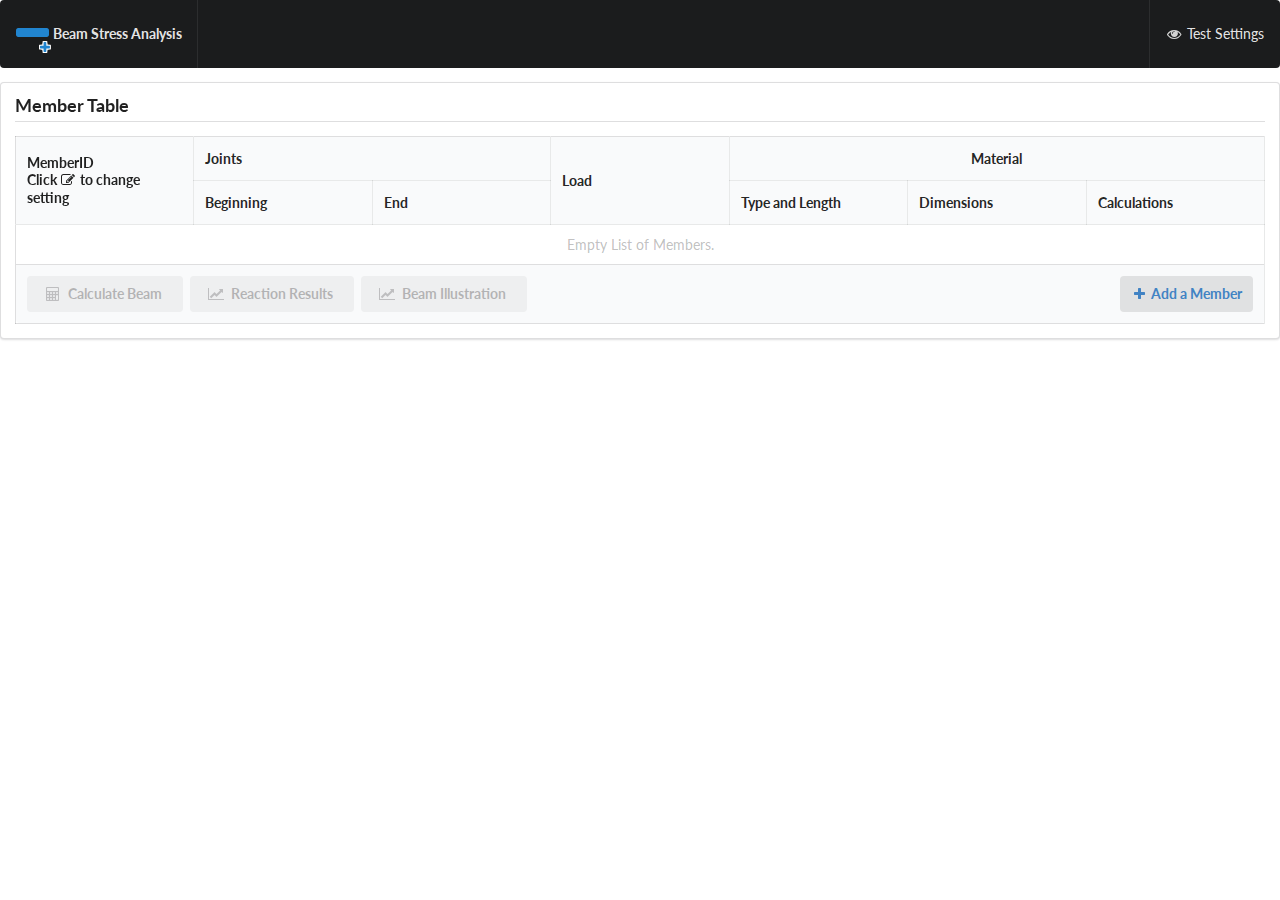
<file: index.html>
<html>
<head>
  <meta charset="utf-8" />
  <meta http-equiv="X-UA-Compatible" content="IE=edge,chrome=1" />
  <meta name="viewport" content="width=device-width, initial-scale=1.0, maximum-scale=1.0">

  <!-- Site Properties -->
  <title>BSA Calculator</title>

  <link rel="stylesheet" type="text/css" href="semantic/semantic.css">
  <link rel="stylesheet" type="text/css" href="semantic/range.css">

  <!-- <link rel="stylesheet" type="text/css" href="main.css"> -->
  <style type="text/css">
  tr span{
    font-weight:bold;
  }
  .no-items {
    text-align: center;
  }
  canvas[resize] {
    width: 100%;
    max-height: 100%;
  }
  </style>

<!--
  <script src="assets/library/svg.js"></script>
-->
  <script src="assets/library/jquery.min.js"></script>
  <script src="semantic/semantic.js"></script>
  <script src="semantic/range.js"></script>

  <!-- <script src="Snap.svg/dist/snap.svg.js"></script> -->
  <script src="extras.js"></script>
  <script src="mainControl.js"></script>
  <script src="variables.js"></script>
  <script src="shapeControl.js"></script>
  <script src="NewBeamTable.js"></script>
  <script src='beamDataStruct.js'></script>
  <script src='femcalculator.js'></script>
  <script src="paperHTML5/dist/paper-full.js"></script>
  <script type="text/javascript" src="paperClass.js"></script>
  <script src='sampleval.js'></script> 


</head>

<body>
  <!-- Sidebar -->
<div class="ui inverted menu" style='width:100%'>
  <a class="item" href="">
    <i class="big icons">
      <i class="large blue minus icon"></i>
      <i class="corner blue add icon"></i>
    </i>
    <b>Beam Stress Analysis</b>
  </a>
  <div class='right menu'>
    <a class='item ' id='test'><i class="unhide icon"></i>Test Settings</a>
  </div>
</div>
<!-- TABLE -->
<div class='pusher' style=''>
  <div class="ui segment" >
    <div class="ui dividing header">Member Table
    </div>

    <div class="content">
    <table class="ui fixed celled structured table" id="memTable">
      <thead>
        <tr>
          <th rowspan="2">MemberID
            <h5 class="grey">Click <i class="edit icon"></i>to change setting</h5>
          </th>
          <th colspan="2">Joints</th>
          <th rowspan="2">Load</th>
          <th style="text-align:center" colspan="3">Material</th>
        </tr>
        <tr>
          <th colspan='1'>Beginning</th>
          <th colspan='1'>End</th>
          <th colspan='1'>Type and Length</th>
          <th colspan='1'>Dimensions</th>
          <th colspan='1'>Calculations</th>
        </tr>
      </thead>
      <tbody>
        <!-- Row Example/output -->
        <tr>
          <td>
            <i class="edit link member icon"></i>
            <a class='selectable msc'>
              Member <span class='id'>1</span>
            </a>
          </td>
          <td>
            <h5 class="ui header">
              <img class="ui rounded image" src="assets/jointfaces/sample.png">
              <div class="content">
                Joint Type
                <div class="sub header">Applied Force: <br>Y:<span> 20</span> units<br>
                  R:<span> 20</span> units <br>
                </div>
              </div>
            </h5>
          </td>
          <td>                
            <h5 class="ui header">
              <img class="ui rounded image" src="assets/jointfaces/sample.png">
              <div class="content">
                Joint Type
                <div class="sub header">Applied Force: none
                </div>
              </div>
            </h5>
          </td>

          <td>
            <h5 class="ui header">
              <img class="ui rounded image" src="assets/jointfaces/sample.png">
              <div class="content">
                Load Type
                <div class="sub header">Load <span> unit</span></div>
              </div>
            </h5>
          </td>
          
          <td>
          <h5 class="ui header">
              <img class="ui rounded image" src="assets/jointfaces/sample.png">
              <div class="content">
                Material Type
                <div class="sub header">Length: <br>Elasticity: </div>
              </div>
            </h5>
          </td>

          <td><p>Base: <br>Height: <br>Web thickness: <br>Flange thickness:</p></td>

          <td><p>Area:  <br>Inertia: <br>Centriod:</p></td>
         
        </tr>
        <!-- No entry example -->
        <tr class="no-items disabled"><td colspan="7">Empty List of Members.</td></tr>

      </tbody>
      <tfoot>
        <tr>
          <th colspan='7'>
            <div class='actions'>
              <div class="ui right floated icon member button">
                <a class='item'><i class="add icon"></i>Add a Member</a>
              </div>
              <div class="ui toggle disabled button" id='calcubutton'> <!-- Default is disabled -->
                <i class="calculator icon"></i>Calculate Beam
              </div>
              <div class="ui calculate disabled button" id='react'>
               <i class="line chart icon"></i>Reaction Results
              </div>
               <!-- Default is disabled -->
              <div class="ui disabled button" id='illustration'>
               <i class="line chart icon"></i>Beam Illustration
              </div>
            </div>
          </th>
        </tr>
      </tfoot>
    </table>

    </div>
  </div>
</div>

<!-- Other nonvisible stuffs. -->
<!-- Member Form -->
<div class="ui large modal memberForm">
  <div class="header">
    <i class="write icon"></i>Title Member <span id="memCount">1</span>
    <div class='actions' style='float:right;'>
          <div class="ui approve green button">
            <i class="check icon"></i>Add Member
          </div>
<!--         <i class="grey close link icon" onclick='closeThis()'></i> -->
      </div>
  </div>
  <div class="content">
    <form class='ui small form CRmember'>
      <div class='ui grid'>
        <div class='ui eight wide column'>
          <h4 class="ui dividing header">Material Specifics</h4>
          <div class='inline fields'>
            <div class=' field'>
              <!-- Icon 40x40 -->
              <img class="ui rounded middle aligned tiny image" id="beampic" src="assets/beamtypes/basic.png">
            </div>
            <div class='field'>
              <!-- Dropdown BeamType 1 dropdown-->
              <label>Member Beam Type:</label>
              <div class="ui selection tiny dropdown" name='beam-type' id="beamtype">
                <input name="beamShape" type='hidden'>
                <div class="default text" >Select Beam</div>
                <i class="dropdown icon"></i>
                <div class="menu">
                  <div class="item" data-value="square" name="square">Square Beam</div>
                  <div class="item" data-value="rec" name="rec">Rectangle Beam</div>
                  <div class="item" data-value="ibeam" name="ibeam">I-Beam</div>
                  <div class="item" data-value="tbeam" name="tbeam">T-Beam</div>
                  <div class="item" data-value="circle" name="circle">Circular Beam</div>
                  <div class="item" data-value="basic" name="noshape">Irregular Beam</div>
                </div>
              </div>
              <i class="check grey icon" id='checkShape'></i>
            </div>
          </div>


          <div class='ui two column grid'>
            <div class='column'>
          <!-- Length $ elasticity 2input -->
              <div class="field">
                <label>Length</label>
                <input name="memlength" placeholder="in Meters" type="text">
              </div>
              <div class="field">
                <label>Elasticity</label>
                <input name="elastic" placeholder="in MPa" type="text">
              </div>
            </div>
            <div class='column'>
              <label class='dimlabel'style='font-weight: bold; font-size:12px;'>Dimension (in mm)</label>
              <div class='field Base groupDim' hidden>
                <input name="Base" placeholder="Base" type="text">
              </div>
              <div class='field Height groupDim' hidden>
                <input name="Height" placeholder="Height" type="text">
              </div>
              <div class='field Web groupDim' hidden>
                <input name="Web" placeholder="Web Thickness" type="text">
              </div>
              <div class='field Flange groupDim' hidden>
                <input name="Flange" placeholder="Flange Thickness" type="text">
              </div>
              <div class='field Diameter groupDim' hidden>
                <input name="Diameter" placeholder="Diameter" type="text">
              </div>
              <div class='field Area groupDim' hidden>
                <label>Area (in mm<sup>2</sup>)</label>
                <input name="Area_" placeholder="Area" type="text">
              </div>
              <div class='field Inertia groupDim' hidden>
                <label>Inertia (in mm<sup>4</sup>)</label>
                <input name="Inertia" placeholder="Inertia" type="text">
              </div>
              <div class='field Centriod groupDim' hidden>
                <label>Centriod (in mm)</label>
                <input name="Centriod" placeholder="Centriod" type="text">
              </div>
            </div>
          </div>
        <div class="ui hidden message dimdata">Area: <span>NaN</span>, Inertia: <span>NaN</span>, Centriod: <span>NaN</span>.</div>
        </div>

        <div class='ui eight wide column'>
          <h4 class="ui dividing header">Member Specifics</h4>
          <div class='inline fields'>
            <div class='field'>
              <!-- Icon 40x40 -->
              <img class="ui rounded tiny image beamload" src="assets/loadtypes/noload.png"><!-- do slightly larger; 40px --> 
            </div>
            <div class='field'>
              <!-- Dropdown BeamType 1 dropdown-->
              <label>Load Type:</label>
              <div class="ui selection dropdown loadDD" id='loadDD'>
                <input name="loadType" type='hidden'>
                <div class="default text">Select Load</div>
                <i class="dropdown icon"></i>
                <div class="menu">
                  <div class="item" data-value="c_point" name="c-con">Center Concentrated</div>
                  <div class="item" data-value="two_point" name="2-con">2-point Concentrated</div>
                  <div class="item" data-value="equally" name="evenly">Rectangular Distributed</div>
                  <div class="item" data-value="left_con" name="left-dis">Left Distributed</div>
                  <div class="item" data-value="right_con" name="right-dis">Right Distributed</div>
                  <div class="item" data-value="noload" name="none">None</div>
                </div>
              </div>
            </div>
            <div class="field Load" hidden>
              <label>Load amount:</label>
              <input name="loadAmount" placeholder="in either KN-M or just KN" type="text">
            </div>
          </div>
          <div class='ui two column grid' style="padding-top:15px;">
            <div class='column'>
              <h4 class="ui dividing header">Beginning Joint</h4>
               <img class="ui rounded middle aligned image start jointImg" src="assets/jointfaces/none.png"><!-- do slightly larger; 40px --> 
              <div class='field'>
                <div class="ui selection jointBtype dropdown start jointDD" id='jointType-s'>
                  <input name="jointBtype" type='hidden'>
                  <div class="default text">Select type</div>
                  <i class="dropdown icon"></i>
                  <div class="menu">
                    <div class="item" data-value="roller">Roller</div>
                    <div class="item" data-value="pin">Pin</div>
                    <div class="item" data-value="startfix">Fix</div>
                    <div class="item" data-value="none">Free End</div>
                  </div>
                </div>
              </div>
              <div class="field start">
                <div class="field coor y-coor" hidden>
                  <label>Applied Force on Y-coordinate</label>
                  <input name="y_bcoor" placeholder="in kN" type="text">
                </div>
                <div class="field coor r-coor" hidden>
                  <label>Applied Force on R-coordinate</label>
                  <input name="r_bcoor" placeholder="in kN * m" type="text">
                </div>
              </div>
            </div>
            <div class='column'>
              <h4 class="ui dividing header">End Joint</h4>
                <img class="ui rounded middle aligned image end jointImg" src="assets/jointfaces/none.png"><!-- do slightly larger; 40px --> 
              <div class='field'>
                <div class="ui selection dropdown end jointDD" id='jointType-e'>
                  <input name="jointEtype" type="hidden">
                  <div class="default text">Select type</div>
                  <i class="dropdown icon"></i>
                  <div class="menu">
                    <div class="item" data-value="roller">Roller</div>
                    <div class="item" data-value="pin">Pin</div>
                    <div class="item" data-value="endfix">Fix</div>
                    <div class="item" data-value="none">Free End</div>
                  </div>
                </div>
              </div>
              <div class="field end">
                <div class="field coor y-coor" hidden>
                <label>Applied Force on Y-coordinate</label>
                  <input name="y_ecoor" placeholder="in kN" type="text">
                </div>
                <div class="field coor r-coor" hidden>
                <label>Applied Force on R-coordinate</label>
                  <input name="r_ecoor" placeholder="in kN * m" type="text">
                </div>
              </div>
            </div>
          </div>
        </div>
      </div>
      <div class="ui error message">Error here</div>
    </form> <!-- End of form -->
  </div>
</div> <!-- End of Member form -->

<div class="ui small modal" id="msc">
  <div class="header">
    Member id Miscellaneous Calculation
  </div>
  <div class='content'>
    <div class="ui basic sticky segment">
    <div class="ui top attached tabular menu">
      <a class="active item" data-tab="first">FEMoments</a>
      <a class="item" data-tab="second">K-Matrix</a>
      <a class="item" data-tab="third">Displacements</a>
      <a class="item" data-tab="fourth">Q~moments</a>
    </div>
    <div class="ui bottom attached active tab segment femoment" data-tab="first">
      <p>FSb = </p>
      <p>FMb = </p>
      <p>FSe = </p>
      <p>FMe = </p>
    </div>
    <div class="ui bottom attached tab segment kmatrix" data-tab="second">
      <table class="ui five column small fixed table" id='mscTable'>
        <thead>
          <tr>
            <th>x</th>
            <th>JointAv</th>
            <th>JointAr</th>
            <th>JointBv</th>
            <th>JointBr</th>
          </tr>
        </thead>
        <tbody>
          <tr>
            <td>JointAv</td>
            <td>No Name Specified</td>
            <td>Unknown</td>
            <td class="negative">None</td>
            <td></td>
          </tr>
          <tr class="positive">
            <td>JointAr</td>
            <td>Jimmy</td>
            <td><i class="icon checkmark"></i> Approved</td>
            <td>None</td>
            <td></td>
          </tr>
          <tr>
            <td>JointBv</td>
            <td>Jamie</td>
            <td>Unknown</td>
            <td class="positive"><i class="icon close"></i> Requires call</td>
            <td></td>
          </tr>
          <tr class="negative">
            <td>JointBr</td>
            <td>Jill</td>
            <td>Unknown</td>
            <td>None</td>
            <td></td>
          </tr>
        </tbody>
      </table>
    </div>
    <div class="ui bottom attached tab segment displace" data-tab="third">
      <p>Displacement Sb = </p>
      <p>Displacement Mb = </p>
      <p>Displacement Se = </p>
      <p>Displacement Me = </p>
    </div>
    <div class="ui bottom attached tab segment qmoments" data-tab="fourth">
      <p>QFSb = </p>
      <p>QFMb = </p>
      <p>QFSe = </p>
      <p>QFMe = </p>
    </div>
  </div>
  <div class='ui error message'>This Beam has not being calculated..</div>
  </div>
</div>

<div class="ui small modal" id="reaction">
  <div class="header">
    Reactions
  </div>
  <div class='content'>

    <div class="ui basic sticky segment">
      <table class="ui celled small fixed structured table " id='reactTable'>
        <thead>
          <tr>
            <th rowspan='2'>Support</th>
            <th colspan='1'>Coordinates</th>
          </tr>
          <tr>
            <th>Vertical</th>
            <th>Rotational</th>
          </tr>
        </thead>
        <tbody>
          <tr>
            <td>
              <h5 class="ui header">
              <img class="ui rounded image" src="assets/jointfaces/sample.png">
                <div class="content">
                  Joint Type
                </div>
              </h5>
            </td>
            <td>Data 1</td>
            <td class='right aligned positive'>Data 2</td>
          </tr>

          <tr>
            <td>Name Icon</td>
            <td><i class="icon checkmark"></i> Approved</td>
            <td class='right aligned'></td>
          </tr>
          <tr>
            <td>Name Icon</td>
            <td class="positive">Requires call</td>
            <td class='right aligned'>Something</td>
          </tr>
          <tr>
            <td>Member4</td>
            <td>Jill</td>
            <td class='right aligned'>Unknown</td>
          </tr>
        </tbody>
      </table>
    </div>
    <div class='ui error message'>This Beam has not been calculated..</div>
  </div>
</div>

<div class="ui small modal" id="guide">
  <div class="header">
    Beam Stress Analysis
  </div>
  <div class="content">
    
  </div>
</div>

<!-- TEST MODAL -->
<div class="ui small modal" id="testmodal">
  <div class="header">
    Test Settings
  </div>
  <div class="content">
    <form class='ui form testsetting'>
      <div class='inline field'>
        <label for="testsample">Test Sample:</label>
        <div class='ui small button testload'>Load</div>
      </div>
      <div class='ui four column grid'>
        <div class='column'>
          <div class="field">
            <div class="ui radio checkbox">
              <input name="testsample" value='none' class="hidden" type="radio">
              <label>None</label>
            </div>
          </div>
          <div class="field">
            <div class="ui radio checkbox">
              <input name="testsample" value='sqbeam' class="hidden" type="radio">
              <label>Square Beam</label>
            </div>
          </div>
          <div class="field">
            <div class="ui radio checkbox">
              <input name="testsample" value='recbeam' class="hidden" type="radio">
              <label>Rectangular Beam</label>
            </div>
          </div>
          <div class="field">
            <div class="ui radio checkbox">
              <input name="testsample" value='tbeam' class="hidden" type="radio">
              <label>T-Beam</label>
            </div>
          </div>
          <div class="field">
            <div class="ui radio checkbox">
              <input name="testsample" value='ibeam' class="hidden" type="radio">
              <label>I-Beam</label>
            </div>
          </div>
          <div class="field">
            <div class="ui radio checkbox">
              <input name="testsample" value='cbeam' class="hidden" type="radio">
              <label>Circular Beam</label>
            </div>
          </div>
          <div class="field">
            <div class="ui radio checkbox">
              <input name="testsample" value='reg3mem' class="hidden" type="radio">
              <label>3 Regular Members</label>
            </div>
          </div>
          <div class="field">
            <div class="ui radio checkbox">
              <input name="testsample" value='more5' class="hidden" type="radio">
              <label>5 Members (Irregular)</label>
            </div>
          </div>
        </div>
        <!-- <div class="ui vertical divider"></div> -->
        <div class='column'>
          <div class="field">
            <div class="ui radio checkbox">
              <input name="testsample"  value='sample1' class="hidden" type="radio">
              <label>Sample 1</label>
            </div>
          </div>
          <div class="field">
            <div class="ui radio checkbox">
              <input name="testsample" value='sample2' class="hidden" type="radio">
              <label>Sample 2</label>
            </div>
          </div>
          <div class="field">
            <div class="ui radio checkbox">
              <input name="testsample" value='sample3' class="hidden" type="radio">
              <label>Sample 3</label>
            </div>
          </div>
          <div class="field">
            <div class="ui radio checkbox">
              <input name="testsample" value='rload' class="hidden" type="radio">
              <label>Rectangular Load</label>
            </div>
          </div>
          <div class="field">
            <div class="ui radio checkbox">
              <input name="testsample" value='cload' class="hidden" type="radio">
              <label>Centered Load</label>
            </div>
          </div>
          <div class="field">
            <div class="ui radio checkbox">
              <input name="testsample" value='twoload' class="hidden" type="radio">
              <label>Two-point Load</label>
            </div>
          </div>
          <div class="field">
            <div class="ui radio checkbox">
              <input name="testsample" value='leftcon' class="hidden" type="radio">
              <label>Left triangle Load</label>
            </div>
          </div>
          <div class="field">
            <div class="ui radio checkbox">
              <input name="testsample" value='rightcon' class="hidden" type="radio">
              <label>Right triangle Load</label>
            </div>
          </div>
        </div>

        <div class='column'>
          <div class="field">
            <div class="ui radio checkbox">
              <input name="testsample" value='case1' class="hidden" type="radio">
              <label>Case 1 cRc</label>
            </div>
          </div>
          <div class="field">
            <div class="ui radio checkbox">
              <input name="testsample" value='case2' class="hidden" type="radio">
              <label>C2 Fixed Ends</label>
            </div>
          </div>
<!--           <div class="field">
            <div class="ui radio checkbox">
              <input name="testsample" value='case3' class="hidden" type="radio">
              <label>C3 Load Partially Distributed</label>
            </div>
          </div> -->
        </div>
        <div class='column'>
          <div class="field">
            <div class="ui radio checkbox">
              <input name="testsample" value='combo' class="hidden" type="radio">
              <label>2-1 Concentrated</label>
            </div>
          </div>
          <div class="field">
            <div class="ui radio checkbox">
              <input name="testsample" value='icombo' class="hidden" type="radio">
              <label>1-2 Concentrated</label>
            </div>
          </div>
          <div class="field">
            <div class="ui radio checkbox">
              <input name="testsample" value='triangle' class="hidden" type="radio">
              <label>RL Triangle Load</label>
            </div>
          </div>
          <div class="field">
            <div class="ui radio checkbox">
              <input name="testsample" value='itriangle' class="hidden" type="radio">
              <label>LR Triangle Load</label>
            </div>
          </div>
          <div class="field">
            <div class="ui radio checkbox">
              <input name="testsample" value='recx2' class="hidden" type="radio">
              <label>2= Reactangular Load</label>
            </div>
          </div>
          <div class="field">
            <div class="ui radio checkbox">
              <input name="testsample" value='center2' class="hidden" type="radio">
              <label>2 Center Concentrated</label>
            </div>
          </div>
          <div class="field">
            <div class="ui radio checkbox">
              <input name="testsample" value='two2' class="hidden" type="radio">
              <label>2 TwoPoint Concentrated</label>
            </div>
          </div>
        </div>
        <!-- <div class="ui vertical divider"></div> -->
      </div>
    </form>
  </div>
</div> 
<!-- END TEST MODAL -->

  <div class='ui large modal' id='illumodal'>
    <div class='header'>Beam Illustration
      <div class='ui right floated illuset button'>
        <i class="settings icon"></i>Settings
      </div>
      <!-- <div class='right floated'>Input</div> -->
<!--       <div class='actions' style='float:right;'>
          <div class="ui ok grey button" data-content="The default theme's basic popup removes the pointing arrow." data-variation="basic">
          </div>
        <i class="grey close link icon" onclick=''></i>
      </div> -->
    </div>
    <div class='ui small settings segment' hidden style='position: absolute;right:20px; width: 300px;'>
      <div class="ui form illusetting">
        <div class="grouped fields">
          <label>Show Graph:</label>
          <div class='list'>
            <div class="field">
              <div class="ui toggle graph checkbox">
                <input name="graph" data-value='allPath' checked="checked" type="radio">
                <label>All</label>
              </div>
            </div>
            <div class="field">
              <div class="ui toggle graph checkbox">
                <input name="graph" data-value='shearPath' type="radio">
                <label>Shear</label>
              </div>
            </div>
            <div class="field">
              <div class="ui toggle graph checkbox">
                <input name="graph" data-value='momentPath' type="radio">
                <label>Moment</label>
              </div>
            </div>
            <!-- <div class="field">
              <div class="ui toggle graph checkbox">
                <input name="graph" data-value='deflectPath' type="radio">
                <label>Deflection</label>
              </div>
            </div> -->
          </div>
        </div>
        <p>Directions: Do things.</p>
          <div class="ui action input testOn" style="max-width:140px" hidden="">
            <!-- <input placeholder="Search..." type="text"> -->
              <!-- <label>Test on</label> -->
            <input id="testOn" name="testOn" placeholder="in meters" type="text">
            <button class="ui button">Get Stresses</button>
          </div>
<!--             <div class="field testOn" hidden="">
            </div> -->
        <!-- <div class='field'>
          <label>Ranges or Multiplier</label>
          <p>Member Length: <span id="display-4"></span></p>
          <div class="ui blue range" id="range-4"></div>
          
          <p>Member Reaction Ends: <span id="display-2"></span></p>
          <div class="ui red range" id="range-2"></div>

          <p>Curve Highs: <span id="display-3"></span></p>
          <div class="ui green range" id="range-3"></div>
          
        </div> -->

      </div>
    </div>

    <div class='content' style="height:450px; width: 100%;" >
      <div>
        <canvas id='mainCanvas' height="400">
        </canvas>
      </div>
    </div>

  </div>

</body>
 
</html>
</file>
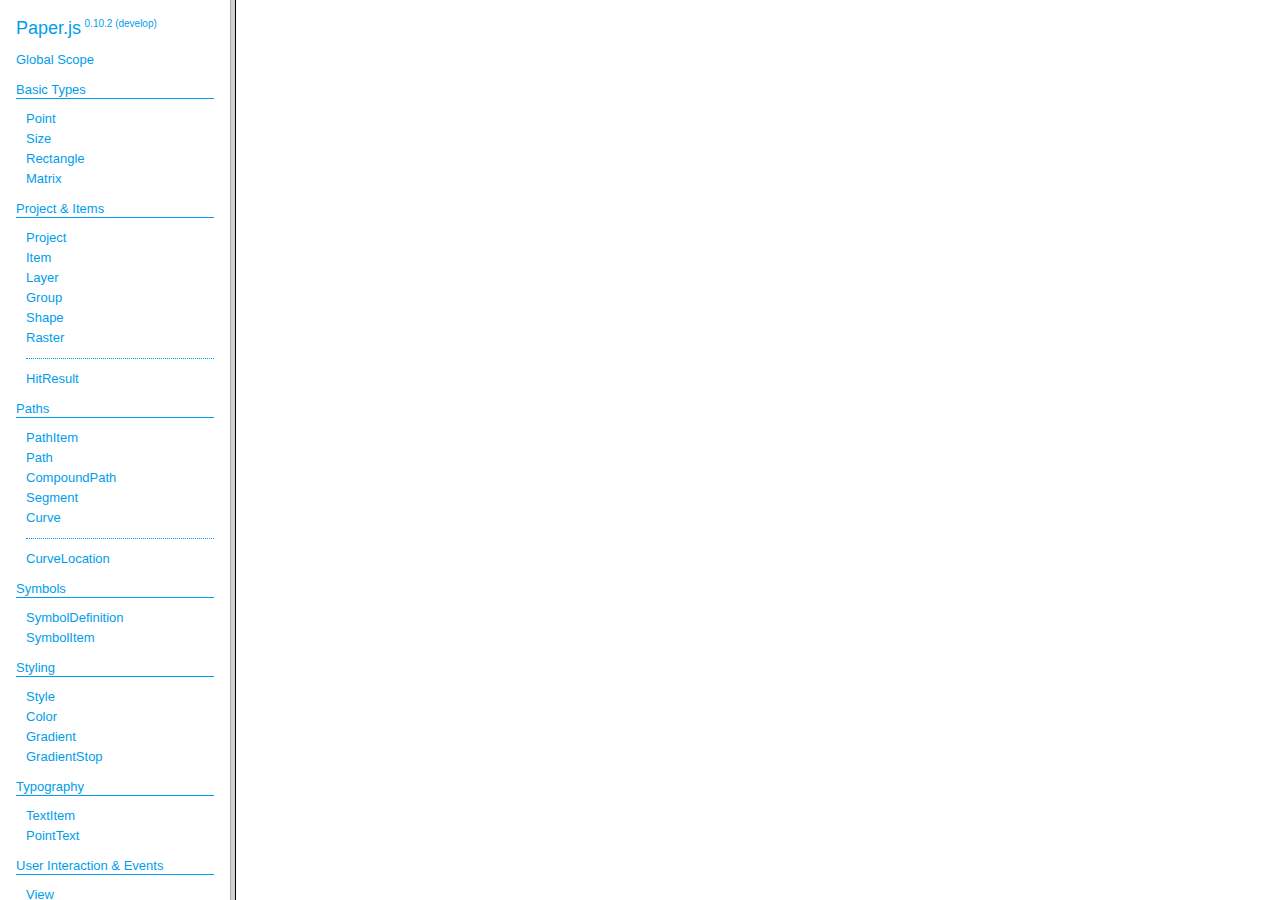
<file: paperHTML5/docs/index.html>
<!DOCTYPE html>
<html>
<head>
<meta charset="UTF-8">
<title>Paper.js v0.10.2 (develop)</title>
</head>
<frameset cols="230,*">
<frame src="classes/index.html" name="packageListFrame" title="All Packages">
<frame src="about:blank" name="class-frame" title="Class and interface descriptions">
</frameset>
</html>
</file>
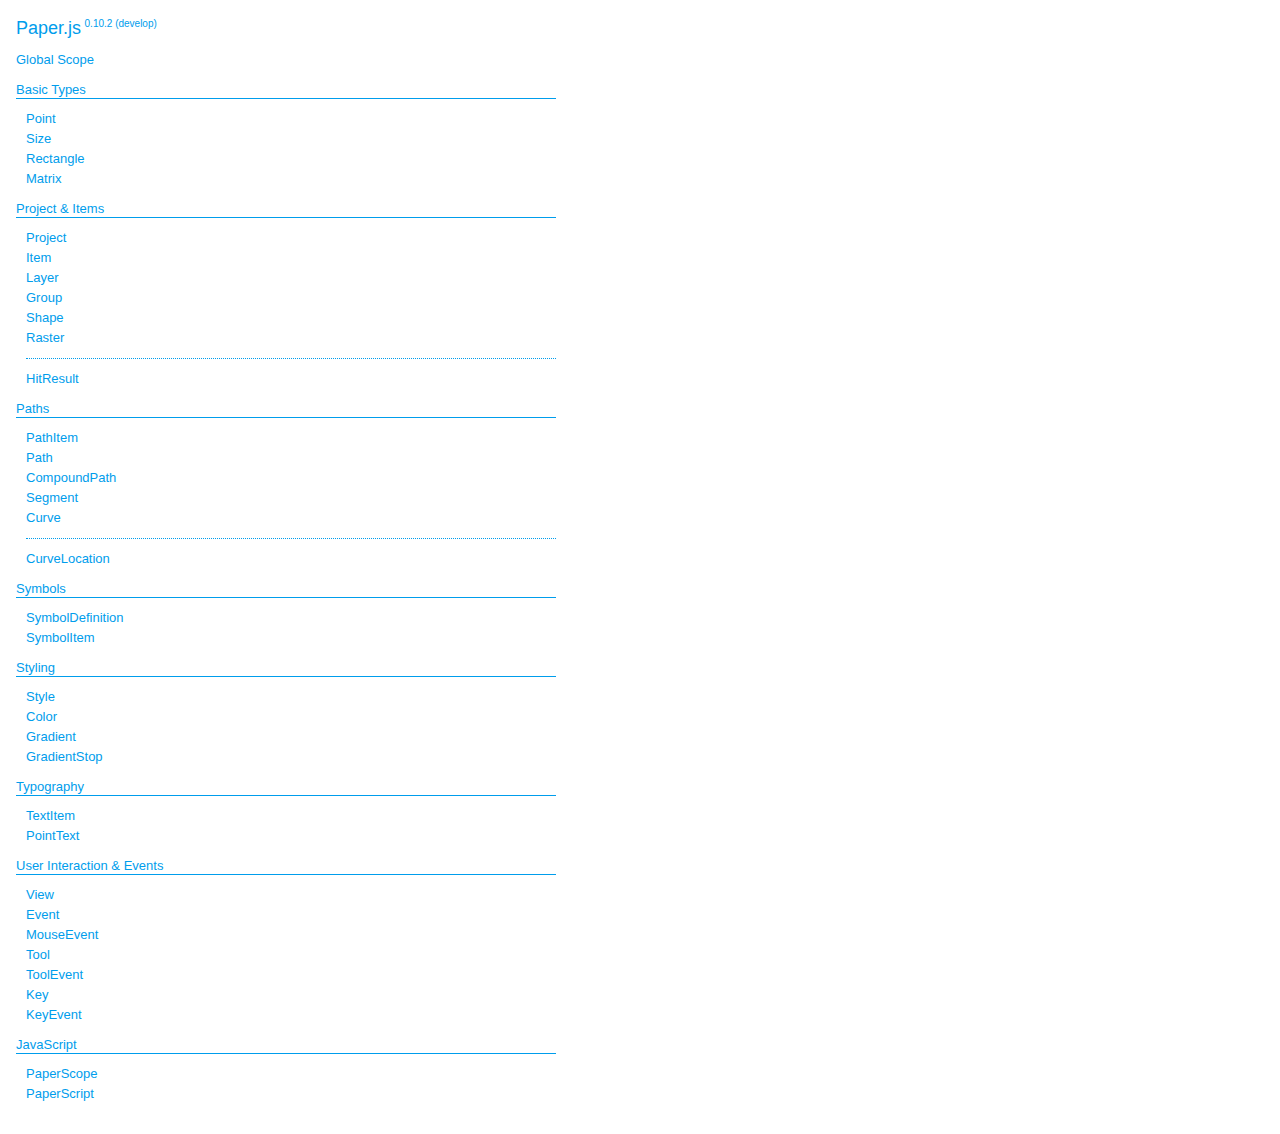
<file: paperHTML5/docs/classes/index.html>
<!DOCTYPE html>
<html>
<head>
<meta charset="UTF-8">
<title>Paper.js v0.10.2 (develop)</title>
<base target="class-frame">
<link href="../assets/css/docs.css" rel="stylesheet" type="text/css">
</head>
<body class="reference">
<div class="reference-index">
<h1>Paper.js<span class="version">0.10.2 (develop)</span></h1>
<ul class="reference-classes"><li><a href="../classes/global.html">Global Scope</a></li>
<li>
<h2>Basic Types</h2>
<ul>
<li><a href="../classes/Point.html">Point</a></li>
<li><a href="../classes/Size.html">Size</a></li>
<li><a href="../classes/Rectangle.html">Rectangle</a></li>
<li><a href="../classes/Matrix.html">Matrix</a></li>
</ul>
<li>
<h2>Project & Items</h2>
<ul>
<li><a href="../classes/Project.html">Project</a></li>
<li><a href="../classes/Item.html">Item</a></li>
<li><a href="../classes/Layer.html">Layer</a></li>
<li><a href="../classes/Group.html">Group</a></li>
<li><a href="../classes/Shape.html">Shape</a></li>
<li><a href="../classes/Raster.html">Raster</a></li>
<li><hr /></li>
<li><a href="../classes/HitResult.html">HitResult</a></li>
</ul>
<li>
<h2>Paths</h2>
<ul>
<li><a href="../classes/PathItem.html">PathItem</a></li>
<li><a href="../classes/Path.html">Path</a></li>
<li><a href="../classes/CompoundPath.html">CompoundPath</a></li>
<li><a href="../classes/Segment.html">Segment</a></li>
<li><a href="../classes/Curve.html">Curve</a></li>
<li><hr /></li>
<li><a href="../classes/CurveLocation.html">CurveLocation</a></li>
</ul>
<li>
<h2>Symbols</h2>
<ul>
<li><a href="../classes/SymbolDefinition.html">SymbolDefinition</a></li>
<li><a href="../classes/SymbolItem.html">SymbolItem</a></li>
</ul>
<li>
<h2>Styling</h2>
<ul>
<li><a href="../classes/Style.html">Style</a></li>
<li><a href="../classes/Color.html">Color</a></li>
<li><a href="../classes/Gradient.html">Gradient</a></li>
<li><a href="../classes/GradientStop.html">GradientStop</a></li>
</ul>
<li>
<h2>Typography</h2>
<ul>
<li><a href="../classes/TextItem.html">TextItem</a></li>
<li><a href="../classes/PointText.html">PointText</a></li>
</ul>
<li>
<h2>User Interaction & Events</h2>
<ul>
<li><a href="../classes/View.html">View</a></li>
<li><a href="../classes/Event.html">Event</a></li>
<li><a href="../classes/MouseEvent.html">MouseEvent</a></li>
<li><a href="../classes/Tool.html">Tool</a></li>
<li><a href="../classes/ToolEvent.html">ToolEvent</a></li>
<li><a href="../classes/Key.html">Key</a></li>
<li><a href="../classes/KeyEvent.html">KeyEvent</a></li>
</ul>
<li>
<h2>JavaScript</h2>
<ul>
<li><a href="../classes/PaperScope.html">PaperScope</a></li>
<li><a href="../classes/PaperScript.html">PaperScript</a></li>
</ul>
</ul>
</body>
</html>
</file>
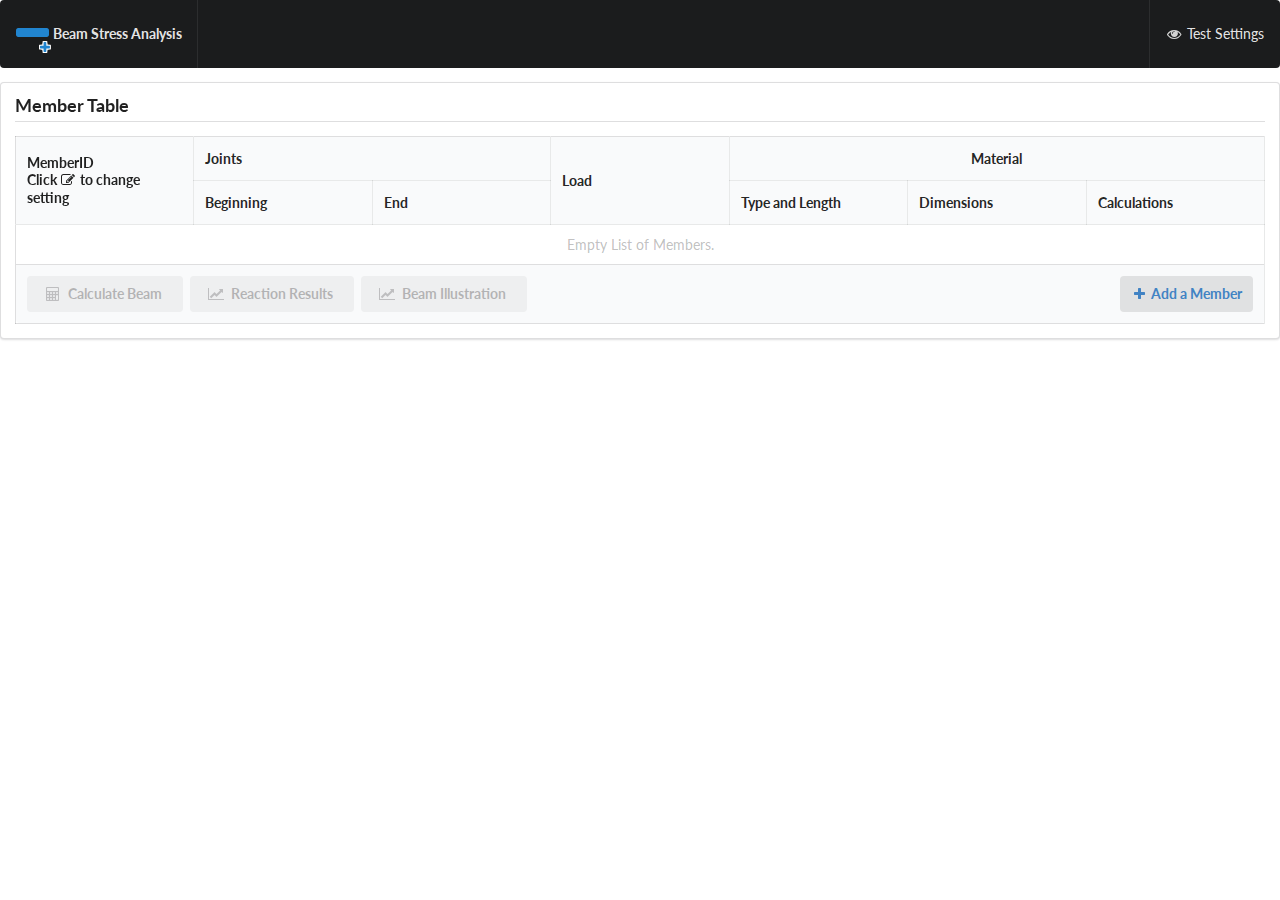
<file: BeamAnalysis.html>
<html>
<head>
  <meta charset="utf-8" />
  <meta http-equiv="X-UA-Compatible" content="IE=edge,chrome=1" />
  <meta name="viewport" content="width=device-width, initial-scale=1.0, maximum-scale=1.0">

  <!-- Site Properties -->
  <title>BSA Calculator</title>

  <link rel="stylesheet" type="text/css" href="semantic/semantic.css">
  <link rel="stylesheet" type="text/css" href="semantic/range.css">

  <!-- <link rel="stylesheet" type="text/css" href="main.css"> -->
  <style type="text/css">
  tr span{
    font-weight:bold;
  }
  .no-items {
    text-align: center;
  }
  canvas[resize] {
    width: 100%;
    max-height: 100%;
  }
  </style>

<!--
  <script src="assets/library/svg.js"></script>
-->
  <script src="assets/library/jquery.min.js"></script>
  <script src="semantic/semantic.js"></script>
  <script src="semantic/range.js"></script>

  <!-- <script src="Snap.svg/dist/snap.svg.js"></script> -->
  <script src="extras.js"></script>
  <script src="mainControl.js"></script>
  <script src="variables.js"></script>
  <script src="shapeControl.js"></script>
  <script src="NewBeamTable.js"></script>
  <script src='beamDataStruct.js'></script>
  <script src='femcalculator.js'></script>
  <script src="paperHTML5/dist/paper-full.js"></script>
  <script type="text/javascript" src="paperClass.js"></script>
  <script src='sampleval.js'></script> 


</head>

<body>
  <!-- Sidebar -->
<div class="ui inverted menu" style='width:100%'>
  <a class="item" href="">
    <i class="big icons">
      <i class="large blue minus icon"></i>
      <i class="corner blue add icon"></i>
    </i>
    <b>Beam Stress Analysis</b>
  </a>
  <div class='right menu'>
    <a class='item ' id='test'><i class="unhide icon"></i>Test Settings</a>
  </div>
</div>
<!-- TABLE -->
<div class='pusher' style=''>
  <div class="ui segment" >
    <div class="ui dividing header">Member Table
    </div>

    <div class="content">
    <table class="ui fixed celled structured table" id="memTable">
      <thead>
        <tr>
          <th rowspan="2">MemberID
            <h5 class="grey">Click <i class="edit icon"></i>to change setting</h5>
          </th>
          <th colspan="2">Joints</th>
          <th rowspan="2">Load</th>
          <th style="text-align:center" colspan="3">Material</th>
        </tr>
        <tr>
          <th colspan='1'>Beginning</th>
          <th colspan='1'>End</th>
          <th colspan='1'>Type and Length</th>
          <th colspan='1'>Dimensions</th>
          <th colspan='1'>Calculations</th>
        </tr>
      </thead>
      <tbody>
        <!-- Row Example/output -->
        <tr>
          <td>
            <i class="edit link member icon"></i>
            <a class='selectable msc'>
              Member <span class='id'>1</span>
            </a>
          </td>
          <td>
            <h5 class="ui header">
              <img class="ui rounded image" src="assets/jointfaces/sample.png">
              <div class="content">
                Joint Type
                <div class="sub header">Applied Force: <br>Y:<span> 20</span> units<br>
                  R:<span> 20</span> units <br>
                </div>
              </div>
            </h5>
          </td>
          <td>                
            <h5 class="ui header">
              <img class="ui rounded image" src="assets/jointfaces/sample.png">
              <div class="content">
                Joint Type
                <div class="sub header">Applied Force: none
                </div>
              </div>
            </h5>
          </td>

          <td>
            <h5 class="ui header">
              <img class="ui rounded image" src="assets/jointfaces/sample.png">
              <div class="content">
                Load Type
                <div class="sub header">Load <span> unit</span></div>
              </div>
            </h5>
          </td>
          
          <td>
          <h5 class="ui header">
              <img class="ui rounded image" src="assets/jointfaces/sample.png">
              <div class="content">
                Material Type
                <div class="sub header">Length: <br>Elasticity: </div>
              </div>
            </h5>
          </td>

          <td><p>Base: <br>Height: <br>Web thickness: <br>Flange thickness:</p></td>

          <td><p>Area:  <br>Inertia: <br>Centriod:</p></td>
         
        </tr>
        <!-- No entry example -->
        <tr class="no-items disabled"><td colspan="7">Empty List of Members.</td></tr>

      </tbody>
      <tfoot>
        <tr>
          <th colspan='7'>
            <div class='actions'>
              <div class="ui right floated icon member button">
                <a class='item'><i class="add icon"></i>Add a Member</a>
              </div>
              <div class="ui toggle disabled button" id='calcubutton'> <!-- Default is disabled -->
                <i class="calculator icon"></i>Calculate Beam
              </div>
              <div class="ui calculate disabled button" id='react'>
               <i class="line chart icon"></i>Reaction Results
              </div>
               <!-- Default is disabled -->
              <div class="ui disabled button" id='illustration'>
               <i class="line chart icon"></i>Beam Illustration
              </div>
            </div>
          </th>
        </tr>
      </tfoot>
    </table>

    </div>
  </div>
</div>

<!-- Other nonvisible stuffs. -->
<!-- Member Form -->
<div class="ui large modal memberForm">
  <div class="header">
    <i class="write icon"></i>Title Member <span id="memCount">1</span>
    <div class='actions' style='float:right;'>
          <div class="ui approve green button">
            <i class="check icon"></i>Add Member
          </div>
<!--         <i class="grey close link icon" onclick='closeThis()'></i> -->
      </div>
  </div>
  <div class="content">
    <form class='ui small form CRmember'>
      <div class='ui grid'>
        <div class='ui eight wide column'>
          <h4 class="ui dividing header">Material Specifics</h4>
          <div class='inline fields'>
            <div class=' field'>
              <!-- Icon 40x40 -->
              <img class="ui rounded middle aligned tiny image" id="beampic" src="assets/beamtypes/basic.png">
            </div>
            <div class='field'>
              <!-- Dropdown BeamType 1 dropdown-->
              <label>Member Beam Type:</label>
              <div class="ui selection tiny dropdown" name='beam-type' id="beamtype">
                <input name="beamShape" type='hidden'>
                <div class="default text" >Select Beam</div>
                <i class="dropdown icon"></i>
                <div class="menu">
                  <div class="item" data-value="square" name="square">Square Beam</div>
                  <div class="item" data-value="rec" name="rec">Rectangle Beam</div>
                  <div class="item" data-value="ibeam" name="ibeam">I-Beam</div>
                  <div class="item" data-value="tbeam" name="tbeam">T-Beam</div>
                  <div class="item" data-value="circle" name="circle">Circular Beam</div>
                  <div class="item" data-value="basic" name="noshape">Irregular Beam</div>
                </div>
              </div>
              <i class="check grey icon" id='checkShape'></i>
            </div>
          </div>


          <div class='ui two column grid'>
            <div class='column'>
          <!-- Length $ elasticity 2input -->
              <div class="field">
                <label>Length</label>
                <input name="memlength" placeholder="in Meters" type="text">
              </div>
              <div class="field">
                <label>Elasticity</label>
                <input name="elastic" placeholder="in MPa" type="text">
              </div>
            </div>
            <div class='column'>
              <label class='dimlabel'style='font-weight: bold; font-size:12px;'>Dimension (in mm)</label>
              <div class='field Base groupDim' hidden>
                <input name="Base" placeholder="Base" type="text">
              </div>
              <div class='field Height groupDim' hidden>
                <input name="Height" placeholder="Height" type="text">
              </div>
              <div class='field Web groupDim' hidden>
                <input name="Web" placeholder="Web Thickness" type="text">
              </div>
              <div class='field Flange groupDim' hidden>
                <input name="Flange" placeholder="Flange Thickness" type="text">
              </div>
              <div class='field Diameter groupDim' hidden>
                <input name="Diameter" placeholder="Diameter" type="text">
              </div>
              <div class='field Area groupDim' hidden>
                <label>Area (in mm<sup>2</sup>)</label>
                <input name="Area_" placeholder="Area" type="text">
              </div>
              <div class='field Inertia groupDim' hidden>
                <label>Inertia (in mm<sup>4</sup>)</label>
                <input name="Inertia" placeholder="Inertia" type="text">
              </div>
              <div class='field Centriod groupDim' hidden>
                <label>Centriod (in mm)</label>
                <input name="Centriod" placeholder="Centriod" type="text">
              </div>
            </div>
          </div>
        <div class="ui hidden message dimdata">Area: <span>NaN</span>, Inertia: <span>NaN</span>, Centriod: <span>NaN</span>.</div>
        </div>

        <div class='ui eight wide column'>
          <h4 class="ui dividing header">Member Specifics</h4>
          <div class='inline fields'>
            <div class='field'>
              <!-- Icon 40x40 -->
              <img class="ui rounded tiny image beamload" src="assets/loadtypes/noload.png"><!-- do slightly larger; 40px --> 
            </div>
            <div class='field'>
              <!-- Dropdown BeamType 1 dropdown-->
              <label>Load Type:</label>
              <div class="ui selection dropdown loadDD" id='loadDD'>
                <input name="loadType" type='hidden'>
                <div class="default text">Select Load</div>
                <i class="dropdown icon"></i>
                <div class="menu">
                  <div class="item" data-value="c_point" name="c-con">Center Concentrated</div>
                  <div class="item" data-value="two_point" name="2-con">2-point Concentrated</div>
                  <div class="item" data-value="equally" name="evenly">Rectangular Distributed</div>
                  <div class="item" data-value="left_con" name="left-dis">Left Distributed</div>
                  <div class="item" data-value="right_con" name="right-dis">Right Distributed</div>
                  <div class="item" data-value="noload" name="none">None</div>
                </div>
              </div>
            </div>
            <div class="field Load" hidden>
              <label>Load amount:</label>
              <input name="loadAmount" placeholder="in either KN-M or just KN" type="text">
            </div>
          </div>
          <div class='ui two column grid' style="padding-top:15px;">
            <div class='column'>
              <h4 class="ui dividing header">Beginning Joint</h4>
               <img class="ui rounded middle aligned image start jointImg" src="assets/jointfaces/none.png"><!-- do slightly larger; 40px --> 
              <div class='field'>
                <div class="ui selection jointBtype dropdown start jointDD" id='jointType-s'>
                  <input name="jointBtype" type='hidden'>
                  <div class="default text">Select type</div>
                  <i class="dropdown icon"></i>
                  <div class="menu">
                    <div class="item" data-value="roller">Roller</div>
                    <div class="item" data-value="pin">Pin</div>
                    <div class="item" data-value="startfix">Fix</div>
                    <div class="item" data-value="none">Free End</div>
                  </div>
                </div>
              </div>
              <div class="field start">
                <div class="field coor y-coor" hidden>
                  <label>Applied Force on Y-coordinate</label>
                  <input name="y_bcoor" placeholder="in kN" type="text">
                </div>
                <div class="field coor r-coor" hidden>
                  <label>Applied Force on R-coordinate</label>
                  <input name="r_bcoor" placeholder="in kN * m" type="text">
                </div>
              </div>
            </div>
            <div class='column'>
              <h4 class="ui dividing header">End Joint</h4>
                <img class="ui rounded middle aligned image end jointImg" src="assets/jointfaces/none.png"><!-- do slightly larger; 40px --> 
              <div class='field'>
                <div class="ui selection dropdown end jointDD" id='jointType-e'>
                  <input name="jointEtype" type="hidden">
                  <div class="default text">Select type</div>
                  <i class="dropdown icon"></i>
                  <div class="menu">
                    <div class="item" data-value="roller">Roller</div>
                    <div class="item" data-value="pin">Pin</div>
                    <div class="item" data-value="endfix">Fix</div>
                    <div class="item" data-value="none">Free End</div>
                  </div>
                </div>
              </div>
              <div class="field end">
                <div class="field coor y-coor" hidden>
                <label>Applied Force on Y-coordinate</label>
                  <input name="y_ecoor" placeholder="in kN" type="text">
                </div>
                <div class="field coor r-coor" hidden>
                <label>Applied Force on R-coordinate</label>
                  <input name="r_ecoor" placeholder="in kN * m" type="text">
                </div>
              </div>
            </div>
          </div>
        </div>
      </div>
      <div class="ui error message">Error here</div>
    </form> <!-- End of form -->
  </div>
</div> <!-- End of Member form -->

<div class="ui small modal" id="msc">
  <div class="header">
    Member id Miscellaneous Calculation
  </div>
  <div class='content'>
    <div class="ui basic sticky segment">
    <div class="ui top attached tabular menu">
      <a class="active item" data-tab="first">FEMoments</a>
      <a class="item" data-tab="second">K-Matrix</a>
      <a class="item" data-tab="third">Displacements</a>
      <a class="item" data-tab="fourth">Q~moments</a>
    </div>
    <div class="ui bottom attached active tab segment femoment" data-tab="first">
      <p>FSb = </p>
      <p>FMb = </p>
      <p>FSe = </p>
      <p>FMe = </p>
    </div>
    <div class="ui bottom attached tab segment kmatrix" data-tab="second">
      <table class="ui five column small fixed table" id='mscTable'>
        <thead>
          <tr>
            <th>x</th>
            <th>JointAv</th>
            <th>JointAr</th>
            <th>JointBv</th>
            <th>JointBr</th>
          </tr>
        </thead>
        <tbody>
          <tr>
            <td>JointAv</td>
            <td>No Name Specified</td>
            <td>Unknown</td>
            <td class="negative">None</td>
            <td></td>
          </tr>
          <tr class="positive">
            <td>JointAr</td>
            <td>Jimmy</td>
            <td><i class="icon checkmark"></i> Approved</td>
            <td>None</td>
            <td></td>
          </tr>
          <tr>
            <td>JointBv</td>
            <td>Jamie</td>
            <td>Unknown</td>
            <td class="positive"><i class="icon close"></i> Requires call</td>
            <td></td>
          </tr>
          <tr class="negative">
            <td>JointBr</td>
            <td>Jill</td>
            <td>Unknown</td>
            <td>None</td>
            <td></td>
          </tr>
        </tbody>
      </table>
    </div>
    <div class="ui bottom attached tab segment displace" data-tab="third">
      <p>Displacement Sb = </p>
      <p>Displacement Mb = </p>
      <p>Displacement Se = </p>
      <p>Displacement Me = </p>
    </div>
    <div class="ui bottom attached tab segment qmoments" data-tab="fourth">
      <p>QFSb = </p>
      <p>QFMb = </p>
      <p>QFSe = </p>
      <p>QFMe = </p>
    </div>
  </div>
  <div class='ui error message'>This Beam has not being calculated..</div>
  </div>
</div>

<div class="ui small modal" id="reaction">
  <div class="header">
    Reactions
  </div>
  <div class='content'>

    <div class="ui basic sticky segment">
      <table class="ui celled small fixed structured table " id='reactTable'>
        <thead>
          <tr>
            <th rowspan='2'>Support</th>
            <th colspan='1'>Coordinates</th>
          </tr>
          <tr>
            <th>Vertical</th>
            <th>Rotational</th>
          </tr>
        </thead>
        <tbody>
          <tr>
            <td>
              <h5 class="ui header">
              <img class="ui rounded image" src="assets/jointfaces/sample.png">
                <div class="content">
                  Joint Type
                </div>
              </h5>
            </td>
            <td>Data 1</td>
            <td class='right aligned positive'>Data 2</td>
          </tr>

          <tr>
            <td>Name Icon</td>
            <td><i class="icon checkmark"></i> Approved</td>
            <td class='right aligned'></td>
          </tr>
          <tr>
            <td>Name Icon</td>
            <td class="positive">Requires call</td>
            <td class='right aligned'>Something</td>
          </tr>
          <tr>
            <td>Member4</td>
            <td>Jill</td>
            <td class='right aligned'>Unknown</td>
          </tr>
        </tbody>
      </table>
    </div>
    <div class='ui error message'>This Beam has not been calculated..</div>
  </div>
</div>

<div class="ui small modal" id="guide">
  <div class="header">
    Beam Stress Analysis
  </div>
  <div class="content">
    
  </div>
</div>

<!-- TEST MODAL -->
<div class="ui small modal" id="testmodal">
  <div class="header">
    Test Settings
  </div>
  <div class="content">
    <form class='ui form testsetting'>
      <div class='inline field'>
        <label for="testsample">Test Sample:</label>
        <div class='ui small button testload'>Load</div>
      </div>
      <div class='ui four column grid'>
        <div class='column'>
          <div class="field">
            <div class="ui radio checkbox">
              <input name="testsample" value='none' class="hidden" type="radio">
              <label>None</label>
            </div>
          </div>
          <div class="field">
            <div class="ui radio checkbox">
              <input name="testsample" value='sqbeam' class="hidden" type="radio">
              <label>Square Beam</label>
            </div>
          </div>
          <div class="field">
            <div class="ui radio checkbox">
              <input name="testsample" value='recbeam' class="hidden" type="radio">
              <label>Rectangular Beam</label>
            </div>
          </div>
          <div class="field">
            <div class="ui radio checkbox">
              <input name="testsample" value='tbeam' class="hidden" type="radio">
              <label>T-Beam</label>
            </div>
          </div>
          <div class="field">
            <div class="ui radio checkbox">
              <input name="testsample" value='ibeam' class="hidden" type="radio">
              <label>I-Beam</label>
            </div>
          </div>
          <div class="field">
            <div class="ui radio checkbox">
              <input name="testsample" value='cbeam' class="hidden" type="radio">
              <label>Circular Beam</label>
            </div>
          </div>
          <div class="field">
            <div class="ui radio checkbox">
              <input name="testsample" value='reg3mem' class="hidden" type="radio">
              <label>3 Regular Members</label>
            </div>
          </div>
          <div class="field">
            <div class="ui radio checkbox">
              <input name="testsample" value='more5' class="hidden" type="radio">
              <label>5 Members (Irregular)</label>
            </div>
          </div>
        </div>
        <!-- <div class="ui vertical divider"></div> -->
        <div class='column'>
          <div class="field">
            <div class="ui radio checkbox">
              <input name="testsample"  value='sample1' class="hidden" type="radio">
              <label>Sample 1</label>
            </div>
          </div>
          <div class="field">
            <div class="ui radio checkbox">
              <input name="testsample" value='sample2' class="hidden" type="radio">
              <label>Sample 2</label>
            </div>
          </div>
          <div class="field">
            <div class="ui radio checkbox">
              <input name="testsample" value='sample3' class="hidden" type="radio">
              <label>Sample 3</label>
            </div>
          </div>
          <div class="field">
            <div class="ui radio checkbox">
              <input name="testsample" value='rload' class="hidden" type="radio">
              <label>Rectangular Load</label>
            </div>
          </div>
          <div class="field">
            <div class="ui radio checkbox">
              <input name="testsample" value='cload' class="hidden" type="radio">
              <label>Centered Load</label>
            </div>
          </div>
          <div class="field">
            <div class="ui radio checkbox">
              <input name="testsample" value='twoload' class="hidden" type="radio">
              <label>Two-point Load</label>
            </div>
          </div>
          <div class="field">
            <div class="ui radio checkbox">
              <input name="testsample" value='leftcon' class="hidden" type="radio">
              <label>Left triangle Load</label>
            </div>
          </div>
          <div class="field">
            <div class="ui radio checkbox">
              <input name="testsample" value='rightcon' class="hidden" type="radio">
              <label>Right triangle Load</label>
            </div>
          </div>
        </div>

        <div class='column'>
          <div class="field">
            <div class="ui radio checkbox">
              <input name="testsample" value='case1' class="hidden" type="radio">
              <label>Case 1 cRc</label>
            </div>
          </div>
          <div class="field">
            <div class="ui radio checkbox">
              <input name="testsample" value='case2' class="hidden" type="radio">
              <label>C2 Fixed Ends</label>
            </div>
          </div>
<!--           <div class="field">
            <div class="ui radio checkbox">
              <input name="testsample" value='case3' class="hidden" type="radio">
              <label>C3 Load Partially Distributed</label>
            </div>
          </div> -->
        </div>
        <div class='column'>
          <div class="field">
            <div class="ui radio checkbox">
              <input name="testsample" value='combo' class="hidden" type="radio">
              <label>2-1 Concentrated</label>
            </div>
          </div>
          <div class="field">
            <div class="ui radio checkbox">
              <input name="testsample" value='icombo' class="hidden" type="radio">
              <label>1-2 Concentrated</label>
            </div>
          </div>
          <div class="field">
            <div class="ui radio checkbox">
              <input name="testsample" value='triangle' class="hidden" type="radio">
              <label>RL Triangle Load</label>
            </div>
          </div>
          <div class="field">
            <div class="ui radio checkbox">
              <input name="testsample" value='itriangle' class="hidden" type="radio">
              <label>LR Triangle Load</label>
            </div>
          </div>
          <div class="field">
            <div class="ui radio checkbox">
              <input name="testsample" value='recx2' class="hidden" type="radio">
              <label>2= Reactangular Load</label>
            </div>
          </div>
          <div class="field">
            <div class="ui radio checkbox">
              <input name="testsample" value='center2' class="hidden" type="radio">
              <label>2 Center Concentrated</label>
            </div>
          </div>
          <div class="field">
            <div class="ui radio checkbox">
              <input name="testsample" value='two2' class="hidden" type="radio">
              <label>2 TwoPoint Concentrated</label>
            </div>
          </div>
        </div>
        <!-- <div class="ui vertical divider"></div> -->
      </div>
    </form>
  </div>
</div> 
<!-- END TEST MODAL -->

  <div class='ui large modal' id='illumodal'>
    <div class='header'>Beam Illustration
      <div class='ui right floated illuset button'>
        <i class="settings icon"></i>Settings
      </div>
      <!-- <div class='right floated'>Input</div> -->
<!--       <div class='actions' style='float:right;'>
          <div class="ui ok grey button" data-content="The default theme's basic popup removes the pointing arrow." data-variation="basic">
          </div>
        <i class="grey close link icon" onclick=''></i>
      </div> -->
    </div>
    <div class='ui small settings segment' hidden style='position: absolute;right:20px; width: 300px;'>
      <div class="ui form illusetting">
        <div class="grouped fields">
          <label>Show Graph:</label>
          <div class='list'>
            <div class="field">
              <div class="ui toggle graph checkbox">
                <input name="graph" data-value='allPath' checked="checked" type="radio">
                <label>All</label>
              </div>
            </div>
            <div class="field">
              <div class="ui toggle graph checkbox">
                <input name="graph" data-value='shearPath' type="radio">
                <label>Shear</label>
              </div>
            </div>
            <div class="field">
              <div class="ui toggle graph checkbox">
                <input name="graph" data-value='momentPath' type="radio">
                <label>Moment</label>
              </div>
            </div>
            <!-- <div class="field">
              <div class="ui toggle graph checkbox">
                <input name="graph" data-value='deflectPath' type="radio">
                <label>Deflection</label>
              </div>
            </div> -->
          </div>
        </div>
        <p>Directions: Do things.</p>
          <div class="ui action input testOn" style="max-width:140px" hidden="">
            <!-- <input placeholder="Search..." type="text"> -->
              <!-- <label>Test on</label> -->
            <input id="testOn" name="testOn" placeholder="in meters" type="text">
            <button class="ui button">Get Stresses</button>
          </div>
<!--             <div class="field testOn" hidden="">
            </div> -->
        <!-- <div class='field'>
          <label>Ranges or Multiplier</label>
          <p>Member Length: <span id="display-4"></span></p>
          <div class="ui blue range" id="range-4"></div>
          
          <p>Member Reaction Ends: <span id="display-2"></span></p>
          <div class="ui red range" id="range-2"></div>

          <p>Curve Highs: <span id="display-3"></span></p>
          <div class="ui green range" id="range-3"></div>
          
        </div> -->

      </div>
    </div>

    <div class='content' style="height:450px; width: 100%;" >
      <div>
        <canvas id='mainCanvas' height="400">
        </canvas>
      </div>
    </div>

  </div>

</body>
 
</html>
</file>
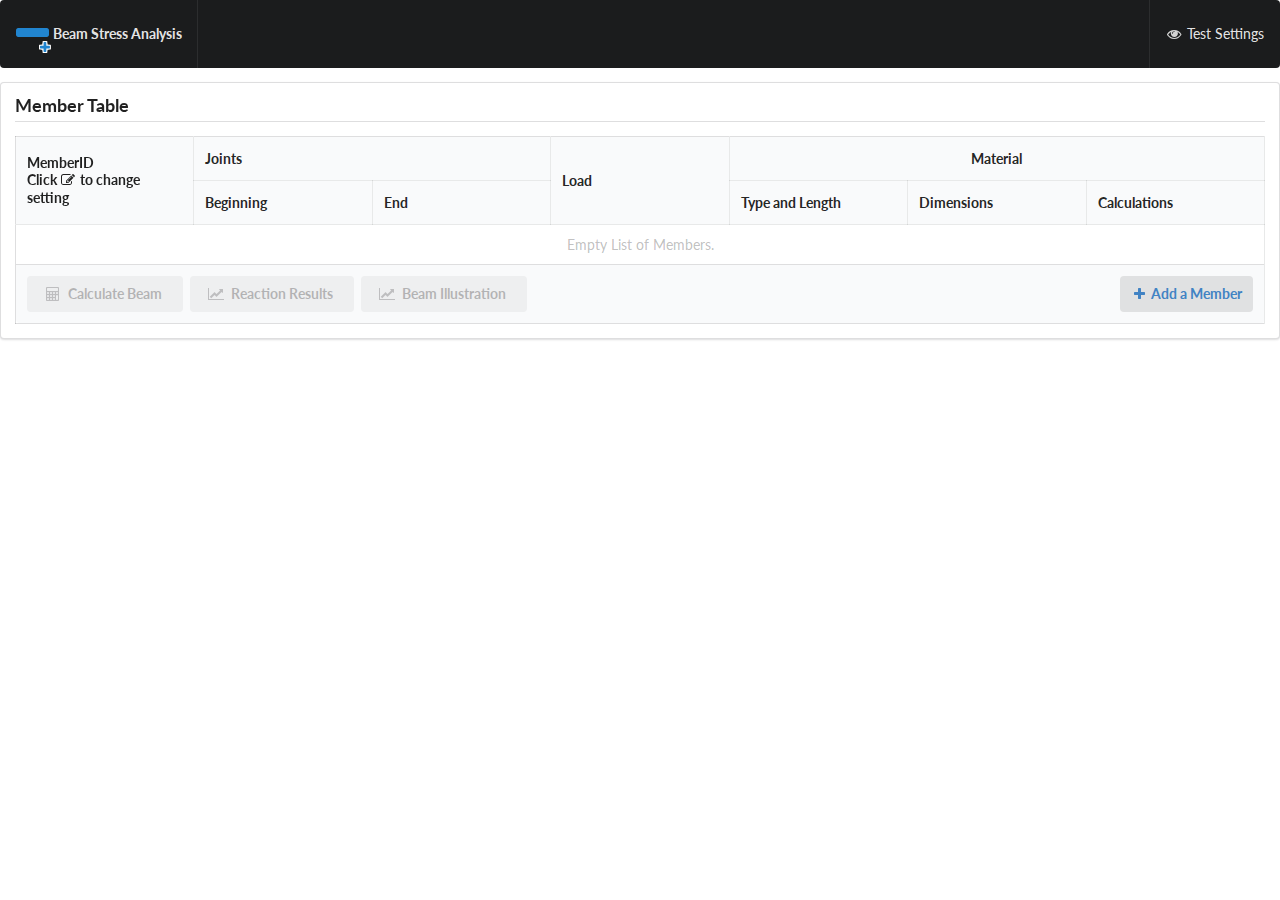
<file: BeamAnalysisNew.html>
<html>
<head>
  <meta charset="utf-8" />
  <meta http-equiv="X-UA-Compatible" content="IE=edge,chrome=1" />
  <meta name="viewport" content="width=device-width, initial-scale=1.0, maximum-scale=1.0">

  <!-- Site Properties -->
  <title>BSA Calculator</title>

  <link rel="stylesheet" type="text/css" href="semantic/semantic.css">
  <link rel="stylesheet" type="text/css" href="semantic/range.css">

  <!-- <link rel="stylesheet" type="text/css" href="main.css"> -->
  <style type="text/css">
  tr span{
    font-weight:bold;
  }
  .no-items {
    text-align: center;
  }
  canvas[resize] {
    width: 100%;
    max-height: 100%;
  }
  </style>

<!--
  <script src="assets/library/svg.js"></script>
-->
  <script src="assets/library/jquery.min.js"></script>
  <script src="semantic/semantic.js"></script>
  <script src="semantic/range.js"></script>

  <!-- <script src="Snap.svg/dist/snap.svg.js"></script> -->
  <script src="extras.js"></script>
  <script src="mainControl.js"></script>
  <script src="variables.js"></script>
  <script src="shapeControl.js"></script>
  <script src="NewBeamTable.js"></script>
  <script src='beamDataStruct.js'></script>
  <script src='femcalculator.js'></script>
  <script src="paperHTML5/dist/paper-full.js"></script>
  <script type="text/javascript" src="paperClass.js"></script>
  <script src='sampleval.js'></script> 


</head>

<body>
  <!-- Sidebar -->
<div class="ui inverted menu" style='width:100%'>
  <a class="item" href="">
    <i class="big icons">
      <i class="large blue minus icon"></i>
      <i class="corner blue add icon"></i>
    </i>
    <b>Beam Stress Analysis</b>
  </a>
  <div class='right menu'>
    <a class='item ' id='test'><i class="unhide icon"></i>Test Settings</a>
  </div>
</div>
<!-- TABLE -->
<div class='pusher' style=''>
  <div class="ui segment" >
    <div class="ui dividing header">Member Table
    </div>

    <div class="content">
    <table class="ui fixed celled structured table" id="memTable">
      <thead>
        <tr>
          <th rowspan="2">MemberID
            <h5 class="grey">Click <i class="edit icon"></i>to change setting</h5>
          </th>
          <th colspan="2">Joints</th>
          <th rowspan="2">Load</th>
          <th style="text-align:center" colspan="3">Material</th>
        </tr>
        <tr>
          <th colspan='1'>Beginning</th>
          <th colspan='1'>End</th>
          <th colspan='1'>Type and Length</th>
          <th colspan='1'>Dimensions</th>
          <th colspan='1'>Calculations</th>
        </tr>
      </thead>
      <tbody>
        <!-- Row Example/output -->
        <tr>
          <td>
            <i class="edit link member icon"></i>
            <a class='selectable msc'>
              Member <span class='id'>1</span>
            </a>
          </td>
          <td>
            <h5 class="ui header">
              <img class="ui rounded image" src="assets/jointfaces/sample.png">
              <div class="content">
                Joint Type
                <div class="sub header">Applied Force: <br>Y:<span> 20</span> units<br>
                  R:<span> 20</span> units <br>
                </div>
              </div>
            </h5>
          </td>
          <td>                
            <h5 class="ui header">
              <img class="ui rounded image" src="assets/jointfaces/sample.png">
              <div class="content">
                Joint Type
                <div class="sub header">Applied Force: none
                </div>
              </div>
            </h5>
          </td>

          <td>
            <h5 class="ui header">
              <img class="ui rounded image" src="assets/jointfaces/sample.png">
              <div class="content">
                Load Type
                <div class="sub header">Load <span> unit</span></div>
              </div>
            </h5>
          </td>
          
          <td>
          <h5 class="ui header">
              <img class="ui rounded image" src="assets/jointfaces/sample.png">
              <div class="content">
                Material Type
                <div class="sub header">Length: <br>Elasticity: </div>
              </div>
            </h5>
          </td>

          <td><p>Base: <br>Height: <br>Web thickness: <br>Flange thickness:</p></td>

          <td><p>Area:  <br>Inertia: <br>Centriod:</p></td>
         
        </tr>
        <!-- No entry example -->
        <tr class="no-items disabled"><td colspan="7">Empty List of Members.</td></tr>

      </tbody>
      <tfoot>
        <tr>
          <th colspan='7'>
            <div class='actions'>
              <div class="ui right floated icon member button">
                <a class='item'><i class="add icon"></i>Add a Member</a>
              </div>
              <div class="ui toggle disabled button" id='calcubutton'> <!-- Default is disabled -->
                <i class="calculator icon"></i>Calculate Beam
              </div>
              <div class="ui calculate disabled button" id='react'>
               <i class="line chart icon"></i>Reaction Results
              </div>
               <!-- Default is disabled -->
              <div class="ui disabled button" id='illustration'>
               <i class="line chart icon"></i>Beam Illustration
              </div>
            </div>
          </th>
        </tr>
      </tfoot>
    </table>

    </div>
  </div>
</div>

<!-- Other nonvisible stuffs. -->
<!-- Member Form -->
<div class="ui large modal memberForm">
  <div class="header">
    <i class="write icon"></i>Title Member <span id="memCount">1</span>
    <div class='actions' style='float:right;'>
          <div class="ui approve green button">
            <i class="check icon"></i>Add Member
          </div>
<!--         <i class="grey close link icon" onclick='closeThis()'></i> -->
      </div>
  </div>
  <div class="content">
    <form class='ui small form CRmember'>
      <div class='ui grid'>
        <div class='ui eight wide column'>
          <h4 class="ui dividing header">Material Specifics</h4>
          <div class='inline fields'>
            <div class=' field'>
              <!-- Icon 40x40 -->
              <img class="ui rounded middle aligned tiny image" id="beampic" src="assets/beamtypes/basic.png">
            </div>
            <div class='field'>
              <!-- Dropdown BeamType 1 dropdown-->
              <label>Member Beam Type:</label>
              <div class="ui selection tiny dropdown" name='beam-type' id="beamtype">
                <input name="beamShape" type='hidden'>
                <div class="default text" >Select Beam</div>
                <i class="dropdown icon"></i>
                <div class="menu">
                  <div class="item" data-value="square" name="square">Square Beam</div>
                  <div class="item" data-value="rec" name="rec">Rectangle Beam</div>
                  <div class="item" data-value="ibeam" name="ibeam">I-Beam</div>
                  <div class="item" data-value="tbeam" name="tbeam">T-Beam</div>
                  <div class="item" data-value="circle" name="circle">Circular Beam</div>
                  <div class="item" data-value="basic" name="noshape">Irregular Beam</div>
                </div>
              </div>
              <i class="check grey icon" id='checkShape'></i>
            </div>
          </div>


          <div class='ui two column grid'>
            <div class='column'>
          <!-- Length $ elasticity 2input -->
              <div class="field">
                <label>Length</label>
                <input name="memlength" placeholder="in Meters" type="text">
              </div>
              <div class="field">
                <label>Elasticity</label>
                <input name="elastic" placeholder="in MPa" type="text">
              </div>
            </div>
            <div class='column'>
              <label class='dimlabel'style='font-weight: bold; font-size:12px;'>Dimension (in mm)</label>
              <div class='field Base groupDim' hidden>
                <input name="Base" placeholder="Base" type="text">
              </div>
              <div class='field Height groupDim' hidden>
                <input name="Height" placeholder="Height" type="text">
              </div>
              <div class='field Web groupDim' hidden>
                <input name="Web" placeholder="Web Thickness" type="text">
              </div>
              <div class='field Flange groupDim' hidden>
                <input name="Flange" placeholder="Flange Thickness" type="text">
              </div>
              <div class='field Diameter groupDim' hidden>
                <input name="Diameter" placeholder="Diameter" type="text">
              </div>
              <div class='field Area groupDim' hidden>
                <label>Area (in mm<sup>2</sup>)</label>
                <input name="Area_" placeholder="Area" type="text">
              </div>
              <div class='field Inertia groupDim' hidden>
                <label>Inertia (in mm<sup>4</sup>)</label>
                <input name="Inertia" placeholder="Inertia" type="text">
              </div>
              <div class='field Centriod groupDim' hidden>
                <label>Centriod (in mm)</label>
                <input name="Centriod" placeholder="Centriod" type="text">
              </div>
            </div>
          </div>
        <div class="ui hidden message dimdata">Area: <span>NaN</span>, Inertia: <span>NaN</span>, Centriod: <span>NaN</span>.</div>
        </div>

        <div class='ui eight wide column'>
          <h4 class="ui dividing header">Member Specifics</h4>
          <div class='inline fields'>
            <div class='field'>
              <!-- Icon 40x40 -->
              <img class="ui rounded tiny image beamload" src="assets/loadtypes/noload.png"><!-- do slightly larger; 40px --> 
            </div>
            <div class='field'>
              <!-- Dropdown BeamType 1 dropdown-->
              <label>Load Type:</label>
              <div class="ui selection dropdown loadDD" id='loadDD'>
                <input name="loadType" type='hidden'>
                <div class="default text">Select Load</div>
                <i class="dropdown icon"></i>
                <div class="menu">
                  <div class="item" data-value="c_point" name="c-con">Center Concentrated</div>
                  <div class="item" data-value="two_point" name="2-con">2-point Concentrated</div>
                  <div class="item" data-value="equally" name="evenly">Rectangular Distributed</div>
                  <div class="item" data-value="left_con" name="left-dis">Left Distributed</div>
                  <div class="item" data-value="right_con" name="right-dis">Right Distributed</div>
                  <div class="item" data-value="noload" name="none">None</div>
                </div>
              </div>
            </div>
            <div class="field Load" hidden>
              <label>Load amount:</label>
              <input name="loadAmount" placeholder="in either KN-M or just KN" type="text">
            </div>
          </div>
          <div class='ui two column grid' style="padding-top:15px;">
            <div class='column'>
              <h4 class="ui dividing header">Beginning Joint</h4>
               <img class="ui rounded middle aligned image start jointImg" src="assets/jointfaces/none.png"><!-- do slightly larger; 40px --> 
              <div class='field'>
                <div class="ui selection jointBtype dropdown start jointDD" id='jointType-s'>
                  <input name="jointBtype" type='hidden'>
                  <div class="default text">Select type</div>
                  <i class="dropdown icon"></i>
                  <div class="menu">
                    <div class="item" data-value="roller">Roller</div>
                    <div class="item" data-value="pin">Pin</div>
                    <div class="item" data-value="startfix">Fix</div>
                    <div class="item" data-value="none">Free End</div>
                  </div>
                </div>
              </div>
              <div class="field start">
                <div class="field coor y-coor" hidden>
                  <label>Applied Force on Y-coordinate</label>
                  <input name="y_bcoor" placeholder="in kN" type="text">
                </div>
                <div class="field coor r-coor" hidden>
                  <label>Applied Force on R-coordinate</label>
                  <input name="r_bcoor" placeholder="in kN * m" type="text">
                </div>
              </div>
            </div>
            <div class='column'>
              <h4 class="ui dividing header">End Joint</h4>
                <img class="ui rounded middle aligned image end jointImg" src="assets/jointfaces/none.png"><!-- do slightly larger; 40px --> 
              <div class='field'>
                <div class="ui selection dropdown end jointDD" id='jointType-e'>
                  <input name="jointEtype" type="hidden">
                  <div class="default text">Select type</div>
                  <i class="dropdown icon"></i>
                  <div class="menu">
                    <div class="item" data-value="roller">Roller</div>
                    <div class="item" data-value="pin">Pin</div>
                    <div class="item" data-value="endfix">Fix</div>
                    <div class="item" data-value="none">Free End</div>
                  </div>
                </div>
              </div>
              <div class="field end">
                <div class="field coor y-coor" hidden>
                <label>Applied Force on Y-coordinate</label>
                  <input name="y_ecoor" placeholder="in kN" type="text">
                </div>
                <div class="field coor r-coor" hidden>
                <label>Applied Force on R-coordinate</label>
                  <input name="r_ecoor" placeholder="in kN * m" type="text">
                </div>
              </div>
            </div>
          </div>
        </div>
      </div>
      <div class="ui error message">Error here</div>
    </form> <!-- End of form -->
  </div>
</div> <!-- End of Member form -->

<div class="ui small modal" id="msc">
  <div class="header">
    Member id Miscellaneous Calculation
  </div>
  <div class='content'>
    <div class="ui basic sticky segment">
    <div class="ui top attached tabular menu">
      <a class="active item" data-tab="first">FEMoments</a>
      <a class="item" data-tab="second">K-Matrix</a>
      <a class="item" data-tab="third">Displacements</a>
      <a class="item" data-tab="fourth">Q~moments</a>
    </div>
    <div class="ui bottom attached active tab segment femoment" data-tab="first">
      <p>FSb = </p>
      <p>FMb = </p>
      <p>FSe = </p>
      <p>FMe = </p>
    </div>
    <div class="ui bottom attached tab segment kmatrix" data-tab="second">
      <table class="ui five column small fixed table" id='mscTable'>
        <thead>
          <tr>
            <th>x</th>
            <th>JointAv</th>
            <th>JointAr</th>
            <th>JointBv</th>
            <th>JointBr</th>
          </tr>
        </thead>
        <tbody>
          <tr>
            <td>JointAv</td>
            <td>No Name Specified</td>
            <td>Unknown</td>
            <td class="negative">None</td>
            <td></td>
          </tr>
          <tr class="positive">
            <td>JointAr</td>
            <td>Jimmy</td>
            <td><i class="icon checkmark"></i> Approved</td>
            <td>None</td>
            <td></td>
          </tr>
          <tr>
            <td>JointBv</td>
            <td>Jamie</td>
            <td>Unknown</td>
            <td class="positive"><i class="icon close"></i> Requires call</td>
            <td></td>
          </tr>
          <tr class="negative">
            <td>JointBr</td>
            <td>Jill</td>
            <td>Unknown</td>
            <td>None</td>
            <td></td>
          </tr>
        </tbody>
      </table>
    </div>
    <div class="ui bottom attached tab segment displace" data-tab="third">
      <p>Displacement Sb = </p>
      <p>Displacement Mb = </p>
      <p>Displacement Se = </p>
      <p>Displacement Me = </p>
    </div>
    <div class="ui bottom attached tab segment qmoments" data-tab="fourth">
      <p>QFSb = </p>
      <p>QFMb = </p>
      <p>QFSe = </p>
      <p>QFMe = </p>
    </div>
  </div>
  <div class='ui error message'>This Beam has not being calculated..</div>
  </div>
</div>

<div class="ui small modal" id="reaction">
  <div class="header">
    Reactions
  </div>
  <div class='content'>

    <div class="ui basic sticky segment">
      <table class="ui celled small fixed structured table " id='reactTable'>
        <thead>
          <tr>
            <th rowspan='2'>Support</th>
            <th colspan='1'>Coordinates</th>
          </tr>
          <tr>
            <th>Vertical</th>
            <th>Rotational</th>
          </tr>
        </thead>
        <tbody>
          <tr>
            <td>
              <h5 class="ui header">
              <img class="ui rounded image" src="assets/jointfaces/sample.png">
                <div class="content">
                  Joint Type
                </div>
              </h5>
            </td>
            <td>Data 1</td>
            <td class='right aligned positive'>Data 2</td>
          </tr>

          <tr>
            <td>Name Icon</td>
            <td><i class="icon checkmark"></i> Approved</td>
            <td class='right aligned'></td>
          </tr>
          <tr>
            <td>Name Icon</td>
            <td class="positive">Requires call</td>
            <td class='right aligned'>Something</td>
          </tr>
          <tr>
            <td>Member4</td>
            <td>Jill</td>
            <td class='right aligned'>Unknown</td>
          </tr>
        </tbody>
      </table>
    </div>
    <div class='ui error message'>This Beam has not been calculated..</div>
  </div>
</div>

<div class="ui small modal" id="guide">
  <div class="header">
    Beam Stress Analysis
  </div>
  <div class="content">
    
  </div>
</div>

<!-- TEST MODAL -->
<div class="ui small modal" id="testmodal">
  <div class="header">
    Test Settings
  </div>
  <div class="content">
    <form class='ui form testsetting'>
      <div class='inline field'>
        <label for="testsample">Test Sample:</label>
        <div class='ui small button testload'>Load</div>
      </div>
      <div class='ui four column grid'>
        <div class='column'>
          <div class="field">
            <div class="ui radio checkbox">
              <input name="testsample" value='none' class="hidden" type="radio">
              <label>None</label>
            </div>
          </div>
          <div class="field">
            <div class="ui radio checkbox">
              <input name="testsample" value='sqbeam' class="hidden" type="radio">
              <label>Square Beam</label>
            </div>
          </div>
          <div class="field">
            <div class="ui radio checkbox">
              <input name="testsample" value='recbeam' class="hidden" type="radio">
              <label>Rectangular Beam</label>
            </div>
          </div>
          <div class="field">
            <div class="ui radio checkbox">
              <input name="testsample" value='tbeam' class="hidden" type="radio">
              <label>T-Beam</label>
            </div>
          </div>
          <div class="field">
            <div class="ui radio checkbox">
              <input name="testsample" value='ibeam' class="hidden" type="radio">
              <label>I-Beam</label>
            </div>
          </div>
          <div class="field">
            <div class="ui radio checkbox">
              <input name="testsample" value='cbeam' class="hidden" type="radio">
              <label>Circular Beam</label>
            </div>
          </div>
          <div class="field">
            <div class="ui radio checkbox">
              <input name="testsample" value='reg3mem' class="hidden" type="radio">
              <label>3 Regular Members</label>
            </div>
          </div>
          <div class="field">
            <div class="ui radio checkbox">
              <input name="testsample" value='more5' class="hidden" type="radio">
              <label>5 Members (Irregular)</label>
            </div>
          </div>
        </div>
        <!-- <div class="ui vertical divider"></div> -->
        <div class='column'>
          <div class="field">
            <div class="ui radio checkbox">
              <input name="testsample"  value='sample1' class="hidden" type="radio">
              <label>Sample 1</label>
            </div>
          </div>
          <div class="field">
            <div class="ui radio checkbox">
              <input name="testsample" value='sample2' class="hidden" type="radio">
              <label>Sample 2</label>
            </div>
          </div>
          <div class="field">
            <div class="ui radio checkbox">
              <input name="testsample" value='sample3' class="hidden" type="radio">
              <label>Sample 3</label>
            </div>
          </div>
          <div class="field">
            <div class="ui radio checkbox">
              <input name="testsample" value='rload' class="hidden" type="radio">
              <label>Rectangular Load</label>
            </div>
          </div>
          <div class="field">
            <div class="ui radio checkbox">
              <input name="testsample" value='cload' class="hidden" type="radio">
              <label>Centered Load</label>
            </div>
          </div>
          <div class="field">
            <div class="ui radio checkbox">
              <input name="testsample" value='twoload' class="hidden" type="radio">
              <label>Two-point Load</label>
            </div>
          </div>
          <div class="field">
            <div class="ui radio checkbox">
              <input name="testsample" value='leftcon' class="hidden" type="radio">
              <label>Left triangle Load</label>
            </div>
          </div>
          <div class="field">
            <div class="ui radio checkbox">
              <input name="testsample" value='rightcon' class="hidden" type="radio">
              <label>Right triangle Load</label>
            </div>
          </div>
        </div>

        <div class='column'>
          <div class="field">
            <div class="ui radio checkbox">
              <input name="testsample" value='case1' class="hidden" type="radio">
              <label>Case 1 cRc</label>
            </div>
          </div>
          <div class="field">
            <div class="ui radio checkbox">
              <input name="testsample" value='case2' class="hidden" type="radio">
              <label>C2 Fixed Ends</label>
            </div>
          </div>
<!--           <div class="field">
            <div class="ui radio checkbox">
              <input name="testsample" value='case3' class="hidden" type="radio">
              <label>C3 Load Partially Distributed</label>
            </div>
          </div> -->
        </div>
        <div class='column'>
          <div class="field">
            <div class="ui radio checkbox">
              <input name="testsample" value='combo' class="hidden" type="radio">
              <label>2-1 Concentrated</label>
            </div>
          </div>
          <div class="field">
            <div class="ui radio checkbox">
              <input name="testsample" value='icombo' class="hidden" type="radio">
              <label>1-2 Concentrated</label>
            </div>
          </div>
          <div class="field">
            <div class="ui radio checkbox">
              <input name="testsample" value='triangle' class="hidden" type="radio">
              <label>RL Triangle Load</label>
            </div>
          </div>
          <div class="field">
            <div class="ui radio checkbox">
              <input name="testsample" value='itriangle' class="hidden" type="radio">
              <label>LR Triangle Load</label>
            </div>
          </div>
          <div class="field">
            <div class="ui radio checkbox">
              <input name="testsample" value='recx2' class="hidden" type="radio">
              <label>2= Reactangular Load</label>
            </div>
          </div>
          <div class="field">
            <div class="ui radio checkbox">
              <input name="testsample" value='center2' class="hidden" type="radio">
              <label>2 Center Concentrated</label>
            </div>
          </div>
          <div class="field">
            <div class="ui radio checkbox">
              <input name="testsample" value='two2' class="hidden" type="radio">
              <label>2 TwoPoint Concentrated</label>
            </div>
          </div>
        </div>
        <!-- <div class="ui vertical divider"></div> -->
      </div>
    </form>
  </div>
</div> 
<!-- END TEST MODAL -->

  <div class='ui large modal' id='illumodal'>
    <div class='header'>Beam Illustration
      <div class='ui right floated illuset button'>
        <i class="settings icon"></i>Settings
      </div>
<!--       <div class='actions' style='float:right;'>
          <div class="ui ok grey button" data-content="The default theme's basic popup removes the pointing arrow." data-variation="basic">
          </div>
        <i class="grey close link icon" onclick=''></i>
      </div> -->
    </div>
    <div class='ui small settings segment' hidden style='position: absolute;right:20px; width: 300px;'>
      <div class="ui form illusetting">
        <div class="grouped fields">
          <label>Show Graph:</label>
          <div class='list'>
            <div class="field">
              <div class="ui toggle graph checkbox">
                <input name="graph" data-value='allPath' checked="checked" type="radio">
                <label>All</label>
              </div>
            </div>
            <div class="field">
              <div class="ui toggle graph checkbox">
                <input name="graph" data-value='shearPath' type="radio">
                <label>Shear</label>
              </div>
            </div>
            <div class="field">
              <div class="ui toggle graph checkbox">
                <input name="graph" data-value='momentPath' type="radio">
                <label>Moment</label>
              </div>
            </div>
            <!-- <div class="field">
              <div class="ui toggle graph checkbox">
                <input name="graph" data-value='deflectPath' type="radio">
                <label>Deflection</label>
              </div>
            </div> -->
          </div>
        </div>
        <p>Directions: Do things.</p>
        <!-- <div class='field'>
          <label>Ranges or Multiplier</label>
          <p>Member Length: <span id="display-4"></span></p>
          <div class="ui blue range" id="range-4"></div>
          
          <p>Member Reaction Ends: <span id="display-2"></span></p>
          <div class="ui red range" id="range-2"></div>

          <p>Curve Highs: <span id="display-3"></span></p>
          <div class="ui green range" id="range-3"></div>
          
        </div> -->

      </div>
    </div>

    <div class='content' style="height:450px; width: 100%;" >
      <div>
        <canvas id='mainCanvas' height="400">
        </canvas>
      </div>
    </div>

  </div>

</body>
 
</html>
</file>
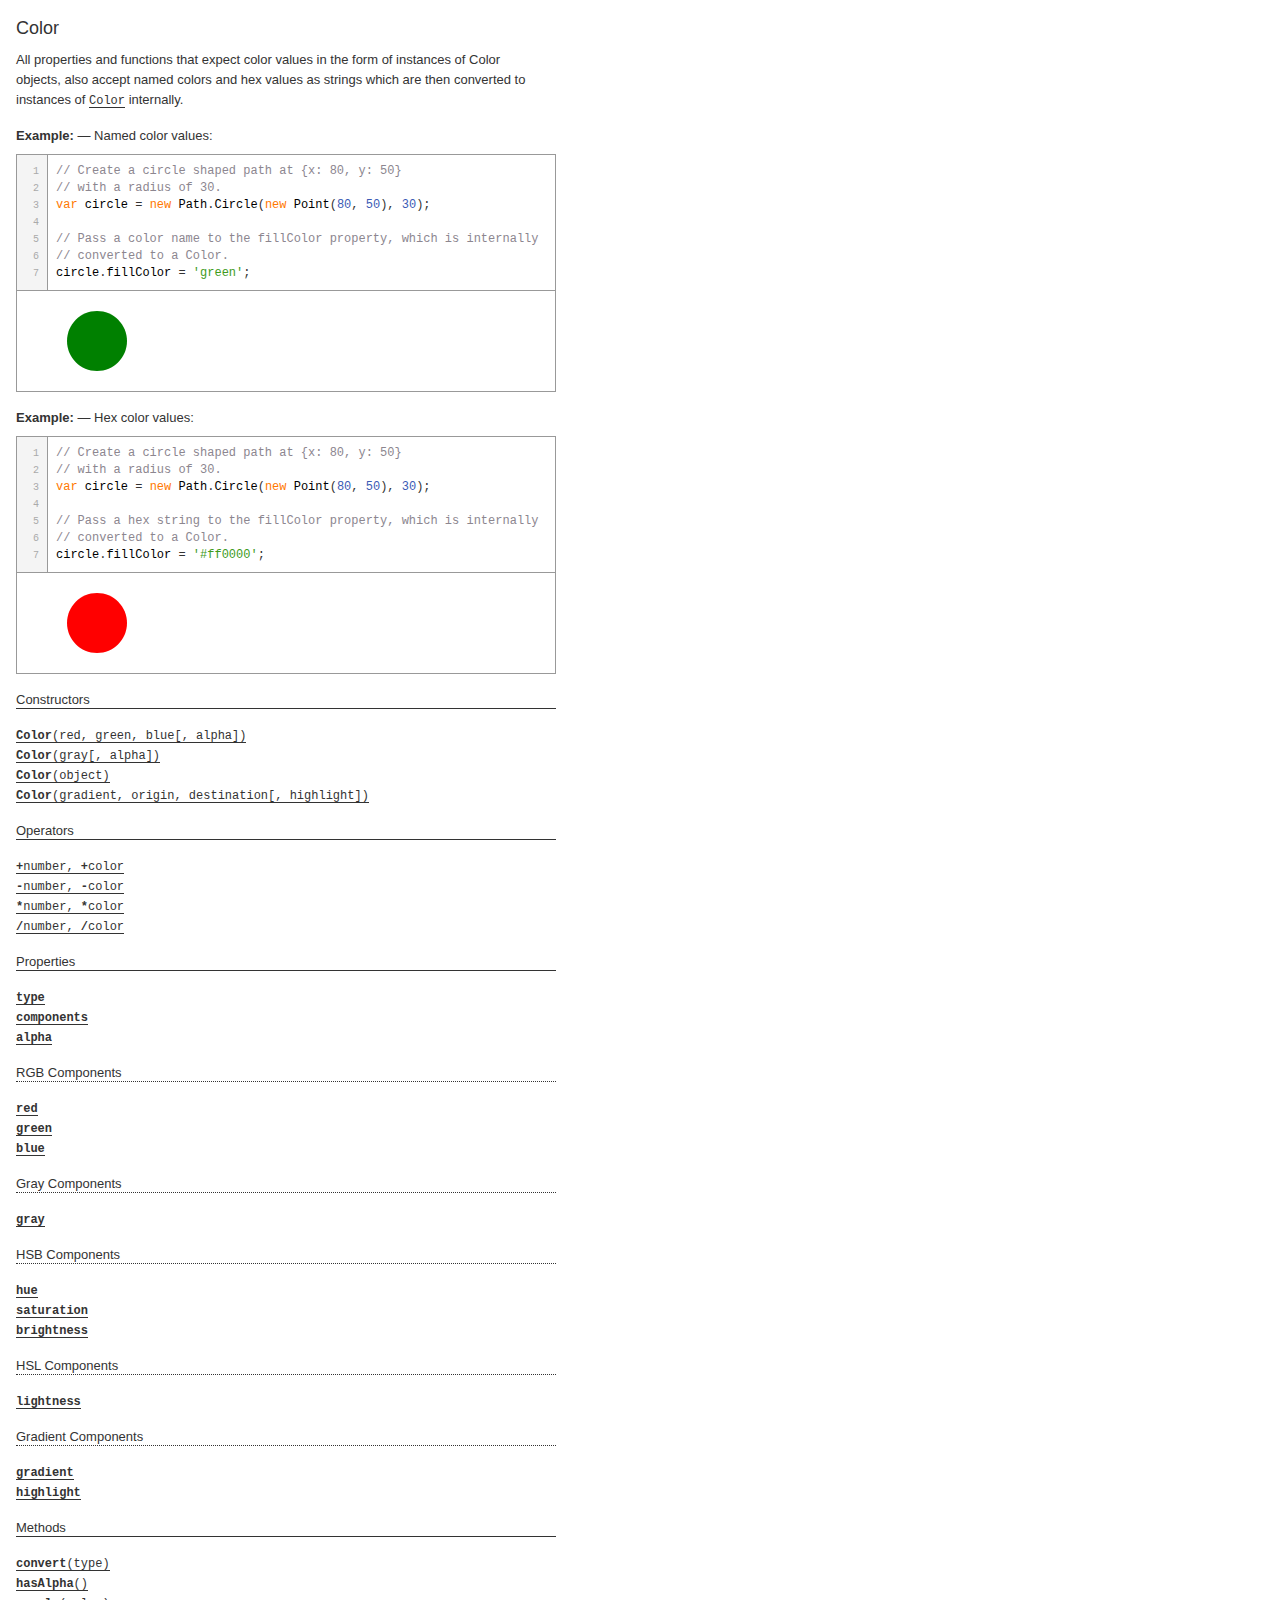
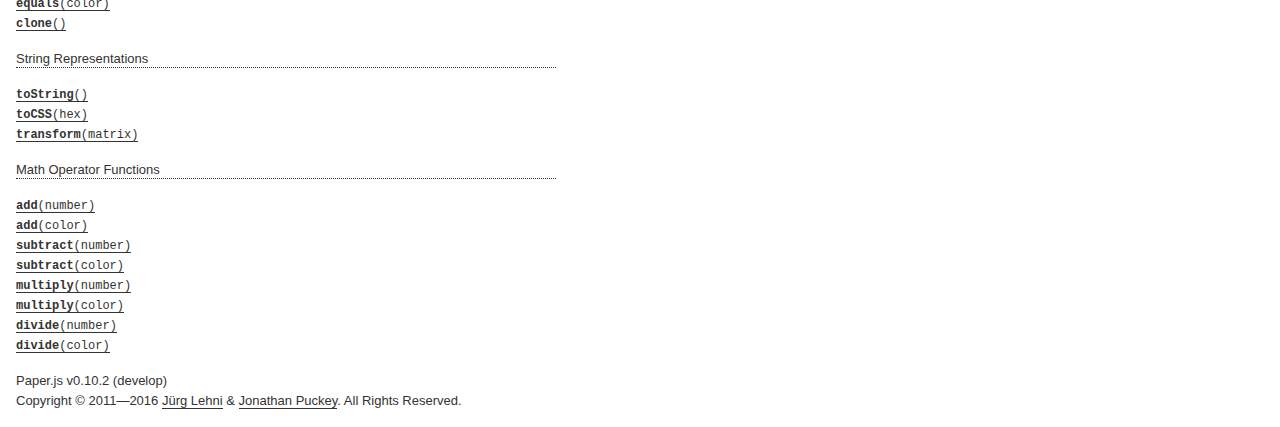
<file: paperHTML5/docs/classes/Color.html>
<!DOCTYPE html>
<html>
<head>
<meta charset="UTF-8">
<title>Color</title>
<base target="class-frame">
<link href="../assets/css/docs.css" rel="stylesheet" type="text/css">
<script src="../assets/js/paper.js"></script>
<script src="../assets/js/jquery.js"></script>
<script src="../assets/js/codemirror.js"></script>
<script src="../assets/js/docs.js"></script>
</head>
<body>
<article class="reference"> 
<div class="reference-class">
<h1>Color</h1>

<p>All properties and functions that expect color values in the form of instances of Color objects, also accept named colors and hex values as strings which are then converted to instances of <a href="../classes/Color.html"><tt>Color</tt></a> internally.</p>
<h4>Example:<span class="description">Named color values:</span></h4>

<div class="paperscript split">

<div class="buttons">
<div class="button run">Run</div>
</div>

<script type="text/paperscript" canvas="canvas-0">
// Create a circle shaped path at {x: 80, y: 50}
// with a radius of 30.
var circle = new Path.Circle(new Point(80, 50), 30);

// Pass a color name to the fillColor property, which is internally
// converted to a Color.
circle.fillColor = 'green';
</script>
<div class="canvas"><canvas width="516" height="100" id="canvas-0"></canvas></div>
</div>


<h4>Example:<span class="description">Hex color values:</span></h4>

<div class="paperscript split">

<div class="buttons">
<div class="button run">Run</div>
</div>

<script type="text/paperscript" canvas="canvas-1">
// Create a circle shaped path at {x: 80, y: 50}
// with a radius of 30.
var circle = new Path.Circle(new Point(80, 50), 30);

// Pass a hex string to the fillColor property, which is internally
// converted to a Color.
circle.fillColor = '#ff0000';
</script>
<div class="canvas"><canvas width="516" height="100" id="canvas-1"></canvas></div>
</div>


</div>

<!-- =============================== constructors ========================== -->
<div class="reference-members">
	<h2>Constructors</h2>
	
		
<div id="color-red-green-blue" class="member">
<div class="member-link">
<a name="color-red-green-blue" href="#color-red-green-blue"><tt><b>Color</b>(red, green, blue[, alpha])</tt></a>
</div>
<div class="member-description hidden">
<div class="member-text">
    <p>Creates a RGB Color object.</p>
    
    
<ul class="member-list">
	<h4>Parameters:</h4>
	
	<li>
<tt>red:</tt> 
<tt>Number</tt>
&mdash;&nbsp;the amount of red in the color as a value between  <code>0</code> and <code>1</code>

</li>
	
	<li>
<tt>green:</tt> 
<tt>Number</tt>
&mdash;&nbsp;the amount of green in the color as a value  between <code>0</code> and <code>1</code>

</li>
	
	<li>
<tt>blue:</tt> 
<tt>Number</tt>
&mdash;&nbsp;the amount of blue in the color as a value  between <code>0</code> and <code>1</code>

</li>
	
	<li>
<tt>alpha:</tt> 
<tt>Number</tt>
&mdash;&nbsp;the alpha of the color as a value between <code>0</code>  and <code>1</code>
&mdash;&nbsp;optional
</li>
	
</ul>

    
	<ul class="member-list">
		<h4>Returns:</h4>
		
			<li>
<tt><a href="../classes/Color.html"><tt>Color</tt></a></tt>
</li>
		
	</ul>

    
    <h4>Example:<span class="description">Creating a RGB Color:</span></h4>

<div class="paperscript split">

<div class="buttons">
<div class="button run">Run</div>
</div>

<script type="text/paperscript" canvas="canvas-2">
// Create a circle shaped path at {x: 80, y: 50}
// with a radius of 30:
var circle = new Path.Circle(new Point(80, 50), 30);

// 100% red, 0% blue, 50% blue:
circle.fillColor = new Color(1, 0, 0.5);
</script>
<div class="canvas"><canvas width="516" height="100" id="canvas-2"></canvas></div>
</div>


</div>
</div>
</div>
	
		
<div id="color-gray" class="member">
<div class="member-link">
<a name="color-gray" href="#color-gray"><tt><b>Color</b>(gray[, alpha])</tt></a>
</div>
<div class="member-description hidden">
<div class="member-text">
    <p>Creates a gray Color object.</p>
    
    
<ul class="member-list">
	<h4>Parameters:</h4>
	
	<li>
<tt>gray:</tt> 
<tt>Number</tt>
&mdash;&nbsp;the amount of gray in the color as a value  between <code>0</code> and <code>1</code>

</li>
	
	<li>
<tt>alpha:</tt> 
<tt>Number</tt>
&mdash;&nbsp;the alpha of the color as a value between <code>0</code>  and <code>1</code>
&mdash;&nbsp;optional
</li>
	
</ul>

    
	<ul class="member-list">
		<h4>Returns:</h4>
		
			<li>
<tt><a href="../classes/Color.html"><tt>Color</tt></a></tt>
</li>
		
	</ul>

    
    <h4>Example:<span class="description">Creating a gray Color:</span></h4>

<div class="paperscript split">

<div class="buttons">
<div class="button run">Run</div>
</div>

<script type="text/paperscript" canvas="canvas-3">
// Create a circle shaped path at {x: 80, y: 50}
// with a radius of 30:
var circle = new Path.Circle(new Point(80, 50), 30);

// Create a GrayColor with 50% gray:
circle.fillColor = new Color(0.5);
</script>
<div class="canvas"><canvas width="516" height="100" id="canvas-3"></canvas></div>
</div>


</div>
</div>
</div>
	
		
<div id="color-object" class="member">
<div class="member-link">
<a name="color-object" href="#color-object"><tt><b>Color</b>(object)</tt></a>
</div>
<div class="member-description hidden">
<div class="member-text">
    <p>Creates a HSB, HSL or gradient Color object from the properties of the provided object:</p>
    <ul class="member-list">
<h4>Options:</h4>
<li><tt>hsb.hue: <tt>Number</tt></tt> &mdash; the hue of the color as a value in degrees  between <code>0</code> and <code>360</code></li>
<li><tt>hsb.saturation: <tt>Number</tt></tt> &mdash; the saturation of the color as a  value between <code>0</code> and <code>1</code></li>
<li><tt>hsb.brightness: <tt>Number</tt></tt> &mdash; the brightness of the color as a  value between <code>0</code> and <code>1</code></li>
<li><tt>hsb.alpha: <tt>Number</tt></tt> &mdash; the alpha of the color as a value between  <code>0</code> and <code>1</code></li>
<li><tt>hsl.hue: <tt>Number</tt></tt> &mdash; the hue of the color as a value in degrees  between <code>0</code> and <code>360</code></li>
<li><tt>hsl.saturation: <tt>Number</tt></tt> &mdash; the saturation of the color as a  value between <code>0</code> and <code>1</code></li>
<li><tt>hsl.lightness: <tt>Number</tt></tt> &mdash; the lightness of the color as a value  between <code>0</code> and <code>1</code><br></li>
<li><tt>hsl.alpha: <tt>Number</tt></tt> &mdash; the alpha of the color as a value between  <code>0</code> and <code>1</code></li>
<li><tt>gradient.gradient: <a href="../classes/Gradient.html"><tt>Gradient</tt></a></tt> &mdash; the gradient object that  describes the color stops and type of gradient to be used</li>
<li><tt>gradient.origin: <a href="../classes/Point.html"><tt>Point</tt></a></tt> &mdash; the origin point of the gradient</li>
<li><tt>gradient.destination: <a href="../classes/Point.html"><tt>Point</tt></a></tt> &mdash; the destination point of the  gradient</li>
<li><tt>gradient.stops: undefined</tt> &mdash; {GradientStop[]} the gradient stops describing  the gradient, as an alternative to providing a gradient object</li>
<li><tt>gradient.radial: <tt>Boolean</tt></tt> &mdash; controls whether the gradient is  radial, as an alternative to providing a gradient object</li>
</ul>
    
<ul class="member-list">
	<h4>Parameters:</h4>
	
	<li>
<tt>object:</tt> 
<tt>Object</tt>
&mdash;&nbsp;an object describing the components and properties of the color

</li>
	
</ul>

    
	<ul class="member-list">
		<h4>Returns:</h4>
		
			<li>
<tt><a href="../classes/Color.html"><tt>Color</tt></a></tt>
</li>
		
	</ul>

    
    <h4>Example:<span class="description">Creating a HSB Color:</span></h4>

<div class="paperscript split">

<div class="buttons">
<div class="button run">Run</div>
</div>

<script type="text/paperscript" canvas="canvas-4">
// Create a circle shaped path at {x: 80, y: 50}
// with a radius of 30:
var circle = new Path.Circle(new Point(80, 50), 30);

// Create an HSB Color with a hue of 90 degrees, a saturation
// 100% and a brightness of 100%:
circle.fillColor = { hue: 90, saturation: 1, brightness: 1 };
</script>
<div class="canvas"><canvas width="516" height="100" id="canvas-4"></canvas></div>
</div>


<h4>Example:<span class="description">Creating a HSL Color:</span></h4>

<div class="paperscript split">

<div class="buttons">
<div class="button run">Run</div>
</div>

<script type="text/paperscript" canvas="canvas-5">
// Create a circle shaped path at {x: 80, y: 50}
// with a radius of 30:
var circle = new Path.Circle(new Point(80, 50), 30);

// Create an HSL Color with a hue of 90 degrees, a saturation
// 100% and a lightness of 50%:
circle.fillColor = { hue: 90, saturation: 1, lightness: 0.5 };
</script>
<div class="canvas"><canvas width="516" height="100" id="canvas-5"></canvas></div>
</div>


<h4>Example:<span class="description">Creating a gradient color from an object literal:</span></h4>

<div class="paperscript split">

<div class="buttons">
<div class="button run">Run</div>
</div>

<script type="text/paperscript" canvas="canvas-6">
// Define two points which we will be using to construct
// the path and to position the gradient color:
var topLeft = view.center - [80, 80];
var bottomRight = view.center + [80, 80];

var path = new Path.Rectangle({
 topLeft: topLeft,
 bottomRight: bottomRight,
 // Fill the path with a gradient of three color stops
 // that runs between the two points we defined earlier:
 fillColor: {
     stops: ['yellow', 'red', 'blue'],
     origin: topLeft,
     destination: bottomRight
 }
});
</script>
<div class="canvas"><canvas width="516" height="200" id="canvas-6"></canvas></div>
</div>


</div>
</div>
</div>
	
		
<div id="color-gradient-origin-destination" class="member">
<div class="member-link">
<a name="color-gradient-origin-destination" href="#color-gradient-origin-destination"><tt><b>Color</b>(gradient, origin, destination[, highlight])</tt></a>
</div>
<div class="member-description hidden">
<div class="member-text">
    <p>Creates a gradient Color object.</p>
    
    
<ul class="member-list">
	<h4>Parameters:</h4>
	
	<li>
<tt>gradient:</tt> 
<a href="../classes/Gradient.html"><tt>Gradient</tt></a>


</li>
	
	<li>
<tt>origin:</tt> 
<a href="../classes/Point.html"><tt>Point</tt></a>


</li>
	
	<li>
<tt>destination:</tt> 
<a href="../classes/Point.html"><tt>Point</tt></a>


</li>
	
	<li>
<tt>highlight:</tt> 
<a href="../classes/Point.html"><tt>Point</tt></a>

&mdash;&nbsp;optional
</li>
	
</ul>

    
	<ul class="member-list">
		<h4>Returns:</h4>
		
			<li>
<tt><a href="../classes/Color.html"><tt>Color</tt></a></tt>
</li>
		
	</ul>

    
    <h4>Example:<span class="description">Applying a linear gradient color containing evenly distributed color stops:</span></h4>

<div class="paperscript split">

<div class="buttons">
<div class="button run">Run</div>
</div>

<script type="text/paperscript" canvas="canvas-7">
// Define two points which we will be using to construct
// the path and to position the gradient color:
var topLeft = view.center - [80, 80];
var bottomRight = view.center + [80, 80];

// Create a rectangle shaped path between
// the topLeft and bottomRight points:
var path = new Path.Rectangle(topLeft, bottomRight);

// Create the gradient, passing it an array of colors to be converted
// to evenly distributed color stops:
var gradient = new Gradient(['yellow', 'red', 'blue']);

// Have the gradient color run between the topLeft and
// bottomRight points we defined earlier:
var gradientColor = new Color(gradient, topLeft, bottomRight);

// Set the fill color of the path to the gradient color:
path.fillColor = gradientColor;
</script>
<div class="canvas"><canvas width="516" height="200" id="canvas-7"></canvas></div>
</div>


<h4>Example:<span class="description">Applying a radial gradient color containing unevenly distributed color stops:</span></h4>

<div class="paperscript split">

<div class="buttons">
<div class="button run">Run</div>
</div>

<script type="text/paperscript" canvas="canvas-8">
// Create a circle shaped path at the center of the view
// with a radius of 80:
var path = new Path.Circle({
    center: view.center,
    radius: 80
});

// The stops array: yellow mixes with red between 0 and 15%,
// 15% to 30% is pure red, red mixes with black between 30% to 100%:
var stops = [
    ['yellow', 0],
    ['red', 0.15],
    ['red', 0.3],
    ['black', 0.9]
];

// Create a radial gradient using the color stops array:
var gradient = new Gradient(stops, true);

// We will use the center point of the circle shaped path as
// the origin point for our gradient color
var from = path.position;

// The destination point of the gradient color will be the
// center point of the path + 80pt in horizontal direction:
var to = path.position + [80, 0];

// Create the gradient color:
var gradientColor = new Color(gradient, from, to);

// Set the fill color of the path to the gradient color:
path.fillColor = gradientColor;
</script>
<div class="canvas"><canvas width="516" height="200" id="canvas-8"></canvas></div>
</div>


</div>
</div>
</div>
	
</div>



<!-- ================================ operators ============================ -->
	<div class="reference-members">
		<h2>Operators</h2>
		
			<div id="add" class="member">
<div class="member-link">
<a name="add" href="#add"><tt><tt><b>+</b>number</tt>, <tt><b>+</b>color</tt></tt></a>
</div>
<div class="member-description hidden">


	<div class="member-text">
		<p>Returns the addition of the supplied value to both coordinates of the color as a new color. The object itself is not modified!</p>
		
<ul class="member-list">
	<h4>Parameters:</h4>
	
	<li>
<tt>number:</tt> 
<tt>Number</tt>
&mdash;&nbsp;the number to add

</li>
	
</ul>

		
	<ul class="member-list">
		<h4>Returns:</h4>
		
			<li>
<tt><a href="../classes/Color.html"><tt>Color</tt></a></tt>&nbsp;&mdash;&nbsp;the addition of the color and the value as a new color
</li>
		
	</ul>

		
		<h4>Example:</h4>


<pre><code>var color = new Color(0.5, 1, 1);
var result = color + 1;
console.log(result); // { red: 1, blue: 1, green: 1 }</code></pre>

	</div>



	<div class="member-text">
		<p>Returns the addition of the supplied color to the color as a new color. The object itself is not modified!</p>
		
<ul class="member-list">
	<h4>Parameters:</h4>
	
	<li>
<tt>color:</tt> 
<a href="../classes/Color.html"><tt>Color</tt></a>
&mdash;&nbsp;the color to add

</li>
	
</ul>

		
	<ul class="member-list">
		<h4>Returns:</h4>
		
			<li>
<tt><a href="../classes/Color.html"><tt>Color</tt></a></tt>&nbsp;&mdash;&nbsp;the addition of the two colors as a new color
</li>
		
	</ul>

		
		<h4>Example:</h4>


<pre><code>var color1 = new Color(0, 1, 1);
var color2 = new Color(1, 0, 0);
var result = color1 + color2;
console.log(result); // { red: 1, blue: 1, green: 1 }</code></pre>

	</div>


</div>
</div>

		
			<div id="subtract" class="member">
<div class="member-link">
<a name="subtract" href="#subtract"><tt><tt><b>-</b>number</tt>, <tt><b>-</b>color</tt></tt></a>
</div>
<div class="member-description hidden">


	<div class="member-text">
		<p>Returns the subtraction of the supplied value to both coordinates of the color as a new color. The object itself is not modified!</p>
		
<ul class="member-list">
	<h4>Parameters:</h4>
	
	<li>
<tt>number:</tt> 
<tt>Number</tt>
&mdash;&nbsp;the number to subtract

</li>
	
</ul>

		
	<ul class="member-list">
		<h4>Returns:</h4>
		
			<li>
<tt><a href="../classes/Color.html"><tt>Color</tt></a></tt>&nbsp;&mdash;&nbsp;the subtraction of the color and the value as a new color
</li>
		
	</ul>

		
		<h4>Example:</h4>


<pre><code>var color = new Color(0.5, 1, 1);
var result = color - 1;
console.log(result); // { red: 0, blue: 0, green: 0 }</code></pre>

	</div>



	<div class="member-text">
		<p>Returns the subtraction of the supplied color to the color as a new color. The object itself is not modified!</p>
		
<ul class="member-list">
	<h4>Parameters:</h4>
	
	<li>
<tt>color:</tt> 
<a href="../classes/Color.html"><tt>Color</tt></a>
&mdash;&nbsp;the color to subtract

</li>
	
</ul>

		
	<ul class="member-list">
		<h4>Returns:</h4>
		
			<li>
<tt><a href="../classes/Color.html"><tt>Color</tt></a></tt>&nbsp;&mdash;&nbsp;the subtraction of the two colors as a new color
</li>
		
	</ul>

		
		<h4>Example:</h4>


<pre><code>var color1 = new Color(0, 1, 1);
var color2 = new Color(1, 0, 0);
var result = color1 - color2;
console.log(result); // { red: 0, blue: 1, green: 1 }</code></pre>

	</div>


</div>
</div>

		
			<div id="multiply" class="member">
<div class="member-link">
<a name="multiply" href="#multiply"><tt><tt><b>*</b>number</tt>, <tt><b>*</b>color</tt></tt></a>
</div>
<div class="member-description hidden">


	<div class="member-text">
		<p>Returns the multiplication of the supplied value to both coordinates of the color as a new color. The object itself is not modified!</p>
		
<ul class="member-list">
	<h4>Parameters:</h4>
	
	<li>
<tt>number:</tt> 
<tt>Number</tt>
&mdash;&nbsp;the number to multiply

</li>
	
</ul>

		
	<ul class="member-list">
		<h4>Returns:</h4>
		
			<li>
<tt><a href="../classes/Color.html"><tt>Color</tt></a></tt>&nbsp;&mdash;&nbsp;the multiplication of the color and the value as a new color
</li>
		
	</ul>

		
		<h4>Example:</h4>


<pre><code>var color = new Color(0.5, 1, 1);
var result = color * 0.5;
console.log(result); // { red: 0.25, blue: 0.5, green: 0.5 }</code></pre>

	</div>



	<div class="member-text">
		<p>Returns the multiplication of the supplied color to the color as a new color. The object itself is not modified!</p>
		
<ul class="member-list">
	<h4>Parameters:</h4>
	
	<li>
<tt>color:</tt> 
<a href="../classes/Color.html"><tt>Color</tt></a>
&mdash;&nbsp;the color to multiply

</li>
	
</ul>

		
	<ul class="member-list">
		<h4>Returns:</h4>
		
			<li>
<tt><a href="../classes/Color.html"><tt>Color</tt></a></tt>&nbsp;&mdash;&nbsp;the multiplication of the two colors as a new color
</li>
		
	</ul>

		
		<h4>Example:</h4>


<pre><code>var color1 = new Color(0, 1, 1);
var color2 = new Color(0.5, 0, 0.5);
var result = color1 * color2;
console.log(result); // { red: 0, blue: 0, green: 0.5 }</code></pre>

	</div>


</div>
</div>

		
			<div id="divide" class="member">
<div class="member-link">
<a name="divide" href="#divide"><tt><tt><b>/</b>number</tt>, <tt><b>/</b>color</tt></tt></a>
</div>
<div class="member-description hidden">


	<div class="member-text">
		<p>Returns the division of the supplied value to both coordinates of the color as a new color. The object itself is not modified!</p>
		
<ul class="member-list">
	<h4>Parameters:</h4>
	
	<li>
<tt>number:</tt> 
<tt>Number</tt>
&mdash;&nbsp;the number to divide

</li>
	
</ul>

		
	<ul class="member-list">
		<h4>Returns:</h4>
		
			<li>
<tt><a href="../classes/Color.html"><tt>Color</tt></a></tt>&nbsp;&mdash;&nbsp;the division of the color and the value as a new color
</li>
		
	</ul>

		
		<h4>Example:</h4>


<pre><code>var color = new Color(0.5, 1, 1);
var result = color / 2;
console.log(result); // { red: 0.25, blue: 0.5, green: 0.5 }</code></pre>

	</div>



	<div class="member-text">
		<p>Returns the division of the supplied color to the color as a new color. The object itself is not modified!</p>
		
<ul class="member-list">
	<h4>Parameters:</h4>
	
	<li>
<tt>color:</tt> 
<a href="../classes/Color.html"><tt>Color</tt></a>
&mdash;&nbsp;the color to divide

</li>
	
</ul>

		
	<ul class="member-list">
		<h4>Returns:</h4>
		
			<li>
<tt><a href="../classes/Color.html"><tt>Color</tt></a></tt>&nbsp;&mdash;&nbsp;the division of the two colors as a new color
</li>
		
	</ul>

		
		<h4>Example:</h4>


<pre><code>var color1 = new Color(0, 1, 1);
var color2 = new Color(0.5, 0, 0.5);
var result = color1 / color2;
console.log(result); // { red: 0, blue: 0, green: 1 }</code></pre>

	</div>


</div>
</div>

		
	</div>



<!-- ================================ properties =========================== -->
	<div class="reference-members">
		<h2>Properties</h2>
		
			
<div id="type" class="member">
<div class="member-link">
<a name="type" href="#type"><tt><b>type</b></tt></a>
</div>
<div class="member-description hidden">

<div class="member-text">
	<p>The type of the color as a string.</p>
	
	
	
	<ul class="member-list">
		<h4>Type:</h4>
		<li>
			<tt>String</tt>
		</li>
	</ul>
    
	
	<h4>Example:</h4>


<pre><code>var color = new Color(1, 0, 0);
console.log(color.type); // 'rgb'</code></pre>

</div>

</div>
</div>
		
			
<div id="components" class="member">
<div class="member-link">
<a name="components" href="#components"><tt><b>components</b></tt></a>
</div>
<div class="member-description hidden">

<div class="member-text">
	<p>The color components that define the color, including the alpha value if defined.</p>
	
		<p>Read only.</p>
	
	
	
	<ul class="member-list">
		<h4>Type:</h4>
		<li>
			<tt>Number</tt>
		</li>
	</ul>
    
	
	
</div>

</div>
</div>
		
			
<div id="alpha" class="member">
<div class="member-link">
<a name="alpha" href="#alpha"><tt><b>alpha</b></tt></a>
</div>
<div class="member-description hidden">

<div class="member-text">
	<p>The color&rsquo;s alpha value as a number between <code>0</code> and <code>1</code>. All colors of the different subclasses support alpha values.</p>
	
	
	
	<ul class="member-list">
		<h4>Type:</h4>
		<li>
			<tt>Number</tt>
		</li>
	</ul>
    
	
	<h4>Example:<span class="description">A filled path with a half transparent stroke:</span></h4>

<div class="paperscript split">

<div class="buttons">
<div class="button run">Run</div>
</div>

<script type="text/paperscript" canvas="canvas-9">
var circle = new Path.Circle(new Point(80, 50), 30);

// Fill the circle with red and give it a 20pt green stroke:
circle.style = {
 fillColor: 'red',
 strokeColor: 'green',
 strokeWidth: 20
};

// Make the stroke half transparent:
circle.strokeColor.alpha = 0.5;
</script>
<div class="canvas"><canvas width="516" height="100" id="canvas-9"></canvas></div>
</div>


</div>

</div>
</div>
		
			
	<h3>RGB Components</h3>

<div id="red" class="member">
<div class="member-link">
<a name="red" href="#red"><tt><b>red</b></tt></a>
</div>
<div class="member-description hidden">

<div class="member-text">
	<p>The amount of red in the color as a value between <code>0</code> and <code>1</code>.</p>
	
	
	
	<ul class="member-list">
		<h4>Type:</h4>
		<li>
			<tt>Number</tt>
		</li>
	</ul>
    
	
	<h4>Example:<span class="description">Changing the amount of red in a color:</span></h4>

<div class="paperscript split">

<div class="buttons">
<div class="button run">Run</div>
</div>

<script type="text/paperscript" canvas="canvas-10">
var circle = new Path.Circle(new Point(80, 50), 30);
circle.fillColor = 'blue';

// Blue + red = purple:
circle.fillColor.red = 1;
</script>
<div class="canvas"><canvas width="516" height="100" id="canvas-10"></canvas></div>
</div>


</div>

</div>
</div>
		
			
<div id="green" class="member">
<div class="member-link">
<a name="green" href="#green"><tt><b>green</b></tt></a>
</div>
<div class="member-description hidden">

<div class="member-text">
	<p>The amount of green in the color as a value between <code>0</code> and <code>1</code>.</p>
	
	
	
	<ul class="member-list">
		<h4>Type:</h4>
		<li>
			<tt>Number</tt>
		</li>
	</ul>
    
	
	<h4>Example:<span class="description">Changing the amount of green in a color:</span></h4>

<div class="paperscript split">

<div class="buttons">
<div class="button run">Run</div>
</div>

<script type="text/paperscript" canvas="canvas-11">
var circle = new Path.Circle(new Point(80, 50), 30);

// First we set the fill color to red:
circle.fillColor = 'red';

// Red + green = yellow:
circle.fillColor.green = 1;
</script>
<div class="canvas"><canvas width="516" height="100" id="canvas-11"></canvas></div>
</div>


</div>

</div>
</div>
		
			
<div id="blue" class="member">
<div class="member-link">
<a name="blue" href="#blue"><tt><b>blue</b></tt></a>
</div>
<div class="member-description hidden">

<div class="member-text">
	<p>The amount of blue in the color as a value between <code>0</code> and <code>1</code>.</p>
	
	
	
	<ul class="member-list">
		<h4>Type:</h4>
		<li>
			<tt>Number</tt>
		</li>
	</ul>
    
	
	<h4>Example:<span class="description">Changing the amount of blue in a color:</span></h4>

<div class="paperscript split">

<div class="buttons">
<div class="button run">Run</div>
</div>

<script type="text/paperscript" canvas="canvas-12">
var circle = new Path.Circle(new Point(80, 50), 30);

// First we set the fill color to red:
circle.fillColor = 'red';

// Red + blue = purple:
circle.fillColor.blue = 1;
</script>
<div class="canvas"><canvas width="516" height="100" id="canvas-12"></canvas></div>
</div>


</div>

</div>
</div>
		
			
	<h3>Gray Components</h3>

<div id="gray" class="member">
<div class="member-link">
<a name="gray" href="#gray"><tt><b>gray</b></tt></a>
</div>
<div class="member-description hidden">

<div class="member-text">
	<p>The amount of gray in the color as a value between <code>0</code> and <code>1</code>.</p>
	
	
	
	<ul class="member-list">
		<h4>Type:</h4>
		<li>
			<tt>Number</tt>
		</li>
	</ul>
    
	
	
</div>

</div>
</div>
		
			
	<h3>HSB Components</h3>

<div id="hue" class="member">
<div class="member-link">
<a name="hue" href="#hue"><tt><b>hue</b></tt></a>
</div>
<div class="member-description hidden">

<div class="member-text">
	<p>The hue of the color as a value in degrees between <code>0</code> and <code>360</code>.</p>
	
	
	
	<ul class="member-list">
		<h4>Type:</h4>
		<li>
			<tt>Number</tt>
		</li>
	</ul>
    
	
	<h4>Example:<span class="description">Changing the hue of a color:</span></h4>

<div class="paperscript split">

<div class="buttons">
<div class="button run">Run</div>
</div>

<script type="text/paperscript" canvas="canvas-13">
var circle = new Path.Circle(new Point(80, 50), 30);
circle.fillColor = 'red';
circle.fillColor.hue += 30;
</script>
<div class="canvas"><canvas width="516" height="100" id="canvas-13"></canvas></div>
</div>


<h4>Example:<span class="description">Hue cycling:</span></h4>

<div class="paperscript split">

<div class="buttons">
<div class="button run">Run</div>
</div>

<script type="text/paperscript" canvas="canvas-14">
// Create a rectangle shaped path, using the dimensions
// of the view:
var path = new Path.Rectangle(view.bounds);
path.fillColor = 'red';

function onFrame(event) {
 path.fillColor.hue += 0.5;
}
</script>
<div class="canvas"><canvas width="516" height="100" id="canvas-14"></canvas></div>
</div>


</div>

</div>
</div>
		
			
<div id="saturation" class="member">
<div class="member-link">
<a name="saturation" href="#saturation"><tt><b>saturation</b></tt></a>
</div>
<div class="member-description hidden">

<div class="member-text">
	<p>The saturation of the color as a value between <code>0</code> and <code>1</code>.</p>
	
	
	
	<ul class="member-list">
		<h4>Type:</h4>
		<li>
			<tt>Number</tt>
		</li>
	</ul>
    
	
	
</div>

</div>
</div>
		
			
<div id="brightness" class="member">
<div class="member-link">
<a name="brightness" href="#brightness"><tt><b>brightness</b></tt></a>
</div>
<div class="member-description hidden">

<div class="member-text">
	<p>The brightness of the color as a value between <code>0</code> and <code>1</code>.</p>
	
	
	
	<ul class="member-list">
		<h4>Type:</h4>
		<li>
			<tt>Number</tt>
		</li>
	</ul>
    
	
	
</div>

</div>
</div>
		
			
	<h3>HSL Components</h3>

<div id="lightness" class="member">
<div class="member-link">
<a name="lightness" href="#lightness"><tt><b>lightness</b></tt></a>
</div>
<div class="member-description hidden">

<div class="member-text">
	<p>The lightness of the color as a value between <code>0</code> and <code>1</code>.</p>
<p>Note that all other components are shared with HSB.</p>
	
	
	
	<ul class="member-list">
		<h4>Type:</h4>
		<li>
			<tt>Number</tt>
		</li>
	</ul>
    
	
	
</div>

</div>
</div>
		
			
	<h3>Gradient Components</h3>

<div id="gradient" class="member">
<div class="member-link">
<a name="gradient" href="#gradient"><tt><b>gradient</b></tt></a>
</div>
<div class="member-description hidden">

<div class="member-text">
	<p>The gradient object describing the type of gradient and the stops.</p>
	
	
	
	<ul class="member-list">
		<h4>Type:</h4>
		<li>
			<a href="../classes/Gradient.html"><tt>Gradient</tt></a>
		</li>
	</ul>
    
	
	
</div>

</div>
</div>
		
			
<div id="highlight" class="member">
<div class="member-link">
<a name="highlight" href="#highlight"><tt><b>highlight</b></tt></a>
</div>
<div class="member-description hidden">

<div class="member-text">
	<p>The highlight point of the gradient.</p>
	
	
	
	<ul class="member-list">
		<h4>Type:</h4>
		<li>
			<a href="../classes/Point.html"><tt>Point</tt></a>
		</li>
	</ul>
    
	
	<h4>Example:<span class="description">Create a circle shaped path at the center of the view, using 40% of the height of the view as its radius and fill it with a radial gradient color:</span></h4>

<div class="paperscript split">

<div class="buttons">
<div class="button run">Run</div>
</div>

<script type="text/paperscript" canvas="canvas-15">
var path = new Path.Circle({
 center: view.center,
 radius: view.bounds.height * 0.4
});

path.fillColor = {
 gradient: {
     stops: ['yellow', 'red', 'black'],
     radial: true
 },
 origin: path.position,
 destination: path.bounds.rightCenter
};

function onMouseMove(event) {
 // Set the origin highlight of the path's gradient color
 // to the position of the mouse:
 path.fillColor.highlight = event.point;
}
</script>
<div class="canvas"><canvas width="516" height="300" id="canvas-15"></canvas></div>
</div>


</div>

</div>
</div>
		
	</div>





<!-- ============================== methods ================================ -->
	<div class="reference-members">
		<h2>Methods</h2>
		
	
<div id="convert-type" class="member">
<div class="member-link">
<a name="convert-type" href="#convert-type"><tt><b>convert</b>(type)</tt></a>
</div>
<div class="member-description hidden">
<div class="member-text">
	<p>Converts the color another type.</p>
    
	
<ul class="member-list">
	<h4>Parameters:</h4>
	
	<li>
<tt>type:</tt> 
<tt>String</tt>
&mdash;&nbsp;the color type to convert to. Possible values: <tt>&lsquo;rgb&rsquo;</tt>, <tt>&lsquo;gray&rsquo;</tt>, <tt>&lsquo;hsb&rsquo;</tt>, <tt>&lsquo;hsl&rsquo;</tt>

</li>
	
</ul>

	
	<ul class="member-list">
		<h4>Returns:</h4>
		
			<li>
<tt><a href="../classes/Color.html"><tt>Color</tt></a></tt>&nbsp;&mdash;&nbsp;the converted color as a new instance
</li>
		
	</ul>

	
	
</div>
</div>
</div>

	
<div id="hasalpha" class="member">
<div class="member-link">
<a name="hasalpha" href="#hasalpha"><tt><b>hasAlpha</b>()</tt></a>
</div>
<div class="member-description hidden">
<div class="member-text">
	<p>Checks if the color has an alpha value.</p>
    
	
	
	<ul class="member-list">
		<h4>Returns:</h4>
		
			<li>
<tt><tt>Boolean</tt></tt>&nbsp;&mdash;&nbsp;<tt>true</tt> if the color has an alpha value, <tt>false</tt> otherwise
</li>
		
	</ul>

	
	
</div>
</div>
</div>

	
<div id="equals-color" class="member">
<div class="member-link">
<a name="equals-color" href="#equals-color"><tt><b>equals</b>(color)</tt></a>
</div>
<div class="member-description hidden">
<div class="member-text">
	<p>Checks if the component color values of the color are the same as those of the supplied one.</p>
    
	
<ul class="member-list">
	<h4>Parameters:</h4>
	
	<li>
<tt>color:</tt> 
<a href="../classes/Color.html"><tt>Color</tt></a>
&mdash;&nbsp;the color to compare with

</li>
	
</ul>

	
	<ul class="member-list">
		<h4>Returns:</h4>
		
			<li>
<tt><tt>Boolean</tt></tt>&nbsp;&mdash;&nbsp;<tt>true</tt> if the colors are the same, <tt>false</tt> otherwise
</li>
		
	</ul>

	
	
</div>
</div>
</div>

	
<div id="clone" class="member">
<div class="member-link">
<a name="clone" href="#clone"><tt><b>clone</b>()</tt></a>
</div>
<div class="member-description hidden">
<div class="member-text">
	
    
	
	
	<ul class="member-list">
		<h4>Returns:</h4>
		
			<li>
<tt><a href="../classes/Color.html"><tt>Color</tt></a></tt>&nbsp;&mdash;&nbsp;a copy of the color object
</li>
		
	</ul>

	
	
</div>
</div>
</div>

	
<h3>String Representations</h3>

<div id="tostring" class="member">
<div class="member-link">
<a name="tostring" href="#tostring"><tt><b>toString</b>()</tt></a>
</div>
<div class="member-description hidden">
<div class="member-text">
	
    
	
	
	<ul class="member-list">
		<h4>Returns:</h4>
		
			<li>
<tt><tt>String</tt></tt>&nbsp;&mdash;&nbsp;a string representation of the color
</li>
		
	</ul>

	
	
</div>
</div>
</div>

	
<div id="tocss-hex" class="member">
<div class="member-link">
<a name="tocss-hex" href="#tocss-hex"><tt><b>toCSS</b>(hex)</tt></a>
</div>
<div class="member-description hidden">
<div class="member-text">
	<p>Returns the color as a CSS string.</p>
    
	
<ul class="member-list">
	<h4>Parameters:</h4>
	
	<li>
<tt>hex:</tt> 
<tt>Boolean</tt>
&mdash;&nbsp;whether to return the color in hexadecimal representation or as a CSS RGB / RGBA string.

</li>
	
</ul>

	
	<ul class="member-list">
		<h4>Returns:</h4>
		
			<li>
<tt><tt>String</tt></tt>&nbsp;&mdash;&nbsp;a CSS string representation of the color
</li>
		
	</ul>

	
	
</div>
</div>
</div>

	
<div id="transform-matrix" class="member">
<div class="member-link">
<a name="transform-matrix" href="#transform-matrix"><tt><b>transform</b>(matrix)</tt></a>
</div>
<div class="member-description hidden">
<div class="member-text">
	<p>Transform the gradient color by the specified matrix.</p>
    
	
<ul class="member-list">
	<h4>Parameters:</h4>
	
	<li>
<tt>matrix:</tt> 
<a href="../classes/Matrix.html"><tt>Matrix</tt></a>
&mdash;&nbsp;the matrix to transform the gradient color by

</li>
	
</ul>

	
	
	
</div>
</div>
</div>


		
			<h3>Math Operator Functions</h3>
			
				
	
<div id="add-number" class="member">
<div class="member-link">
<a name="add-number" href="#add-number"><tt><b>add</b>(number)</tt></a>
</div>
<div class="member-description hidden">
<div class="member-text">
	<p>Returns the addition of the supplied value to both coordinates of the color as a new color. The object itself is not modified!</p>
    
	
<ul class="member-list">
	<h4>Parameters:</h4>
	
	<li>
<tt>number:</tt> 
<tt>Number</tt>
&mdash;&nbsp;the number to add

</li>
	
</ul>

	
	<ul class="member-list">
		<h4>Returns:</h4>
		
			<li>
<tt><a href="../classes/Color.html"><tt>Color</tt></a></tt>&nbsp;&mdash;&nbsp;the addition of the color and the value as a new color
</li>
		
	</ul>

	
	<h4>Example:</h4>


<pre><code>var color = new Color(0.5, 1, 1);
var result = color + 1;
console.log(result); // { red: 1, blue: 1, green: 1 }</code></pre>

</div>
</div>
</div>

	
<div id="add-color" class="member">
<div class="member-link">
<a name="add-color" href="#add-color"><tt><b>add</b>(color)</tt></a>
</div>
<div class="member-description hidden">
<div class="member-text">
	<p>Returns the addition of the supplied color to the color as a new color. The object itself is not modified!</p>
    
	
<ul class="member-list">
	<h4>Parameters:</h4>
	
	<li>
<tt>color:</tt> 
<a href="../classes/Color.html"><tt>Color</tt></a>
&mdash;&nbsp;the color to add

</li>
	
</ul>

	
	<ul class="member-list">
		<h4>Returns:</h4>
		
			<li>
<tt><a href="../classes/Color.html"><tt>Color</tt></a></tt>&nbsp;&mdash;&nbsp;the addition of the two colors as a new color
</li>
		
	</ul>

	
	<h4>Example:</h4>


<pre><code>var color1 = new Color(0, 1, 1);
var color2 = new Color(1, 0, 0);
var result = color1 + color2;
console.log(result); // { red: 1, blue: 1, green: 1 }</code></pre>

</div>
</div>
</div>


			
				
	
<div id="subtract-number" class="member">
<div class="member-link">
<a name="subtract-number" href="#subtract-number"><tt><b>subtract</b>(number)</tt></a>
</div>
<div class="member-description hidden">
<div class="member-text">
	<p>Returns the subtraction of the supplied value to both coordinates of the color as a new color. The object itself is not modified!</p>
    
	
<ul class="member-list">
	<h4>Parameters:</h4>
	
	<li>
<tt>number:</tt> 
<tt>Number</tt>
&mdash;&nbsp;the number to subtract

</li>
	
</ul>

	
	<ul class="member-list">
		<h4>Returns:</h4>
		
			<li>
<tt><a href="../classes/Color.html"><tt>Color</tt></a></tt>&nbsp;&mdash;&nbsp;the subtraction of the color and the value as a new color
</li>
		
	</ul>

	
	<h4>Example:</h4>


<pre><code>var color = new Color(0.5, 1, 1);
var result = color - 1;
console.log(result); // { red: 0, blue: 0, green: 0 }</code></pre>

</div>
</div>
</div>

	
<div id="subtract-color" class="member">
<div class="member-link">
<a name="subtract-color" href="#subtract-color"><tt><b>subtract</b>(color)</tt></a>
</div>
<div class="member-description hidden">
<div class="member-text">
	<p>Returns the subtraction of the supplied color to the color as a new color. The object itself is not modified!</p>
    
	
<ul class="member-list">
	<h4>Parameters:</h4>
	
	<li>
<tt>color:</tt> 
<a href="../classes/Color.html"><tt>Color</tt></a>
&mdash;&nbsp;the color to subtract

</li>
	
</ul>

	
	<ul class="member-list">
		<h4>Returns:</h4>
		
			<li>
<tt><a href="../classes/Color.html"><tt>Color</tt></a></tt>&nbsp;&mdash;&nbsp;the subtraction of the two colors as a new color
</li>
		
	</ul>

	
	<h4>Example:</h4>


<pre><code>var color1 = new Color(0, 1, 1);
var color2 = new Color(1, 0, 0);
var result = color1 - color2;
console.log(result); // { red: 0, blue: 1, green: 1 }</code></pre>

</div>
</div>
</div>


			
				
	
<div id="multiply-number" class="member">
<div class="member-link">
<a name="multiply-number" href="#multiply-number"><tt><b>multiply</b>(number)</tt></a>
</div>
<div class="member-description hidden">
<div class="member-text">
	<p>Returns the multiplication of the supplied value to both coordinates of the color as a new color. The object itself is not modified!</p>
    
	
<ul class="member-list">
	<h4>Parameters:</h4>
	
	<li>
<tt>number:</tt> 
<tt>Number</tt>
&mdash;&nbsp;the number to multiply

</li>
	
</ul>

	
	<ul class="member-list">
		<h4>Returns:</h4>
		
			<li>
<tt><a href="../classes/Color.html"><tt>Color</tt></a></tt>&nbsp;&mdash;&nbsp;the multiplication of the color and the value as a new color
</li>
		
	</ul>

	
	<h4>Example:</h4>


<pre><code>var color = new Color(0.5, 1, 1);
var result = color * 0.5;
console.log(result); // { red: 0.25, blue: 0.5, green: 0.5 }</code></pre>

</div>
</div>
</div>

	
<div id="multiply-color" class="member">
<div class="member-link">
<a name="multiply-color" href="#multiply-color"><tt><b>multiply</b>(color)</tt></a>
</div>
<div class="member-description hidden">
<div class="member-text">
	<p>Returns the multiplication of the supplied color to the color as a new color. The object itself is not modified!</p>
    
	
<ul class="member-list">
	<h4>Parameters:</h4>
	
	<li>
<tt>color:</tt> 
<a href="../classes/Color.html"><tt>Color</tt></a>
&mdash;&nbsp;the color to multiply

</li>
	
</ul>

	
	<ul class="member-list">
		<h4>Returns:</h4>
		
			<li>
<tt><a href="../classes/Color.html"><tt>Color</tt></a></tt>&nbsp;&mdash;&nbsp;the multiplication of the two colors as a new color
</li>
		
	</ul>

	
	<h4>Example:</h4>


<pre><code>var color1 = new Color(0, 1, 1);
var color2 = new Color(0.5, 0, 0.5);
var result = color1 * color2;
console.log(result); // { red: 0, blue: 0, green: 0.5 }</code></pre>

</div>
</div>
</div>


			
				
	
<div id="divide-number" class="member">
<div class="member-link">
<a name="divide-number" href="#divide-number"><tt><b>divide</b>(number)</tt></a>
</div>
<div class="member-description hidden">
<div class="member-text">
	<p>Returns the division of the supplied value to both coordinates of the color as a new color. The object itself is not modified!</p>
    
	
<ul class="member-list">
	<h4>Parameters:</h4>
	
	<li>
<tt>number:</tt> 
<tt>Number</tt>
&mdash;&nbsp;the number to divide

</li>
	
</ul>

	
	<ul class="member-list">
		<h4>Returns:</h4>
		
			<li>
<tt><a href="../classes/Color.html"><tt>Color</tt></a></tt>&nbsp;&mdash;&nbsp;the division of the color and the value as a new color
</li>
		
	</ul>

	
	<h4>Example:</h4>


<pre><code>var color = new Color(0.5, 1, 1);
var result = color / 2;
console.log(result); // { red: 0.25, blue: 0.5, green: 0.5 }</code></pre>

</div>
</div>
</div>

	
<div id="divide-color" class="member">
<div class="member-link">
<a name="divide-color" href="#divide-color"><tt><b>divide</b>(color)</tt></a>
</div>
<div class="member-description hidden">
<div class="member-text">
	<p>Returns the division of the supplied color to the color as a new color. The object itself is not modified!</p>
    
	
<ul class="member-list">
	<h4>Parameters:</h4>
	
	<li>
<tt>color:</tt> 
<a href="../classes/Color.html"><tt>Color</tt></a>
&mdash;&nbsp;the color to divide

</li>
	
</ul>

	
	<ul class="member-list">
		<h4>Returns:</h4>
		
			<li>
<tt><a href="../classes/Color.html"><tt>Color</tt></a></tt>&nbsp;&mdash;&nbsp;the division of the two colors as a new color
</li>
		
	</ul>

	
	<h4>Example:</h4>


<pre><code>var color1 = new Color(0, 1, 1);
var color2 = new Color(0.5, 0, 0.5);
var result = color1 / color2;
console.log(result); // { red: 0, blue: 0, green: 1 }</code></pre>

</div>
</div>
</div>


			
		
	</div>




<!-- =========================== copyright notice ========================== -->
<p class="footer">
Paper.js v0.10.2 (develop)<br>
Copyright &#169; 2011—2016 <a href="http://www.lehni.org" target="_blank">J&uuml;rg Lehni</a> &amp; <a href="http://www.jonathanpuckey.com" target="_blank">Jonathan Puckey</a>. All Rights Reserved.</p>
<div class="content-end"></div>


</article>
</body>
</file>
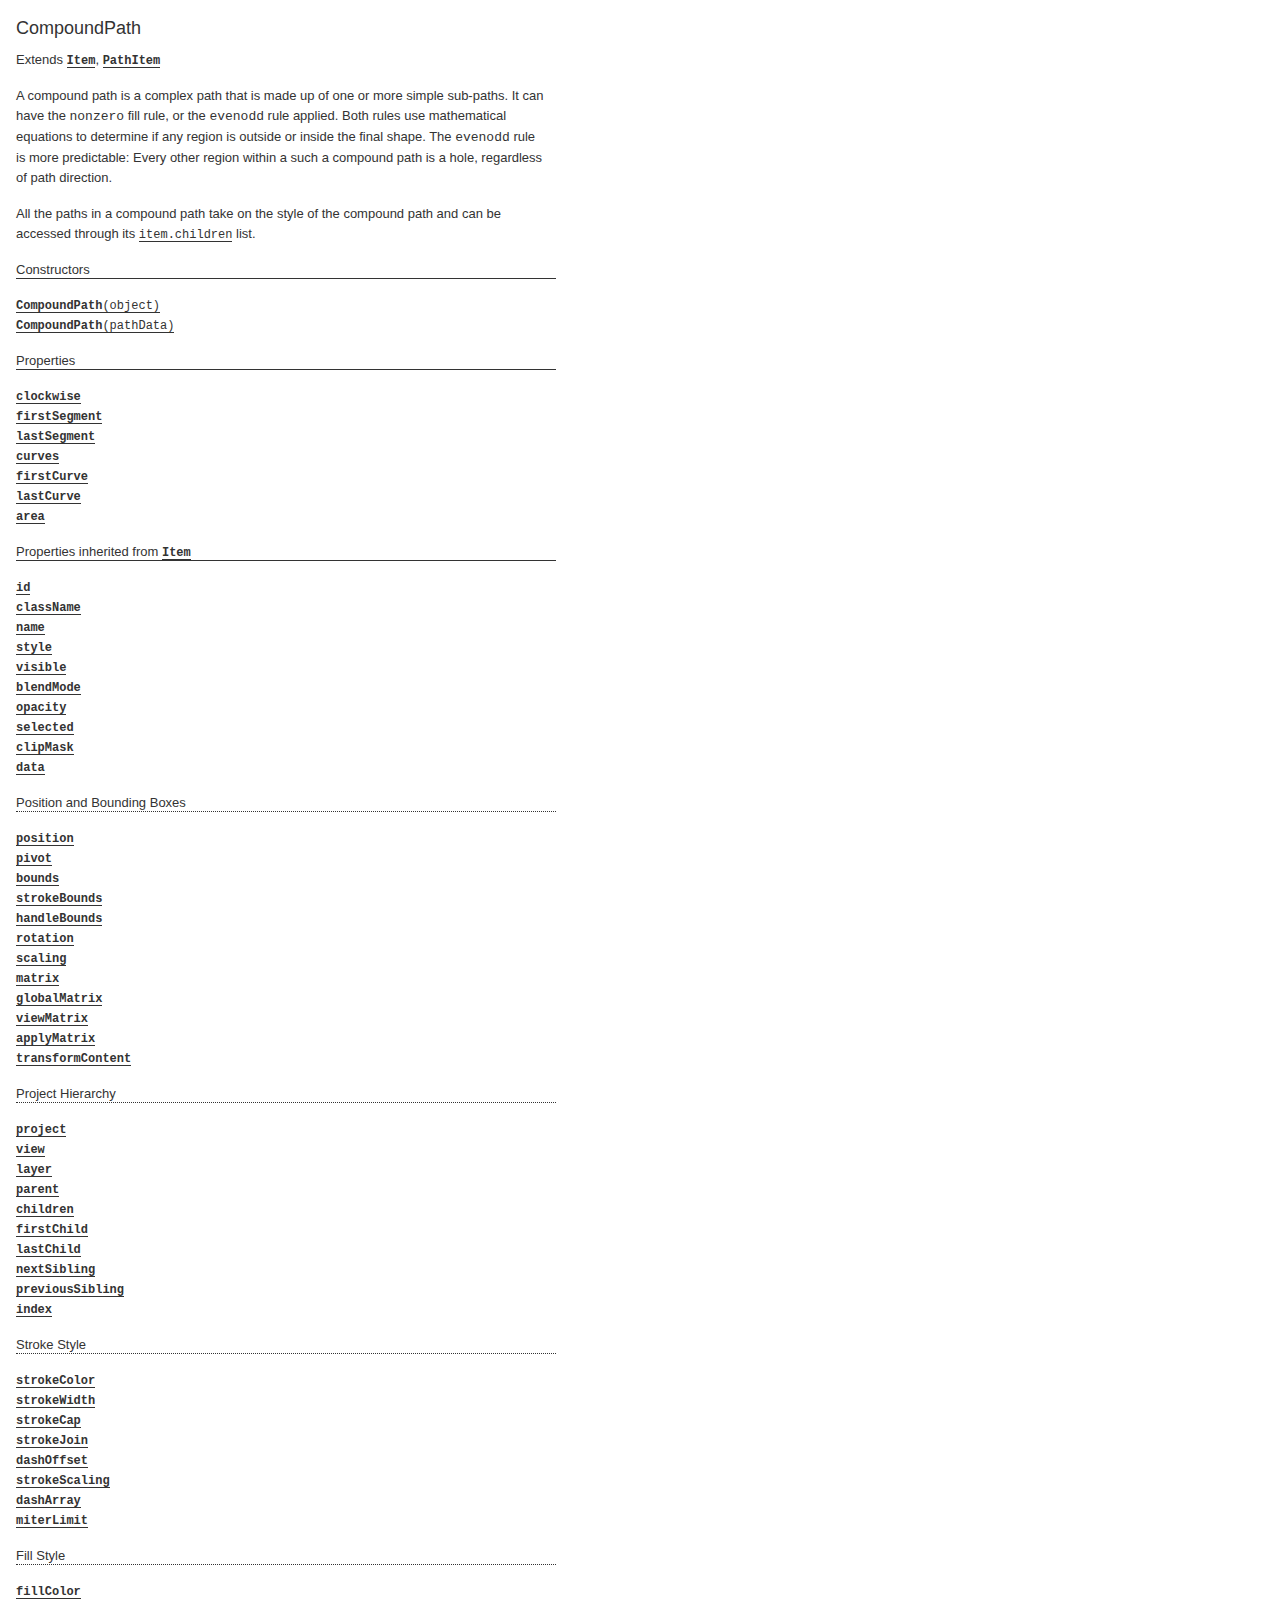
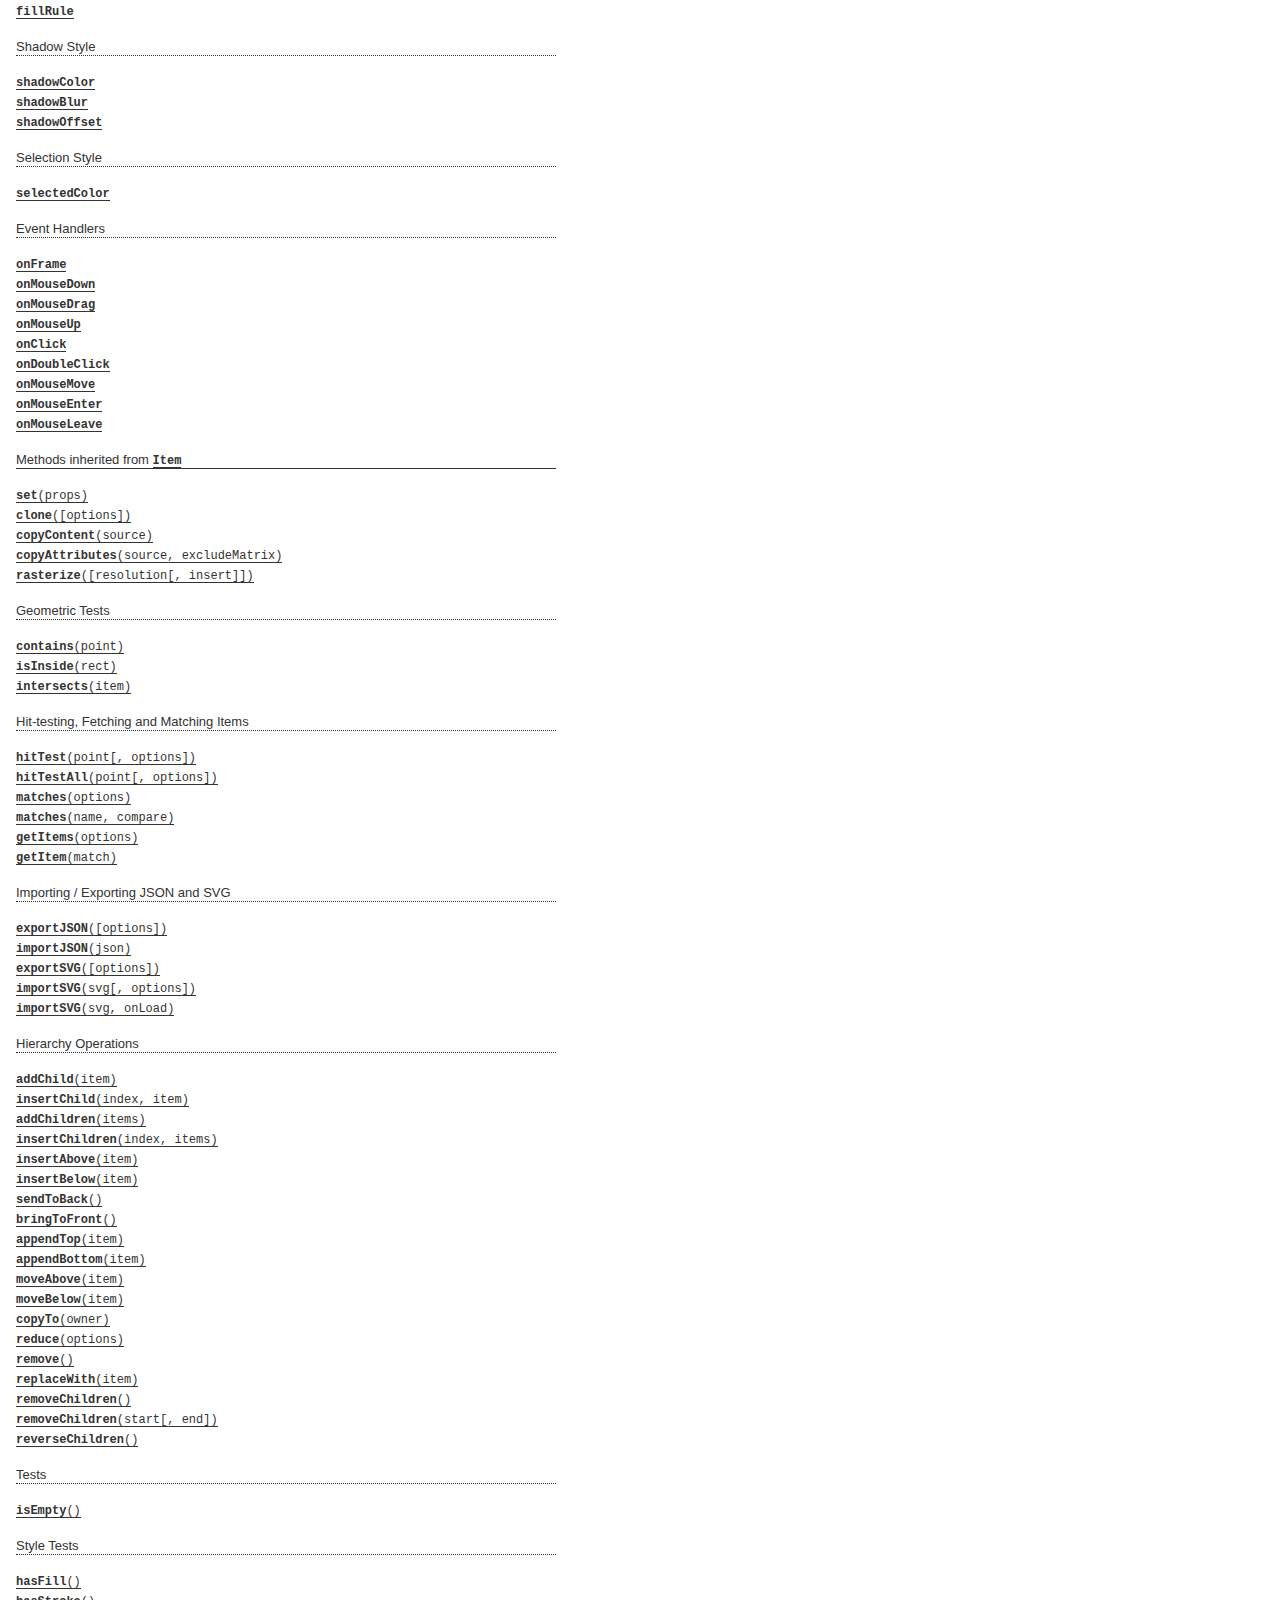
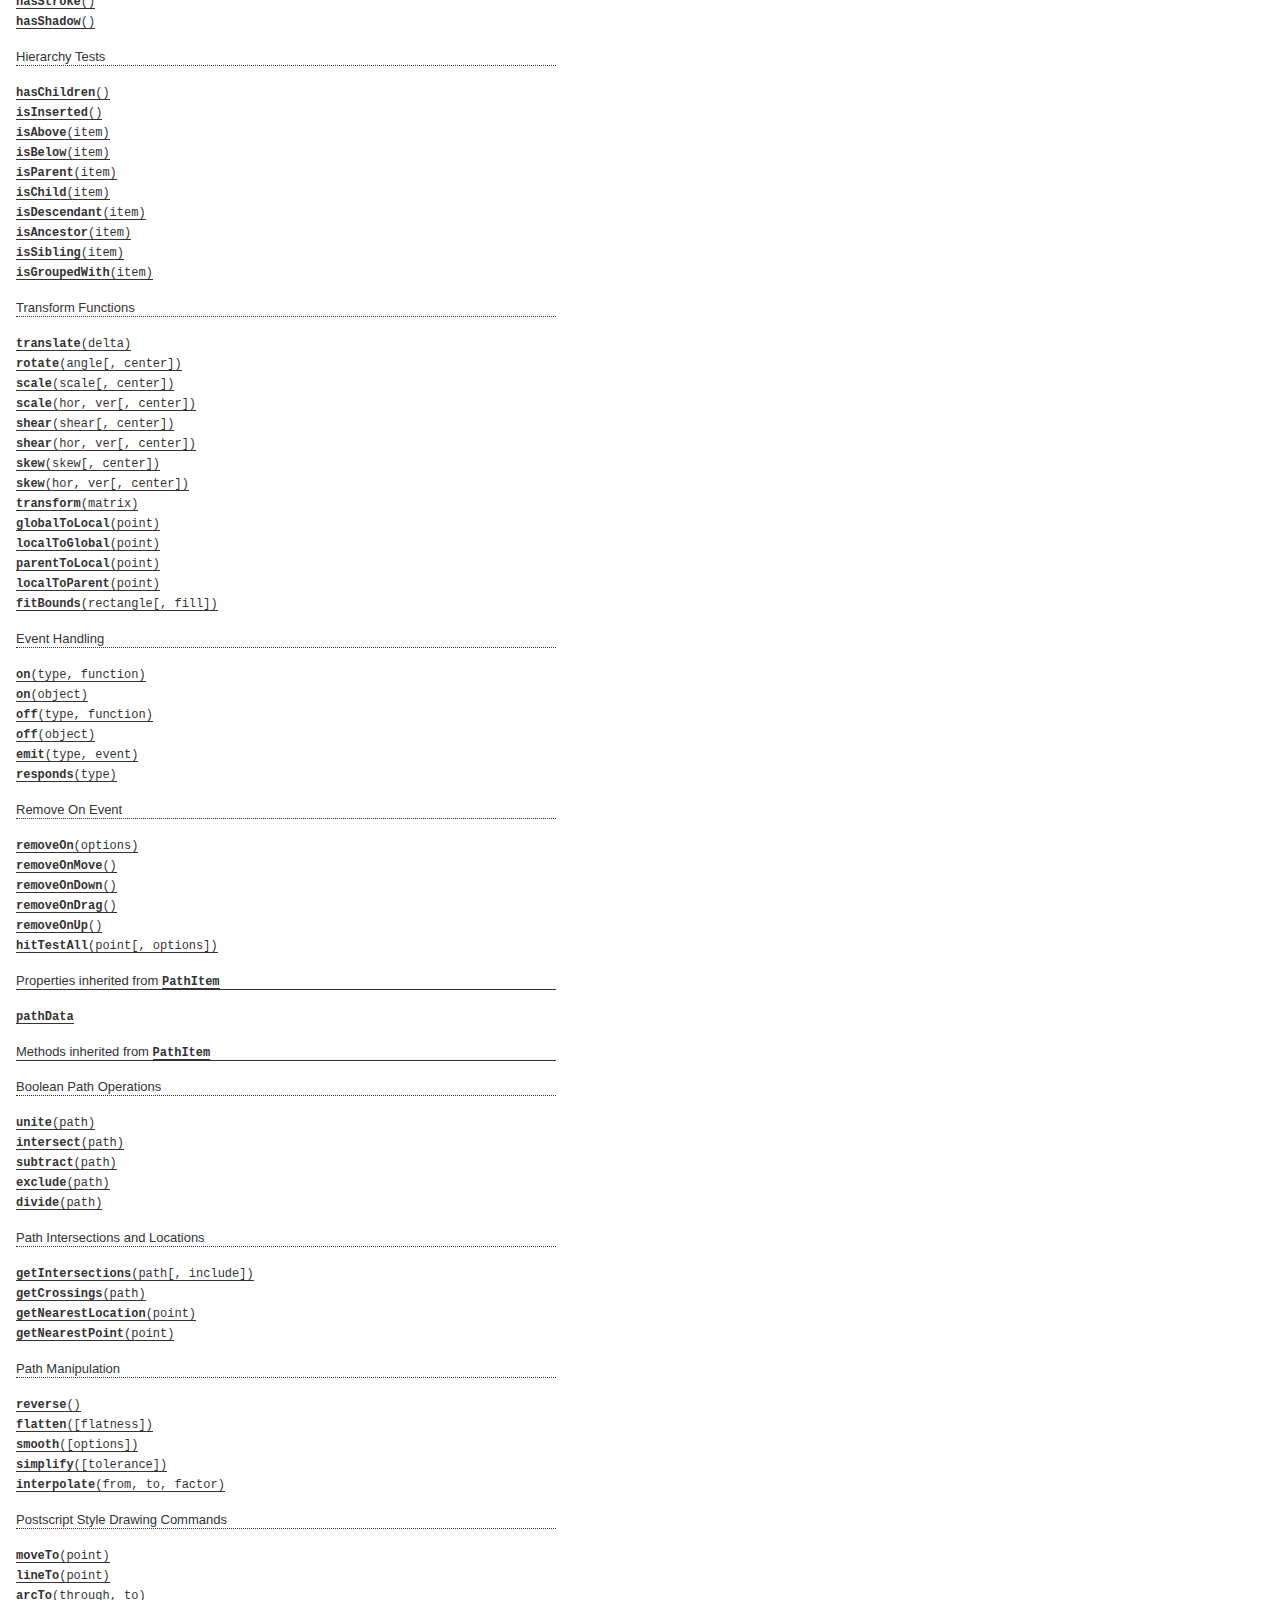
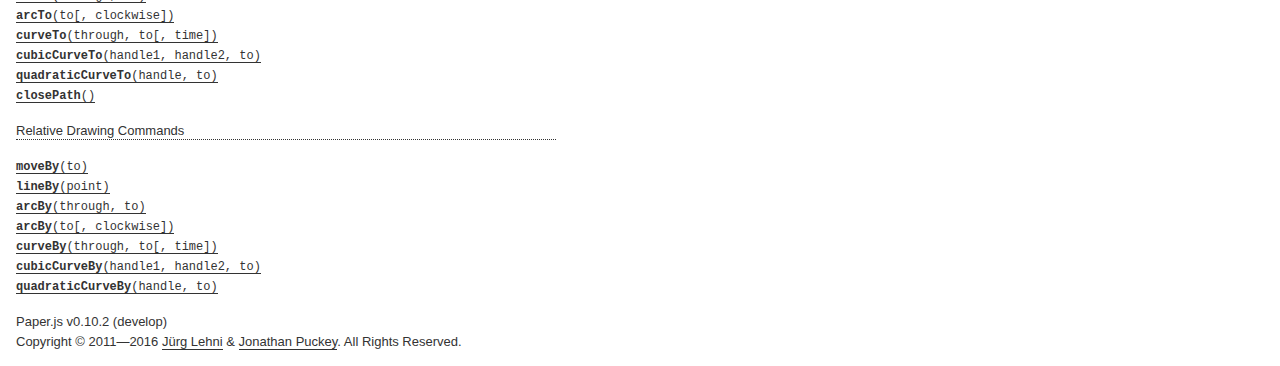
<file: paperHTML5/docs/classes/CompoundPath.html>
<!DOCTYPE html>
<html>
<head>
<meta charset="UTF-8">
<title>CompoundPath</title>
<base target="class-frame">
<link href="../assets/css/docs.css" rel="stylesheet" type="text/css">
<script src="../assets/js/paper.js"></script>
<script src="../assets/js/jquery.js"></script>
<script src="../assets/js/codemirror.js"></script>
<script src="../assets/js/docs.js"></script>
</head>
<body>
<article class="reference"> 
<div class="reference-class">
<h1>CompoundPath</h1>

<p> Extends <b><a href="../classes/Item.html"><tt>Item</tt></a></b>, <b><a href="../classes/PathItem.html"><tt>PathItem</tt></a></b></p>

<p>A compound path is a complex path that is made up of one or more simple sub-paths. It can have the <code>nonzero</code> fill rule, or the <code>evenodd</code> rule applied. Both rules use mathematical equations to determine if any region is outside or inside the final shape. The <code>evenodd</code> rule is more predictable: Every other region within a such a compound path is a hole, regardless of path direction.</p>
<p>All the paths in a compound path take on the style of the compound path and can be accessed through its <a href="../classes/Item.html#children"><tt>item.children</tt></a> list.</p>

</div>

<!-- =============================== constructors ========================== -->
<div class="reference-members">
	<h2>Constructors</h2>
	
		
<div id="compoundpath-object" class="member">
<div class="member-link">
<a name="compoundpath-object" href="#compoundpath-object"><tt><b>CompoundPath</b>(object)</tt></a>
</div>
<div class="member-description hidden">
<div class="member-text">
    <p>Creates a new compound path item from an object description and places it at the top of the active layer.</p>
    
    
<ul class="member-list">
	<h4>Parameters:</h4>
	
	<li>
<tt>object:</tt> 
<tt>Object</tt>
&mdash;&nbsp;an object literal containing properties to be set on the path

</li>
	
</ul>

    
	<ul class="member-list">
		<h4>Returns:</h4>
		
			<li>
<tt><a href="../classes/CompoundPath.html"><tt>CompoundPath</tt></a></tt>&nbsp;&mdash;&nbsp;the newly created path
</li>
		
	</ul>

    
    <h4>Example:</h4>

<div class="paperscript split">

<div class="buttons">
<div class="button run">Run</div>
</div>

<script type="text/paperscript" canvas="canvas-0">
var path = new CompoundPath({
    children: [
        new Path.Circle({
            center: new Point(50, 50),
            radius: 30
        }),
        new Path.Circle({
            center: new Point(50, 50),
            radius: 10
        })
    ],
    fillColor: 'black',
    selected: true
});
</script>
<div class="canvas"><canvas width="516" height="100" id="canvas-0"></canvas></div>
</div>


</div>
</div>
</div>
	
		
<div id="compoundpath-pathData" class="member">
<div class="member-link">
<a name="compoundpath-pathData" href="#compoundpath-pathData"><tt><b>CompoundPath</b>(pathData)</tt></a>
</div>
<div class="member-description hidden">
<div class="member-text">
    <p>Creates a new compound path item from SVG path-data and places it at the top of the active layer.</p>
    
    
<ul class="member-list">
	<h4>Parameters:</h4>
	
	<li>
<tt>pathData:</tt> 
<tt>String</tt>
&mdash;&nbsp;the SVG path-data that describes the geometry of this path

</li>
	
</ul>

    
	<ul class="member-list">
		<h4>Returns:</h4>
		
			<li>
<tt><a href="../classes/CompoundPath.html"><tt>CompoundPath</tt></a></tt>&nbsp;&mdash;&nbsp;the newly created path
</li>
		
	</ul>

    
    <h4>Example:</h4>

<div class="paperscript split">

<div class="buttons">
<div class="button run">Run</div>
</div>

<script type="text/paperscript" canvas="canvas-1">
var pathData = 'M20,50c0,-16.56854 13.43146,-30 30,-30c16.56854,0 30,13.43146 30,30c0,16.56854 -13.43146,30 -30,30c-16.56854,0 -30,-13.43146 -30,-30z M50,60c5.52285,0 10,-4.47715 10,-10c0,-5.52285 -4.47715,-10 -10,-10c-5.52285,0 -10,4.47715 -10,10c0,5.52285 4.47715,10 10,10z';
var path = new CompoundPath(pathData);
path.fillColor = 'black';
</script>
<div class="canvas"><canvas width="516" height="100" id="canvas-1"></canvas></div>
</div>


</div>
</div>
</div>
	
</div>





<!-- ================================ properties =========================== -->
	<div class="reference-members">
		<h2>Properties</h2>
		
			
<div id="clockwise" class="member">
<div class="member-link">
<a name="clockwise" href="#clockwise"><tt><b>clockwise</b></tt></a>
</div>
<div class="member-description hidden">

<div class="member-text">
	<p>Specifies whether the compound path is oriented clock-wise.</p>
	
	
	
	<ul class="member-list">
		<h4>Type:</h4>
		<li>
			<tt>Boolean</tt>
		</li>
	</ul>
    
	
	
</div>

</div>
</div>
		
			
<div id="firstsegment" class="member">
<div class="member-link">
<a name="firstsegment" href="#firstsegment"><tt><b>firstSegment</b></tt></a>
</div>
<div class="member-description hidden">

<div class="member-text">
	<p>The first Segment contained within the path.</p>
	
		<p>Read only.</p>
	
	
	
	<ul class="member-list">
		<h4>Type:</h4>
		<li>
			<a href="../classes/Segment.html"><tt>Segment</tt></a>
		</li>
	</ul>
    
	
	
</div>

</div>
</div>
		
			
<div id="lastsegment" class="member">
<div class="member-link">
<a name="lastsegment" href="#lastsegment"><tt><b>lastSegment</b></tt></a>
</div>
<div class="member-description hidden">

<div class="member-text">
	<p>The last Segment contained within the path.</p>
	
		<p>Read only.</p>
	
	
	
	<ul class="member-list">
		<h4>Type:</h4>
		<li>
			<a href="../classes/Segment.html"><tt>Segment</tt></a>
		</li>
	</ul>
    
	
	
</div>

</div>
</div>
		
			
<div id="curves" class="member">
<div class="member-link">
<a name="curves" href="#curves"><tt><b>curves</b></tt></a>
</div>
<div class="member-description hidden">

<div class="member-text">
	<p>All the curves contained within the compound-path, from all its child <a href="../classes/Path.html"><tt>Path</tt></a> items.</p>
	
		<p>Read only.</p>
	
	
	
	<ul class="member-list">
		<h4>Type:</h4>
		<li>
			Array of <a href="../classes/Curve.html"><tt>Curve</tt></a> objects
		</li>
	</ul>
    
	
	
</div>

</div>
</div>
		
			
<div id="firstcurve" class="member">
<div class="member-link">
<a name="firstcurve" href="#firstcurve"><tt><b>firstCurve</b></tt></a>
</div>
<div class="member-description hidden">

<div class="member-text">
	<p>The first Curve contained within the path.</p>
	
		<p>Read only.</p>
	
	
	
	<ul class="member-list">
		<h4>Type:</h4>
		<li>
			<a href="../classes/Curve.html"><tt>Curve</tt></a>
		</li>
	</ul>
    
	
	
</div>

</div>
</div>
		
			
<div id="lastcurve" class="member">
<div class="member-link">
<a name="lastcurve" href="#lastcurve"><tt><b>lastCurve</b></tt></a>
</div>
<div class="member-description hidden">

<div class="member-text">
	<p>The last Curve contained within the path.</p>
	
		<p>Read only.</p>
	
	
	
	<ul class="member-list">
		<h4>Type:</h4>
		<li>
			<a href="../classes/Curve.html"><tt>Curve</tt></a>
		</li>
	</ul>
    
	
	
</div>

</div>
</div>
		
			
<div id="area" class="member">
<div class="member-link">
<a name="area" href="#area"><tt><b>area</b></tt></a>
</div>
<div class="member-description hidden">

<div class="member-text">
	<p>The area that the path&rsquo;s geometry is covering. Self-intersecting paths can contain sub-areas that cancel each other out.</p>
	
		<p>Read only.</p>
	
	
	
	<ul class="member-list">
		<h4>Type:</h4>
		<li>
			<tt>Number</tt>
		</li>
	</ul>
    
	
	
</div>

</div>
</div>
		
	</div>








<!-- =========================== inherited properties ====================== -->
<div class="reference-members"><h2>Properties inherited from <a href="../classes/Item.html"><tt>Item</tt></a></h2>

	
<div id="id" class="member">
<div class="member-link">
<a name="id" href="#id"><tt><b>id</b></tt></a>
</div>
<div class="member-description hidden">

<div class="member-text">
	<p>The unique id of the item.</p>
	
		<p>Read only.</p>
	
	
	
	<ul class="member-list">
		<h4>Type:</h4>
		<li>
			<tt>Number</tt>
		</li>
	</ul>
    
	
	
</div>

</div>
</div>

	
<div id="classname" class="member">
<div class="member-link">
<a name="classname" href="#classname"><tt><b>className</b></tt></a>
</div>
<div class="member-description hidden">

<div class="member-text">
	<p>The class name of the item as a string.</p>
	
	
		<ul class="member-list">
			<h4>Values:</h4>
			<li><tt>'Group'</tt>, <tt>'Layer'</tt>, <tt>'Path'</tt>, <tt>'CompoundPath'</tt>, <tt>'Shape'</tt>, <tt>'Raster'</tt>, <tt>'SymbolItem'</tt>, <tt>'PointText'</tt></li>
		</ul>
	
	
	<ul class="member-list">
		<h4>Type:</h4>
		<li>
			<tt>String</tt>
		</li>
	</ul>
    
	
	
</div>

</div>
</div>

	
<div id="name" class="member">
<div class="member-link">
<a name="name" href="#name"><tt><b>name</b></tt></a>
</div>
<div class="member-description hidden">

<div class="member-text">
	<p>The name of the item. If the item has a name, it can be accessed by name through its parent&rsquo;s children list.</p>
	
	
	
	<ul class="member-list">
		<h4>Type:</h4>
		<li>
			<tt>String</tt>
		</li>
	</ul>
    
	
	<h4>Example:</h4>

<div class="paperscript split">

<div class="buttons">
<div class="button run">Run</div>
</div>

<script type="text/paperscript" canvas="canvas-2">
var path = new Path.Circle({
    center: [80, 50],
    radius: 35
});
// Set the name of the path:
path.name = 'example';

// Create a group and add path to it as a child:
var group = new Group();
group.addChild(path);

// The path can be accessed by name:
group.children['example'].fillColor = 'red';
</script>
<div class="canvas"><canvas width="516" height="100" id="canvas-2"></canvas></div>
</div>


</div>

</div>
</div>

	
<div id="style" class="member">
<div class="member-link">
<a name="style" href="#style"><tt><b>style</b></tt></a>
</div>
<div class="member-description hidden">

<div class="member-text">
	<p>The path style of the item.</p>
	
	
	
	<ul class="member-list">
		<h4>Type:</h4>
		<li>
			<a href="../classes/Style.html"><tt>Style</tt></a>
		</li>
	</ul>
    
	
	<h4>Example:<span class="description">Applying several styles to an item in one go, by passing an object to its style property:</span></h4>

<div class="paperscript split">

<div class="buttons">
<div class="button run">Run</div>
</div>

<script type="text/paperscript" canvas="canvas-3">
var circle = new Path.Circle({
    center: [80, 50],
    radius: 30
});
circle.style = {
    fillColor: 'blue',
    strokeColor: 'red',
    strokeWidth: 5
};
</script>
<div class="canvas"><canvas width="516" height="100" id="canvas-3"></canvas></div>
</div>


<h4>Example:<span class="description">Copying the style of another item:</span></h4>

<div class="paperscript split">

<div class="buttons">
<div class="button run">Run</div>
</div>

<script type="text/paperscript" canvas="canvas-4">
var path = new Path.Circle({
    center: [50, 50],
    radius: 30,
    fillColor: 'red'
});

var path2 = new Path.Circle({
    center: new Point(180, 50),
    radius: 20
});

// Copy the path style of path:
path2.style = path.style;
</script>
<div class="canvas"><canvas width="516" height="100" id="canvas-4"></canvas></div>
</div>


<h4>Example:<span class="description">Applying the same style object to multiple items:</span></h4>

<div class="paperscript split">

<div class="buttons">
<div class="button run">Run</div>
</div>

<script type="text/paperscript" canvas="canvas-5">
var myStyle = {
    fillColor: 'red',
    strokeColor: 'blue',
    strokeWidth: 4
};

var path = new Path.Circle({
    center: [50, 50],
    radius: 30
});
path.style = myStyle;

var path2 = new Path.Circle({
    center: new Point(150, 50),
    radius: 20
});
path2.style = myStyle;
</script>
<div class="canvas"><canvas width="516" height="100" id="canvas-5"></canvas></div>
</div>


</div>

</div>
</div>

	
<div id="visible" class="member">
<div class="member-link">
<a name="visible" href="#visible"><tt><b>visible</b></tt></a>
</div>
<div class="member-description hidden">

<div class="member-text">
	<p>Specifies whether the item is visible. When set to <code>false</code>, the item won&rsquo;t be drawn.</p>
	
	
	
		<ul class="member-list">
			<h4>Default:</h4>
			<li><tt>true</tt></li>
		</ul>
	
	<ul class="member-list">
		<h4>Type:</h4>
		<li>
			<tt>Boolean</tt>
		</li>
	</ul>
    
	
	<h4>Example:<span class="description">Hiding an item:</span></h4>

<div class="paperscript split">

<div class="buttons">
<div class="button run">Run</div>
</div>

<script type="text/paperscript" canvas="canvas-6">
var path = new Path.Circle({
    center: [50, 50],
    radius: 20,
    fillColor: 'red'
});

// Hide the path:
path.visible = false;
</script>
<div class="canvas"><canvas width="516" height="100" id="canvas-6"></canvas></div>
</div>


</div>

</div>
</div>

	
<div id="blendmode" class="member">
<div class="member-link">
<a name="blendmode" href="#blendmode"><tt><b>blendMode</b></tt></a>
</div>
<div class="member-description hidden">

<div class="member-text">
	<p>The blend mode with which the item is composited onto the canvas. Both the standard canvas compositing modes, as well as the new CSS blend modes are supported. If blend-modes cannot be rendered natively, they are emulated. Be aware that emulation can have an impact on performance.</p>
	
	
		<ul class="member-list">
			<h4>Values:</h4>
			<li><tt>'normal'</tt>, <tt>'multiply'</tt>, <tt>'screen'</tt>, <tt>'overlay'</tt>, <tt>'soft-light'</tt>, <tt>'hard-
    light'</tt>, <tt>'color-dodge'</tt>, <tt>'color-burn'</tt>, <tt>'darken'</tt>, <tt>'lighten'</tt>, <tt>'difference'</tt>, <tt>'exclusion'</tt>, <tt>'hue'</tt>, <tt>'saturation'</tt>, <tt>'luminosity'</tt>, <tt>'color'</tt>, <tt>'add'</tt>, <tt>'subtract'</tt>, <tt>'average'</tt>, <tt>'pin-light'</tt>, <tt>'negation'</tt>, <tt>'source- over'</tt>, <tt>'source-in'</tt>, <tt>'source-out'</tt>, <tt>'source-atop'</tt>, <tt>'destination-over'</tt>, <tt>'destination-in'</tt>, <tt>'destination-out'</tt>, <tt>'destination-atop'</tt>, <tt>'lighter'</tt>, <tt>'darker'</tt>, <tt>'copy'</tt>, <tt>'xor'</tt></li>
		</ul>
	
	
		<ul class="member-list">
			<h4>Default:</h4>
			<li><tt>'normal'</tt></li>
		</ul>
	
	<ul class="member-list">
		<h4>Type:</h4>
		<li>
			<tt>String</tt>
		</li>
	</ul>
    
	
	<h4>Example:<span class="description">Setting an item's blend mode:</span></h4>

<div class="paperscript split">

<div class="buttons">
<div class="button run">Run</div>
</div>

<script type="text/paperscript" canvas="canvas-7">
// Create a white rectangle in the background
// with the same dimensions as the view:
var background = new Path.Rectangle(view.bounds);
background.fillColor = 'white';

var circle = new Path.Circle({
    center: [80, 50],
    radius: 35,
    fillColor: 'red'
});

var circle2 = new Path.Circle({
    center: new Point(120, 50),
    radius: 35,
    fillColor: 'blue'
});

// Set the blend mode of circle2:
circle2.blendMode = 'multiply';
</script>
<div class="canvas"><canvas width="516" height="100" id="canvas-7"></canvas></div>
</div>


</div>

</div>
</div>

	
<div id="opacity" class="member">
<div class="member-link">
<a name="opacity" href="#opacity"><tt><b>opacity</b></tt></a>
</div>
<div class="member-description hidden">

<div class="member-text">
	<p>The opacity of the item as a value between <code>0</code> and <code>1</code>.</p>
	
	
	
		<ul class="member-list">
			<h4>Default:</h4>
			<li><tt>1</tt></li>
		</ul>
	
	<ul class="member-list">
		<h4>Type:</h4>
		<li>
			<tt>Number</tt>
		</li>
	</ul>
    
	
	<h4>Example:<span class="description">Making an item 50% transparent:</span></h4>

<div class="paperscript split">

<div class="buttons">
<div class="button run">Run</div>
</div>

<script type="text/paperscript" canvas="canvas-8">
var circle = new Path.Circle({
    center: [80, 50],
    radius: 35,
    fillColor: 'red'
});

var circle2 = new Path.Circle({
    center: new Point(120, 50),
    radius: 35,
    fillColor: 'blue',
    strokeColor: 'green',
    strokeWidth: 10
});

// Make circle2 50% transparent:
circle2.opacity = 0.5;
</script>
<div class="canvas"><canvas width="516" height="100" id="canvas-8"></canvas></div>
</div>


</div>

</div>
</div>

	
<div id="selected" class="member">
<div class="member-link">
<a name="selected" href="#selected"><tt><b>selected</b></tt></a>
</div>
<div class="member-description hidden">

<div class="member-text">
	<p>Specifies whether the item is selected. This will also return <code>true</code> for <a href="../classes/Group.html"><tt>Group</tt></a> items if they are partially selected, e.g. groups containing selected or partially selected paths.</p>
<p>Paper.js draws the visual outlines of selected items on top of your project. This can be useful for debugging, as it allows you to see the construction of paths, position of path curves, individual segment points and bounding boxes of symbol and raster items.</p>
	
	
	
	<ul class="member-list">
		<h4>Type:</h4>
		<li>
			<tt>Boolean</tt>
		</li>
	</ul>
    
	
	<ul class="member-list">
		<h4>See also:</h4>
		
			<li><tt><a href="../classes/Project.html#selecteditems"><tt>project.selectedItems</tt></a></tt></li>
		
			<li><tt><a href="../classes/Segment.html#selected"><tt>segment.selected</tt></a></tt></li>
		
			<li><tt><a href="../classes/Curve.html#selected"><tt>curve.selected</tt></a></tt></li>
		
			<li><tt><a href="../classes/Point.html#selected"><tt>point.selected</tt></a></tt></li>
		
	</ul>

	<h4>Example:<span class="description">Selecting an item:</span></h4>

<div class="paperscript split">

<div class="buttons">
<div class="button run">Run</div>
</div>

<script type="text/paperscript" canvas="canvas-9">
var path = new Path.Circle({
    center: [80, 50],
    radius: 35
});
path.selected = true; // Select the path
</script>
<div class="canvas"><canvas width="516" height="100" id="canvas-9"></canvas></div>
</div>


</div>

</div>
</div>

	
<div id="clipmask" class="member">
<div class="member-link">
<a name="clipmask" href="#clipmask"><tt><b>clipMask</b></tt></a>
</div>
<div class="member-description hidden">

<div class="member-text">
	<p>Specifies whether the item defines a clip mask. This can only be set on paths, compound paths, and text frame objects, and only if the item is already contained within a clipping group.</p>
	
	
	
	<ul class="member-list">
		<h4>Type:</h4>
		<li>
			<tt>Boolean</tt>
		</li>
	</ul>
    
	
	
</div>

</div>
</div>

	
<div id="data" class="member">
<div class="member-link">
<a name="data" href="#data"><tt><b>data</b></tt></a>
</div>
<div class="member-description hidden">

<div class="member-text">
	<p>A plain javascript object which can be used to store arbitrary data on the item.</p>
	
	
	
	<ul class="member-list">
		<h4>Type:</h4>
		<li>
			<tt>Object</tt>
		</li>
	</ul>
    
	
	<h4>Example:</h4>


<pre><code>var path = new Path();
path.data.remember = 'milk';</code></pre>

<h4>Example:</h4>


<pre><code>var path = new Path();
path.data.malcolm = new Point(20, 30);
console.log(path.data.malcolm.x); // 20</code></pre>

<h4>Example:</h4>


<pre><code>var path = new Path();
path.data = {
    home: 'Omicron Theta',
    found: 2338,
    pets: ['Spot']
};
console.log(path.data.pets.length); // 1</code></pre>

<h4>Example:</h4>


<pre><code>var path = new Path({
    data: {
        home: 'Omicron Theta',
        found: 2338,
        pets: ['Spot']
    }
});
console.log(path.data.pets.length); // 1</code></pre>

</div>

</div>
</div>

	
	<h3>Position and Bounding Boxes</h3>

<div id="position" class="member">
<div class="member-link">
<a name="position" href="#position"><tt><b>position</b></tt></a>
</div>
<div class="member-description hidden">

<div class="member-text">
	<p>The item&rsquo;s position within the parent item&rsquo;s coordinate system. By default, this is the <a href="../classes/Rectangle.html#center"><tt>rectangle.center</tt></a> of the item&rsquo;s <a href="../classes/Item.html#bounds"><tt>bounds</tt></a> rectangle.</p>
	
	
	
	<ul class="member-list">
		<h4>Type:</h4>
		<li>
			<a href="../classes/Point.html"><tt>Point</tt></a>
		</li>
	</ul>
    
	
	<h4>Example:<span class="description">Changing the position of a path:</span></h4>

<div class="paperscript split">

<div class="buttons">
<div class="button run">Run</div>
</div>

<script type="text/paperscript" canvas="canvas-10">
// Create a circle at position { x: 10, y: 10 }
var circle = new Path.Circle({
    center: new Point(10, 10),
    radius: 10,
    fillColor: 'red'
});

// Move the circle to { x: 20, y: 20 }
circle.position = new Point(20, 20);

// Move the circle 100 points to the right and 50 points down
circle.position += new Point(100, 50);
</script>
<div class="canvas"><canvas width="516" height="100" id="canvas-10"></canvas></div>
</div>


<h4>Example:<span class="description">Changing the x coordinate of an item's position:</span></h4>

<div class="paperscript split">

<div class="buttons">
<div class="button run">Run</div>
</div>

<script type="text/paperscript" canvas="canvas-11">
// Create a circle at position { x: 20, y: 20 }
var circle = new Path.Circle({
    center: new Point(20, 20),
    radius: 10,
    fillColor: 'red'
});

// Move the circle 100 points to the right
circle.position.x += 100;
</script>
<div class="canvas"><canvas width="516" height="100" id="canvas-11"></canvas></div>
</div>


</div>

</div>
</div>

	
<div id="pivot" class="member">
<div class="member-link">
<a name="pivot" href="#pivot"><tt><b>pivot</b></tt></a>
</div>
<div class="member-description hidden">

<div class="member-text">
	<p>The item&rsquo;s pivot point specified in the item coordinate system, defining the point around which all transformations are hinging. This is also the reference point for <a href="../classes/Item.html#position"><tt>position</tt></a>. By default, it is set to <code>null</code>, meaning the <a href="../classes/Rectangle.html#center"><tt>rectangle.center</tt></a> of the item&rsquo;s <a href="../classes/Item.html#bounds"><tt>bounds</tt></a> rectangle is used as pivot.</p>
	
	
	
	<ul class="member-list">
		<h4>Type:</h4>
		<li>
			<a href="../classes/Point.html"><tt>Point</tt></a>
		</li>
	</ul>
    
	
	
</div>

</div>
</div>

	
<div id="bounds" class="member">
<div class="member-link">
<a name="bounds" href="#bounds"><tt><b>bounds</b></tt></a>
</div>
<div class="member-description hidden">

<div class="member-text">
	<p>The bounding rectangle of the item excluding stroke width.</p>
	
	
	
	<ul class="member-list">
		<h4>Type:</h4>
		<li>
			<a href="../classes/Rectangle.html"><tt>Rectangle</tt></a>
		</li>
	</ul>
    
	
	
</div>

</div>
</div>

	
<div id="strokebounds" class="member">
<div class="member-link">
<a name="strokebounds" href="#strokebounds"><tt><b>strokeBounds</b></tt></a>
</div>
<div class="member-description hidden">

<div class="member-text">
	<p>The bounding rectangle of the item including stroke width.</p>
	
	
	
	<ul class="member-list">
		<h4>Type:</h4>
		<li>
			<a href="../classes/Rectangle.html"><tt>Rectangle</tt></a>
		</li>
	</ul>
    
	
	
</div>

</div>
</div>

	
<div id="handlebounds" class="member">
<div class="member-link">
<a name="handlebounds" href="#handlebounds"><tt><b>handleBounds</b></tt></a>
</div>
<div class="member-description hidden">

<div class="member-text">
	<p>The bounding rectangle of the item including handles.</p>
	
	
	
	<ul class="member-list">
		<h4>Type:</h4>
		<li>
			<a href="../classes/Rectangle.html"><tt>Rectangle</tt></a>
		</li>
	</ul>
    
	
	
</div>

</div>
</div>

	
<div id="rotation" class="member">
<div class="member-link">
<a name="rotation" href="#rotation"><tt><b>rotation</b></tt></a>
</div>
<div class="member-description hidden">

<div class="member-text">
	<p>The current rotation angle of the item, as described by its <a href="../classes/Item.html#matrix"><tt>matrix</tt></a>.</p>
	
	
	
	<ul class="member-list">
		<h4>Type:</h4>
		<li>
			<tt>Number</tt>
		</li>
	</ul>
    
	
	
</div>

</div>
</div>

	
<div id="scaling" class="member">
<div class="member-link">
<a name="scaling" href="#scaling"><tt><b>scaling</b></tt></a>
</div>
<div class="member-description hidden">

<div class="member-text">
	<p>The current scale factor of the item, as described by its <a href="../classes/Item.html#matrix"><tt>matrix</tt></a>.</p>
	
	
	
	<ul class="member-list">
		<h4>Type:</h4>
		<li>
			<a href="../classes/Point.html"><tt>Point</tt></a>
		</li>
	</ul>
    
	
	
</div>

</div>
</div>

	
<div id="matrix" class="member">
<div class="member-link">
<a name="matrix" href="#matrix"><tt><b>matrix</b></tt></a>
</div>
<div class="member-description hidden">

<div class="member-text">
	<p>The item&rsquo;s transformation matrix, defining position and dimensions in relation to its parent item in which it is contained.</p>
	
	
	
	<ul class="member-list">
		<h4>Type:</h4>
		<li>
			<a href="../classes/Matrix.html"><tt>Matrix</tt></a>
		</li>
	</ul>
    
	
	
</div>

</div>
</div>

	
<div id="globalmatrix" class="member">
<div class="member-link">
<a name="globalmatrix" href="#globalmatrix"><tt><b>globalMatrix</b></tt></a>
</div>
<div class="member-description hidden">

<div class="member-text">
	<p>The item&rsquo;s global transformation matrix in relation to the global project coordinate space. Note that the view&rsquo;s transformations resulting from zooming and panning are not factored in.</p>
	
		<p>Read only.</p>
	
	
	
	<ul class="member-list">
		<h4>Type:</h4>
		<li>
			<a href="../classes/Matrix.html"><tt>Matrix</tt></a>
		</li>
	</ul>
    
	
	
</div>

</div>
</div>

	
<div id="viewmatrix" class="member">
<div class="member-link">
<a name="viewmatrix" href="#viewmatrix"><tt><b>viewMatrix</b></tt></a>
</div>
<div class="member-description hidden">

<div class="member-text">
	<p>The item&rsquo;s global matrix in relation to the view coordinate space. This means that the view&rsquo;s transformations resulting from zooming and panning are factored in.</p>
	
		<p>Read only.</p>
	
	
	
	<ul class="member-list">
		<h4>Type:</h4>
		<li>
			<a href="../classes/Matrix.html"><tt>Matrix</tt></a>
		</li>
	</ul>
    
	
	
</div>

</div>
</div>

	
<div id="applymatrix" class="member">
<div class="member-link">
<a name="applymatrix" href="#applymatrix"><tt><b>applyMatrix</b></tt></a>
</div>
<div class="member-description hidden">

<div class="member-text">
	<p>Controls whether the transformations applied to the item (e.g. through <a href="../classes/Item.html#transform-matrix"><tt>transform(matrix)</tt></a>, <a href="../classes/Item.html#rotate-angle"><tt>rotate(angle)</tt></a>, <a href="../classes/Item.html#scale-scale"><tt>scale(scale)</tt></a>, etc.) are stored in its <a href="../classes/Item.html#matrix"><tt>matrix</tt></a> property, or whether they are directly applied to its contents or children (passed on to the segments in <a href="../classes/Path.html"><tt>Path</tt></a> items, the children of <a href="../classes/Group.html"><tt>Group</tt></a> items, etc.).</p>
	
	
	
	<ul class="member-list">
		<h4>Type:</h4>
		<li>
			<tt>Boolean</tt>
		</li>
	</ul>
    
	
	
</div>

</div>
</div>

	
<div id="transformcontent" class="member">
<div class="member-link">
<a name="transformcontent" href="#transformcontent"><tt><b>transformContent</b></tt></a>
</div>
<div class="member-description hidden">

</div>
</div>

	
	<h3>Project Hierarchy</h3>

<div id="project" class="member">
<div class="member-link">
<a name="project" href="#project"><tt><b>project</b></tt></a>
</div>
<div class="member-description hidden">

<div class="member-text">
	<p>The project that this item belongs to.</p>
	
		<p>Read only.</p>
	
	
	
	<ul class="member-list">
		<h4>Type:</h4>
		<li>
			<a href="../classes/Project.html"><tt>Project</tt></a>
		</li>
	</ul>
    
	
	
</div>

</div>
</div>

	
<div id="view" class="member">
<div class="member-link">
<a name="view" href="#view"><tt><b>view</b></tt></a>
</div>
<div class="member-description hidden">

<div class="member-text">
	<p>The view that this item belongs to.</p>
	
		<p>Read only.</p>
	
	
	
	<ul class="member-list">
		<h4>Type:</h4>
		<li>
			<a href="../classes/View.html"><tt>View</tt></a>
		</li>
	</ul>
    
	
	
</div>

</div>
</div>

	
<div id="layer" class="member">
<div class="member-link">
<a name="layer" href="#layer"><tt><b>layer</b></tt></a>
</div>
<div class="member-description hidden">

<div class="member-text">
	<p>The layer that this item is contained within.</p>
	
		<p>Read only.</p>
	
	
	
	<ul class="member-list">
		<h4>Type:</h4>
		<li>
			<a href="../classes/Layer.html"><tt>Layer</tt></a>
		</li>
	</ul>
    
	
	
</div>

</div>
</div>

	
<div id="parent" class="member">
<div class="member-link">
<a name="parent" href="#parent"><tt><b>parent</b></tt></a>
</div>
<div class="member-description hidden">

<div class="member-text">
	<p>The item that this item is contained within.</p>
	
	
	
	<ul class="member-list">
		<h4>Type:</h4>
		<li>
			<a href="../classes/Item.html"><tt>Item</tt></a>
		</li>
	</ul>
    
	
	<h4>Example:</h4>


<pre><code>var path = new Path();

// New items are placed in the active layer:
console.log(path.parent == project.activeLayer); // true

var group = new Group();
group.addChild(path);

// Now the parent of the path has become the group:
console.log(path.parent == group); // true</code></pre>

<h4>Example:<span class="description">Setting the parent of the item to another item</span></h4>


<pre><code>var path = new Path();

// New items are placed in the active layer:
console.log(path.parent == project.activeLayer); // true

var group = new Group();
group.parent = path;

// Now the parent of the path has become the group:
console.log(path.parent == group); // true

// The path is now contained in the children list of group:
console.log(group.children[0] == path); // true</code></pre>

<h4>Example:<span class="description">Setting the parent of an item in the constructor</span></h4>


<pre><code>var group = new Group();

var path = new Path({
    parent: group
});

// The parent of the path is the group:
console.log(path.parent == group); // true

// The path is contained in the children list of group:
console.log(group.children[0] == path); // true</code></pre>

</div>

</div>
</div>

	
<div id="children" class="member">
<div class="member-link">
<a name="children" href="#children"><tt><b>children</b></tt></a>
</div>
<div class="member-description hidden">

<div class="member-text">
	<p>The children items contained within this item. Items that define a <a href="../classes/Item.html#name"><tt>name</tt></a> can also be accessed by name.</p>
<p><b>Please note:</b> The children array should not be modified directly using array functions. To remove single items from the children list, use <a href="../classes/Item.html#remove"><tt>item.remove</tt></a>(), to remove all items from the children list, use <a href="../classes/Item.html#removechildren"><tt>item.removeChildren</tt></a>(). To add items to the children list, use <a href="../classes/Item.html#addchild-item"><tt>item.addChild(item)</tt></a> or <a href="../classes/Item.html#insertchild-index-item"><tt>item.insertChild(index, item)</tt></a>.</p>
	
	
	
	<ul class="member-list">
		<h4>Type:</h4>
		<li>
			Array of <a href="../classes/Item.html"><tt>Item</tt></a> objects
		</li>
	</ul>
    
	
	<h4>Example:<span class="description">Accessing items in the children array:</span></h4>

<div class="paperscript split">

<div class="buttons">
<div class="button run">Run</div>
</div>

<script type="text/paperscript" canvas="canvas-12">
var path = new Path.Circle({
    center: [80, 50],
    radius: 35
});

// Create a group and move the path into it:
var group = new Group();
group.addChild(path);

// Access the path through the group's children array:
group.children[0].fillColor = 'red';
</script>
<div class="canvas"><canvas width="516" height="100" id="canvas-12"></canvas></div>
</div>


<h4>Example:<span class="description">Accessing children by name:</span></h4>

<div class="paperscript split">

<div class="buttons">
<div class="button run">Run</div>
</div>

<script type="text/paperscript" canvas="canvas-13">
var path = new Path.Circle({
    center: [80, 50],
    radius: 35
});
// Set the name of the path:
path.name = 'example';

// Create a group and move the path into it:
var group = new Group();
group.addChild(path);

// The path can be accessed by name:
group.children['example'].fillColor = 'orange';
</script>
<div class="canvas"><canvas width="516" height="100" id="canvas-13"></canvas></div>
</div>


<h4>Example:<span class="description">Passing an array of items to item.children:</span></h4>

<div class="paperscript split">

<div class="buttons">
<div class="button run">Run</div>
</div>

<script type="text/paperscript" canvas="canvas-14">
var path = new Path.Circle({
    center: [80, 50],
    radius: 35
});

var group = new Group();
group.children = [path];

// The path is the first child of the group:
group.firstChild.fillColor = 'green';
</script>
<div class="canvas"><canvas width="516" height="100" id="canvas-14"></canvas></div>
</div>


</div>

</div>
</div>

	
<div id="firstchild" class="member">
<div class="member-link">
<a name="firstchild" href="#firstchild"><tt><b>firstChild</b></tt></a>
</div>
<div class="member-description hidden">

<div class="member-text">
	<p>The first item contained within this item. This is a shortcut for accessing <code>item.children[0]</code>.</p>
	
		<p>Read only.</p>
	
	
	
	<ul class="member-list">
		<h4>Type:</h4>
		<li>
			<a href="../classes/Item.html"><tt>Item</tt></a>
		</li>
	</ul>
    
	
	
</div>

</div>
</div>

	
<div id="lastchild" class="member">
<div class="member-link">
<a name="lastchild" href="#lastchild"><tt><b>lastChild</b></tt></a>
</div>
<div class="member-description hidden">

<div class="member-text">
	<p>The last item contained within this item.This is a shortcut for accessing <code>item.children[item.children.length - 1]</code>.</p>
	
		<p>Read only.</p>
	
	
	
	<ul class="member-list">
		<h4>Type:</h4>
		<li>
			<a href="../classes/Item.html"><tt>Item</tt></a>
		</li>
	</ul>
    
	
	
</div>

</div>
</div>

	
<div id="nextsibling" class="member">
<div class="member-link">
<a name="nextsibling" href="#nextsibling"><tt><b>nextSibling</b></tt></a>
</div>
<div class="member-description hidden">

<div class="member-text">
	<p>The next item on the same level as this item.</p>
	
		<p>Read only.</p>
	
	
	
	<ul class="member-list">
		<h4>Type:</h4>
		<li>
			<a href="../classes/Item.html"><tt>Item</tt></a>
		</li>
	</ul>
    
	
	
</div>

</div>
</div>

	
<div id="previoussibling" class="member">
<div class="member-link">
<a name="previoussibling" href="#previoussibling"><tt><b>previousSibling</b></tt></a>
</div>
<div class="member-description hidden">

<div class="member-text">
	<p>The previous item on the same level as this item.</p>
	
		<p>Read only.</p>
	
	
	
	<ul class="member-list">
		<h4>Type:</h4>
		<li>
			<a href="../classes/Item.html"><tt>Item</tt></a>
		</li>
	</ul>
    
	
	
</div>

</div>
</div>

	
<div id="index" class="member">
<div class="member-link">
<a name="index" href="#index"><tt><b>index</b></tt></a>
</div>
<div class="member-description hidden">

<div class="member-text">
	<p>The index of this item within the list of its parent&rsquo;s children.</p>
	
		<p>Read only.</p>
	
	
	
	<ul class="member-list">
		<h4>Type:</h4>
		<li>
			<tt>Number</tt>
		</li>
	</ul>
    
	
	
</div>

</div>
</div>

	
	<h3>Stroke Style</h3>

<div id="strokecolor" class="member">
<div class="member-link">
<a name="strokecolor" href="#strokecolor"><tt><b>strokeColor</b></tt></a>
</div>
<div class="member-description hidden">

<div class="member-text">
	<p>The color of the stroke.</p>
	
	
	
	<ul class="member-list">
		<h4>Type:</h4>
		<li>
			<a href="../classes/Color.html"><tt>Color</tt></a>
		</li>
	</ul>
    
	
	<h4>Example:<span class="description">Setting the stroke color of a path:</span></h4>

<div class="paperscript split">

<div class="buttons">
<div class="button run">Run</div>
</div>

<script type="text/paperscript" canvas="canvas-15">
// Create a circle shaped path at { x: 80, y: 50 }
// with a radius of 35:
var circle = new Path.Circle({
    center: [80, 50],
    radius: 35
});

// Set its stroke color to RGB red:
circle.strokeColor = new Color(1, 0, 0);
</script>
<div class="canvas"><canvas width="516" height="100" id="canvas-15"></canvas></div>
</div>


</div>

</div>
</div>

	
<div id="strokewidth" class="member">
<div class="member-link">
<a name="strokewidth" href="#strokewidth"><tt><b>strokeWidth</b></tt></a>
</div>
<div class="member-description hidden">

<div class="member-text">
	<p>The width of the stroke.</p>
	
	
	
	<ul class="member-list">
		<h4>Type:</h4>
		<li>
			<tt>Number</tt>
		</li>
	</ul>
    
	
	<h4>Example:<span class="description">Setting an item's stroke width:</span></h4>

<div class="paperscript split">

<div class="buttons">
<div class="button run">Run</div>
</div>

<script type="text/paperscript" canvas="canvas-16">
// Create a circle shaped path at { x: 80, y: 50 }
// with a radius of 35:
var circle = new Path.Circle({
    center: [80, 50],
    radius: 35,
    strokeColor: 'red'
});

// Set its stroke width to 10:
circle.strokeWidth = 10;
</script>
<div class="canvas"><canvas width="516" height="100" id="canvas-16"></canvas></div>
</div>


</div>

</div>
</div>

	
<div id="strokecap" class="member">
<div class="member-link">
<a name="strokecap" href="#strokecap"><tt><b>strokeCap</b></tt></a>
</div>
<div class="member-description hidden">

<div class="member-text">
	<p>The shape to be used at the beginning and end of open <a href="../classes/Path.html"><tt>Path</tt></a> items, when they have a stroke.</p>
	
	
		<ul class="member-list">
			<h4>Values:</h4>
			<li><tt>'round'</tt>, <tt>'square'</tt>, <tt>'butt'</tt></li>
		</ul>
	
	
		<ul class="member-list">
			<h4>Default:</h4>
			<li><tt>'butt'</tt></li>
		</ul>
	
	<ul class="member-list">
		<h4>Type:</h4>
		<li>
			<tt>String</tt>
		</li>
	</ul>
    
	
	<h4>Example:<span class="description">A look at the different stroke caps:</span></h4>

<div class="paperscript split">

<div class="buttons">
<div class="button run">Run</div>
</div>

<script type="text/paperscript" canvas="canvas-17">
var line = new Path({
    segments: [[80, 50], [420, 50]],
    strokeColor: 'black',
    strokeWidth: 20,
    selected: true
});

// Set the stroke cap of the line to be round:
line.strokeCap = 'round';

// Copy the path and set its stroke cap to be square:
var line2 = line.clone();
line2.position.y += 50;
line2.strokeCap = 'square';

// Make another copy and set its stroke cap to be butt:
var line2 = line.clone();
line2.position.y += 100;
line2.strokeCap = 'butt';
</script>
<div class="canvas"><canvas width="516" height="200" id="canvas-17"></canvas></div>
</div>


</div>

</div>
</div>

	
<div id="strokejoin" class="member">
<div class="member-link">
<a name="strokejoin" href="#strokejoin"><tt><b>strokeJoin</b></tt></a>
</div>
<div class="member-description hidden">

<div class="member-text">
	<p>The shape to be used at the segments and corners of <a href="../classes/Path.html"><tt>Path</tt></a> items when they have a stroke.</p>
	
	
		<ul class="member-list">
			<h4>Values:</h4>
			<li><tt>'miter'</tt>, <tt>'round'</tt>, <tt>'bevel'</tt></li>
		</ul>
	
	
		<ul class="member-list">
			<h4>Default:</h4>
			<li><tt>'miter'</tt></li>
		</ul>
	
	<ul class="member-list">
		<h4>Type:</h4>
		<li>
			<tt>String</tt>
		</li>
	</ul>
    
	
	<h4>Example:<span class="description">A look at the different stroke joins:</span></h4>

<div class="paperscript split">

<div class="buttons">
<div class="button run">Run</div>
</div>

<script type="text/paperscript" canvas="canvas-18">
var path = new Path({
    segments: [[80, 100], [120, 40], [160, 100]],
    strokeColor: 'black',
    strokeWidth: 20,
    // Select the path, in order to see where the stroke is formed:
    selected: true
});

var path2 = path.clone();
path2.position.x += path2.bounds.width * 1.5;
path2.strokeJoin = 'round';

var path3 = path2.clone();
path3.position.x += path3.bounds.width * 1.5;
path3.strokeJoin = 'bevel';
</script>
<div class="canvas"><canvas width="516" height="120" id="canvas-18"></canvas></div>
</div>


</div>

</div>
</div>

	
<div id="dashoffset" class="member">
<div class="member-link">
<a name="dashoffset" href="#dashoffset"><tt><b>dashOffset</b></tt></a>
</div>
<div class="member-description hidden">

<div class="member-text">
	<p>The dash offset of the stroke.</p>
	
	
	
		<ul class="member-list">
			<h4>Default:</h4>
			<li><tt>0</tt></li>
		</ul>
	
	<ul class="member-list">
		<h4>Type:</h4>
		<li>
			<tt>Number</tt>
		</li>
	</ul>
    
	
	
</div>

</div>
</div>

	
<div id="strokescaling" class="member">
<div class="member-link">
<a name="strokescaling" href="#strokescaling"><tt><b>strokeScaling</b></tt></a>
</div>
<div class="member-description hidden">

<div class="member-text">
	<p>Specifies whether the stroke is to be drawn taking the current affine transformation into account (the default behavior), or whether it should appear as a non-scaling stroke.</p>
	
	
	
		<ul class="member-list">
			<h4>Default:</h4>
			<li><tt>true</tt></li>
		</ul>
	
	<ul class="member-list">
		<h4>Type:</h4>
		<li>
			<tt>Boolean</tt>
		</li>
	</ul>
    
	
	
</div>

</div>
</div>

	
<div id="dasharray" class="member">
<div class="member-link">
<a name="dasharray" href="#dasharray"><tt><b>dashArray</b></tt></a>
</div>
<div class="member-description hidden">

<div class="member-text">
	<p>Specifies an array containing the dash and gap lengths of the stroke.</p>
	
	
	
		<ul class="member-list">
			<h4>Default:</h4>
			<li><tt>[]</tt></li>
		</ul>
	
	<ul class="member-list">
		<h4>Type:</h4>
		<li>
			<tt>Array</tt>
		</li>
	</ul>
    
	
	<h4>Example:</h4>

<div class="paperscript split">

<div class="buttons">
<div class="button run">Run</div>
</div>

<script type="text/paperscript" canvas="canvas-19">
var path = new Path.Circle({
    center: [80, 50],
    radius: 40,
    strokeWidth: 2,
    strokeColor: 'black'
});

// Set the dashed stroke to [10pt dash, 4pt gap]:
path.dashArray = [10, 4];
</script>
<div class="canvas"><canvas width="516" height="100" id="canvas-19"></canvas></div>
</div>


</div>

</div>
</div>

	
<div id="miterlimit" class="member">
<div class="member-link">
<a name="miterlimit" href="#miterlimit"><tt><b>miterLimit</b></tt></a>
</div>
<div class="member-description hidden">

<div class="member-text">
	<p>The miter limit of the stroke. When two line segments meet at a sharp angle and miter joins have been specified for <a href="../classes/Item.html#strokejoin"><tt>item.strokeJoin</tt></a>, it is possible for the miter to extend far beyond the <a href="../classes/Item.html#strokewidth"><tt>item.strokeWidth</tt></a> of the path. The miterLimit imposes a limit on the ratio of the miter length to the <a href="../classes/Item.html#strokewidth"><tt>item.strokeWidth</tt></a>.</p>
	
	
	
		<ul class="member-list">
			<h4>Default:</h4>
			<li><tt>10</tt></li>
		</ul>
	
	<ul class="member-list">
		<h4>Type:</h4>
		<li>
			<tt>Number</tt>
		</li>
	</ul>
    
	
	
</div>

</div>
</div>

	
	<h3>Fill Style</h3>

<div id="fillcolor" class="member">
<div class="member-link">
<a name="fillcolor" href="#fillcolor"><tt><b>fillColor</b></tt></a>
</div>
<div class="member-description hidden">

<div class="member-text">
	<p>The fill color of the item.</p>
	
	
	
	<ul class="member-list">
		<h4>Type:</h4>
		<li>
			<a href="../classes/Color.html"><tt>Color</tt></a>
		</li>
	</ul>
    
	
	<h4>Example:<span class="description">Setting the fill color of a path to red:</span></h4>

<div class="paperscript split">

<div class="buttons">
<div class="button run">Run</div>
</div>

<script type="text/paperscript" canvas="canvas-20">
// Create a circle shaped path at { x: 80, y: 50 }
// with a radius of 35:
var circle = new Path.Circle({
    center: [80, 50],
    radius: 35
});

// Set the fill color of the circle to RGB red:
circle.fillColor = new Color(1, 0, 0);
</script>
<div class="canvas"><canvas width="516" height="100" id="canvas-20"></canvas></div>
</div>


</div>

</div>
</div>

	
<div id="fillrule" class="member">
<div class="member-link">
<a name="fillrule" href="#fillrule"><tt><b>fillRule</b></tt></a>
</div>
<div class="member-description hidden">

<div class="member-text">
	<p>The fill-rule with which the shape gets filled. Please note that only modern browsers support fill-rules other than <code>&#39;nonzero&#39;</code>.</p>
	
	
		<ul class="member-list">
			<h4>Values:</h4>
			<li><tt>'nonzero'</tt>, <tt>'evenodd'</tt></li>
		</ul>
	
	
		<ul class="member-list">
			<h4>Default:</h4>
			<li><tt>'nonzero'</tt></li>
		</ul>
	
	<ul class="member-list">
		<h4>Type:</h4>
		<li>
			<tt>String</tt>
		</li>
	</ul>
    
	
	
</div>

</div>
</div>

	
	<h3>Shadow Style</h3>

<div id="shadowcolor" class="member">
<div class="member-link">
<a name="shadowcolor" href="#shadowcolor"><tt><b>shadowColor</b></tt></a>
</div>
<div class="member-description hidden">

<div class="member-text">
	<p>The shadow color.</p>
	
	
	
	<ul class="member-list">
		<h4>Type:</h4>
		<li>
			<a href="../classes/Color.html"><tt>Color</tt></a>
		</li>
	</ul>
    
	
	<h4>Example:<span class="description">Creating a circle with a black shadow:</span></h4>

<div class="paperscript split">

<div class="buttons">
<div class="button run">Run</div>
</div>

<script type="text/paperscript" canvas="canvas-21">
var circle = new Path.Circle({
    center: [80, 50],
    radius: 35,
    fillColor: 'white',
    // Set the shadow color of the circle to RGB black:
    shadowColor: new Color(0, 0, 0),
    // Set the shadow blur radius to 12:
    shadowBlur: 12,
    // Offset the shadow by { x: 5, y: 5 }
    shadowOffset: new Point(5, 5)
});
</script>
<div class="canvas"><canvas width="516" height="100" id="canvas-21"></canvas></div>
</div>


</div>

</div>
</div>

	
<div id="shadowblur" class="member">
<div class="member-link">
<a name="shadowblur" href="#shadowblur"><tt><b>shadowBlur</b></tt></a>
</div>
<div class="member-description hidden">

<div class="member-text">
	<p>The shadow&rsquo;s blur radius.</p>
	
	
	
		<ul class="member-list">
			<h4>Default:</h4>
			<li><tt>0</tt></li>
		</ul>
	
	<ul class="member-list">
		<h4>Type:</h4>
		<li>
			<tt>Number</tt>
		</li>
	</ul>
    
	
	
</div>

</div>
</div>

	
<div id="shadowoffset" class="member">
<div class="member-link">
<a name="shadowoffset" href="#shadowoffset"><tt><b>shadowOffset</b></tt></a>
</div>
<div class="member-description hidden">

<div class="member-text">
	<p>The shadow&rsquo;s offset.</p>
	
	
	
		<ul class="member-list">
			<h4>Default:</h4>
			<li><tt>0</tt></li>
		</ul>
	
	<ul class="member-list">
		<h4>Type:</h4>
		<li>
			<a href="../classes/Point.html"><tt>Point</tt></a>
		</li>
	</ul>
    
	
	
</div>

</div>
</div>

	
	<h3>Selection Style</h3>

<div id="selectedcolor" class="member">
<div class="member-link">
<a name="selectedcolor" href="#selectedcolor"><tt><b>selectedColor</b></tt></a>
</div>
<div class="member-description hidden">

<div class="member-text">
	<p>The color the item is highlighted with when selected. If the item does not specify its own color, the color defined by its layer is used instead.</p>
	
	
	
	<ul class="member-list">
		<h4>Type:</h4>
		<li>
			<a href="../classes/Color.html"><tt>Color</tt></a>
		</li>
	</ul>
    
	
	
</div>

</div>
</div>

	
	<h3>Event Handlers</h3>

<div id="onframe" class="member">
<div class="member-link">
<a name="onframe" href="#onframe"><tt><b>onFrame</b></tt></a>
</div>
<div class="member-description hidden">

<div class="member-text">
	<p>Item level handler function to be called on each frame of an animation. The function receives an event object which contains information about the frame event:</p>
	
	
	
	<ul class="member-list">
		<h4>Type:</h4>
		<li>
			<tt>Function</tt>
		</li>
	</ul>
    <ul class="member-list">
<h4>Options:</h4>
<li><tt>event.count: <tt>Number</tt></tt> &mdash; the number of times the frame event was  fired</li>
<li><tt>event.time: <tt>Number</tt></tt> &mdash; the total amount of time passed since the  first frame event in seconds</li>
<li><tt>event.delta: <tt>Number</tt></tt> &mdash; the time passed in seconds since the last  frame event</li>
</ul>
	
	<ul class="member-list">
		<h4>See also:</h4>
		
			<li><tt><a href="../classes/View.html#onframe"><tt>view.onFrame</tt></a></tt></li>
		
	</ul>

	<h4>Example:<span class="description">Creating an animation:</span></h4>

<div class="paperscript split">

<div class="buttons">
<div class="button run">Run</div>
</div>

<script type="text/paperscript" canvas="canvas-22">
// Create a rectangle shaped path with its top left point at:
// {x: 50, y: 25} and a size of {width: 50, height: 50}
var path = new Path.Rectangle(new Point(50, 25), new Size(50, 50));
path.fillColor = 'black';

path.onFrame = function(event) {
    // Every frame, rotate the path by 3 degrees:
    this.rotate(3);
}
</script>
<div class="canvas"><canvas width="516" height="100" id="canvas-22"></canvas></div>
</div>


</div>

</div>
</div>

	
<div id="onmousedown" class="member">
<div class="member-link">
<a name="onmousedown" href="#onmousedown"><tt><b>onMouseDown</b></tt></a>
</div>
<div class="member-description hidden">

<div class="member-text">
	<p>The function to be called when the mouse button is pushed down on the item. The function receives a <a href="../classes/MouseEvent.html"><tt>MouseEvent</tt></a> object which contains information about the mouse event. Note that such mouse events bubble up the scene graph hierarchy and will reach the view, unless they are stopped with <a href="../classes/Event.html#stoppropagation"><tt>event.stopPropagation</tt></a>() or by returning <code>false</code> from the handler.</p>
	
	
	
	<ul class="member-list">
		<h4>Type:</h4>
		<li>
			<tt>Function</tt>
		</li>
	</ul>
    
	
	<ul class="member-list">
		<h4>See also:</h4>
		
			<li><tt><a href="../classes/View.html#onmousedown"><tt>view.onMouseDown</tt></a></tt></li>
		
	</ul>

	<h4>Example:<span class="description">Press the mouse button down on the circle shaped path, to make it red:</span></h4>

<div class="paperscript split">

<div class="buttons">
<div class="button run">Run</div>
</div>

<script type="text/paperscript" canvas="canvas-23">
// Create a circle shaped path at the center of the view:
var path = new Path.Circle({
    center: view.center,
    radius: 25,
    fillColor: 'black'
});

// When the mouse is pressed on the item,
// set its fill color to red:
path.onMouseDown = function(event) {
    this.fillColor = 'red';
}
</script>
<div class="canvas"><canvas width="516" height="100" id="canvas-23"></canvas></div>
</div>


<h4>Example:<span class="description">Press the mouse on the circle shaped paths to remove them:</span></h4>

<div class="paperscript split">

<div class="buttons">
<div class="button run">Run</div>
</div>

<script type="text/paperscript" canvas="canvas-24">
// Loop 30 times:
for (var i = 0; i < 30; i++) {
    // Create a circle shaped path at a random position
    // in the view:
    var path = new Path.Circle({
        center: Point.random() * view.size,
        radius: 25,
        fillColor: 'black',
        strokeColor: 'white'
    });

    // When the mouse is pressed on the item, remove it:
    path.onMouseDown = function(event) {
        this.remove();
    }
}
</script>
<div class="canvas"><canvas width="516" height="100" id="canvas-24"></canvas></div>
</div>


</div>

</div>
</div>

	
<div id="onmousedrag" class="member">
<div class="member-link">
<a name="onmousedrag" href="#onmousedrag"><tt><b>onMouseDrag</b></tt></a>
</div>
<div class="member-description hidden">

<div class="member-text">
	<p>The function to be called when the mouse position changes while the mouse is being dragged over the item. The function receives a <a href="../classes/MouseEvent.html"><tt>MouseEvent</tt></a> object which contains information about the mouse event. Note that such mouse events bubble up the scene graph hierarchy and will reach the view, unless they are stopped with <a href="../classes/Event.html#stoppropagation"><tt>event.stopPropagation</tt></a>() or by returning <code>false</code> from the handler.</p>
	
	
	
	<ul class="member-list">
		<h4>Type:</h4>
		<li>
			<tt>Function</tt>
		</li>
	</ul>
    
	
	<ul class="member-list">
		<h4>See also:</h4>
		
			<li><tt><a href="../classes/View.html#onmousedrag"><tt>view.onMouseDrag</tt></a></tt></li>
		
	</ul>

	<h4>Example:<span class="description">Press and drag the mouse on the blue circle to move it:</span></h4>

<div class="paperscript split">

<div class="buttons">
<div class="button run">Run</div>
</div>

<script type="text/paperscript" canvas="canvas-25">
// Create a circle shaped path at the center of the view:
var path = new Path.Circle({
    center: view.center,
    radius: 50,
    fillColor: 'blue'
});

// Install a drag event handler that moves the path along.
path.onMouseDrag = function(event) {
    path.position += event.delta;
}
</script>
<div class="canvas"><canvas width="516" height="240" id="canvas-25"></canvas></div>
</div>


</div>

</div>
</div>

	
<div id="onmouseup" class="member">
<div class="member-link">
<a name="onmouseup" href="#onmouseup"><tt><b>onMouseUp</b></tt></a>
</div>
<div class="member-description hidden">

<div class="member-text">
	<p>The function to be called when the mouse button is released over the item. The function receives a <a href="../classes/MouseEvent.html"><tt>MouseEvent</tt></a> object which contains information about the mouse event. Note that such mouse events bubble up the scene graph hierarchy and will reach the view, unless they are stopped with <a href="../classes/Event.html#stoppropagation"><tt>event.stopPropagation</tt></a>() or by returning <code>false</code> from the handler.</p>
	
	
	
	<ul class="member-list">
		<h4>Type:</h4>
		<li>
			<tt>Function</tt>
		</li>
	</ul>
    
	
	<ul class="member-list">
		<h4>See also:</h4>
		
			<li><tt><a href="../classes/View.html#onmouseup"><tt>view.onMouseUp</tt></a></tt></li>
		
	</ul>

	<h4>Example:<span class="description">Release the mouse button over the circle shaped path, to make it red:</span></h4>

<div class="paperscript split">

<div class="buttons">
<div class="button run">Run</div>
</div>

<script type="text/paperscript" canvas="canvas-26">
// Create a circle shaped path at the center of the view:
var path = new Path.Circle({
    center: view.center,
    radius: 25,
    fillColor: 'black'
});

// When the mouse is released over the item,
// set its fill color to red:
path.onMouseUp = function(event) {
    this.fillColor = 'red';
}
</script>
<div class="canvas"><canvas width="516" height="100" id="canvas-26"></canvas></div>
</div>


</div>

</div>
</div>

	
<div id="onclick" class="member">
<div class="member-link">
<a name="onclick" href="#onclick"><tt><b>onClick</b></tt></a>
</div>
<div class="member-description hidden">

<div class="member-text">
	<p>The function to be called when the mouse clicks on the item. The function receives a <a href="../classes/MouseEvent.html"><tt>MouseEvent</tt></a> object which contains information about the mouse event. Note that such mouse events bubble up the scene graph hierarchy and will reach the view, unless they are stopped with <a href="../classes/Event.html#stoppropagation"><tt>event.stopPropagation</tt></a>() or by returning <code>false</code> from the handler.</p>
	
	
	
	<ul class="member-list">
		<h4>Type:</h4>
		<li>
			<tt>Function</tt>
		</li>
	</ul>
    
	
	<ul class="member-list">
		<h4>See also:</h4>
		
			<li><tt><a href="../classes/View.html#onclick"><tt>view.onClick</tt></a></tt></li>
		
	</ul>

	<h4>Example:<span class="description">Click on the circle shaped path, to make it red:</span></h4>

<div class="paperscript split">

<div class="buttons">
<div class="button run">Run</div>
</div>

<script type="text/paperscript" canvas="canvas-27">
// Create a circle shaped path at the center of the view:
var path = new Path.Circle({
    center: view.center,
    radius: 25,
    fillColor: 'black'
});

// When the mouse is clicked on the item,
// set its fill color to red:
path.onClick = function(event) {
    this.fillColor = 'red';
}
</script>
<div class="canvas"><canvas width="516" height="100" id="canvas-27"></canvas></div>
</div>


<h4>Example:<span class="description">Click on the circle shaped paths to remove them:</span></h4>

<div class="paperscript split">

<div class="buttons">
<div class="button run">Run</div>
</div>

<script type="text/paperscript" canvas="canvas-28">
// Loop 30 times:
for (var i = 0; i < 30; i++) {
    // Create a circle shaped path at a random position
    // in the view:
    var path = new Path.Circle({
        center: Point.random() * view.size,
        radius: 25,
        fillColor: 'black',
        strokeColor: 'white'
    });

    // When the mouse clicks on the item, remove it:
    path.onClick = function(event) {
        this.remove();
    }
}
</script>
<div class="canvas"><canvas width="516" height="100" id="canvas-28"></canvas></div>
</div>


</div>

</div>
</div>

	
<div id="ondoubleclick" class="member">
<div class="member-link">
<a name="ondoubleclick" href="#ondoubleclick"><tt><b>onDoubleClick</b></tt></a>
</div>
<div class="member-description hidden">

<div class="member-text">
	<p>The function to be called when the mouse double clicks on the item. The function receives a <a href="../classes/MouseEvent.html"><tt>MouseEvent</tt></a> object which contains information about the mouse event. Note that such mouse events bubble up the scene graph hierarchy and will reach the view, unless they are stopped with <a href="../classes/Event.html#stoppropagation"><tt>event.stopPropagation</tt></a>() or by returning <code>false</code> from the handler.</p>
	
	
	
	<ul class="member-list">
		<h4>Type:</h4>
		<li>
			<tt>Function</tt>
		</li>
	</ul>
    
	
	<ul class="member-list">
		<h4>See also:</h4>
		
			<li><tt><a href="../classes/View.html#ondoubleclick"><tt>view.onDoubleClick</tt></a></tt></li>
		
	</ul>

	<h4>Example:<span class="description">Double click on the circle shaped path, to make it red:</span></h4>

<div class="paperscript split">

<div class="buttons">
<div class="button run">Run</div>
</div>

<script type="text/paperscript" canvas="canvas-29">
// Create a circle shaped path at the center of the view:
var path = new Path.Circle({
    center: view.center,
    radius: 25,
    fillColor: 'black'
});

// When the mouse is double clicked on the item,
// set its fill color to red:
path.onDoubleClick = function(event) {
    this.fillColor = 'red';
}
</script>
<div class="canvas"><canvas width="516" height="100" id="canvas-29"></canvas></div>
</div>


<h4>Example:<span class="description">Double click on the circle shaped paths to remove them:</span></h4>

<div class="paperscript split">

<div class="buttons">
<div class="button run">Run</div>
</div>

<script type="text/paperscript" canvas="canvas-30">
// Loop 30 times:
for (var i = 0; i < 30; i++) {
    // Create a circle shaped path at a random position
    // in the view:
    var path = new Path.Circle({
        center: Point.random() * view.size,
        radius: 25,
        fillColor: 'black',
        strokeColor: 'white'
    });

    // When the mouse is double clicked on the item, remove it:
    path.onDoubleClick = function(event) {
        this.remove();
    }
}
</script>
<div class="canvas"><canvas width="516" height="100" id="canvas-30"></canvas></div>
</div>


</div>

</div>
</div>

	
<div id="onmousemove" class="member">
<div class="member-link">
<a name="onmousemove" href="#onmousemove"><tt><b>onMouseMove</b></tt></a>
</div>
<div class="member-description hidden">

<div class="member-text">
	<p>The function to be called repeatedly while the mouse moves over the item. The function receives a <a href="../classes/MouseEvent.html"><tt>MouseEvent</tt></a> object which contains information about the mouse event. Note that such mouse events bubble up the scene graph hierarchy and will reach the view, unless they are stopped with <a href="../classes/Event.html#stoppropagation"><tt>event.stopPropagation</tt></a>() or by returning <code>false</code> from the handler.</p>
	
	
	
	<ul class="member-list">
		<h4>Type:</h4>
		<li>
			<tt>Function</tt>
		</li>
	</ul>
    
	
	<ul class="member-list">
		<h4>See also:</h4>
		
			<li><tt><a href="../classes/View.html#onmousemove"><tt>view.onMouseMove</tt></a></tt></li>
		
	</ul>

	<h4>Example:<span class="description">Move over the circle shaped path, to change its opacity:</span></h4>

<div class="paperscript split">

<div class="buttons">
<div class="button run">Run</div>
</div>

<script type="text/paperscript" canvas="canvas-31">
// Create a circle shaped path at the center of the view:
    var path = new Path.Circle({
    center: view.center,
    radius: 25,
    fillColor: 'black'
    });

// When the mouse moves on top of the item, set its opacity
// to a random value between 0 and 1:
path.onMouseMove = function(event) {
    this.opacity = Math.random();
}
</script>
<div class="canvas"><canvas width="516" height="100" id="canvas-31"></canvas></div>
</div>


</div>

</div>
</div>

	
<div id="onmouseenter" class="member">
<div class="member-link">
<a name="onmouseenter" href="#onmouseenter"><tt><b>onMouseEnter</b></tt></a>
</div>
<div class="member-description hidden">

<div class="member-text">
	<p>The function to be called when the mouse moves over the item. This function will only be called again, once the mouse moved outside of the item first. The function receives a <a href="../classes/MouseEvent.html"><tt>MouseEvent</tt></a> object which contains information about the mouse event. Note that such mouse events bubble up the scene graph hierarchy and will reach the view, unless they are stopped with <a href="../classes/Event.html#stoppropagation"><tt>event.stopPropagation</tt></a>() or by returning <code>false</code> from the handler.</p>
	
	
	
	<ul class="member-list">
		<h4>Type:</h4>
		<li>
			<tt>Function</tt>
		</li>
	</ul>
    
	
	<ul class="member-list">
		<h4>See also:</h4>
		
			<li><tt><a href="../classes/View.html#onmouseenter"><tt>view.onMouseEnter</tt></a></tt></li>
		
	</ul>

	<h4>Example:<span class="description">When you move the mouse over the item, its fill color is set to red. When you move the mouse outside again, its fill color is set back to black.</span></h4>

<div class="paperscript split">

<div class="buttons">
<div class="button run">Run</div>
</div>

<script type="text/paperscript" canvas="canvas-32">
// Create a circle shaped path at the center of the view:
var path = new Path.Circle({
    center: view.center,
    radius: 25,
    fillColor: 'black'
});

// When the mouse enters the item, set its fill color to red:
path.onMouseEnter = function(event) {
    this.fillColor = 'red';
}

// When the mouse leaves the item, set its fill color to black:
path.onMouseLeave = function(event) {
    this.fillColor = 'black';
}
</script>
<div class="canvas"><canvas width="516" height="100" id="canvas-32"></canvas></div>
</div>


<h4>Example:<span class="description">When you click the mouse, you create new circle shaped items. When you move the mouse over the item, its fill color is set to red. When you move the mouse outside again, its fill color is set back to black.</span></h4>

<div class="paperscript split">

<div class="buttons">
<div class="button run">Run</div>
</div>

<script type="text/paperscript" canvas="canvas-33">
function enter(event) {
    this.fillColor = 'red';
}

function leave(event) {
    this.fillColor = 'black';
}

// When the mouse is pressed:
function onMouseDown(event) {
    // Create a circle shaped path at the position of the mouse:
    var path = new Path.Circle(event.point, 25);
    path.fillColor = 'black';

    // When the mouse enters the item, set its fill color to red:
    path.onMouseEnter = enter;

    // When the mouse leaves the item, set its fill color to black:
    path.onMouseLeave = leave;
}
</script>
<div class="canvas"><canvas width="516" height="100" id="canvas-33"></canvas></div>
</div>


</div>

</div>
</div>

	
<div id="onmouseleave" class="member">
<div class="member-link">
<a name="onmouseleave" href="#onmouseleave"><tt><b>onMouseLeave</b></tt></a>
</div>
<div class="member-description hidden">

<div class="member-text">
	<p>The function to be called when the mouse moves out of the item. The function receives a <a href="../classes/MouseEvent.html"><tt>MouseEvent</tt></a> object which contains information about the mouse event. Note that such mouse events bubble up the scene graph hierarchy and will reach the view, unless they are stopped with <a href="../classes/Event.html#stoppropagation"><tt>event.stopPropagation</tt></a>() or by returning <code>false</code> from the handler.</p>
	
	
	
	<ul class="member-list">
		<h4>Type:</h4>
		<li>
			<tt>Function</tt>
		</li>
	</ul>
    
	
	<ul class="member-list">
		<h4>See also:</h4>
		
			<li><tt><a href="../classes/View.html#onmouseleave"><tt>view.onMouseLeave</tt></a></tt></li>
		
	</ul>

	<h4>Example:<span class="description">Move the mouse over the circle shaped path and then move it out of it again to set its fill color to red:</span></h4>

<div class="paperscript split">

<div class="buttons">
<div class="button run">Run</div>
</div>

<script type="text/paperscript" canvas="canvas-34">
// Create a circle shaped path at the center of the view:
var path = new Path.Circle({
    center: view.center,
    radius: 25,
    fillColor: 'black'
});

// When the mouse leaves the item, set its fill color to red:
path.onMouseLeave = function(event) {
    this.fillColor = 'red';
}
</script>
<div class="canvas"><canvas width="516" height="100" id="canvas-34"></canvas></div>
</div>


</div>

</div>
</div>

</div>


<!-- =========================== inherited methods ========================= -->
<div class="reference-members"><h2>Methods inherited from <a href="../classes/Item.html"><tt>Item</tt></a></h2>

	
<div id="set-props" class="member">
<div class="member-link">
<a name="set-props" href="#set-props"><tt><b>set</b>(props)</tt></a>
</div>
<div class="member-description hidden">
<div class="member-text">
	<p>Sets those properties of the passed object literal on this item to the values defined in the object literal, if the item has property of the given name (or a setter defined for it).</p>
    
	
<ul class="member-list">
	<h4>Parameters:</h4>
	
	<li>
<tt>props:</tt> 
<tt>Object</tt>


</li>
	
</ul>

	
	<ul class="member-list">
		<h4>Returns:</h4>
		
			<li>
<tt><a href="../classes/Item.html"><tt>Item</tt></a></tt>&nbsp;&mdash;&nbsp;the item itself
</li>
		
	</ul>

	
	<h4>Example:<span class="description">Setting properties through an object literal</span></h4>

<div class="paperscript split">

<div class="buttons">
<div class="button run">Run</div>
</div>

<script type="text/paperscript" canvas="canvas-35">
var circle = new Path.Circle({
    center: [80, 50],
    radius: 35
});

circle.set({
    strokeColor: 'red',
    strokeWidth: 10,
    fillColor: 'black',
    selected: true
});
</script>
<div class="canvas"><canvas width="516" height="100" id="canvas-35"></canvas></div>
</div>


</div>
</div>
</div>

	
<div id="clone" class="member">
<div class="member-link">
<a name="clone" href="#clone"><tt><b>clone</b>([options])</tt></a>
</div>
<div class="member-description hidden">
<div class="member-text">
	<p>Clones the item within the same project and places the copy above the item.</p>
    <ul class="member-list">
<h4>Options:</h4>
<li><tt>insert: undefined</tt> &mdash; specifies whether the copy should be  inserted into the scene graph. When set to <code>true</code>, it is inserted  above the original &mdash;&nbsp;default: <tt>true</tt></li>
<li><tt>deep: undefined</tt> &mdash; specifies whether the item&rsquo;s children should also be  cloned &mdash;&nbsp;default: <tt>true</tt></li>
</ul>
	
<ul class="member-list">
	<h4>Parameters:</h4>
	
	<li>
<tt>options:</tt> 
<tt>Object</tt>

&mdash;&nbsp;optional, default: <tt>{ insert: true, deep: true }</tt>
</li>
	
</ul>

	
	<ul class="member-list">
		<h4>Returns:</h4>
		
			<li>
<tt><a href="../classes/Item.html"><tt>Item</tt></a></tt>&nbsp;&mdash;&nbsp;the newly cloned item
</li>
		
	</ul>

	
	<h4>Example:<span class="description">Cloning items:</span></h4>

<div class="paperscript split">

<div class="buttons">
<div class="button run">Run</div>
</div>

<script type="text/paperscript" canvas="canvas-36">
var circle = new Path.Circle({
    center: [50, 50],
    radius: 10,
    fillColor: 'red'
});

// Make 20 copies of the circle:
for (var i = 0; i < 20; i++) {
    var copy = circle.clone();

    // Distribute the copies horizontally, so we can see them:
    copy.position.x += i * copy.bounds.width;
}
</script>
<div class="canvas"><canvas width="516" height="100" id="canvas-36"></canvas></div>
</div>


</div>
</div>
</div>

	
<div id="copycontent-source" class="member">
<div class="member-link">
<a name="copycontent-source" href="#copycontent-source"><tt><b>copyContent</b>(source)</tt></a>
</div>
<div class="member-description hidden">
<div class="member-text">
	<p>Copies the content of the specified item over to this item.</p>
    
	
<ul class="member-list">
	<h4>Parameters:</h4>
	
	<li>
<tt>source:</tt> 
<a href="../classes/Item.html"><tt>Item</tt></a>
&mdash;&nbsp;the item to copy the content from

</li>
	
</ul>

	
	
	
</div>
</div>
</div>

	
<div id="copyattributes-source-excludeMatrix" class="member">
<div class="member-link">
<a name="copyattributes-source-excludeMatrix" href="#copyattributes-source-excludeMatrix"><tt><b>copyAttributes</b>(source, excludeMatrix)</tt></a>
</div>
<div class="member-description hidden">
<div class="member-text">
	<p>Copies all attributes of the specified item over to this item. This includes its style, visibility, matrix, pivot, blend-mode, opacity, selection state, data, name, etc.</p>
    
	
<ul class="member-list">
	<h4>Parameters:</h4>
	
	<li>
<tt>source:</tt> 
<a href="../classes/Item.html"><tt>Item</tt></a>
&mdash;&nbsp;the item to copy the attributes from

</li>
	
	<li>
<tt>excludeMatrix:</tt> 
<tt>Boolean</tt>
&mdash;&nbsp;whether to exclude the transformation matrix when copying all attributes

</li>
	
</ul>

	
	
	
</div>
</div>
</div>

	
<div id="rasterize" class="member">
<div class="member-link">
<a name="rasterize" href="#rasterize"><tt><b>rasterize</b>([resolution[, insert]])</tt></a>
</div>
<div class="member-description hidden">
<div class="member-text">
	<p>Rasterizes the item into a newly created Raster object. The item itself is not removed after rasterization.</p>
    
	
<ul class="member-list">
	<h4>Parameters:</h4>
	
	<li>
<tt>resolution:</tt> 
<tt>Number</tt>
&mdash;&nbsp;the resolution of the raster  in pixels per inch (DPI). If not specified, the value of  <code>view.resolution</code> is used.
&mdash;&nbsp;optional, default: <tt>view.resolution</tt>
</li>
	
	<li>
<tt>insert:</tt> 
<tt>Boolean</tt>
&mdash;&nbsp;specifies whether the raster should be  inserted into the scene graph. When set to <code>true</code>, it is inserted  above the original
&mdash;&nbsp;optional, default: <tt>true</tt>
</li>
	
</ul>

	
	<ul class="member-list">
		<h4>Returns:</h4>
		
			<li>
<tt><a href="../classes/Raster.html"><tt>Raster</tt></a></tt>&nbsp;&mdash;&nbsp;the newly created raster item
</li>
		
	</ul>

	
	<h4>Example:<span class="description">Rasterizing an item:</span></h4>

<div class="paperscript split">

<div class="buttons">
<div class="button run">Run</div>
</div>

<script type="text/paperscript" canvas="canvas-37">
var circle = new Path.Circle({
    center: [50, 50],
    radius: 5,
    fillColor: 'red'
});

// Create a rasterized version of the path:
var raster = circle.rasterize();

// Move it 100pt to the right:
raster.position.x += 100;

// Scale the path and the raster by 300%, so we can compare them:
circle.scale(5);
raster.scale(5);
</script>
<div class="canvas"><canvas width="516" height="100" id="canvas-37"></canvas></div>
</div>


</div>
</div>
</div>

	
<h3>Geometric Tests</h3>

<div id="contains-point" class="member">
<div class="member-link">
<a name="contains-point" href="#contains-point"><tt><b>contains</b>(point)</tt></a>
</div>
<div class="member-description hidden">
<div class="member-text">
	<p>Checks whether the item&rsquo;s geometry contains the given point.</p>
    
	
<ul class="member-list">
	<h4>Parameters:</h4>
	
	<li>
<tt>point:</tt> 
<a href="../classes/Point.html"><tt>Point</tt></a>
&mdash;&nbsp;the point to check for

</li>
	
</ul>

	
	
	<h4>Example:<span class="description">Click within and outside the star below Create a star shaped path:</span></h4>

<div class="paperscript split">

<div class="buttons">
<div class="button run">Run</div>
</div>

<script type="text/paperscript" canvas="canvas-38">
var path = new Path.Star({
    center: [50, 50],
    points: 12,
    radius1: 20,
    radius2: 40,
    fillColor: 'black'
});

// Whenever the user presses the mouse:
function onMouseDown(event) {
    // If the position of the mouse is within the path,
    // set its fill color to red, otherwise set it to
    // black:
    if (path.contains(event.point)) {
        path.fillColor = 'red';
    } else {
        path.fillColor = 'black';
    }
}
</script>
<div class="canvas"><canvas width="516" height="100" id="canvas-38"></canvas></div>
</div>


</div>
</div>
</div>

	
<div id="isinside-rect" class="member">
<div class="member-link">
<a name="isinside-rect" href="#isinside-rect"><tt><b>isInside</b>(rect)</tt></a>
</div>
<div class="member-description hidden">
<div class="member-text">
	
    
	
<ul class="member-list">
	<h4>Parameters:</h4>
	
	<li>
<tt>rect:</tt> 
<a href="../classes/Rectangle.html"><tt>Rectangle</tt></a>
&mdash;&nbsp;the rectangle to check against

</li>
	
</ul>

	
	<ul class="member-list">
		<h4>Returns:</h4>
		
			<li>
<tt><tt>Boolean</tt></tt>
</li>
		
	</ul>

	
	
</div>
</div>
</div>

	
<div id="intersects-item" class="member">
<div class="member-link">
<a name="intersects-item" href="#intersects-item"><tt><b>intersects</b>(item)</tt></a>
</div>
<div class="member-description hidden">
<div class="member-text">
	
    
	
<ul class="member-list">
	<h4>Parameters:</h4>
	
	<li>
<tt>item:</tt> 
<a href="../classes/Item.html"><tt>Item</tt></a>
&mdash;&nbsp;the item to check against

</li>
	
</ul>

	
	<ul class="member-list">
		<h4>Returns:</h4>
		
			<li>
<tt><tt>Boolean</tt></tt>
</li>
		
	</ul>

	
	
</div>
</div>
</div>

	
<h3>Hit-testing, Fetching and Matching Items</h3>

<div id="hittest-point" class="member">
<div class="member-link">
<a name="hittest-point" href="#hittest-point"><tt><b>hitTest</b>(point[, options])</tt></a>
</div>
<div class="member-description hidden">
<div class="member-text">
	<p>Performs a hit-test on the item and its children (if it is a <a href="../classes/Group.html"><tt>Group</tt></a> or <a href="../classes/Layer.html"><tt>Layer</tt></a>) at the location of the specified point, returning the first found hit.</p>
<p>The options object allows you to control the specifics of the hit- test and may contain a combination of the following values:</p>
    <ul class="member-list">
<h4>Options:</h4>
<li><tt>options.tolerance: <tt>Number</tt></tt> &mdash; the tolerance of the hit-test &mdash;&nbsp;default: <tt><a href="../classes/PaperScope.html#settings"><tt>paperScope.settings</tt></a>.hitTolerance</tt></li>
<li><tt>options.class: <tt>Function</tt></tt> &mdash; only hit-test again a certain item  class and its sub-classes: <tt>Group</tt>, <tt>Layer</tt>, <tt>Path</tt>, <tt>CompoundPath</tt>, <tt>Shape</tt>, <tt>Raster</tt>, <tt>SymbolItem</tt>, <tt>PointText</tt>, &hellip;</li>
<li><tt>options.match: <tt>Function</tt></tt> &mdash; a match function to be called for each  found hit result: Return <code>true</code> to return the result, <code>false</code> to keep  searching</li>
<li><tt>options.fill: <tt>Boolean</tt></tt> &mdash; hit-test the fill of items &mdash;&nbsp;default: <tt>true</tt></li>
<li><tt>options.stroke: <tt>Boolean</tt></tt> &mdash; hit-test the stroke of path  items, taking into account the setting of stroke color and width &mdash;&nbsp;default: <tt>true</tt></li>
<li><tt>options.segments: <tt>Boolean</tt></tt> &mdash; hit-test for <a href="../classes/Segment.html#point"><tt>segment.point</tt></a> of <a href="../classes/Path.html"><tt>Path</tt></a> items &mdash;&nbsp;default: <tt>true</tt></li>
<li><tt>options.curves: <tt>Boolean</tt></tt> &mdash; hit-test the curves of path items,  without taking the stroke color or width into account</li>
<li><tt>options.handles: <tt>Boolean</tt></tt> &mdash; hit-test for the handles (<a href="../classes/Segment.html#handlein"><tt>segment.handleIn</tt></a> / <a href="../classes/Segment.html#handleout"><tt>segment.handleOut</tt></a>) of path segments.</li>
<li><tt>options.ends: <tt>Boolean</tt></tt> &mdash; only hit-test for the first or last  segment points of open path items</li>
<li><tt>options.bounds: <tt>Boolean</tt></tt> &mdash; hit-test the corners and side-centers of  the bounding rectangle of items (<a href="../classes/Item.html#bounds"><tt>item.bounds</tt></a>)</li>
<li><tt>options.center: <tt>Boolean</tt></tt> &mdash; hit-test the <a href="../classes/Rectangle.html#center"><tt>rectangle.center</tt></a> of  the bounding rectangle of items (<a href="../classes/Item.html#bounds"><tt>item.bounds</tt></a>)</li>
<li><tt>options.guides: <tt>Boolean</tt></tt> &mdash; hit-test items that have <tt>Item#guide</tt> set to <code>true</code></li>
<li><tt>options.selected: <tt>Boolean</tt></tt> &mdash; only hit selected items</li>
</ul>
	
<ul class="member-list">
	<h4>Parameters:</h4>
	
	<li>
<tt>point:</tt> 
<a href="../classes/Point.html"><tt>Point</tt></a>
&mdash;&nbsp;the point where the hit-test should be performed

</li>
	
	<li>
<tt>options:</tt> 
<tt>Object</tt>

&mdash;&nbsp;optional, default: <tt>{ fill: true, stroke: true, segments: true,  tolerance: settings.hitTolerance }</tt>
</li>
	
</ul>

	
	<ul class="member-list">
		<h4>Returns:</h4>
		
			<li>
<tt><a href="../classes/HitResult.html"><tt>HitResult</tt></a></tt>&nbsp;&mdash;&nbsp;a hit result object describing what exactly was hit  or <code>null</code> if nothing was hit
</li>
		
	</ul>

	
	
</div>
</div>
</div>

	
<div id="hittestall-point" class="member">
<div class="member-link">
<a name="hittestall-point" href="#hittestall-point"><tt><b>hitTestAll</b>(point[, options])</tt></a>
</div>
<div class="member-description hidden">
<div class="member-text">
	<p>Performs a hit-test on the item and its children (if it is a <a href="../classes/Group.html"><tt>Group</tt></a> or <a href="../classes/Layer.html"><tt>Layer</tt></a>) at the location of the specified point, returning all found hits.</p>
<p>The options object allows you to control the specifics of the hit- test. See <a href="../classes/Item.html#hittest-point"><tt>hitTest(point[, options])</tt></a> for a list of all options.</p>
    
	
<ul class="member-list">
	<h4>Parameters:</h4>
	
	<li>
<tt>point:</tt> 
<a href="../classes/Point.html"><tt>Point</tt></a>
&mdash;&nbsp;the point where the hit-test should be performed

</li>
	
	<li>
<tt>options:</tt> 
<tt>Object</tt>

&mdash;&nbsp;optional, default: <tt>{ fill: true, stroke: true, segments: true,  tolerance: settings.hitTolerance }</tt>
</li>
	
</ul>

	
	<ul class="member-list">
		<h4>Returns:</h4>
		
			<li>
<tt>Array of <a href="../classes/HitResult.html"><tt>HitResult</tt></a> objects</tt>&nbsp;&mdash;&nbsp;hit result objects for all hits, describing what  exactly was hit or <code>null</code> if nothing was hit
</li>
		
	</ul>

	
	<ul class="member-list">
		<h4>See also:</h4>
		
			<li><tt><a href="../classes/Item.html#hittest-point"><tt>hitTest(point[, options])</tt></a>;</tt></li>
		
	</ul>

	
</div>
</div>
</div>

	
<div id="matches-options" class="member">
<div class="member-link">
<a name="matches-options" href="#matches-options"><tt><b>matches</b>(options)</tt></a>
</div>
<div class="member-description hidden">
<div class="member-text">
	<p>Checks whether the item matches the criteria described by the given object, by iterating over all of its properties and matching against their values through <a href="../classes/Item.html#matches-name-compare"><tt>matches(name, compare)</tt></a>.</p>
<p>See <a href="../classes/Project.html#getitems-options"><tt>project.getItems(options)</tt></a> for a selection of illustrated examples.</p>
    
	
<ul class="member-list">
	<h4>Parameters:</h4>
	
	<li>
<tt>options:</tt> 
<tt>Object</tt>⟋<tt>Function</tt>
&mdash;&nbsp;the criteria to match against

</li>
	
</ul>

	
	<ul class="member-list">
		<h4>Returns:</h4>
		
			<li>
<tt><tt>Boolean</tt></tt>&nbsp;&mdash;&nbsp;<tt>true</tt> if the item matches all the criteria, <tt>false</tt> otherwise
</li>
		
	</ul>

	
	<ul class="member-list">
		<h4>See also:</h4>
		
			<li><tt><a href="../classes/Item.html#getitems-options"><tt>getItems(options)</tt></a></tt></li>
		
	</ul>

	
</div>
</div>
</div>

	
<div id="matches-name-compare" class="member">
<div class="member-link">
<a name="matches-name-compare" href="#matches-name-compare"><tt><b>matches</b>(name, compare)</tt></a>
</div>
<div class="member-description hidden">
<div class="member-text">
	<p>Checks whether the item matches the given criteria. Extended matching is possible by providing a compare function or a regular expression. Matching points, colors only work as a comparison of the full object, not partial matching (e.g. only providing the x-coordinate to match all points with that x-value). Partial matching does work for <a href="../classes/Item.html#data"><tt>item.data</tt></a>.</p>
<p>See <a href="../classes/Project.html#getitems-options"><tt>project.getItems(options)</tt></a> for a selection of illustrated examples.</p>
    
	
<ul class="member-list">
	<h4>Parameters:</h4>
	
	<li>
<tt>name:</tt> 
<tt>String</tt>
&mdash;&nbsp;the name of the state to match against

</li>
	
	<li>
<tt>compare:</tt> 
<tt>Object</tt>
&mdash;&nbsp;the value, function or regular expression to compare against

</li>
	
</ul>

	
	<ul class="member-list">
		<h4>Returns:</h4>
		
			<li>
<tt><tt>Boolean</tt></tt>&nbsp;&mdash;&nbsp;<tt>true</tt> if the item matches the state, <tt>false</tt> otherwise
</li>
		
	</ul>

	
	<ul class="member-list">
		<h4>See also:</h4>
		
			<li><tt><a href="../classes/Item.html#getitems-options"><tt>getItems(options)</tt></a></tt></li>
		
	</ul>

	
</div>
</div>
</div>

	
<div id="getitems-options" class="member">
<div class="member-link">
<a name="getitems-options" href="#getitems-options"><tt><b>getItems</b>(options)</tt></a>
</div>
<div class="member-description hidden">
<div class="member-text">
	<p>Fetch the descendants (children or children of children) of this item that match the properties in the specified object. Extended matching is possible by providing a compare function or regular expression. Matching points, colors only work as a comparison of the full object, not partial matching (e.g. only providing the x- coordinate to match all points with that x-value). Partial matching does work for <a href="../classes/Item.html#data"><tt>item.data</tt></a>.</p>
<p>Matching items against a rectangular area is also possible, by setting either <code>options.inside</code> or <code>options.overlapping</code> to a rectangle describing the area in which the items either have to be fully or partly contained.</p>
<p>See <a href="../classes/Project.html#getitems-options"><tt>project.getItems(options)</tt></a> for a selection of illustrated examples.</p>
    <ul class="member-list">
<h4>Options:</h4>
<li><tt>options.recursive: <tt>Boolean</tt></tt> &mdash; whether to loop recursively  through all children, or stop at the current level &mdash;&nbsp;default: <tt>true</tt></li>
<li><tt>options.match: <tt>Function</tt></tt> &mdash; a match function to be called for each  item, allowing the definition of more flexible item checks that are  not bound to properties. If no other match properties are defined,  this function can also be passed instead of the <code>options</code> object</li>
<li><tt>options.class: <tt>Function</tt></tt> &mdash; the constructor function of the item type  to match against</li>
<li><tt>options.inside: <a href="../classes/Rectangle.html"><tt>Rectangle</tt></a></tt> &mdash; the rectangle in which the items need to  be fully contained</li>
<li><tt>options.overlapping: <a href="../classes/Rectangle.html"><tt>Rectangle</tt></a></tt> &mdash; the rectangle with which the items  need to at least partly overlap</li>
</ul>
	
<ul class="member-list">
	<h4>Parameters:</h4>
	
	<li>
<tt>options:</tt> 
<tt>Object</tt>⟋<tt>Function</tt>
&mdash;&nbsp;the criteria to match against

</li>
	
</ul>

	
	<ul class="member-list">
		<h4>Returns:</h4>
		
			<li>
<tt>Array of <a href="../classes/Item.html"><tt>Item</tt></a> objects</tt>&nbsp;&mdash;&nbsp;the list of matching descendant items
</li>
		
	</ul>

	
	<ul class="member-list">
		<h4>See also:</h4>
		
			<li><tt><a href="../classes/Item.html#matches-options"><tt>matches(options)</tt></a></tt></li>
		
	</ul>

	
</div>
</div>
</div>

	
<div id="getitem-match" class="member">
<div class="member-link">
<a name="getitem-match" href="#getitem-match"><tt><b>getItem</b>(match)</tt></a>
</div>
<div class="member-description hidden">
<div class="member-text">
	<p>Fetch the first descendant (child or child of child) of this item that matches the properties in the specified object. Extended matching is possible by providing a compare function or regular expression. Matching points, colors only work as a comparison of the full object, not partial matching (e.g. only providing the x- coordinate to match all points with that x-value). Partial matching does work for <a href="../classes/Item.html#data"><tt>item.data</tt></a>. See <a href="../classes/Project.html#getitems-match"><tt>project.getItems(match)</tt></a> for a selection of illustrated examples.</p>
    
	
<ul class="member-list">
	<h4>Parameters:</h4>
	
	<li>
<tt>match:</tt> 
<tt>Object</tt>⟋<tt>Function</tt>
&mdash;&nbsp;the criteria to match against

</li>
	
</ul>

	
	<ul class="member-list">
		<h4>Returns:</h4>
		
			<li>
<tt><a href="../classes/Item.html"><tt>Item</tt></a></tt>&nbsp;&mdash;&nbsp;the first descendant item matching the given criteria
</li>
		
	</ul>

	
	<ul class="member-list">
		<h4>See also:</h4>
		
			<li><tt><a href="../classes/Item.html#getitems-match"><tt>getItems(match)</tt></a></tt></li>
		
	</ul>

	
</div>
</div>
</div>

	
<h3>Importing / Exporting JSON and SVG</h3>

<div id="exportjson" class="member">
<div class="member-link">
<a name="exportjson" href="#exportjson"><tt><b>exportJSON</b>([options])</tt></a>
</div>
<div class="member-description hidden">
<div class="member-text">
	<p>Exports (serializes) the item with its content and child items to a JSON data string.</p>
    <ul class="member-list">
<h4>Options:</h4>
<li><tt>options.asString: <tt>Boolean</tt></tt> &mdash; whether the JSON is returned as  a <code>Object</code> or a <code>String</code> &mdash;&nbsp;default: <tt>true</tt></li>
<li><tt>options.precision: <tt>Number</tt></tt> &mdash; the amount of fractional digits in  numbers used in JSON data &mdash;&nbsp;default: <tt>5</tt></li>
</ul>
	
<ul class="member-list">
	<h4>Parameters:</h4>
	
	<li>
<tt>options:</tt> 
<tt>Object</tt>
&mdash;&nbsp;the serialization options
&mdash;&nbsp;optional
</li>
	
</ul>

	
	<ul class="member-list">
		<h4>Returns:</h4>
		
			<li>
<tt><tt>String</tt></tt>&nbsp;&mdash;&nbsp;the exported JSON data
</li>
		
	</ul>

	
	
</div>
</div>
</div>

	
<div id="importjson-json" class="member">
<div class="member-link">
<a name="importjson-json" href="#importjson-json"><tt><b>importJSON</b>(json)</tt></a>
</div>
<div class="member-description hidden">
<div class="member-text">
	<p>Imports (deserializes) the stored JSON data into this item. If the data describes an item of the same class or a parent class of the item, the data is imported into the item itself. If not, the imported item is added to this item&rsquo;s <a href="../classes/Item.html#children"><tt>item.children</tt></a> list. Note that not all type of items can have children.</p>
    
	
<ul class="member-list">
	<h4>Parameters:</h4>
	
	<li>
<tt>json:</tt> 
<tt>String</tt>
&mdash;&nbsp;the JSON data to import from

</li>
	
</ul>

	
	
	
</div>
</div>
</div>

	
<div id="exportsvg" class="member">
<div class="member-link">
<a name="exportsvg" href="#exportsvg"><tt><b>exportSVG</b>([options])</tt></a>
</div>
<div class="member-description hidden">
<div class="member-text">
	<p>Exports the item with its content and child items as an SVG DOM.</p>
    <ul class="member-list">
<h4>Options:</h4>
<li><tt>options.asString: <tt>Boolean</tt></tt> &mdash; whether a SVG node or a  <code>String</code> is to be returned &mdash;&nbsp;default: <tt>false</tt></li>
<li><tt>options.precision: <tt>Number</tt></tt> &mdash; the amount of fractional digits in  numbers used in SVG data &mdash;&nbsp;default: <tt>5</tt></li>
<li><tt>options.matchShapes: <tt>Boolean</tt></tt> &mdash; whether path items should  tried to be converted to SVG shape items (rect, circle, ellipse,  line, polyline, polygon), if their geometries match &mdash;&nbsp;default: <tt>false</tt></li>
<li><tt>options.embedImages: <tt>Boolean</tt></tt> &mdash; whether raster images should  be embedded as base64 data inlined in the xlink:href attribute, or  kept as a link to their external URL. &mdash;&nbsp;default: <tt>true</tt></li>
</ul>
	
<ul class="member-list">
	<h4>Parameters:</h4>
	
	<li>
<tt>options:</tt> 
<tt>Object</tt>
&mdash;&nbsp;the export options
&mdash;&nbsp;optional
</li>
	
</ul>

	
	<ul class="member-list">
		<h4>Returns:</h4>
		
			<li>
<tt><tt>SVGElement</tt></tt>&nbsp;&mdash;&nbsp;the item converted to an SVG node
</li>
		
	</ul>

	
	
</div>
</div>
</div>

	
<div id="importsvg-svg" class="member">
<div class="member-link">
<a name="importsvg-svg" href="#importsvg-svg"><tt><b>importSVG</b>(svg[, options])</tt></a>
</div>
<div class="member-description hidden">
<div class="member-text">
	<p>Converts the provided SVG content into Paper.js items and adds them to the this item&rsquo;s children list. Note that the item is not cleared first. You can call <a href="../classes/Item.html#removechildren"><tt>item.removeChildren</tt></a>() to do so.</p>
    <ul class="member-list">
<h4>Options:</h4>
<li><tt>options.expandShapes: <tt>Boolean</tt></tt> &mdash; whether imported shape  items should be expanded to path items &mdash;&nbsp;default: <tt>false</tt></li>
<li><tt>options.onLoad: <tt>Function</tt></tt> &mdash; the callback function to call once the  SVG content is loaded from the given URL receiving two arguments: the  converted <code>item</code> and the original <code>svg</code> data as a string. Only  required when loading from external resources.</li>
<li><tt>options.onError: <tt>Function</tt></tt> &mdash; the callback function to call if an  error occurs during loading. Only required when loading from external  resources.</li>
<li><tt>options.insert: <tt>Boolean</tt></tt> &mdash; whether the imported items should  be added to the item that <code>importSVG()</code> is called on &mdash;&nbsp;default: <tt>true</tt></li>
<li><tt>options.applyMatrix: <tt>Boolean</tt></tt> &mdash; whether the imported items should have their transformation  matrices applied to their contents or not &mdash;&nbsp;default: <tt><a href="../classes/PaperScope.html#settings"><tt>paperScope.settings</tt></a>.applyMatrix</tt></li>
</ul>
	
<ul class="member-list">
	<h4>Parameters:</h4>
	
	<li>
<tt>svg:</tt> 
<tt>SVGElement</tt>⟋<tt>String</tt>
&mdash;&nbsp;the SVG content to import, either as a SVG  DOM node, a string containing SVG content, or a string describing the  URL of the SVG file to fetch.

</li>
	
	<li>
<tt>options:</tt> 
<tt>Object</tt>
&mdash;&nbsp;the import options
&mdash;&nbsp;optional
</li>
	
</ul>

	
	<ul class="member-list">
		<h4>Returns:</h4>
		
			<li>
<tt><a href="../classes/Item.html"><tt>Item</tt></a></tt>&nbsp;&mdash;&nbsp;the newly created Paper.js item containing the converted  SVG content
</li>
		
	</ul>

	
	
</div>
</div>
</div>

	
<div id="importsvg-svg-onLoad" class="member">
<div class="member-link">
<a name="importsvg-svg-onLoad" href="#importsvg-svg-onLoad"><tt><b>importSVG</b>(svg, onLoad)</tt></a>
</div>
<div class="member-description hidden">
<div class="member-text">
	<p>Imports the provided external SVG file, converts it into Paper.js items and adds them to the this item&rsquo;s children list. Note that the item is not cleared first. You can call <a href="../classes/Item.html#removechildren"><tt>item.removeChildren</tt></a>() to do so.</p>
    
	
<ul class="member-list">
	<h4>Parameters:</h4>
	
	<li>
<tt>svg:</tt> 
<tt>SVGElement</tt>⟋<tt>String</tt>
&mdash;&nbsp;the URL of the SVG file to fetch.

</li>
	
	<li>
<tt>onLoad:</tt> 
<tt>Function</tt>
&mdash;&nbsp;the callback function to call once the SVG  content is loaded from the given URL receiving two arguments: the  converted <code>item</code> and the original <code>svg</code> data as a string. Only  required when loading from external files.

</li>
	
</ul>

	
	<ul class="member-list">
		<h4>Returns:</h4>
		
			<li>
<tt><a href="../classes/Item.html"><tt>Item</tt></a></tt>&nbsp;&mdash;&nbsp;the newly created Paper.js item containing the converted  SVG content
</li>
		
	</ul>

	
	
</div>
</div>
</div>

	
<h3>Hierarchy Operations</h3>

<div id="addchild-item" class="member">
<div class="member-link">
<a name="addchild-item" href="#addchild-item"><tt><b>addChild</b>(item)</tt></a>
</div>
<div class="member-description hidden">
<div class="member-text">
	<p>Adds the specified item as a child of this item at the end of the its <a href="../classes/Item.html#children"><tt>children</tt></a> list. You can use this function for groups, compound paths and layers.</p>
    
	
<ul class="member-list">
	<h4>Parameters:</h4>
	
	<li>
<tt>item:</tt> 
<a href="../classes/Item.html"><tt>Item</tt></a>
&mdash;&nbsp;the item to be added as a child

</li>
	
</ul>

	
	<ul class="member-list">
		<h4>Returns:</h4>
		
			<li>
<tt><a href="../classes/Item.html"><tt>Item</tt></a></tt>&nbsp;&mdash;&nbsp;the added item, or <code>null</code> if adding was not possible
</li>
		
	</ul>

	
	
</div>
</div>
</div>

	
<div id="insertchild-index-item" class="member">
<div class="member-link">
<a name="insertchild-index-item" href="#insertchild-index-item"><tt><b>insertChild</b>(index, item)</tt></a>
</div>
<div class="member-description hidden">
<div class="member-text">
	<p>Inserts the specified item as a child of this item at the specified index in its <a href="../classes/Item.html#children"><tt>children</tt></a> list. You can use this function for groups, compound paths and layers.</p>
    
	
<ul class="member-list">
	<h4>Parameters:</h4>
	
	<li>
<tt>index:</tt> 
<tt>Number</tt>
&mdash;&nbsp;the index at which to insert the item

</li>
	
	<li>
<tt>item:</tt> 
<a href="../classes/Item.html"><tt>Item</tt></a>
&mdash;&nbsp;the item to be inserted as a child

</li>
	
</ul>

	
	<ul class="member-list">
		<h4>Returns:</h4>
		
			<li>
<tt><a href="../classes/Item.html"><tt>Item</tt></a></tt>&nbsp;&mdash;&nbsp;the inserted item, or <code>null</code> if inserting was not possible
</li>
		
	</ul>

	
	
</div>
</div>
</div>

	
<div id="addchildren-items" class="member">
<div class="member-link">
<a name="addchildren-items" href="#addchildren-items"><tt><b>addChildren</b>(items)</tt></a>
</div>
<div class="member-description hidden">
<div class="member-text">
	<p>Adds the specified items as children of this item at the end of the its children list. You can use this function for groups, compound paths and layers.</p>
    
	
<ul class="member-list">
	<h4>Parameters:</h4>
	
	<li>
<tt>items:</tt> 
Array of <a href="../classes/Item.html"><tt>Item</tt></a> objects
&mdash;&nbsp;the items to be added as children

</li>
	
</ul>

	
	<ul class="member-list">
		<h4>Returns:</h4>
		
			<li>
<tt>Array of <a href="../classes/Item.html"><tt>Item</tt></a> objects</tt>&nbsp;&mdash;&nbsp;the added items, or <code>null</code> if adding was not possible
</li>
		
	</ul>

	
	
</div>
</div>
</div>

	
<div id="insertchildren-index-items" class="member">
<div class="member-link">
<a name="insertchildren-index-items" href="#insertchildren-index-items"><tt><b>insertChildren</b>(index, items)</tt></a>
</div>
<div class="member-description hidden">
<div class="member-text">
	<p>Inserts the specified items as children of this item at the specified index in its <a href="../classes/Item.html#children"><tt>children</tt></a> list. You can use this function for groups, compound paths and layers.</p>
    
	
<ul class="member-list">
	<h4>Parameters:</h4>
	
	<li>
<tt>index:</tt> 
<tt>Number</tt>


</li>
	
	<li>
<tt>items:</tt> 
Array of <a href="../classes/Item.html"><tt>Item</tt></a> objects
&mdash;&nbsp;the items to be appended as children

</li>
	
</ul>

	
	<ul class="member-list">
		<h4>Returns:</h4>
		
			<li>
<tt>Array of <a href="../classes/Item.html"><tt>Item</tt></a> objects</tt>&nbsp;&mdash;&nbsp;the inserted items, or <code>null</code> if inserted was not  possible
</li>
		
	</ul>

	
	
</div>
</div>
</div>

	
<div id="insertabove-item" class="member">
<div class="member-link">
<a name="insertabove-item" href="#insertabove-item"><tt><b>insertAbove</b>(item)</tt></a>
</div>
<div class="member-description hidden">
<div class="member-text">
	<p>Inserts this item above the specified item.</p>
    
	
<ul class="member-list">
	<h4>Parameters:</h4>
	
	<li>
<tt>item:</tt> 
<a href="../classes/Item.html"><tt>Item</tt></a>
&mdash;&nbsp;the item above which it should be inserted

</li>
	
</ul>

	
	<ul class="member-list">
		<h4>Returns:</h4>
		
			<li>
<tt><a href="../classes/Item.html"><tt>Item</tt></a></tt>&nbsp;&mdash;&nbsp;the inserted item, or <code>null</code> if inserting was not possible
</li>
		
	</ul>

	
	
</div>
</div>
</div>

	
<div id="insertbelow-item" class="member">
<div class="member-link">
<a name="insertbelow-item" href="#insertbelow-item"><tt><b>insertBelow</b>(item)</tt></a>
</div>
<div class="member-description hidden">
<div class="member-text">
	<p>Inserts this item below the specified item.</p>
    
	
<ul class="member-list">
	<h4>Parameters:</h4>
	
	<li>
<tt>item:</tt> 
<a href="../classes/Item.html"><tt>Item</tt></a>
&mdash;&nbsp;the item below which it should be inserted

</li>
	
</ul>

	
	<ul class="member-list">
		<h4>Returns:</h4>
		
			<li>
<tt><a href="../classes/Item.html"><tt>Item</tt></a></tt>&nbsp;&mdash;&nbsp;the inserted item, or <code>null</code> if inserting was not possible
</li>
		
	</ul>

	
	
</div>
</div>
</div>

	
<div id="sendtoback" class="member">
<div class="member-link">
<a name="sendtoback" href="#sendtoback"><tt><b>sendToBack</b>()</tt></a>
</div>
<div class="member-description hidden">
<div class="member-text">
	<p>Sends this item to the back of all other items within the same parent.</p>
    
	
	
	
	
</div>
</div>
</div>

	
<div id="bringtofront" class="member">
<div class="member-link">
<a name="bringtofront" href="#bringtofront"><tt><b>bringToFront</b>()</tt></a>
</div>
<div class="member-description hidden">
<div class="member-text">
	<p>Brings this item to the front of all other items within the same parent.</p>
    
	
	
	
	
</div>
</div>
</div>

	
<div id="appendtop-item" class="member">
<div class="member-link">
<a name="appendtop-item" href="#appendtop-item"><tt><b>appendTop</b>(item)</tt></a>
</div>
<div class="member-description hidden">
<div class="member-text">
	<p>Inserts the specified item as a child of this item by appending it to the list of children and moving it above all other children. You can use this function for groups, compound paths and layers.</p>
    
	
<ul class="member-list">
	<h4>Parameters:</h4>
	
	<li>
<tt>item:</tt> 
<a href="../classes/Item.html"><tt>Item</tt></a>
&mdash;&nbsp;the item to be appended as a child

</li>
	
</ul>

	
	
	
</div>
</div>
</div>

	
<div id="appendbottom-item" class="member">
<div class="member-link">
<a name="appendbottom-item" href="#appendbottom-item"><tt><b>appendBottom</b>(item)</tt></a>
</div>
<div class="member-description hidden">
<div class="member-text">
	<p>Inserts the specified item as a child of this item by appending it to the list of children and moving it below all other children. You can use this function for groups, compound paths and layers.</p>
    
	
<ul class="member-list">
	<h4>Parameters:</h4>
	
	<li>
<tt>item:</tt> 
<a href="../classes/Item.html"><tt>Item</tt></a>
&mdash;&nbsp;the item to be appended as a child

</li>
	
</ul>

	
	
	
</div>
</div>
</div>

	
<div id="moveabove-item" class="member">
<div class="member-link">
<a name="moveabove-item" href="#moveabove-item"><tt><b>moveAbove</b>(item)</tt></a>
</div>
<div class="member-description hidden">
<div class="member-text">
	<p>Moves this item above the specified item.</p>
    
	
<ul class="member-list">
	<h4>Parameters:</h4>
	
	<li>
<tt>item:</tt> 
<a href="../classes/Item.html"><tt>Item</tt></a>
&mdash;&nbsp;the item above which it should be moved

</li>
	
</ul>

	
	<ul class="member-list">
		<h4>Returns:</h4>
		
			<li>
<tt><tt>Boolean</tt></tt>&nbsp;&mdash;&nbsp;<tt>true</tt> if it was moved, <tt>false</tt> otherwise
</li>
		
	</ul>

	
	
</div>
</div>
</div>

	
<div id="movebelow-item" class="member">
<div class="member-link">
<a name="movebelow-item" href="#movebelow-item"><tt><b>moveBelow</b>(item)</tt></a>
</div>
<div class="member-description hidden">
<div class="member-text">
	<p>Moves the item below the specified item.</p>
    
	
<ul class="member-list">
	<h4>Parameters:</h4>
	
	<li>
<tt>item:</tt> 
<a href="../classes/Item.html"><tt>Item</tt></a>
&mdash;&nbsp;the item below which it should be moved

</li>
	
</ul>

	
	<ul class="member-list">
		<h4>Returns:</h4>
		
			<li>
<tt><tt>Boolean</tt></tt>&nbsp;&mdash;&nbsp;<tt>true</tt> if it was moved, <tt>false</tt> otherwise
</li>
		
	</ul>

	
	
</div>
</div>
</div>

	
<div id="copyto-owner" class="member">
<div class="member-link">
<a name="copyto-owner" href="#copyto-owner"><tt><b>copyTo</b>(owner)</tt></a>
</div>
<div class="member-description hidden">
<div class="member-text">
	<p>When passed a project, copies the item to the project, or duplicates it within the same project. When passed an item, copies the item into the specified item.</p>
    
	
<ul class="member-list">
	<h4>Parameters:</h4>
	
	<li>
<tt>owner:</tt> 
<a href="../classes/Project.html"><tt>Project</tt></a>⟋<a href="../classes/Layer.html"><tt>Layer</tt></a>⟋<a href="../classes/Group.html"><tt>Group</tt></a>⟋<a href="../classes/CompoundPath.html"><tt>CompoundPath</tt></a>
&mdash;&nbsp;the item or project to copy the item to

</li>
	
</ul>

	
	<ul class="member-list">
		<h4>Returns:</h4>
		
			<li>
<tt><a href="../classes/Item.html"><tt>Item</tt></a></tt>&nbsp;&mdash;&nbsp;the new copy of the item
</li>
		
	</ul>

	
	
</div>
</div>
</div>

	
<div id="reduce-options" class="member">
<div class="member-link">
<a name="reduce-options" href="#reduce-options"><tt><b>reduce</b>(options)</tt></a>
</div>
<div class="member-description hidden">
<div class="member-text">
	<p>If this is a group, layer or compound-path with only one child-item, the child-item is moved outside and the parent is erased. Otherwise, the item itself is returned unmodified.</p>
    
	
<ul class="member-list">
	<h4>Parameters:</h4>
	
	<li>
<tt>options:</tt> 



</li>
	
</ul>

	
	<ul class="member-list">
		<h4>Returns:</h4>
		
			<li>
<tt><a href="../classes/Item.html"><tt>Item</tt></a></tt>&nbsp;&mdash;&nbsp;the reduced item
</li>
		
	</ul>

	
	
</div>
</div>
</div>

	
<div id="remove" class="member">
<div class="member-link">
<a name="remove" href="#remove"><tt><b>remove</b>()</tt></a>
</div>
<div class="member-description hidden">
<div class="member-text">
	<p>Removes the item and all its children from the project. The item is not destroyed and can be inserted again after removal.</p>
    
	
	
	<ul class="member-list">
		<h4>Returns:</h4>
		
			<li>
<tt><tt>Boolean</tt></tt>&nbsp;&mdash;&nbsp;<tt>true</tt> if the item was removed, <tt>false</tt> otherwise
</li>
		
	</ul>

	
	
</div>
</div>
</div>

	
<div id="replacewith-item" class="member">
<div class="member-link">
<a name="replacewith-item" href="#replacewith-item"><tt><b>replaceWith</b>(item)</tt></a>
</div>
<div class="member-description hidden">
<div class="member-text">
	<p>Replaces this item with the provided new item which will takes its place in the project hierarchy instead.</p>
    
	
<ul class="member-list">
	<h4>Parameters:</h4>
	
	<li>
<tt>item:</tt> 



</li>
	
</ul>

	
	<ul class="member-list">
		<h4>Returns:</h4>
		
			<li>
<tt><tt>Boolean</tt></tt>&nbsp;&mdash;&nbsp;<tt>true</tt> if the item was replaced, <tt>false</tt> otherwise
</li>
		
	</ul>

	
	
</div>
</div>
</div>

	
<div id="removechildren" class="member">
<div class="member-link">
<a name="removechildren" href="#removechildren"><tt><b>removeChildren</b>()</tt></a>
</div>
<div class="member-description hidden">
<div class="member-text">
	<p>Removes all of the item&rsquo;s <a href="../classes/Item.html#children"><tt>children</tt></a> (if any).</p>
    
	
	
	<ul class="member-list">
		<h4>Returns:</h4>
		
			<li>
<tt>Array of <a href="../classes/Item.html"><tt>Item</tt></a> objects</tt>&nbsp;&mdash;&nbsp;an array containing the removed items
</li>
		
	</ul>

	
	
</div>
</div>
</div>

	
<div id="removechildren-start" class="member">
<div class="member-link">
<a name="removechildren-start" href="#removechildren-start"><tt><b>removeChildren</b>(start[, end])</tt></a>
</div>
<div class="member-description hidden">
<div class="member-text">
	<p>Removes the children from the specified <code>start</code> index to and excluding the <code>end</code> index from the parent&rsquo;s <a href="../classes/Item.html#children"><tt>children</tt></a> array.</p>
    
	
<ul class="member-list">
	<h4>Parameters:</h4>
	
	<li>
<tt>start:</tt> 
<tt>Number</tt>
&mdash;&nbsp;the beginning index, inclusive

</li>
	
	<li>
<tt>end:</tt> 
<tt>Number</tt>
&mdash;&nbsp;the ending index, exclusive
&mdash;&nbsp;optional, default: <tt>children.length</tt>
</li>
	
</ul>

	
	<ul class="member-list">
		<h4>Returns:</h4>
		
			<li>
<tt>Array of <a href="../classes/Item.html"><tt>Item</tt></a> objects</tt>&nbsp;&mdash;&nbsp;an array containing the removed items
</li>
		
	</ul>

	
	
</div>
</div>
</div>

	
<div id="reversechildren" class="member">
<div class="member-link">
<a name="reversechildren" href="#reversechildren"><tt><b>reverseChildren</b>()</tt></a>
</div>
<div class="member-description hidden">
<div class="member-text">
	<p>Reverses the order of the item&rsquo;s children</p>
    
	
	
	
	
</div>
</div>
</div>

	
<h3>Tests</h3>

<div id="isempty" class="member">
<div class="member-link">
<a name="isempty" href="#isempty"><tt><b>isEmpty</b>()</tt></a>
</div>
<div class="member-description hidden">
<div class="member-text">
	<p>Specifies whether the item has any content or not. The meaning of what content is differs from type to type. For example, a <a href="../classes/Group.html"><tt>Group</tt></a> with no children, a <a href="../classes/TextItem.html"><tt>TextItem</tt></a> with no text content and a <a href="../classes/Path.html"><tt>Path</tt></a> with no segments all are considered empty.</p>
    
	
	
	<ul class="member-list">
		<h4>Returns:</h4>
		
			<li>
<tt></tt>&nbsp;&mdash;&nbsp;Boolean
</li>
		
	</ul>

	
	
</div>
</div>
</div>

	
<h3>Style Tests</h3>

<div id="hasfill" class="member">
<div class="member-link">
<a name="hasfill" href="#hasfill"><tt><b>hasFill</b>()</tt></a>
</div>
<div class="member-description hidden">
<div class="member-text">
	<p>Checks whether the item has a fill.</p>
    
	
	
	<ul class="member-list">
		<h4>Returns:</h4>
		
			<li>
<tt><tt>Boolean</tt></tt>&nbsp;&mdash;&nbsp;<tt>true</tt> if the item has a fill, <tt>false</tt> otherwise
</li>
		
	</ul>

	
	
</div>
</div>
</div>

	
<div id="hasstroke" class="member">
<div class="member-link">
<a name="hasstroke" href="#hasstroke"><tt><b>hasStroke</b>()</tt></a>
</div>
<div class="member-description hidden">
<div class="member-text">
	<p>Checks whether the item has a stroke.</p>
    
	
	
	<ul class="member-list">
		<h4>Returns:</h4>
		
			<li>
<tt><tt>Boolean</tt></tt>&nbsp;&mdash;&nbsp;<tt>true</tt> if the item has a stroke, <tt>false</tt> otherwise
</li>
		
	</ul>

	
	
</div>
</div>
</div>

	
<div id="hasshadow" class="member">
<div class="member-link">
<a name="hasshadow" href="#hasshadow"><tt><b>hasShadow</b>()</tt></a>
</div>
<div class="member-description hidden">
<div class="member-text">
	<p>Checks whether the item has a shadow.</p>
    
	
	
	<ul class="member-list">
		<h4>Returns:</h4>
		
			<li>
<tt><tt>Boolean</tt></tt>&nbsp;&mdash;&nbsp;<tt>true</tt> if the item has a shadow, <tt>false</tt> otherwise
</li>
		
	</ul>

	
	
</div>
</div>
</div>

	
<h3>Hierarchy Tests</h3>

<div id="haschildren" class="member">
<div class="member-link">
<a name="haschildren" href="#haschildren"><tt><b>hasChildren</b>()</tt></a>
</div>
<div class="member-description hidden">
<div class="member-text">
	<p>Checks if the item contains any children items.</p>
    
	
	
	<ul class="member-list">
		<h4>Returns:</h4>
		
			<li>
<tt><tt>Boolean</tt></tt>&nbsp;&mdash;&nbsp;<tt>true</tt> it has one or more children, <tt>false</tt> otherwise
</li>
		
	</ul>

	
	
</div>
</div>
</div>

	
<div id="isinserted" class="member">
<div class="member-link">
<a name="isinserted" href="#isinserted"><tt><b>isInserted</b>()</tt></a>
</div>
<div class="member-description hidden">
<div class="member-text">
	<p>Checks whether the item and all its parents are inserted into scene graph or not.</p>
    
	
	
	<ul class="member-list">
		<h4>Returns:</h4>
		
			<li>
<tt><tt>Boolean</tt></tt>&nbsp;&mdash;&nbsp;<tt>true</tt> if the item is inserted into the scene graph, <tt>false</tt> otherwise
</li>
		
	</ul>

	
	
</div>
</div>
</div>

	
<div id="isabove-item" class="member">
<div class="member-link">
<a name="isabove-item" href="#isabove-item"><tt><b>isAbove</b>(item)</tt></a>
</div>
<div class="member-description hidden">
<div class="member-text">
	<p>Checks if this item is above the specified item in the stacking order of the project.</p>
    
	
<ul class="member-list">
	<h4>Parameters:</h4>
	
	<li>
<tt>item:</tt> 
<a href="../classes/Item.html"><tt>Item</tt></a>
&mdash;&nbsp;the item to check against

</li>
	
</ul>

	
	<ul class="member-list">
		<h4>Returns:</h4>
		
			<li>
<tt><tt>Boolean</tt></tt>&nbsp;&mdash;&nbsp;<tt>true</tt> if it is above the specified item, <tt>false</tt> otherwise
</li>
		
	</ul>

	
	
</div>
</div>
</div>

	
<div id="isbelow-item" class="member">
<div class="member-link">
<a name="isbelow-item" href="#isbelow-item"><tt><b>isBelow</b>(item)</tt></a>
</div>
<div class="member-description hidden">
<div class="member-text">
	<p>Checks if the item is below the specified item in the stacking order of the project.</p>
    
	
<ul class="member-list">
	<h4>Parameters:</h4>
	
	<li>
<tt>item:</tt> 
<a href="../classes/Item.html"><tt>Item</tt></a>
&mdash;&nbsp;the item to check against

</li>
	
</ul>

	
	<ul class="member-list">
		<h4>Returns:</h4>
		
			<li>
<tt><tt>Boolean</tt></tt>&nbsp;&mdash;&nbsp;<tt>true</tt> if it is below the specified item, <tt>false</tt> otherwise
</li>
		
	</ul>

	
	
</div>
</div>
</div>

	
<div id="isparent-item" class="member">
<div class="member-link">
<a name="isparent-item" href="#isparent-item"><tt><b>isParent</b>(item)</tt></a>
</div>
<div class="member-description hidden">
<div class="member-text">
	<p>Checks whether the specified item is the parent of the item.</p>
    
	
<ul class="member-list">
	<h4>Parameters:</h4>
	
	<li>
<tt>item:</tt> 
<a href="../classes/Item.html"><tt>Item</tt></a>
&mdash;&nbsp;the item to check against

</li>
	
</ul>

	
	<ul class="member-list">
		<h4>Returns:</h4>
		
			<li>
<tt><tt>Boolean</tt></tt>&nbsp;&mdash;&nbsp;<tt>true</tt> if it is the parent of the item, <tt>false</tt> otherwise
</li>
		
	</ul>

	
	
</div>
</div>
</div>

	
<div id="ischild-item" class="member">
<div class="member-link">
<a name="ischild-item" href="#ischild-item"><tt><b>isChild</b>(item)</tt></a>
</div>
<div class="member-description hidden">
<div class="member-text">
	<p>Checks whether the specified item is a child of the item.</p>
    
	
<ul class="member-list">
	<h4>Parameters:</h4>
	
	<li>
<tt>item:</tt> 
<a href="../classes/Item.html"><tt>Item</tt></a>
&mdash;&nbsp;the item to check against

</li>
	
</ul>

	
	<ul class="member-list">
		<h4>Returns:</h4>
		
			<li>
<tt><tt>Boolean</tt></tt>&nbsp;&mdash;&nbsp;<tt>true</tt> it is a child of the item, <tt>false</tt> otherwise
</li>
		
	</ul>

	
	
</div>
</div>
</div>

	
<div id="isdescendant-item" class="member">
<div class="member-link">
<a name="isdescendant-item" href="#isdescendant-item"><tt><b>isDescendant</b>(item)</tt></a>
</div>
<div class="member-description hidden">
<div class="member-text">
	<p>Checks if the item is contained within the specified item.</p>
    
	
<ul class="member-list">
	<h4>Parameters:</h4>
	
	<li>
<tt>item:</tt> 
<a href="../classes/Item.html"><tt>Item</tt></a>
&mdash;&nbsp;the item to check against

</li>
	
</ul>

	
	<ul class="member-list">
		<h4>Returns:</h4>
		
			<li>
<tt><tt>Boolean</tt></tt>&nbsp;&mdash;&nbsp;<tt>true</tt> if it is inside the specified item, <tt>false</tt> otherwise
</li>
		
	</ul>

	
	
</div>
</div>
</div>

	
<div id="isancestor-item" class="member">
<div class="member-link">
<a name="isancestor-item" href="#isancestor-item"><tt><b>isAncestor</b>(item)</tt></a>
</div>
<div class="member-description hidden">
<div class="member-text">
	<p>Checks if the item is an ancestor of the specified item.</p>
    
	
<ul class="member-list">
	<h4>Parameters:</h4>
	
	<li>
<tt>item:</tt> 
<a href="../classes/Item.html"><tt>Item</tt></a>
&mdash;&nbsp;the item to check against

</li>
	
</ul>

	
	<ul class="member-list">
		<h4>Returns:</h4>
		
			<li>
<tt><tt>Boolean</tt></tt>&nbsp;&mdash;&nbsp;<tt>true</tt> if the item is an ancestor of the specified item, <tt>false</tt> otherwise
</li>
		
	</ul>

	
	
</div>
</div>
</div>

	
<div id="issibling-item" class="member">
<div class="member-link">
<a name="issibling-item" href="#issibling-item"><tt><b>isSibling</b>(item)</tt></a>
</div>
<div class="member-description hidden">
<div class="member-text">
	<p>Checks if the item is an a sibling of the specified item.</p>
    
	
<ul class="member-list">
	<h4>Parameters:</h4>
	
	<li>
<tt>item:</tt> 
<a href="../classes/Item.html"><tt>Item</tt></a>
&mdash;&nbsp;the item to check against

</li>
	
</ul>

	
	<ul class="member-list">
		<h4>Returns:</h4>
		
			<li>
<tt><tt>Boolean</tt></tt>&nbsp;&mdash;&nbsp;<tt>true</tt> if the item is aa sibling of the specified item, <tt>false</tt> otherwise
</li>
		
	</ul>

	
	
</div>
</div>
</div>

	
<div id="isgroupedwith-item" class="member">
<div class="member-link">
<a name="isgroupedwith-item" href="#isgroupedwith-item"><tt><b>isGroupedWith</b>(item)</tt></a>
</div>
<div class="member-description hidden">
<div class="member-text">
	<p>Checks whether the item is grouped with the specified item.</p>
    
	
<ul class="member-list">
	<h4>Parameters:</h4>
	
	<li>
<tt>item:</tt> 
<a href="../classes/Item.html"><tt>Item</tt></a>


</li>
	
</ul>

	
	<ul class="member-list">
		<h4>Returns:</h4>
		
			<li>
<tt><tt>Boolean</tt></tt>&nbsp;&mdash;&nbsp;<tt>true</tt> if the items are grouped together, <tt>false</tt> otherwise
</li>
		
	</ul>

	
	
</div>
</div>
</div>

	
<h3>Transform Functions</h3>

<div id="translate-delta" class="member">
<div class="member-link">
<a name="translate-delta" href="#translate-delta"><tt><b>translate</b>(delta)</tt></a>
</div>
<div class="member-description hidden">
<div class="member-text">
	<p>Translates (moves) the item by the given offset views.</p>
    
	
<ul class="member-list">
	<h4>Parameters:</h4>
	
	<li>
<tt>delta:</tt> 
<a href="../classes/Point.html"><tt>Point</tt></a>
&mdash;&nbsp;the offset to translate the item by

</li>
	
</ul>

	
	
	
</div>
</div>
</div>

	
<div id="rotate-angle" class="member">
<div class="member-link">
<a name="rotate-angle" href="#rotate-angle"><tt><b>rotate</b>(angle[, center])</tt></a>
</div>
<div class="member-description hidden">
<div class="member-text">
	<p>Rotates the item by a given angle around the given center point.</p>
<p>Angles are oriented clockwise and measured in degrees.</p>
    
	
<ul class="member-list">
	<h4>Parameters:</h4>
	
	<li>
<tt>angle:</tt> 
<tt>Number</tt>
&mdash;&nbsp;the rotation angle

</li>
	
	<li>
<tt>center:</tt> 
<a href="../classes/Point.html"><tt>Point</tt></a>

&mdash;&nbsp;optional, default: <tt><a href="../classes/Item.html#position"><tt>item.position</tt></a></tt>
</li>
	
</ul>

	
	
	<ul class="member-list">
		<h4>See also:</h4>
		
			<li><tt><a href="../classes/Matrix.html#rotate-angle"><tt>matrix.rotate(angle[, center])</tt></a></tt></li>
		
	</ul>

	<h4>Example:<span class="description">Rotating an item:</span></h4>

<div class="paperscript split">

<div class="buttons">
<div class="button run">Run</div>
</div>

<script type="text/paperscript" canvas="canvas-39">
// Create a rectangle shaped path with its top left
// point at {x: 80, y: 25} and a size of {width: 50, height: 50}:
var path = new Path.Rectangle(new Point(80, 25), new Size(50, 50));
path.fillColor = 'black';

// Rotate the path by 30 degrees:
path.rotate(30);
</script>
<div class="canvas"><canvas width="516" height="100" id="canvas-39"></canvas></div>
</div>


<h4>Example:<span class="description">Rotating an item around a specific point:</span></h4>

<div class="paperscript split">

<div class="buttons">
<div class="button run">Run</div>
</div>

<script type="text/paperscript" canvas="canvas-40">
// Create a rectangle shaped path with its top left
// point at {x: 175, y: 50} and a size of {width: 100, height: 100}:
var topLeft = new Point(175, 50);
var size = new Size(100, 100);
var path = new Path.Rectangle(topLeft, size);
path.fillColor = 'black';

// Draw a circle shaped path in the center of the view,
// to show the rotation point:
var circle = new Path.Circle({
    center: view.center,
    radius: 5,
    fillColor: 'white'
});

// Each frame rotate the path 3 degrees around the center point
// of the view:
function onFrame(event) {
    path.rotate(3, view.center);
}
</script>
<div class="canvas"><canvas width="516" height="200" id="canvas-40"></canvas></div>
</div>


</div>
</div>
</div>

	
<div id="scale-scale" class="member">
<div class="member-link">
<a name="scale-scale" href="#scale-scale"><tt><b>scale</b>(scale[, center])</tt></a>
</div>
<div class="member-description hidden">
<div class="member-text">
	<p>Scales the item by the given value from its center point, or optionally from a supplied point.</p>
    
	
<ul class="member-list">
	<h4>Parameters:</h4>
	
	<li>
<tt>scale:</tt> 
<tt>Number</tt>
&mdash;&nbsp;the scale factor

</li>
	
	<li>
<tt>center:</tt> 
<a href="../classes/Point.html"><tt>Point</tt></a>

&mdash;&nbsp;optional, default: <tt><a href="../classes/Item.html#position"><tt>item.position</tt></a></tt>
</li>
	
</ul>

	
	
	<h4>Example:<span class="description">Scaling an item from its center point:</span></h4>

<div class="paperscript split">

<div class="buttons">
<div class="button run">Run</div>
</div>

<script type="text/paperscript" canvas="canvas-41">
// Create a circle shaped path at { x: 80, y: 50 }
// with a radius of 20:
var circle = new Path.Circle({
    center: [80, 50],
    radius: 20,
    fillColor: 'red'
});

// Scale the path by 150% from its center point
circle.scale(1.5);
</script>
<div class="canvas"><canvas width="516" height="100" id="canvas-41"></canvas></div>
</div>


<h4>Example:<span class="description">Scaling an item from a specific point:</span></h4>

<div class="paperscript split">

<div class="buttons">
<div class="button run">Run</div>
</div>

<script type="text/paperscript" canvas="canvas-42">
// Create a circle shaped path at { x: 80, y: 50 }
// with a radius of 20:
var circle = new Path.Circle({
    center: [80, 50],
    radius: 20,
    fillColor: 'red'
});

// Scale the path 150% from its bottom left corner
circle.scale(1.5, circle.bounds.bottomLeft);
</script>
<div class="canvas"><canvas width="516" height="100" id="canvas-42"></canvas></div>
</div>


</div>
</div>
</div>

	
<div id="scale-hor-ver" class="member">
<div class="member-link">
<a name="scale-hor-ver" href="#scale-hor-ver"><tt><b>scale</b>(hor, ver[, center])</tt></a>
</div>
<div class="member-description hidden">
<div class="member-text">
	<p>Scales the item by the given values from its center point, or optionally from a supplied point.</p>
    
	
<ul class="member-list">
	<h4>Parameters:</h4>
	
	<li>
<tt>hor:</tt> 
<tt>Number</tt>
&mdash;&nbsp;the horizontal scale factor

</li>
	
	<li>
<tt>ver:</tt> 
<tt>Number</tt>
&mdash;&nbsp;the vertical scale factor

</li>
	
	<li>
<tt>center:</tt> 
<a href="../classes/Point.html"><tt>Point</tt></a>

&mdash;&nbsp;optional, default: <tt><a href="../classes/Item.html#position"><tt>item.position</tt></a></tt>
</li>
	
</ul>

	
	
	<h4>Example:<span class="description">Scaling an item horizontally by 300%:</span></h4>

<div class="paperscript split">

<div class="buttons">
<div class="button run">Run</div>
</div>

<script type="text/paperscript" canvas="canvas-43">
// Create a circle shaped path at { x: 100, y: 50 }
// with a radius of 20:
var circle = new Path.Circle({
    center: [100, 50],
    radius: 20,
    fillColor: 'red'
});

// Scale the path horizontally by 300%
circle.scale(3, 1);
</script>
<div class="canvas"><canvas width="516" height="100" id="canvas-43"></canvas></div>
</div>


</div>
</div>
</div>

	
<div id="shear-shear" class="member">
<div class="member-link">
<a name="shear-shear" href="#shear-shear"><tt><b>shear</b>(shear[, center])</tt></a>
</div>
<div class="member-description hidden">
<div class="member-text">
	<p>Shears the item by the given value from its center point, or optionally by a supplied point.</p>
    
	
<ul class="member-list">
	<h4>Parameters:</h4>
	
	<li>
<tt>shear:</tt> 
<a href="../classes/Point.html"><tt>Point</tt></a>
&mdash;&nbsp;the horziontal and vertical shear factors as a point

</li>
	
	<li>
<tt>center:</tt> 
<a href="../classes/Point.html"><tt>Point</tt></a>

&mdash;&nbsp;optional, default: <tt><a href="../classes/Item.html#position"><tt>item.position</tt></a></tt>
</li>
	
</ul>

	
	
	<ul class="member-list">
		<h4>See also:</h4>
		
			<li><tt><a href="../classes/Matrix.html#shear-shear"><tt>matrix.shear(shear[, center])</tt></a></tt></li>
		
	</ul>

	
</div>
</div>
</div>

	
<div id="shear-hor-ver" class="member">
<div class="member-link">
<a name="shear-hor-ver" href="#shear-hor-ver"><tt><b>shear</b>(hor, ver[, center])</tt></a>
</div>
<div class="member-description hidden">
<div class="member-text">
	<p>Shears the item by the given values from its center point, or optionally by a supplied point.</p>
    
	
<ul class="member-list">
	<h4>Parameters:</h4>
	
	<li>
<tt>hor:</tt> 
<tt>Number</tt>
&mdash;&nbsp;the horizontal shear factor

</li>
	
	<li>
<tt>ver:</tt> 
<tt>Number</tt>
&mdash;&nbsp;the vertical shear factor

</li>
	
	<li>
<tt>center:</tt> 
<a href="../classes/Point.html"><tt>Point</tt></a>

&mdash;&nbsp;optional, default: <tt><a href="../classes/Item.html#position"><tt>item.position</tt></a></tt>
</li>
	
</ul>

	
	
	<ul class="member-list">
		<h4>See also:</h4>
		
			<li><tt><a href="../classes/Matrix.html#shear-hor-ver"><tt>matrix.shear(hor, ver[, center])</tt></a></tt></li>
		
	</ul>

	
</div>
</div>
</div>

	
<div id="skew-skew" class="member">
<div class="member-link">
<a name="skew-skew" href="#skew-skew"><tt><b>skew</b>(skew[, center])</tt></a>
</div>
<div class="member-description hidden">
<div class="member-text">
	<p>Skews the item by the given angles from its center point, or optionally by a supplied point.</p>
    
	
<ul class="member-list">
	<h4>Parameters:</h4>
	
	<li>
<tt>skew:</tt> 
<a href="../classes/Point.html"><tt>Point</tt></a>
&mdash;&nbsp;the horziontal and vertical skew angles in degrees

</li>
	
	<li>
<tt>center:</tt> 
<a href="../classes/Point.html"><tt>Point</tt></a>

&mdash;&nbsp;optional, default: <tt><a href="../classes/Item.html#position"><tt>item.position</tt></a></tt>
</li>
	
</ul>

	
	
	<ul class="member-list">
		<h4>See also:</h4>
		
			<li><tt><a href="../classes/Matrix.html#shear-skew"><tt>matrix.shear(skew[, center])</tt></a></tt></li>
		
	</ul>

	
</div>
</div>
</div>

	
<div id="skew-hor-ver" class="member">
<div class="member-link">
<a name="skew-hor-ver" href="#skew-hor-ver"><tt><b>skew</b>(hor, ver[, center])</tt></a>
</div>
<div class="member-description hidden">
<div class="member-text">
	<p>Skews the item by the given angles from its center point, or optionally by a supplied point.</p>
    
	
<ul class="member-list">
	<h4>Parameters:</h4>
	
	<li>
<tt>hor:</tt> 
<tt>Number</tt>
&mdash;&nbsp;the horizontal skew angle in degrees

</li>
	
	<li>
<tt>ver:</tt> 
<tt>Number</tt>
&mdash;&nbsp;the vertical sskew angle in degrees

</li>
	
	<li>
<tt>center:</tt> 
<a href="../classes/Point.html"><tt>Point</tt></a>

&mdash;&nbsp;optional, default: <tt><a href="../classes/Item.html#position"><tt>item.position</tt></a></tt>
</li>
	
</ul>

	
	
	<ul class="member-list">
		<h4>See also:</h4>
		
			<li><tt><a href="../classes/Matrix.html#shear-hor-ver"><tt>matrix.shear(hor, ver[, center])</tt></a></tt></li>
		
	</ul>

	
</div>
</div>
</div>

	
<div id="transform-matrix" class="member">
<div class="member-link">
<a name="transform-matrix" href="#transform-matrix"><tt><b>transform</b>(matrix)</tt></a>
</div>
<div class="member-description hidden">
<div class="member-text">
	<p>Transform the item.</p>
    
	
<ul class="member-list">
	<h4>Parameters:</h4>
	
	<li>
<tt>matrix:</tt> 
<a href="../classes/Matrix.html"><tt>Matrix</tt></a>
&mdash;&nbsp;the matrix by which the item shall be transformed

</li>
	
</ul>

	
	
	
</div>
</div>
</div>

	
<div id="globaltolocal-point" class="member">
<div class="member-link">
<a name="globaltolocal-point" href="#globaltolocal-point"><tt><b>globalToLocal</b>(point)</tt></a>
</div>
<div class="member-description hidden">
<div class="member-text">
	<p>Converts the specified point from global project coordinate space to the item&rsquo;s own local coordinate space.</p>
    
	
<ul class="member-list">
	<h4>Parameters:</h4>
	
	<li>
<tt>point:</tt> 
<a href="../classes/Point.html"><tt>Point</tt></a>
&mdash;&nbsp;the point to be transformed

</li>
	
</ul>

	
	<ul class="member-list">
		<h4>Returns:</h4>
		
			<li>
<tt><a href="../classes/Point.html"><tt>Point</tt></a></tt>&nbsp;&mdash;&nbsp;the transformed point as a new instance
</li>
		
	</ul>

	
	
</div>
</div>
</div>

	
<div id="localtoglobal-point" class="member">
<div class="member-link">
<a name="localtoglobal-point" href="#localtoglobal-point"><tt><b>localToGlobal</b>(point)</tt></a>
</div>
<div class="member-description hidden">
<div class="member-text">
	<p>Converts the specified point from the item&rsquo;s own local coordinate space to the global project coordinate space.</p>
    
	
<ul class="member-list">
	<h4>Parameters:</h4>
	
	<li>
<tt>point:</tt> 
<a href="../classes/Point.html"><tt>Point</tt></a>
&mdash;&nbsp;the point to be transformed

</li>
	
</ul>

	
	<ul class="member-list">
		<h4>Returns:</h4>
		
			<li>
<tt><a href="../classes/Point.html"><tt>Point</tt></a></tt>&nbsp;&mdash;&nbsp;the transformed point as a new instance
</li>
		
	</ul>

	
	
</div>
</div>
</div>

	
<div id="parenttolocal-point" class="member">
<div class="member-link">
<a name="parenttolocal-point" href="#parenttolocal-point"><tt><b>parentToLocal</b>(point)</tt></a>
</div>
<div class="member-description hidden">
<div class="member-text">
	<p>Converts the specified point from the parent&rsquo;s coordinate space to item&rsquo;s own local coordinate space.</p>
    
	
<ul class="member-list">
	<h4>Parameters:</h4>
	
	<li>
<tt>point:</tt> 
<a href="../classes/Point.html"><tt>Point</tt></a>
&mdash;&nbsp;the point to be transformed

</li>
	
</ul>

	
	<ul class="member-list">
		<h4>Returns:</h4>
		
			<li>
<tt><a href="../classes/Point.html"><tt>Point</tt></a></tt>&nbsp;&mdash;&nbsp;the transformed point as a new instance
</li>
		
	</ul>

	
	
</div>
</div>
</div>

	
<div id="localtoparent-point" class="member">
<div class="member-link">
<a name="localtoparent-point" href="#localtoparent-point"><tt><b>localToParent</b>(point)</tt></a>
</div>
<div class="member-description hidden">
<div class="member-text">
	<p>Converts the specified point from the item&rsquo;s own local coordinate space to the parent&rsquo;s coordinate space.</p>
    
	
<ul class="member-list">
	<h4>Parameters:</h4>
	
	<li>
<tt>point:</tt> 
<a href="../classes/Point.html"><tt>Point</tt></a>
&mdash;&nbsp;the point to be transformed

</li>
	
</ul>

	
	<ul class="member-list">
		<h4>Returns:</h4>
		
			<li>
<tt><a href="../classes/Point.html"><tt>Point</tt></a></tt>&nbsp;&mdash;&nbsp;the transformed point as a new instance
</li>
		
	</ul>

	
	
</div>
</div>
</div>

	
<div id="fitbounds-rectangle" class="member">
<div class="member-link">
<a name="fitbounds-rectangle" href="#fitbounds-rectangle"><tt><b>fitBounds</b>(rectangle[, fill])</tt></a>
</div>
<div class="member-description hidden">
<div class="member-text">
	<p>Transform the item so that its <a href="../classes/Item.html#bounds"><tt>bounds</tt></a> fit within the specified rectangle, without changing its aspect ratio.</p>
    
	
<ul class="member-list">
	<h4>Parameters:</h4>
	
	<li>
<tt>rectangle:</tt> 
<a href="../classes/Rectangle.html"><tt>Rectangle</tt></a>


</li>
	
	<li>
<tt>fill:</tt> 
<tt>Boolean</tt>

&mdash;&nbsp;optional, default: <tt>false</tt>
</li>
	
</ul>

	
	
	<h4>Example:<span class="description">Fitting an item to the bounding rectangle of another item's bounding rectangle:</span></h4>

<div class="paperscript split">

<div class="buttons">
<div class="button run">Run</div>
</div>

<script type="text/paperscript" canvas="canvas-44">
// Create a rectangle shaped path with its top left corner
// at {x: 80, y: 25} and a size of {width: 75, height: 50}:
var path = new Path.Rectangle({
    point: [80, 25],
    size: [75, 50],
    fillColor: 'black'
});

// Create a circle shaped path with its center at {x: 80, y: 50}
// and a radius of 30.
var circlePath = new Path.Circle({
    center: [80, 50],
    radius: 30,
    fillColor: 'red'
});

// Fit the circlePath to the bounding rectangle of
// the rectangular path:
circlePath.fitBounds(path.bounds);
</script>
<div class="canvas"><canvas width="516" height="100" id="canvas-44"></canvas></div>
</div>


<h4>Example:<span class="description">Fitting an item to the bounding rectangle of another item's bounding rectangle with the fill parameter set to true:</span></h4>

<div class="paperscript split">

<div class="buttons">
<div class="button run">Run</div>
</div>

<script type="text/paperscript" canvas="canvas-45">
// Create a rectangle shaped path with its top left corner
// at {x: 80, y: 25} and a size of {width: 75, height: 50}:
var path = new Path.Rectangle({
    point: [80, 25],
    size: [75, 50],
    fillColor: 'black'
});

// Create a circle shaped path with its center at {x: 80, y: 50}
// and a radius of 30.
var circlePath = new Path.Circle({
    center: [80, 50],
    radius: 30,
    fillColor: 'red'
});

// Fit the circlePath to the bounding rectangle of
// the rectangular path:
circlePath.fitBounds(path.bounds, true);
</script>
<div class="canvas"><canvas width="516" height="100" id="canvas-45"></canvas></div>
</div>


<h4>Example:<span class="description">Fitting an item to the bounding rectangle of the view</span></h4>

<div class="paperscript split">

<div class="buttons">
<div class="button run">Run</div>
</div>

<script type="text/paperscript" canvas="canvas-46">
var path = new Path.Circle({
    center: [80, 50],
    radius: 30,
    fillColor: 'red'
});

// Fit the path to the bounding rectangle of the view:
path.fitBounds(view.bounds);
</script>
<div class="canvas"><canvas width="516" height="200" id="canvas-46"></canvas></div>
</div>


</div>
</div>
</div>

	
<h3>Event Handling</h3>

<div id="on-type-function" class="member">
<div class="member-link">
<a name="on-type-function" href="#on-type-function"><tt><b>on</b>(type, function)</tt></a>
</div>
<div class="member-description hidden">
<div class="member-text">
	<p>Attaches an event handler to the item.</p>
    
	
<ul class="member-list">
	<h4>Parameters:</h4>
	
	<li>
<tt>type:</tt> 
<tt>String</tt>
&mdash;&nbsp;the type of event: <tt>&lsquo;frame&rsquo;</tt>, <tt>mousedown&rsquo;</tt>, <tt>&lsquo;mouseup&rsquo;</tt>, <tt>&lsquo;mousedrag&rsquo;</tt>, <tt>&lsquo;click&rsquo;</tt>, <tt>&lsquo;doubleclick&rsquo;</tt>, <tt>&lsquo;mousemove&rsquo;</tt>, <tt>&lsquo;mouseenter&rsquo;</tt>, <tt>&lsquo;mouseleave&rsquo;</tt>

</li>
	
	<li>
<tt>function:</tt> 
<tt>Function</tt>
&mdash;&nbsp;the function to be called when the event  occurs, receiving a <a href="../classes/MouseEvent.html"><tt>MouseEvent</tt></a> or <a href="../classes/Event.html"><tt>Event</tt></a> object as its  sole argument

</li>
	
</ul>

	
	<ul class="member-list">
		<h4>Returns:</h4>
		
			<li>
<tt><a href="../classes/Item.html"><tt>Item</tt></a></tt>&nbsp;&mdash;&nbsp;this item itself, so calls can be chained
</li>
		
	</ul>

	
	<h4>Example:<span class="description">Change the fill color of the path to red when the mouse enters its shape and back to black again, when it leaves its shape.</span></h4>

<div class="paperscript split">

<div class="buttons">
<div class="button run">Run</div>
</div>

<script type="text/paperscript" canvas="canvas-47">
// Create a circle shaped path at the center of the view:
var path = new Path.Circle({
    center: view.center,
    radius: 25,
    fillColor: 'black'
});

// When the mouse enters the item, set its fill color to red:
path.on('mouseenter', function() {
    this.fillColor = 'red';
});

// When the mouse leaves the item, set its fill color to black:
path.on('mouseleave', function() {
    this.fillColor = 'black';
});
</script>
<div class="canvas"><canvas width="516" height="100" id="canvas-47"></canvas></div>
</div>


</div>
</div>
</div>

	
<div id="on-object" class="member">
<div class="member-link">
<a name="on-object" href="#on-object"><tt><b>on</b>(object)</tt></a>
</div>
<div class="member-description hidden">
<div class="member-text">
	<p>Attaches one or more event handlers to the item.</p>
    
	
<ul class="member-list">
	<h4>Parameters:</h4>
	
	<li>
<tt>object:</tt> 
<tt>Object</tt>
&mdash;&nbsp;an object literal containing one or more of the  following properties: <tt>frame</tt>, <tt>mousedown</tt>, <tt>mouseup</tt>, <tt>mousedrag</tt>, <tt>click</tt>, <tt>doubleclick</tt>, <tt>mousemove</tt>, <tt>mouseenter</tt>, <tt>mouseleave</tt>

</li>
	
</ul>

	
	<ul class="member-list">
		<h4>Returns:</h4>
		
			<li>
<tt><a href="../classes/Item.html"><tt>Item</tt></a></tt>&nbsp;&mdash;&nbsp;this item itself, so calls can be chained
</li>
		
	</ul>

	
	<h4>Example:<span class="description">Change the fill color of the path to red when the mouse enters its shape and back to black again, when it leaves its shape.</span></h4>

<div class="paperscript split">

<div class="buttons">
<div class="button run">Run</div>
</div>

<script type="text/paperscript" canvas="canvas-48">
// Create a circle shaped path at the center of the view:
var path = new Path.Circle({
    center: view.center,
    radius: 25
});
path.fillColor = 'black';

// When the mouse enters the item, set its fill color to red:
path.on({
    mouseenter: function(event) {
        this.fillColor = 'red';
    },
    mouseleave: function(event) {
        this.fillColor = 'black';
    }
});
</script>
<div class="canvas"><canvas width="516" height="100" id="canvas-48"></canvas></div>
</div>


<h4>Example:<span class="description">When you click the mouse, you create new circle shaped items. When you move the mouse over the item, its fill color is set to red. When you move the mouse outside again, its fill color is set black.</span></h4>

<div class="paperscript split">

<div class="buttons">
<div class="button run">Run</div>
</div>

<script type="text/paperscript" canvas="canvas-49">
var pathHandlers = {
    mouseenter: function(event) {
        this.fillColor = 'red';
    },
    mouseleave: function(event) {
        this.fillColor = 'black';
    }
}

// When the mouse is pressed:
function onMouseDown(event) {
    // Create a circle shaped path at the position of the mouse:
    var path = new Path.Circle({
        center: event.point,
        radius: 25,
        fillColor: 'black'
    });

    // Attach the handers inside the object literal to the path:
    path.on(pathHandlers);
}
</script>
<div class="canvas"><canvas width="516" height="100" id="canvas-49"></canvas></div>
</div>


</div>
</div>
</div>

	
<div id="off-type-function" class="member">
<div class="member-link">
<a name="off-type-function" href="#off-type-function"><tt><b>off</b>(type, function)</tt></a>
</div>
<div class="member-description hidden">
<div class="member-text">
	<p>Detach an event handler from the item.</p>
    
	
<ul class="member-list">
	<h4>Parameters:</h4>
	
	<li>
<tt>type:</tt> 
<tt>String</tt>
&mdash;&nbsp;the type of event: <tt>&lsquo;frame&rsquo;</tt>, <tt>mousedown&rsquo;</tt>, <tt>&lsquo;mouseup&rsquo;</tt>, <tt>&lsquo;mousedrag&rsquo;</tt>, <tt>&lsquo;click&rsquo;</tt>, <tt>&lsquo;doubleclick&rsquo;</tt>, <tt>&lsquo;mousemove&rsquo;</tt>, <tt>&lsquo;mouseenter&rsquo;</tt>, <tt>&lsquo;mouseleave&rsquo;</tt>

</li>
	
	<li>
<tt>function:</tt> 
<tt>Function</tt>
&mdash;&nbsp;the function to be detached

</li>
	
</ul>

	
	<ul class="member-list">
		<h4>Returns:</h4>
		
			<li>
<tt><a href="../classes/Item.html"><tt>Item</tt></a></tt>&nbsp;&mdash;&nbsp;this item itself, so calls can be chained
</li>
		
	</ul>

	
	
</div>
</div>
</div>

	
<div id="off-object" class="member">
<div class="member-link">
<a name="off-object" href="#off-object"><tt><b>off</b>(object)</tt></a>
</div>
<div class="member-description hidden">
<div class="member-text">
	<p>Detach one or more event handlers to the item.</p>
    
	
<ul class="member-list">
	<h4>Parameters:</h4>
	
	<li>
<tt>object:</tt> 
<tt>Object</tt>
&mdash;&nbsp;an object literal containing one or more of the  following properties: <tt>frame</tt>, <tt>mousedown</tt>, <tt>mouseup</tt>, <tt>mousedrag</tt>, <tt>click</tt>, <tt>doubleclick</tt>, <tt>mousemove</tt>, <tt>mouseenter</tt>, <tt>mouseleave</tt>

</li>
	
</ul>

	
	<ul class="member-list">
		<h4>Returns:</h4>
		
			<li>
<tt><a href="../classes/Item.html"><tt>Item</tt></a></tt>&nbsp;&mdash;&nbsp;this item itself, so calls can be chained
</li>
		
	</ul>

	
	
</div>
</div>
</div>

	
<div id="emit-type-event" class="member">
<div class="member-link">
<a name="emit-type-event" href="#emit-type-event"><tt><b>emit</b>(type, event)</tt></a>
</div>
<div class="member-description hidden">
<div class="member-text">
	<p>Emit an event on the item.</p>
    
	
<ul class="member-list">
	<h4>Parameters:</h4>
	
	<li>
<tt>type:</tt> 
<tt>String</tt>
&mdash;&nbsp;the type of event: <tt>&lsquo;frame&rsquo;</tt>, <tt>mousedown&rsquo;</tt>, <tt>&lsquo;mouseup&rsquo;</tt>, <tt>&lsquo;mousedrag&rsquo;</tt>, <tt>&lsquo;click&rsquo;</tt>, <tt>&lsquo;doubleclick&rsquo;</tt>, <tt>&lsquo;mousemove&rsquo;</tt>, <tt>&lsquo;mouseenter&rsquo;</tt>, <tt>&lsquo;mouseleave&rsquo;</tt>

</li>
	
	<li>
<tt>event:</tt> 
<tt>Object</tt>
&mdash;&nbsp;an object literal containing properties describing the event

</li>
	
</ul>

	
	<ul class="member-list">
		<h4>Returns:</h4>
		
			<li>
<tt><tt>Boolean</tt></tt>&nbsp;&mdash;&nbsp;<tt>true</tt> if the event had listeners, <tt>false</tt> otherwise
</li>
		
	</ul>

	
	
</div>
</div>
</div>

	
<div id="responds-type" class="member">
<div class="member-link">
<a name="responds-type" href="#responds-type"><tt><b>responds</b>(type)</tt></a>
</div>
<div class="member-description hidden">
<div class="member-text">
	<p>Check if the item has one or more event handlers of the specified type.</p>
    
	
<ul class="member-list">
	<h4>Parameters:</h4>
	
	<li>
<tt>type:</tt> 
<tt>String</tt>
&mdash;&nbsp;the type of event: <tt>&lsquo;frame&rsquo;</tt>, <tt>mousedown&rsquo;</tt>, <tt>&lsquo;mouseup&rsquo;</tt>, <tt>&lsquo;mousedrag&rsquo;</tt>, <tt>&lsquo;click&rsquo;</tt>, <tt>&lsquo;doubleclick&rsquo;</tt>, <tt>&lsquo;mousemove&rsquo;</tt>, <tt>&lsquo;mouseenter&rsquo;</tt>, <tt>&lsquo;mouseleave&rsquo;</tt>

</li>
	
</ul>

	
	<ul class="member-list">
		<h4>Returns:</h4>
		
			<li>
<tt><tt>Boolean</tt></tt>&nbsp;&mdash;&nbsp;<tt>true</tt> if the item has one or more event handlers of the specified type, <tt>false</tt> otherwise
</li>
		
	</ul>

	
	
</div>
</div>
</div>

	
<h3>Remove On Event</h3>

<div id="removeon-options" class="member">
<div class="member-link">
<a name="removeon-options" href="#removeon-options"><tt><b>removeOn</b>(options)</tt></a>
</div>
<div class="member-description hidden">
<div class="member-text">
	<p>Removes the item when the events specified in the passed options object occur.</p>
    <ul class="member-list">
<h4>Options:</h4>
<li><tt>options.move: undefined</tt> &mdash; {Boolean) remove the item when the next <a href="../classes/Tool.html#onmousemove"><tt>tool.onMouseMove</tt></a> event is fired.</li>
<li><tt>options.drag: undefined</tt> &mdash; {Boolena) remove the item when the next <a href="../classes/Tool.html#onmousedrag"><tt>tool.onMouseDrag</tt></a> event is fired.</li>
<li><tt>options.down: undefined</tt> &mdash; {Boolean) remove the item when the next <a href="../classes/Tool.html#onmousedown"><tt>tool.onMouseDown</tt></a> event is fired.</li>
<li><tt>options.up: undefined</tt> &mdash; {Boolean) remove the item when the next <a href="../classes/Tool.html#onmouseup"><tt>tool.onMouseUp</tt></a> event is fired.</li>
</ul>
	
<ul class="member-list">
	<h4>Parameters:</h4>
	
	<li>
<tt>options:</tt> 
<tt>Object</tt>


</li>
	
</ul>

	
	
	<h4>Example:<span class="description">Click and drag below:</span></h4>

<div class="paperscript split">

<div class="buttons">
<div class="button run">Run</div>
</div>

<script type="text/paperscript" canvas="canvas-50">
function onMouseDrag(event) {
    // Create a circle shaped path at the mouse position,
    // with a radius of 10:
    var path = new Path.Circle({
        center: event.point,
        radius: 10,
        fillColor: 'black'
    });

    // Remove the path on the next onMouseDrag or onMouseDown event:
    path.removeOn({
        drag: true,
        down: true
    });
}
</script>
<div class="canvas"><canvas width="516" height="200" id="canvas-50"></canvas></div>
</div>


</div>
</div>
</div>

	
<div id="removeonmove" class="member">
<div class="member-link">
<a name="removeonmove" href="#removeonmove"><tt><b>removeOnMove</b>()</tt></a>
</div>
<div class="member-description hidden">
<div class="member-text">
	<p>Removes the item when the next <a href="../classes/Tool.html#onmousemove"><tt>tool.onMouseMove</tt></a> event is fired.</p>
    
	
	
	
	<h4>Example:<span class="description">Move your mouse below:</span></h4>

<div class="paperscript split">

<div class="buttons">
<div class="button run">Run</div>
</div>

<script type="text/paperscript" canvas="canvas-51">
function onMouseMove(event) {
    // Create a circle shaped path at the mouse position,
    // with a radius of 10:
    var path = new Path.Circle({
        center: event.point,
        radius: 10,
        fillColor: 'black'
    });

    // On the next move event, automatically remove the path:
    path.removeOnMove();
}
</script>
<div class="canvas"><canvas width="516" height="200" id="canvas-51"></canvas></div>
</div>


</div>
</div>
</div>

	
<div id="removeondown" class="member">
<div class="member-link">
<a name="removeondown" href="#removeondown"><tt><b>removeOnDown</b>()</tt></a>
</div>
<div class="member-description hidden">
<div class="member-text">
	<p>Removes the item when the next <a href="../classes/Tool.html#onmousedown"><tt>tool.onMouseDown</tt></a> event is fired.</p>
    
	
	
	
	<h4>Example:<span class="description">Click a few times below:</span></h4>

<div class="paperscript split">

<div class="buttons">
<div class="button run">Run</div>
</div>

<script type="text/paperscript" canvas="canvas-52">
function onMouseDown(event) {
    // Create a circle shaped path at the mouse position,
    // with a radius of 10:
    var path = new Path.Circle({
        center: event.point,
        radius: 10,
        fillColor: 'black'
    });

    // Remove the path, next time the mouse is pressed:
    path.removeOnDown();
}
</script>
<div class="canvas"><canvas width="516" height="200" id="canvas-52"></canvas></div>
</div>


</div>
</div>
</div>

	
<div id="removeondrag" class="member">
<div class="member-link">
<a name="removeondrag" href="#removeondrag"><tt><b>removeOnDrag</b>()</tt></a>
</div>
<div class="member-description hidden">
<div class="member-text">
	<p>Removes the item when the next <a href="../classes/Tool.html#onmousedrag"><tt>tool.onMouseDrag</tt></a> event is fired.</p>
    
	
	
	
	<h4>Example:<span class="description">Click and drag below:</span></h4>

<div class="paperscript split">

<div class="buttons">
<div class="button run">Run</div>
</div>

<script type="text/paperscript" canvas="canvas-53">
function onMouseDrag(event) {
    // Create a circle shaped path at the mouse position,
    // with a radius of 10:
    var path = new Path.Circle({
        center: event.point,
        radius: 10,
        fillColor: 'black'
    });

    // On the next drag event, automatically remove the path:
    path.removeOnDrag();
}
</script>
<div class="canvas"><canvas width="516" height="200" id="canvas-53"></canvas></div>
</div>


</div>
</div>
</div>

	
<div id="removeonup" class="member">
<div class="member-link">
<a name="removeonup" href="#removeonup"><tt><b>removeOnUp</b>()</tt></a>
</div>
<div class="member-description hidden">
<div class="member-text">
	<p>Removes the item when the next <a href="../classes/Tool.html#onmouseup"><tt>tool.onMouseUp</tt></a> event is fired.</p>
    
	
	
	
	<h4>Example:<span class="description">Click a few times below:</span></h4>

<div class="paperscript split">

<div class="buttons">
<div class="button run">Run</div>
</div>

<script type="text/paperscript" canvas="canvas-54">
function onMouseDown(event) {
    // Create a circle shaped path at the mouse position,
    // with a radius of 10:
    var path = new Path.Circle({
        center: event.point,
        radius: 10,
        fillColor: 'black'
    });

    // Remove the path, when the mouse is released:
    path.removeOnUp();
}
</script>
<div class="canvas"><canvas width="516" height="200" id="canvas-54"></canvas></div>
</div>


</div>
</div>
</div>

	
<div id="hittestall-point" class="member">
<div class="member-link">
<a name="hittestall-point" href="#hittestall-point"><tt><b>hitTestAll</b>(point[, options])</tt></a>
</div>
<div class="member-description hidden">
<div class="member-text">
	<p>Performs a hit-test on the item and its children (if it is a <a href="../classes/Group.html"><tt>Group</tt></a> or <a href="../classes/Layer.html"><tt>Layer</tt></a>) at the location of the specified point, returning all found hits.</p>
<p>The options object allows you to control the specifics of the hit- test. See <a href="../classes/Item.html#hittest-point"><tt>hitTest(point[, options])</tt></a> for a list of all options.</p>
    
	
<ul class="member-list">
	<h4>Parameters:</h4>
	
	<li>
<tt>point:</tt> 
<a href="../classes/Point.html"><tt>Point</tt></a>
&mdash;&nbsp;the point where the hit-test should be performed

</li>
	
	<li>
<tt>options:</tt> 
<tt>Object</tt>

&mdash;&nbsp;optional, default: <tt>{ fill: true, stroke: true, segments: true,  tolerance: settings.hitTolerance }</tt>
</li>
	
</ul>

	
	<ul class="member-list">
		<h4>Returns:</h4>
		
			<li>
<tt>Array of <a href="../classes/HitResult.html"><tt>HitResult</tt></a> objects</tt>&nbsp;&mdash;&nbsp;hit result objects for all hits, describing what  exactly was hit or <code>null</code> if nothing was hit
</li>
		
	</ul>

	
	<ul class="member-list">
		<h4>See also:</h4>
		
			<li><tt><a href="../classes/Item.html#hittest-point"><tt>hitTest(point[, options])</tt></a>;</tt></li>
		
	</ul>

	
</div>
</div>
</div>

</div>



<!-- =========================== inherited properties ====================== -->
<div class="reference-members"><h2>Properties inherited from <a href="../classes/PathItem.html"><tt>PathItem</tt></a></h2>

	
<div id="pathdata" class="member">
<div class="member-link">
<a name="pathdata" href="#pathdata"><tt><b>pathData</b></tt></a>
</div>
<div class="member-description hidden">

<div class="member-text">
	<p>The path&rsquo;s geometry, formatted as SVG style path data.</p>
	
	
	
	<ul class="member-list">
		<h4>Type:</h4>
		<li>
			<tt>String</tt>
		</li>
	</ul>
    
	
	
</div>

</div>
</div>

</div>


<!-- =========================== inherited methods ========================= -->
<div class="reference-members"><h2>Methods inherited from <a href="../classes/PathItem.html"><tt>PathItem</tt></a></h2>

	
<h3>Boolean Path Operations</h3>

<div id="unite-path" class="member">
<div class="member-link">
<a name="unite-path" href="#unite-path"><tt><b>unite</b>(path)</tt></a>
</div>
<div class="member-description hidden">
<div class="member-text">
	<p>Merges the geometry of the specified path with this path&rsquo;s geometry and returns the result as a new path item.</p>
    
	
<ul class="member-list">
	<h4>Parameters:</h4>
	
	<li>
<tt>path:</tt> 
<a href="../classes/PathItem.html"><tt>PathItem</tt></a>
&mdash;&nbsp;the path to unite with

</li>
	
</ul>

	
	<ul class="member-list">
		<h4>Returns:</h4>
		
			<li>
<tt><a href="../classes/PathItem.html"><tt>PathItem</tt></a></tt>&nbsp;&mdash;&nbsp;the resulting path item
</li>
		
	</ul>

	
	
</div>
</div>
</div>

	
<div id="intersect-path" class="member">
<div class="member-link">
<a name="intersect-path" href="#intersect-path"><tt><b>intersect</b>(path)</tt></a>
</div>
<div class="member-description hidden">
<div class="member-text">
	<p>Intersects the geometry of the specified path with this path&rsquo;s geometry and returns the result as a new path item.</p>
    
	
<ul class="member-list">
	<h4>Parameters:</h4>
	
	<li>
<tt>path:</tt> 
<a href="../classes/PathItem.html"><tt>PathItem</tt></a>
&mdash;&nbsp;the path to intersect with

</li>
	
</ul>

	
	<ul class="member-list">
		<h4>Returns:</h4>
		
			<li>
<tt><a href="../classes/PathItem.html"><tt>PathItem</tt></a></tt>&nbsp;&mdash;&nbsp;the resulting path item
</li>
		
	</ul>

	
	
</div>
</div>
</div>

	
<div id="subtract-path" class="member">
<div class="member-link">
<a name="subtract-path" href="#subtract-path"><tt><b>subtract</b>(path)</tt></a>
</div>
<div class="member-description hidden">
<div class="member-text">
	<p>Subtracts the geometry of the specified path from this path&rsquo;s geometry and returns the result as a new path item.</p>
    
	
<ul class="member-list">
	<h4>Parameters:</h4>
	
	<li>
<tt>path:</tt> 
<a href="../classes/PathItem.html"><tt>PathItem</tt></a>
&mdash;&nbsp;the path to subtract

</li>
	
</ul>

	
	<ul class="member-list">
		<h4>Returns:</h4>
		
			<li>
<tt><a href="../classes/PathItem.html"><tt>PathItem</tt></a></tt>&nbsp;&mdash;&nbsp;the resulting path item
</li>
		
	</ul>

	
	
</div>
</div>
</div>

	
<div id="exclude-path" class="member">
<div class="member-link">
<a name="exclude-path" href="#exclude-path"><tt><b>exclude</b>(path)</tt></a>
</div>
<div class="member-description hidden">
<div class="member-text">
	<p>Excludes the intersection of the geometry of the specified path with this path&rsquo;s geometry and returns the result as a new path item.</p>
    
	
<ul class="member-list">
	<h4>Parameters:</h4>
	
	<li>
<tt>path:</tt> 
<a href="../classes/PathItem.html"><tt>PathItem</tt></a>
&mdash;&nbsp;the path to exclude the intersection of

</li>
	
</ul>

	
	<ul class="member-list">
		<h4>Returns:</h4>
		
			<li>
<tt><a href="../classes/PathItem.html"><tt>PathItem</tt></a></tt>&nbsp;&mdash;&nbsp;the resulting group item
</li>
		
	</ul>

	
	
</div>
</div>
</div>

	
<div id="divide-path" class="member">
<div class="member-link">
<a name="divide-path" href="#divide-path"><tt><b>divide</b>(path)</tt></a>
</div>
<div class="member-description hidden">
<div class="member-text">
	<p>Splits the geometry of this path along the geometry of the specified path returns the result as a new group item. This is equivalent to calling <a href="../classes/PathItem.html#subtract-path"><tt>subtract(path)</tt></a> and <a href="../classes/PathItem.html#subtract-path"><tt>subtract(path)</tt></a> and putting the results into a new group.</p>
    
	
<ul class="member-list">
	<h4>Parameters:</h4>
	
	<li>
<tt>path:</tt> 
<a href="../classes/PathItem.html"><tt>PathItem</tt></a>
&mdash;&nbsp;the path to divide by

</li>
	
</ul>

	
	<ul class="member-list">
		<h4>Returns:</h4>
		
			<li>
<tt><a href="../classes/Group.html"><tt>Group</tt></a></tt>&nbsp;&mdash;&nbsp;the resulting group item
</li>
		
	</ul>

	
	
</div>
</div>
</div>

	
<h3>Path Intersections and Locations</h3>

<div id="getintersections-path" class="member">
<div class="member-link">
<a name="getintersections-path" href="#getintersections-path"><tt><b>getIntersections</b>(path[, include])</tt></a>
</div>
<div class="member-description hidden">
<div class="member-text">
	<p>Returns all intersections between two <a href="../classes/PathItem.html"><tt>PathItem</tt></a> items as an array of <a href="../classes/CurveLocation.html"><tt>CurveLocation</tt></a> objects. <a href="../classes/CompoundPath.html"><tt>CompoundPath</tt></a> items are also supported.</p>
    
	
<ul class="member-list">
	<h4>Parameters:</h4>
	
	<li>
<tt>path:</tt> 
<a href="../classes/PathItem.html"><tt>PathItem</tt></a>
&mdash;&nbsp;the other item to find the intersections with

</li>
	
	<li>
<tt>include:</tt> 
<tt>Function</tt>
&mdash;&nbsp;a callback function that can be used to  filter out undesired locations right while they are collected. When  defined, it shall return <tt>true</tt> to include a location, <tt>false</tt> otherwise.
&mdash;&nbsp;optional
</li>
	
</ul>

	
	<ul class="member-list">
		<h4>Returns:</h4>
		
			<li>
<tt>Array of <a href="../classes/CurveLocation.html"><tt>CurveLocation</tt></a> objects</tt>&nbsp;&mdash;&nbsp;the locations of all intersection between the  paths
</li>
		
	</ul>

	
	<ul class="member-list">
		<h4>See also:</h4>
		
			<li><tt><a href="../classes/PathItem.html#getcrossings-path"><tt>getCrossings(path)</tt></a></tt></li>
		
	</ul>

	<h4>Example:<span class="description">Finding the intersections between two paths</span></h4>

<div class="paperscript split">

<div class="buttons">
<div class="button run">Run</div>
</div>

<script type="text/paperscript" canvas="canvas-55">
var path = new Path.Rectangle(new Point(30, 25), new Size(50, 50));
path.strokeColor = 'black';

var secondPath = path.clone();
var intersectionGroup = new Group();

function onFrame(event) {
    secondPath.rotate(1);

    var intersections = path.getIntersections(secondPath);
    intersectionGroup.removeChildren();

    for (var i = 0; i < intersections.length; i++) {
        var intersectionPath = new Path.Circle({
            center: intersections[i].point,
            radius: 4,
            fillColor: 'red',
            parent: intersectionGroup
        });
    }
}
</script>
<div class="canvas"><canvas width="516" height="100" id="canvas-55"></canvas></div>
</div>


</div>
</div>
</div>

	
<div id="getcrossings-path" class="member">
<div class="member-link">
<a name="getcrossings-path" href="#getcrossings-path"><tt><b>getCrossings</b>(path)</tt></a>
</div>
<div class="member-description hidden">
<div class="member-text">
	<p>Returns all crossings between two <a href="../classes/PathItem.html"><tt>PathItem</tt></a> items as an array of <a href="../classes/CurveLocation.html"><tt>CurveLocation</tt></a> objects. <a href="../classes/CompoundPath.html"><tt>CompoundPath</tt></a> items are also supported. Crossings are intersections where the paths actually are crossing each other, as opposed to simply touching.</p>
    
	
<ul class="member-list">
	<h4>Parameters:</h4>
	
	<li>
<tt>path:</tt> 
<a href="../classes/PathItem.html"><tt>PathItem</tt></a>
&mdash;&nbsp;the other item to find the crossings with

</li>
	
</ul>

	
	
	<ul class="member-list">
		<h4>See also:</h4>
		
			<li><tt><a href="../classes/PathItem.html#getintersections-path"><tt>getIntersections(path)</tt></a></tt></li>
		
	</ul>

	
</div>
</div>
</div>

	
<div id="getnearestlocation-point" class="member">
<div class="member-link">
<a name="getnearestlocation-point" href="#getnearestlocation-point"><tt><b>getNearestLocation</b>(point)</tt></a>
</div>
<div class="member-description hidden">
<div class="member-text">
	<p>Returns the nearest location on the path item to the specified point.</p>
    
	
<ul class="member-list">
	<h4>Parameters:</h4>
	
	<li>
<tt>point:</tt> 
<a href="../classes/Point.html"><tt>Point</tt></a>
&mdash;&nbsp;the point for which we search the nearest location

</li>
	
</ul>

	
	<ul class="member-list">
		<h4>Returns:</h4>
		
			<li>
<tt><a href="../classes/CurveLocation.html"><tt>CurveLocation</tt></a></tt>&nbsp;&mdash;&nbsp;the location on the path that&rsquo;s the closest to the specified point
</li>
		
	</ul>

	
	
</div>
</div>
</div>

	
<div id="getnearestpoint-point" class="member">
<div class="member-link">
<a name="getnearestpoint-point" href="#getnearestpoint-point"><tt><b>getNearestPoint</b>(point)</tt></a>
</div>
<div class="member-description hidden">
<div class="member-text">
	<p>Returns the nearest point on the path item to the specified point.</p>
    
	
<ul class="member-list">
	<h4>Parameters:</h4>
	
	<li>
<tt>point:</tt> 
<a href="../classes/Point.html"><tt>Point</tt></a>
&mdash;&nbsp;the point for which we search the nearest point

</li>
	
</ul>

	
	<ul class="member-list">
		<h4>Returns:</h4>
		
			<li>
<tt><a href="../classes/Point.html"><tt>Point</tt></a></tt>&nbsp;&mdash;&nbsp;the point on the path that&rsquo;s the closest to the specified point
</li>
		
	</ul>

	
	<h4>Example:</h4>

<div class="paperscript split">

<div class="buttons">
<div class="button run">Run</div>
</div>

<script type="text/paperscript" canvas="canvas-56">
var star = new Path.Star({
    center: view.center,
    points: 10,
    radius1: 30,
    radius2: 60,
    strokeColor: 'black'
});

var circle = new Path.Circle({
    center: view.center,
    radius: 3,
    fillColor: 'red'
});

function onMouseMove(event) {
    // Get the nearest point from the mouse position
    // to the star shaped path:
    var nearestPoint = star.getNearestPoint(event.point);

    // Move the red circle to the nearest point:
    circle.position = nearestPoint;
}
</script>
<div class="canvas"><canvas width="516" height="200" id="canvas-56"></canvas></div>
</div>


</div>
</div>
</div>

	
<h3>Path Manipulation</h3>

<div id="reverse" class="member">
<div class="member-link">
<a name="reverse" href="#reverse"><tt><b>reverse</b>()</tt></a>
</div>
<div class="member-description hidden">
<div class="member-text">
	<p>Reverses the orientation of the path item. When called on <a href="../classes/CompoundPath.html"><tt>CompoundPath</tt></a> items, each of the nested paths is reversed. On <a href="../classes/Path.html"><tt>Path</tt></a> items, the sequence of <a href="../classes/Path.html#segments"><tt>path.segments</tt></a> is reversed.</p>
    
	
	
	
	
</div>
</div>
</div>

	
<div id="flatten" class="member">
<div class="member-link">
<a name="flatten" href="#flatten"><tt><b>flatten</b>([flatness])</tt></a>
</div>
<div class="member-description hidden">
<div class="member-text">
	<p>Flattens the curves in path items to a sequence of straight lines, by subdividing them enough times until the specified maximum error is met.</p>
    
	
<ul class="member-list">
	<h4>Parameters:</h4>
	
	<li>
<tt>flatness:</tt> 
<tt>Number</tt>
&mdash;&nbsp;the maximum error between the flattened  lines and the original curves
&mdash;&nbsp;optional, default: <tt>0.25</tt>
</li>
	
</ul>

	
	
	<h4>Example:<span class="description">Flattening a circle shaped path:</span></h4>

<div class="paperscript split">

<div class="buttons">
<div class="button run">Run</div>
</div>

<script type="text/paperscript" canvas="canvas-57">
// Create a circle shaped path at { x: 80, y: 50 }
// with a radius of 35:
var path = new Path.Circle({
    center: [80, 50],
    radius: 35
});

// Select the path, so we can inspect its segments:
path.selected = true;

// Create a copy of the path and move it by 150 points:
var copy = path.clone();
copy.position.x += 150;

// Flatten the copied path, with a maximum error of 4 points:
copy.flatten(4);
</script>
<div class="canvas"><canvas width="516" height="100" id="canvas-57"></canvas></div>
</div>


</div>
</div>
</div>

	
<div id="smooth" class="member">
<div class="member-link">
<a name="smooth" href="#smooth"><tt><b>smooth</b>([options])</tt></a>
</div>
<div class="member-description hidden">
<div class="member-text">
	<p>Smooths the path item without changing the amount of segments in the path or moving the segments&rsquo; locations, by smoothing and adjusting the angle and length of the segments&rsquo; handles based on the position and distance of neighboring segments.</p>
<p>Smoothing works both for open paths and closed paths, and can be applied to the full path, as well as a sub-range of it. If a range is defined using the <code>options.from</code> and <code>options.to</code> properties, only the curve handles inside that range are touched. If one or both limits of the range are specified in negative indices, the indices are wrapped around the end of the curve. That way, a smoothing range in a close path can even wrap around the connection between the last and the first segment.</p>
<p>Four different smoothing methods are available:</p>
<ul>
  <li>
    <p><code>&#39;continuous&#39;</code> smooths the path item by adjusting its curve handles so that the first and second derivatives of all involved curves are continuous across their boundaries.</p>
    <p>This method tends to result in the smoothest results, but does not allow for further parametrization of the handles.</p>
  </li>
  <li>
  <p><code>&#39;asymmetric&#39;</code> is based on the same principle as <code>&#39;continuous&#39;</code> but uses different factors so that the result is asymmetric. This used to the only method available until v0.10.0, and is currently still the default when no method is specified, for reasons of backward compatibility. It will eventually be removed.</p></li>
  <li>
    <p><code>&#39;catmull-rom&#39;</code> uses the Catmull-Rom spline to smooth the segment.</p>
    <p>The optionally passed factor controls the knot parametrization of the algorithm:</p>
    <ul>
      <li><code>0.0</code>: the standard, uniform Catmull-Rom spline</li>
      <li><code>0.5</code>: the centripetal Catmull-Rom spline, guaranteeing no self-intersections</li>
      <li><code>1.0</code>: the chordal Catmull-Rom spline</li>
    </ul>
  </li>
  <li>
    <p><code>&#39;geometric&#39;</code> use a simple heuristic and empiric geometric method to smooth the segment&rsquo;s handles. The handles were weighted, meaning that big differences in distances between the segments will lead to probably undesired results.</p>
    <p>The optionally passed factor defines the tension parameter (<code>0…1</code>), controlling the amount of smoothing as a factor by which to scale each handle.</p>
  </li>
</ul>
    <ul class="member-list">
<h4>Options:</h4>
<li><tt>options.type: <tt>String</tt></tt> &mdash; the type of smoothing  method: <tt>&lsquo;continuous&rsquo;</tt>, <tt>&lsquo;asymmetric&rsquo;</tt>, <tt>&lsquo;catmull-rom&rsquo;</tt>, <tt>&lsquo;geometric&rsquo;</tt> &mdash;&nbsp;default: <tt>&lsquo;asymmetric&rsquo;</tt></li>
<li><tt>options.factor: <tt>Number</tt></tt> &mdash; the factor parameterizing the smoothing  method — default: <code>0.5</code> for <code>&#39;catmull-rom&#39;</code>, <code>0.4</code> for <code>&#39;geometric&#39;</code></li>
<li><tt>options.from: <tt>Number</tt>⟋<a href="../classes/Segment.html"><tt>Segment</tt></a>⟋<a href="../classes/Curve.html"><tt>Curve</tt></a></tt> &mdash; the segment or curve at which  to start smoothing, if not the full path shall be smoothed  (inclusive). This can either be a segment index, or a segment or  curve object that is part of the path. If the passed number is  negative, the index is wrapped around the end of the path.</li>
<li><tt>options.to: <tt>Number</tt>⟋<a href="../classes/Segment.html"><tt>Segment</tt></a>⟋<a href="../classes/Curve.html"><tt>Curve</tt></a></tt> &mdash; the segment or curve to which  the handles of the path shall be processed (inclusive). This can  either be a segment index, or a segment or curve object that is part  of the path. If the passed number is negative, the index is wrapped  around the end of the path.</li>
</ul>
	
<ul class="member-list">
	<h4>Parameters:</h4>
	
	<li>
<tt>options:</tt> 
<tt>Object</tt>
&mdash;&nbsp;the smoothing options
&mdash;&nbsp;optional
</li>
	
</ul>

	
	
	<ul class="member-list">
		<h4>See also:</h4>
		
			<li><tt><a href="../classes/Segment.html#smooth"><tt>segment.smooth([options])</tt></a></tt></li>
		
	</ul>

	<h4>Example:<span class="description">Smoothing a closed shape:</span></h4>

<div class="paperscript split">

<div class="buttons">
<div class="button run">Run</div>
</div>

<script type="text/paperscript" canvas="canvas-58">
// Create a rectangular path with its top-left point at
// {x: 30, y: 25} and a size of {width: 50, height: 50}:
var path = new Path.Rectangle({
    point: [30, 25],
    size: [50, 50],
    strokeColor: 'black',
});

// Select the path, so we can see its handles:
path.fullySelected = true;

// Create a copy of the path and move it 100 to the right:
var copy = path.clone();
copy.position.x += 100;

// Smooth the segments of the copy:
copy.smooth({ type: 'continuous' });
</script>
<div class="canvas"><canvas width="516" height="100" id="canvas-58"></canvas></div>
</div>


<h4>Example:</h4>

<div class="paperscript split">

<div class="buttons">
<div class="button run">Run</div>
</div>

<script type="text/paperscript" canvas="canvas-59">
var path = new Path();
path.strokeColor = 'black';

path.add(new Point(30, 50));

var y = 5;
var x = 3;

for (var i = 0; i < 28; i++) {
    y *= -1.1;
    x *= 1.1;
    path.lineBy(x, y);
}

// Create a copy of the path and move it 100 down:
var copy = path.clone();
copy.position.y += 120;

// Select the path, so we can see its handles:
copy.fullySelected = true;

// Smooth the path using centripetal Catmull-Rom splines:
copy.smooth({ type: 'catmull-rom', factor: 0.5 });
</script>
<div class="canvas"><canvas width="516" height="220" id="canvas-59"></canvas></div>
</div>


<h4>Example:<span class="description">Smoothing ranges of paths, using segments, curves or indices:</span></h4>

<div class="paperscript split">

<div class="buttons">
<div class="button run">Run</div>
</div>

<script type="text/paperscript" canvas="canvas-60">
// Create 5 rectangles, next to each other:
var paths = [];
for (var i = 0; i < 5; i++) {
    paths.push(new Path.Rectangle({
        point: [30 + i * 100, 30],
        size: [50, 50],
        fullySelected: true
    }));
}
// Smooth a range, using segments:
paths[1].smooth({
    type: 'continuous',
    from: paths[1].segments[0],
    to: paths[1].segments[2]
});

// Smooth a range, using curves:
paths[2].smooth({
    type: 'continuous',
    from: paths[2].curves[0],
    to: paths[2].curves[1]
});

// Smooth a range, using indices:
paths[3].smooth({ type: 'continuous', from: 0, to: 2 });

// Smooth a range, using negative indices:
paths[4].smooth({ type: 'continuous', from: -1, to: 1 });
</script>
<div class="canvas"><canvas width="516" height="110" id="canvas-60"></canvas></div>
</div>


</div>
</div>
</div>

	
<div id="simplify" class="member">
<div class="member-link">
<a name="simplify" href="#simplify"><tt><b>simplify</b>([tolerance])</tt></a>
</div>
<div class="member-description hidden">
<div class="member-text">
	<p>Fits a sequence of as few curves as possible through the path&rsquo;s anchor points, ignoring the path items&rsquo;s curve-handles, with an allowed maximum error. When called on <a href="../classes/CompoundPath.html"><tt>CompoundPath</tt></a> items, each of the nested paths is simplified. On <a href="../classes/Path.html"><tt>Path</tt></a> items, the <a href="../classes/Path.html#segments"><tt>path.segments</tt></a> array is processed and replaced by the resulting sequence of fitted curves.</p>
<p>This method can be used to process and simplify the point data received from a mouse or touch device.</p>
    
	
<ul class="member-list">
	<h4>Parameters:</h4>
	
	<li>
<tt>tolerance:</tt> 
<tt>Number</tt>
&mdash;&nbsp;the allowed maximum error when fitting  the curves through the segment points
&mdash;&nbsp;optional, default: <tt>2.5</tt>
</li>
	
</ul>

	
	<ul class="member-list">
		<h4>Returns:</h4>
		
			<li>
<tt><tt>Boolean</tt></tt>&nbsp;&mdash;&nbsp;<tt>true</tt> if the method was capable of fitting curves  through the path&rsquo;s segment points, <tt>false</tt> otherwise
</li>
		
	</ul>

	
	<h4>Example:<span class="description">Click and drag below to draw to draw a line, when you release the mouse, the is made smooth using path.simplify():</span></h4>

<div class="paperscript split">

<div class="buttons">
<div class="button run">Run</div>
</div>

<script type="text/paperscript" canvas="canvas-61">
var path;
function onMouseDown(event) {
    // If we already made a path before, deselect it:
    if (path) {
        path.selected = false;
    }

    // Create a new path and add the position of the mouse
    // as its first segment. Select it, so we can see the
    // segment points:
    path = new Path({
        segments: [event.point],
        strokeColor: 'black',
        selected: true
    });
}

function onMouseDrag(event) {
    // On every drag event, add a segment to the path
    // at the position of the mouse:
    path.add(event.point);
}

function onMouseUp(event) {
    // When the mouse is released, simplify the path:
    path.simplify();
    path.selected = true;
}
</script>
<div class="canvas"><canvas width="516" height="300" id="canvas-61"></canvas></div>
</div>


</div>
</div>
</div>

	
<div id="interpolate-from-to-factor" class="member">
<div class="member-link">
<a name="interpolate-from-to-factor" href="#interpolate-from-to-factor"><tt><b>interpolate</b>(from, to, factor)</tt></a>
</div>
<div class="member-description hidden">
<div class="member-text">
	<p>Interpolates between the two specified path items and uses the result as the geometry for this path item. The number of children and segments in the two paths involved in the operation should be the same.</p>
    
	
<ul class="member-list">
	<h4>Parameters:</h4>
	
	<li>
<tt>from:</tt> 
<a href="../classes/PathItem.html"><tt>PathItem</tt></a>
&mdash;&nbsp;the path item defining the geometry when <code>factor</code>  is <code>0</code>

</li>
	
	<li>
<tt>to:</tt> 
<a href="../classes/PathItem.html"><tt>PathItem</tt></a>
&mdash;&nbsp;the path item defining the geometry when <code>factor</code>  is <code>1</code>

</li>
	
	<li>
<tt>factor:</tt> 
<tt>Number</tt>
&mdash;&nbsp;the interpolation coefficient, typically between  <code>0</code> and <code>1</code>, but extrapolation is possible too

</li>
	
</ul>

	
	
	
</div>
</div>
</div>

	
<h3>Postscript Style Drawing Commands</h3>

<div id="moveto-point" class="member">
<div class="member-link">
<a name="moveto-point" href="#moveto-point"><tt><b>moveTo</b>(point)</tt></a>
</div>
<div class="member-description hidden">
<div class="member-text">
	<p>On a normal empty <a href="../classes/Path.html"><tt>Path</tt></a>, the point is simply added as the path&rsquo;s first segment. If called on a <a href="../classes/CompoundPath.html"><tt>CompoundPath</tt></a>, a new <a href="../classes/Path.html"><tt>Path</tt></a> is created as a child and the point is added as its first segment.</p>
    
	
<ul class="member-list">
	<h4>Parameters:</h4>
	
	<li>
<tt>point:</tt> 
<a href="../classes/Point.html"><tt>Point</tt></a>
&mdash;&nbsp;the point in which to start the path

</li>
	
</ul>

	
	
	
</div>
</div>
</div>

	
<div id="lineto-point" class="member">
<div class="member-link">
<a name="lineto-point" href="#lineto-point"><tt><b>lineTo</b>(point)</tt></a>
</div>
<div class="member-description hidden">
<div class="member-text">
	<p>Adds a straight curve to the path, from the the last segment in the path to the specified point.</p>
    
	
<ul class="member-list">
	<h4>Parameters:</h4>
	
	<li>
<tt>point:</tt> 
<a href="../classes/Point.html"><tt>Point</tt></a>
&mdash;&nbsp;the destination point of the newly added straight  curve

</li>
	
</ul>

	
	
	
</div>
</div>
</div>

	
<div id="arcto-through-to" class="member">
<div class="member-link">
<a name="arcto-through-to" href="#arcto-through-to"><tt><b>arcTo</b>(through, to)</tt></a>
</div>
<div class="member-description hidden">
<div class="member-text">
	<p>Adds an arc from the position of the last segment in the path, passing through the specified <code>through</code> point, to the specified <code>to</code> point, by adding one or more segments to the path.</p>
    
	
<ul class="member-list">
	<h4>Parameters:</h4>
	
	<li>
<tt>through:</tt> 
<a href="../classes/Point.html"><tt>Point</tt></a>
&mdash;&nbsp;the point where the arc should pass through

</li>
	
	<li>
<tt>to:</tt> 
<a href="../classes/Point.html"><tt>Point</tt></a>
&mdash;&nbsp;the point where the arc should end

</li>
	
</ul>

	
	
	<h4>Example:</h4>

<div class="paperscript split">

<div class="buttons">
<div class="button run">Run</div>
</div>

<script type="text/paperscript" canvas="canvas-62">
var path = new Path();
path.strokeColor = 'black';

var firstPoint = new Point(30, 75);
path.add(firstPoint);

// The point through which we will create the arc:
var throughPoint = new Point(40, 40);

// The point at which the arc will end:
var toPoint = new Point(130, 75);

// Draw an arc through 'throughPoint' to 'toPoint'
path.arcTo(throughPoint, toPoint);

// Add a red circle shaped path at the position of 'throughPoint':
var circle = new Path.Circle(throughPoint, 3);
circle.fillColor = 'red';
</script>
<div class="canvas"><canvas width="516" height="100" id="canvas-62"></canvas></div>
</div>


<h4>Example:<span class="description">Interactive example. Click and drag in the view below:</span></h4>

<div class="paperscript split">

<div class="buttons">
<div class="button run">Run</div>
</div>

<script type="text/paperscript" canvas="canvas-63">
var myPath;
function onMouseDrag(event) {
    // If we created a path before, remove it:
    if (myPath) {
        myPath.remove();
    }

    // Create a new path and add a segment point to it
    // at {x: 150, y: 150):
    myPath = new Path();
    myPath.add(150, 150);

    // Draw an arc through the position of the mouse to 'toPoint'
    var toPoint = new Point(350, 150);
    myPath.arcTo(event.point, toPoint);

    // Select the path, so we can see its segments:
    myPath.selected = true;
}

// When the mouse is released, deselect the path
// and fill it with black.
function onMouseUp(event) {
    myPath.selected = false;
    myPath.fillColor = 'black';
}
</script>
<div class="canvas"><canvas width="516" height="300" id="canvas-63"></canvas></div>
</div>


</div>
</div>
</div>

	
<div id="arcto-to" class="member">
<div class="member-link">
<a name="arcto-to" href="#arcto-to"><tt><b>arcTo</b>(to[, clockwise])</tt></a>
</div>
<div class="member-description hidden">
<div class="member-text">
	<p>Adds an arc from the position of the last segment in the path to the specified point, by adding one or more segments to the path.</p>
    
	
<ul class="member-list">
	<h4>Parameters:</h4>
	
	<li>
<tt>to:</tt> 
<a href="../classes/Point.html"><tt>Point</tt></a>
&mdash;&nbsp;the point where the arc should end

</li>
	
	<li>
<tt>clockwise:</tt> 
<tt>Boolean</tt>
&mdash;&nbsp;specifies whether the arc should be  drawn in clockwise direction
&mdash;&nbsp;optional, default: <tt>true</tt>
</li>
	
</ul>

	
	
	<h4>Example:</h4>

<div class="paperscript split">

<div class="buttons">
<div class="button run">Run</div>
</div>

<script type="text/paperscript" canvas="canvas-64">
var path = new Path();
path.strokeColor = 'black';

path.add(new Point(30, 75));
path.arcTo(new Point(130, 75));

var path2 = new Path();
path2.strokeColor = 'red';
path2.add(new Point(180, 25));

// To draw an arc in anticlockwise direction,
// we pass `false` as the second argument to arcTo:
path2.arcTo(new Point(280, 25), false);
</script>
<div class="canvas"><canvas width="516" height="100" id="canvas-64"></canvas></div>
</div>


<h4>Example:<span class="description">Interactive example. Click and drag in the view below:</span></h4>

<div class="paperscript split">

<div class="buttons">
<div class="button run">Run</div>
</div>

<script type="text/paperscript" canvas="canvas-65">
var myPath;

// The mouse has to move at least 20 points before
// the next mouse drag event is fired:
tool.minDistance = 20;

// When the user clicks, create a new path and add
// the current mouse position to it as its first segment:
function onMouseDown(event) {
    myPath = new Path();
    myPath.strokeColor = 'black';
    myPath.add(event.point);
}

// On each mouse drag event, draw an arc to the current
// position of the mouse:
function onMouseDrag(event) {
    myPath.arcTo(event.point);
}
</script>
<div class="canvas"><canvas width="516" height="300" id="canvas-65"></canvas></div>
</div>


</div>
</div>
</div>

	
<div id="curveto-through-to" class="member">
<div class="member-link">
<a name="curveto-through-to" href="#curveto-through-to"><tt><b>curveTo</b>(through, to[, time])</tt></a>
</div>
<div class="member-description hidden">
<div class="member-text">
	<p>Adds a curve from the last segment in the path through the specified <code>through</code> point, to the specified destination point by adding one segment to the path.</p>
    
	
<ul class="member-list">
	<h4>Parameters:</h4>
	
	<li>
<tt>through:</tt> 
<a href="../classes/Point.html"><tt>Point</tt></a>
&mdash;&nbsp;the point through which the curve should pass

</li>
	
	<li>
<tt>to:</tt> 
<a href="../classes/Point.html"><tt>Point</tt></a>
&mdash;&nbsp;the destination point of the newly added curve

</li>
	
	<li>
<tt>time:</tt> 
<tt>Number</tt>
&mdash;&nbsp;the curve-time parameter at which the  <code>through</code> point is to be located
&mdash;&nbsp;optional, default: <tt>0.5</tt>
</li>
	
</ul>

	
	
	<h4>Example:<span class="description">Interactive example. Move your mouse around the view below:</span></h4>

<div class="paperscript split">

<div class="buttons">
<div class="button run">Run</div>
</div>

<script type="text/paperscript" canvas="canvas-66">
var myPath;
function onMouseMove(event) {
    // If we created a path before, remove it:
    if (myPath) {
        myPath.remove();
    }

    // Create a new path and add a segment point to it
    // at {x: 150, y: 150):
    myPath = new Path();
    myPath.add(150, 150);

    // Draw a curve through the position of the mouse to 'toPoint'
    var toPoint = new Point(350, 150);
    myPath.curveTo(event.point, toPoint);

    // Select the path, so we can see its segments:
    myPath.selected = true;
}
</script>
<div class="canvas"><canvas width="516" height="300" id="canvas-66"></canvas></div>
</div>


</div>
</div>
</div>

	
<div id="cubiccurveto-handle1-handle2-to" class="member">
<div class="member-link">
<a name="cubiccurveto-handle1-handle2-to" href="#cubiccurveto-handle1-handle2-to"><tt><b>cubicCurveTo</b>(handle1, handle2, to)</tt></a>
</div>
<div class="member-description hidden">
<div class="member-text">
	<p>Adds a cubic bezier curve to the path, from the last segment to the specified destination point, with the curve itself defined by two specified handles.</p>
    
	
<ul class="member-list">
	<h4>Parameters:</h4>
	
	<li>
<tt>handle1:</tt> 
<a href="../classes/Point.html"><tt>Point</tt></a>
&mdash;&nbsp;the location of the first handle of the newly  added curve in absolute coordinates, out of which the relative values  for <a href="../classes/Segment.html#handleout"><tt>segment.handleOut</tt></a> of its first segment are calculated

</li>
	
	<li>
<tt>handle2:</tt> 
<a href="../classes/Point.html"><tt>Point</tt></a>
&mdash;&nbsp;the location of the second handle of the newly  added curve in absolute coordinates, out of which the relative values  for <a href="../classes/Segment.html#handlein"><tt>segment.handleIn</tt></a> of its second segment are calculated

</li>
	
	<li>
<tt>to:</tt> 
<a href="../classes/Point.html"><tt>Point</tt></a>
&mdash;&nbsp;the destination point of the newly added curve

</li>
	
</ul>

	
	
	
</div>
</div>
</div>

	
<div id="quadraticcurveto-handle-to" class="member">
<div class="member-link">
<a name="quadraticcurveto-handle-to" href="#quadraticcurveto-handle-to"><tt><b>quadraticCurveTo</b>(handle, to)</tt></a>
</div>
<div class="member-description hidden">
<div class="member-text">
	<p>Adds a quadratic bezier curve to the path, from the last segment to the specified destination point, with the curve itself defined by the specified handle.</p>
<p>Note that Paper.js only stores cubic curves, so the handle is actually converted.</p>
    
	
<ul class="member-list">
	<h4>Parameters:</h4>
	
	<li>
<tt>handle:</tt> 
<a href="../classes/Point.html"><tt>Point</tt></a>
&mdash;&nbsp;the location of the handle of the newly added  quadratic curve in absolute coordinates, out of which the relative  values for <a href="../classes/Segment.html#handleout"><tt>segment.handleOut</tt></a> of the resulting cubic curve&rsquo;s  first segment and <a href="../classes/Segment.html#handlein"><tt>segment.handleIn</tt></a> of its second segment are  calculated

</li>
	
	<li>
<tt>to:</tt> 
<a href="../classes/Point.html"><tt>Point</tt></a>
&mdash;&nbsp;the destination point of the newly added curve

</li>
	
</ul>

	
	
	
</div>
</div>
</div>

	
<div id="closepath" class="member">
<div class="member-link">
<a name="closepath" href="#closepath"><tt><b>closePath</b>()</tt></a>
</div>
<div class="member-description hidden">
<div class="member-text">
	<p>Closes the path. When closed, Paper.js connects the first and last segment of the path with an additional curve. The difference to setting <a href="../classes/Path.html#closed"><tt>path.closed</tt></a> to <code>true</code> is that this will also merge the first segment with the last if they lie in the same location.</p>
    
	
	
	
	<ul class="member-list">
		<h4>See also:</h4>
		
			<li><tt><a href="../classes/Path.html#closed"><tt>path.closed</tt></a></tt></li>
		
	</ul>

	
</div>
</div>
</div>

	
<h3>Relative Drawing Commands</h3>

<div id="moveby-to" class="member">
<div class="member-link">
<a name="moveby-to" href="#moveby-to"><tt><b>moveBy</b>(to)</tt></a>
</div>
<div class="member-description hidden">
<div class="member-text">
	<p>If called on a <a href="../classes/CompoundPath.html"><tt>CompoundPath</tt></a>, a new <a href="../classes/Path.html"><tt>Path</tt></a> is created as a child and a point is added as its first segment relative to the position of the last segment of the current path.</p>
    
	
<ul class="member-list">
	<h4>Parameters:</h4>
	
	<li>
<tt>to:</tt> 
<a href="../classes/Point.html"><tt>Point</tt></a>


</li>
	
</ul>

	
	
	
</div>
</div>
</div>

	
<div id="lineby-point" class="member">
<div class="member-link">
<a name="lineby-point" href="#lineby-point"><tt><b>lineBy</b>(point)</tt></a>
</div>
<div class="member-description hidden">
<div class="member-text">
	<p>Adds a straight curve to the path, from the the last segment in the path to the <code>to</code> vector specified relatively to it.</p>
    
	
<ul class="member-list">
	<h4>Parameters:</h4>
	
	<li>
<tt>point:</tt> 
<a href="../classes/Point.html"><tt>Point</tt></a>
&mdash;&nbsp;the vector describing the destination of the newly  added straight curve

</li>
	
</ul>

	
	
	<h4>Example:</h4>

<div class="paperscript split">

<div class="buttons">
<div class="button run">Run</div>
</div>

<script type="text/paperscript" canvas="canvas-67">
var path = new Path();
path.strokeColor = 'black';

// Add a segment at {x: 50, y: 50}
path.add(25, 25);

// Add a segment relative to the last segment of the path.
// 50 in x direction and 0 in y direction, becomes {x: 75, y: 25}
path.lineBy(50, 0);

// 0 in x direction and 50 in y direction, becomes {x: 75, y: 75}
path.lineBy(0, 50);
</script>
<div class="canvas"><canvas width="516" height="100" id="canvas-67"></canvas></div>
</div>


<h4>Example:<span class="description">Drawing a spiral using lineBy:</span></h4>

<div class="paperscript split">

<div class="buttons">
<div class="button run">Run</div>
</div>

<script type="text/paperscript" canvas="canvas-68">
var path = new Path();
path.strokeColor = 'black';

// Add the first segment at {x: 50, y: 50}
path.add(view.center);

// Loop 500 times:
for (var i = 0; i < 500; i++) {
    // Create a vector with an ever increasing length
    // and an angle in increments of 45 degrees
    var vector = new Point({
        angle: i * 45,
        length: i / 2
    });
    // Add the vector relatively to the last segment point:
    path.lineBy(vector);
}

// Smooth the handles of the path:
path.smooth();

// Uncomment the following line and click on 'run' to see
// the construction of the path:
// path.selected = true;
</script>
<div class="canvas"><canvas width="516" height="300" id="canvas-68"></canvas></div>
</div>


</div>
</div>
</div>

	
<div id="arcby-through-to" class="member">
<div class="member-link">
<a name="arcby-through-to" href="#arcby-through-to"><tt><b>arcBy</b>(through, to)</tt></a>
</div>
<div class="member-description hidden">
<div class="member-text">
	<p>Adds an arc from the position of the last segment in the path, passing through the specified <code>through</code> vector, to the specified <code>to</code> vector, all specified relatively to it by these given vectors, by adding one or more segments to the path.</p>
    
	
<ul class="member-list">
	<h4>Parameters:</h4>
	
	<li>
<tt>through:</tt> 
<a href="../classes/Point.html"><tt>Point</tt></a>
&mdash;&nbsp;the vector where the arc should pass through

</li>
	
	<li>
<tt>to:</tt> 
<a href="../classes/Point.html"><tt>Point</tt></a>
&mdash;&nbsp;the vector where the arc should end

</li>
	
</ul>

	
	
	
</div>
</div>
</div>

	
<div id="arcby-to" class="member">
<div class="member-link">
<a name="arcby-to" href="#arcby-to"><tt><b>arcBy</b>(to[, clockwise])</tt></a>
</div>
<div class="member-description hidden">
<div class="member-text">
	<p>Adds an arc from the position of the last segment in the path to the <code>to</code> vector specified relatively to it, by adding one or more segments to the path.</p>
    
	
<ul class="member-list">
	<h4>Parameters:</h4>
	
	<li>
<tt>to:</tt> 
<a href="../classes/Point.html"><tt>Point</tt></a>
&mdash;&nbsp;the vector where the arc should end

</li>
	
	<li>
<tt>clockwise:</tt> 
<tt>Boolean</tt>
&mdash;&nbsp;specifies whether the arc should be  drawn in clockwise direction
&mdash;&nbsp;optional, default: <tt>true</tt>
</li>
	
</ul>

	
	
	
</div>
</div>
</div>

	
<div id="curveby-through-to" class="member">
<div class="member-link">
<a name="curveby-through-to" href="#curveby-through-to"><tt><b>curveBy</b>(through, to[, time])</tt></a>
</div>
<div class="member-description hidden">
<div class="member-text">
	<p>Adds a curve from the last segment in the path through the specified <code>through</code> vector, to the specified <code>to</code> vector, all specified relatively to it by these given vectors, by adding one segment to the path.</p>
    
	
<ul class="member-list">
	<h4>Parameters:</h4>
	
	<li>
<tt>through:</tt> 
<a href="../classes/Point.html"><tt>Point</tt></a>
&mdash;&nbsp;the vector through which the curve should pass

</li>
	
	<li>
<tt>to:</tt> 
<a href="../classes/Point.html"><tt>Point</tt></a>
&mdash;&nbsp;the destination vector of the newly added curve

</li>
	
	<li>
<tt>time:</tt> 
<tt>Number</tt>
&mdash;&nbsp;the curve-time parameter at which the  <code>through</code> point is to be located
&mdash;&nbsp;optional, default: <tt>0.5</tt>
</li>
	
</ul>

	
	
	
</div>
</div>
</div>

	
<div id="cubiccurveby-handle1-handle2-to" class="member">
<div class="member-link">
<a name="cubiccurveby-handle1-handle2-to" href="#cubiccurveby-handle1-handle2-to"><tt><b>cubicCurveBy</b>(handle1, handle2, to)</tt></a>
</div>
<div class="member-description hidden">
<div class="member-text">
	<p>Adds a cubic bezier curve to the path, from the last segment to the to the specified <code>to</code> vector, with the curve itself defined by two specified handles.</p>
    
	
<ul class="member-list">
	<h4>Parameters:</h4>
	
	<li>
<tt>handle1:</tt> 
<a href="../classes/Point.html"><tt>Point</tt></a>
&mdash;&nbsp;the location of the first handle of the newly  added curve

</li>
	
	<li>
<tt>handle2:</tt> 
<a href="../classes/Point.html"><tt>Point</tt></a>
&mdash;&nbsp;the location of the second handle of the newly  added curve

</li>
	
	<li>
<tt>to:</tt> 
<a href="../classes/Point.html"><tt>Point</tt></a>
&mdash;&nbsp;the destination point of the newly added curve

</li>
	
</ul>

	
	
	
</div>
</div>
</div>

	
<div id="quadraticcurveby-handle-to" class="member">
<div class="member-link">
<a name="quadraticcurveby-handle-to" href="#quadraticcurveby-handle-to"><tt><b>quadraticCurveBy</b>(handle, to)</tt></a>
</div>
<div class="member-description hidden">
<div class="member-text">
	<p>Adds a quadratic bezier curve to the path, from the last segment to the specified destination point, with the curve itself defined by the specified handle.</p>
<p>Note that Paper.js only stores cubic curves, so the handle is actually converted.</p>
    
	
<ul class="member-list">
	<h4>Parameters:</h4>
	
	<li>
<tt>handle:</tt> 
<a href="../classes/Point.html"><tt>Point</tt></a>
&mdash;&nbsp;the handle of the newly added quadratic curve out  of which the values for <a href="../classes/Segment.html#handleout"><tt>segment.handleOut</tt></a> of the resulting  cubic curve&rsquo;s first segment and <a href="../classes/Segment.html#handlein"><tt>segment.handleIn</tt></a> of its  second segment are calculated

</li>
	
	<li>
<tt>to:</tt> 
<a href="../classes/Point.html"><tt>Point</tt></a>
&mdash;&nbsp;the destination point of the newly added curve

</li>
	
</ul>

	
	
	
</div>
</div>
</div>

</div>



<!-- =========================== copyright notice ========================== -->
<p class="footer">
Paper.js v0.10.2 (develop)<br>
Copyright &#169; 2011—2016 <a href="http://www.lehni.org" target="_blank">J&uuml;rg Lehni</a> &amp; <a href="http://www.jonathanpuckey.com" target="_blank">Jonathan Puckey</a>. All Rights Reserved.</p>
<div class="content-end"></div>


</article>
</body>
</file>
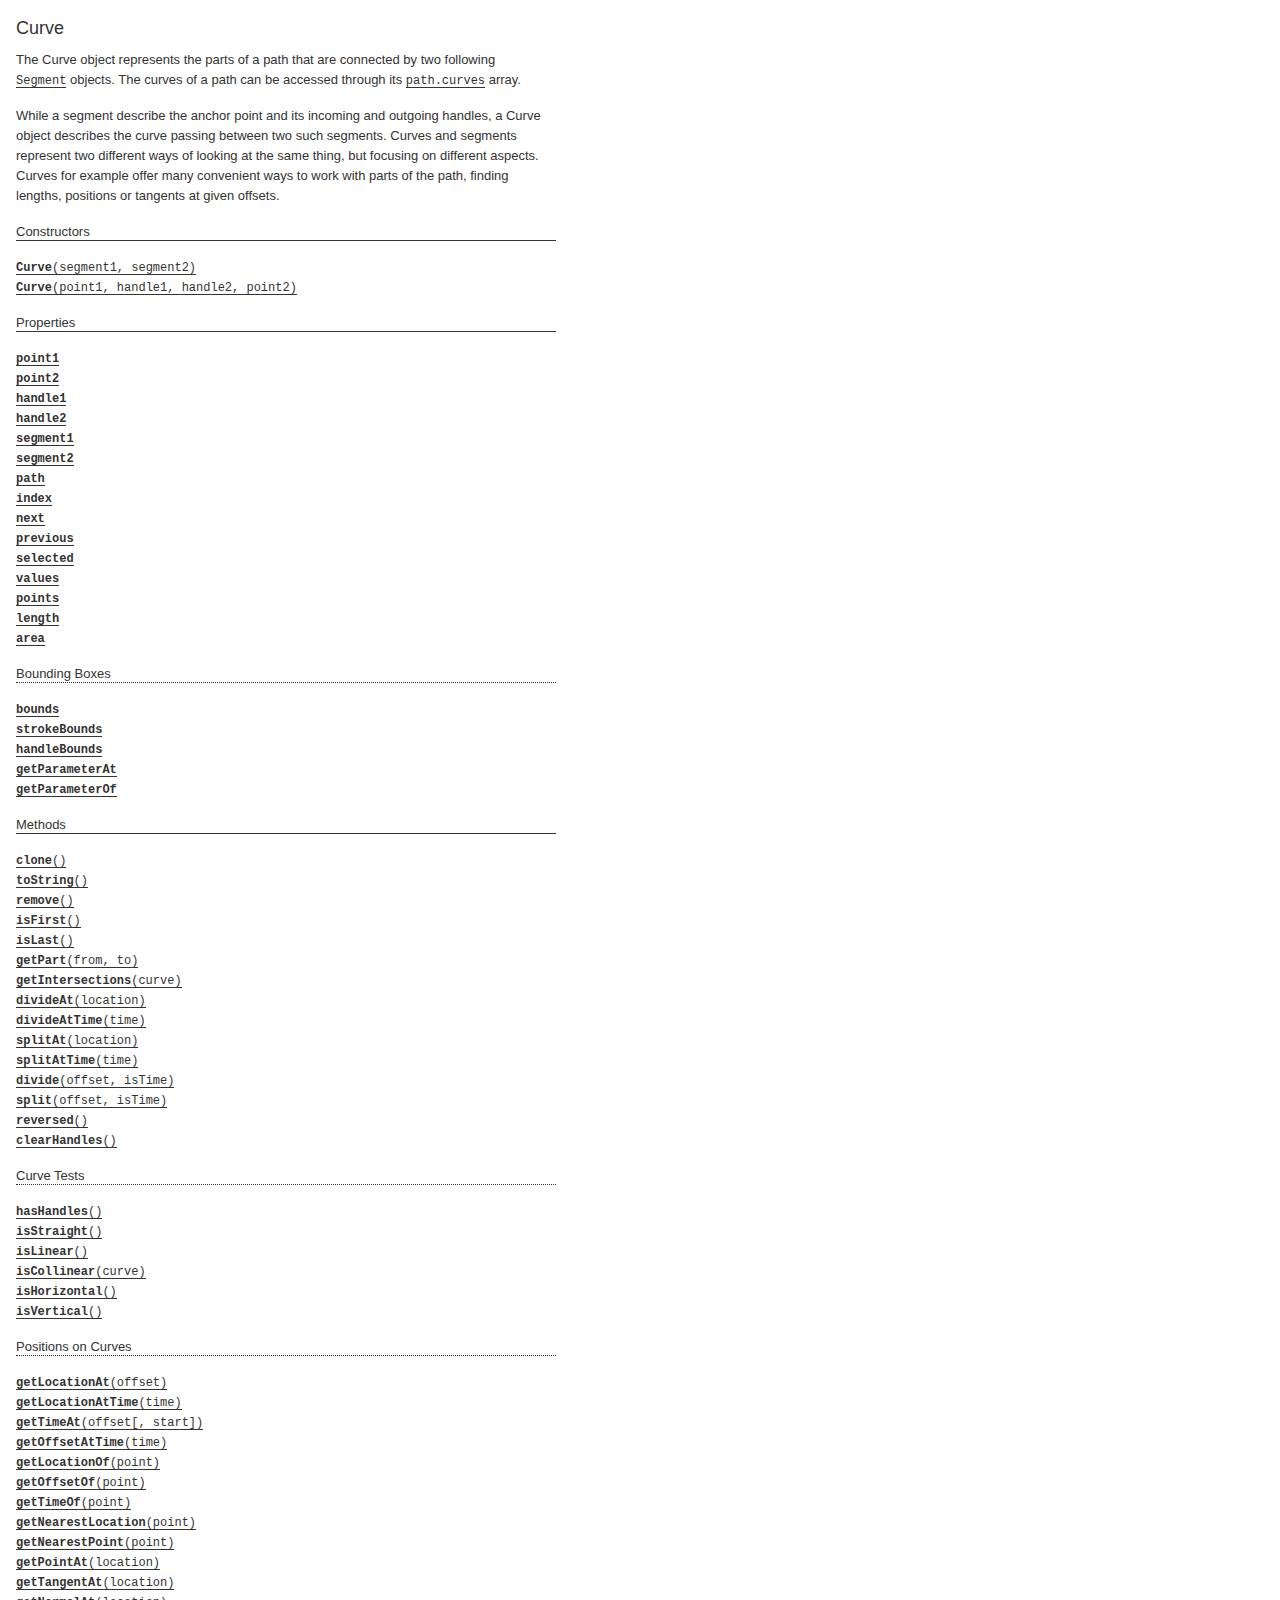
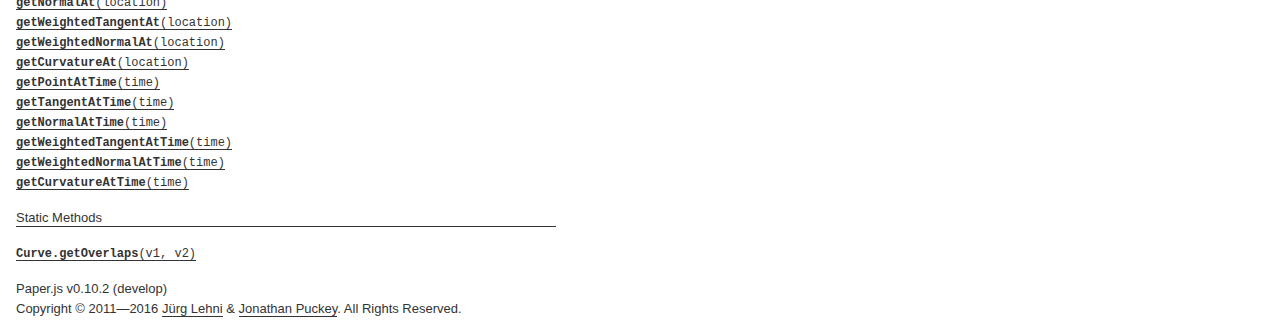
<file: paperHTML5/docs/classes/Curve.html>
<!DOCTYPE html>
<html>
<head>
<meta charset="UTF-8">
<title>Curve</title>
<base target="class-frame">
<link href="../assets/css/docs.css" rel="stylesheet" type="text/css">
<script src="../assets/js/paper.js"></script>
<script src="../assets/js/jquery.js"></script>
<script src="../assets/js/codemirror.js"></script>
<script src="../assets/js/docs.js"></script>
</head>
<body>
<article class="reference"> 
<div class="reference-class">
<h1>Curve</h1>

<p>The Curve object represents the parts of a path that are connected by two following <a href="../classes/Segment.html"><tt>Segment</tt></a> objects. The curves of a path can be accessed through its <a href="../classes/Path.html#curves"><tt>path.curves</tt></a> array.</p>
<p>While a segment describe the anchor point and its incoming and outgoing handles, a Curve object describes the curve passing between two such segments. Curves and segments represent two different ways of looking at the same thing, but focusing on different aspects. Curves for example offer many convenient ways to work with parts of the path, finding lengths, positions or tangents at given offsets.</p>

</div>

<!-- =============================== constructors ========================== -->
<div class="reference-members">
	<h2>Constructors</h2>
	
		
<div id="curve-segment1-segment2" class="member">
<div class="member-link">
<a name="curve-segment1-segment2" href="#curve-segment1-segment2"><tt><b>Curve</b>(segment1, segment2)</tt></a>
</div>
<div class="member-description hidden">
<div class="member-text">
    <p>Creates a new curve object.</p>
    
    
<ul class="member-list">
	<h4>Parameters:</h4>
	
	<li>
<tt>segment1:</tt> 
<a href="../classes/Segment.html"><tt>Segment</tt></a>


</li>
	
	<li>
<tt>segment2:</tt> 
<a href="../classes/Segment.html"><tt>Segment</tt></a>


</li>
	
</ul>

    
	<ul class="member-list">
		<h4>Returns:</h4>
		
			<li>
<tt><a href="../classes/Curve.html"><tt>Curve</tt></a></tt>
</li>
		
	</ul>

    
    
</div>
</div>
</div>
	
		
<div id="curve-point1-handle1-handle2-point2" class="member">
<div class="member-link">
<a name="curve-point1-handle1-handle2-point2" href="#curve-point1-handle1-handle2-point2"><tt><b>Curve</b>(point1, handle1, handle2, point2)</tt></a>
</div>
<div class="member-description hidden">
<div class="member-text">
    <p>Creates a new curve object.</p>
    
    
<ul class="member-list">
	<h4>Parameters:</h4>
	
	<li>
<tt>point1:</tt> 
<a href="../classes/Point.html"><tt>Point</tt></a>


</li>
	
	<li>
<tt>handle1:</tt> 
<a href="../classes/Point.html"><tt>Point</tt></a>


</li>
	
	<li>
<tt>handle2:</tt> 
<a href="../classes/Point.html"><tt>Point</tt></a>


</li>
	
	<li>
<tt>point2:</tt> 
<a href="../classes/Point.html"><tt>Point</tt></a>


</li>
	
</ul>

    
	<ul class="member-list">
		<h4>Returns:</h4>
		
			<li>
<tt><a href="../classes/Curve.html"><tt>Curve</tt></a></tt>
</li>
		
	</ul>

    
    
</div>
</div>
</div>
	
</div>





<!-- ================================ properties =========================== -->
	<div class="reference-members">
		<h2>Properties</h2>
		
			
<div id="point1" class="member">
<div class="member-link">
<a name="point1" href="#point1"><tt><b>point1</b></tt></a>
</div>
<div class="member-description hidden">

<div class="member-text">
	<p>The first anchor point of the curve.</p>
	
	
	
	<ul class="member-list">
		<h4>Type:</h4>
		<li>
			<a href="../classes/Point.html"><tt>Point</tt></a>
		</li>
	</ul>
    
	
	
</div>

</div>
</div>
		
			
<div id="point2" class="member">
<div class="member-link">
<a name="point2" href="#point2"><tt><b>point2</b></tt></a>
</div>
<div class="member-description hidden">

<div class="member-text">
	<p>The second anchor point of the curve.</p>
	
	
	
	<ul class="member-list">
		<h4>Type:</h4>
		<li>
			<a href="../classes/Point.html"><tt>Point</tt></a>
		</li>
	</ul>
    
	
	
</div>

</div>
</div>
		
			
<div id="handle1" class="member">
<div class="member-link">
<a name="handle1" href="#handle1"><tt><b>handle1</b></tt></a>
</div>
<div class="member-description hidden">

<div class="member-text">
	<p>The handle point that describes the tangent in the first anchor point.</p>
	
	
	
	<ul class="member-list">
		<h4>Type:</h4>
		<li>
			<a href="../classes/Point.html"><tt>Point</tt></a>
		</li>
	</ul>
    
	
	
</div>

</div>
</div>
		
			
<div id="handle2" class="member">
<div class="member-link">
<a name="handle2" href="#handle2"><tt><b>handle2</b></tt></a>
</div>
<div class="member-description hidden">

<div class="member-text">
	<p>The handle point that describes the tangent in the second anchor point.</p>
	
	
	
	<ul class="member-list">
		<h4>Type:</h4>
		<li>
			<a href="../classes/Point.html"><tt>Point</tt></a>
		</li>
	</ul>
    
	
	
</div>

</div>
</div>
		
			
<div id="segment1" class="member">
<div class="member-link">
<a name="segment1" href="#segment1"><tt><b>segment1</b></tt></a>
</div>
<div class="member-description hidden">

<div class="member-text">
	<p>The first segment of the curve.</p>
	
		<p>Read only.</p>
	
	
	
	<ul class="member-list">
		<h4>Type:</h4>
		<li>
			<a href="../classes/Segment.html"><tt>Segment</tt></a>
		</li>
	</ul>
    
	
	
</div>

</div>
</div>
		
			
<div id="segment2" class="member">
<div class="member-link">
<a name="segment2" href="#segment2"><tt><b>segment2</b></tt></a>
</div>
<div class="member-description hidden">

<div class="member-text">
	<p>The second segment of the curve.</p>
	
		<p>Read only.</p>
	
	
	
	<ul class="member-list">
		<h4>Type:</h4>
		<li>
			<a href="../classes/Segment.html"><tt>Segment</tt></a>
		</li>
	</ul>
    
	
	
</div>

</div>
</div>
		
			
<div id="path" class="member">
<div class="member-link">
<a name="path" href="#path"><tt><b>path</b></tt></a>
</div>
<div class="member-description hidden">

<div class="member-text">
	<p>The path that the curve belongs to.</p>
	
		<p>Read only.</p>
	
	
	
	<ul class="member-list">
		<h4>Type:</h4>
		<li>
			<a href="../classes/Path.html"><tt>Path</tt></a>
		</li>
	</ul>
    
	
	
</div>

</div>
</div>
		
			
<div id="index" class="member">
<div class="member-link">
<a name="index" href="#index"><tt><b>index</b></tt></a>
</div>
<div class="member-description hidden">

<div class="member-text">
	<p>The index of the curve in the <a href="../classes/Path.html#curves"><tt>path.curves</tt></a> array.</p>
	
		<p>Read only.</p>
	
	
	
	<ul class="member-list">
		<h4>Type:</h4>
		<li>
			<tt>Number</tt>
		</li>
	</ul>
    
	
	
</div>

</div>
</div>
		
			
<div id="next" class="member">
<div class="member-link">
<a name="next" href="#next"><tt><b>next</b></tt></a>
</div>
<div class="member-description hidden">

<div class="member-text">
	<p>The next curve in the <a href="../classes/Path.html#curves"><tt>path.curves</tt></a> array that the curve belongs to.</p>
	
		<p>Read only.</p>
	
	
	
	<ul class="member-list">
		<h4>Type:</h4>
		<li>
			<a href="../classes/Curve.html"><tt>Curve</tt></a>
		</li>
	</ul>
    
	
	
</div>

</div>
</div>
		
			
<div id="previous" class="member">
<div class="member-link">
<a name="previous" href="#previous"><tt><b>previous</b></tt></a>
</div>
<div class="member-description hidden">

<div class="member-text">
	<p>The previous curve in the <a href="../classes/Path.html#curves"><tt>path.curves</tt></a> array that the curve belongs to.</p>
	
		<p>Read only.</p>
	
	
	
	<ul class="member-list">
		<h4>Type:</h4>
		<li>
			<a href="../classes/Curve.html"><tt>Curve</tt></a>
		</li>
	</ul>
    
	
	
</div>

</div>
</div>
		
			
<div id="selected" class="member">
<div class="member-link">
<a name="selected" href="#selected"><tt><b>selected</b></tt></a>
</div>
<div class="member-description hidden">

<div class="member-text">
	<p>Specifies whether the points and handles of the curve are selected.</p>
	
	
	
	<ul class="member-list">
		<h4>Type:</h4>
		<li>
			<tt>Boolean</tt>
		</li>
	</ul>
    
	
	
</div>

</div>
</div>
		
			
<div id="values-matrix" class="member">
<div class="member-link">
<a name="values-matrix" href="#values-matrix"><tt><b>values</b></tt></a>
</div>
<div class="member-description hidden">

<div class="member-text">
	<p>An array of 8 float values, describing this curve&rsquo;s geometry in four absolute x/y pairs (point1, handle1, handle2, point2). This format is used internally for efficient processing of curve geometries, e.g. when calculating intersections or bounds.</p>
<p>Note that the handles are converted to absolute coordinates.</p>
	
		<p>Read only.</p>
	
	
	
	<ul class="member-list">
		<h4>Type:</h4>
		<li>
			<tt>Number</tt>
		</li>
	</ul>
    
	
	
</div>

</div>
</div>
		
			
<div id="points" class="member">
<div class="member-link">
<a name="points" href="#points"><tt><b>points</b></tt></a>
</div>
<div class="member-description hidden">

<div class="member-text">
	<p>An array of 4 point objects, describing this curve&rsquo;s geometry in absolute coordinates (point1, handle1, handle2, point2).</p>
<p>Note that the handles are converted to absolute coordinates.</p>
	
		<p>Read only.</p>
	
	
	
	<ul class="member-list">
		<h4>Type:</h4>
		<li>
			Array of <a href="../classes/Point.html"><tt>Point</tt></a> objects
		</li>
	</ul>
    
	
	
</div>

</div>
</div>
		
			
<div id="length" class="member">
<div class="member-link">
<a name="length" href="#length"><tt><b>length</b></tt></a>
</div>
<div class="member-description hidden">

<div class="member-text">
	<p>The approximated length of the curve.</p>
	
		<p>Read only.</p>
	
	
	
	<ul class="member-list">
		<h4>Type:</h4>
		<li>
			<tt>Number</tt>
		</li>
	</ul>
    
	
	
</div>

</div>
</div>
		
			
<div id="area" class="member">
<div class="member-link">
<a name="area" href="#area"><tt><b>area</b></tt></a>
</div>
<div class="member-description hidden">

<div class="member-text">
	<p>The area that the curve&rsquo;s geometry is covering.</p>
	
		<p>Read only.</p>
	
	
	
	<ul class="member-list">
		<h4>Type:</h4>
		<li>
			<tt>Number</tt>
		</li>
	</ul>
    
	
	
</div>

</div>
</div>
		
			
	<h3>Bounding Boxes</h3>

<div id="bounds" class="member">
<div class="member-link">
<a name="bounds" href="#bounds"><tt><b>bounds</b></tt></a>
</div>
<div class="member-description hidden">

<div class="member-text">
	<p>The bounding rectangle of the curve excluding stroke width.</p>
	
	
	
	<ul class="member-list">
		<h4>Type:</h4>
		<li>
			<a href="../classes/Rectangle.html"><tt>Rectangle</tt></a>
		</li>
	</ul>
    
	
	
</div>

</div>
</div>
		
			
<div id="strokebounds" class="member">
<div class="member-link">
<a name="strokebounds" href="#strokebounds"><tt><b>strokeBounds</b></tt></a>
</div>
<div class="member-description hidden">

<div class="member-text">
	<p>The bounding rectangle of the curve including stroke width.</p>
	
	
	
	<ul class="member-list">
		<h4>Type:</h4>
		<li>
			<a href="../classes/Rectangle.html"><tt>Rectangle</tt></a>
		</li>
	</ul>
    
	
	
</div>

</div>
</div>
		
			
<div id="handlebounds" class="member">
<div class="member-link">
<a name="handlebounds" href="#handlebounds"><tt><b>handleBounds</b></tt></a>
</div>
<div class="member-description hidden">

<div class="member-text">
	<p>The bounding rectangle of the curve including handles.</p>
	
	
	
	<ul class="member-list">
		<h4>Type:</h4>
		<li>
			<a href="../classes/Rectangle.html"><tt>Rectangle</tt></a>
		</li>
	</ul>
    
	
	
</div>

</div>
</div>
		
			
<div id="getparameterat" class="member">
<div class="member-link">
<a name="getparameterat" href="#getparameterat"><tt><b>getParameterAt</b></tt></a>
</div>
<div class="member-description hidden">

</div>
</div>
		
			
<div id="getparameterof" class="member">
<div class="member-link">
<a name="getparameterof" href="#getparameterof"><tt><b>getParameterOf</b></tt></a>
</div>
<div class="member-description hidden">

</div>
</div>
		
	</div>





<!-- ============================== methods ================================ -->
	<div class="reference-members">
		<h2>Methods</h2>
		
	
<div id="clone" class="member">
<div class="member-link">
<a name="clone" href="#clone"><tt><b>clone</b>()</tt></a>
</div>
<div class="member-description hidden">
<div class="member-text">
	<p>Returns a copy of the curve.</p>
    
	
	
	<ul class="member-list">
		<h4>Returns:</h4>
		
			<li>
<tt><a href="../classes/Curve.html"><tt>Curve</tt></a></tt>
</li>
		
	</ul>

	
	
</div>
</div>
</div>

	
<div id="tostring" class="member">
<div class="member-link">
<a name="tostring" href="#tostring"><tt><b>toString</b>()</tt></a>
</div>
<div class="member-description hidden">
<div class="member-text">
	
    
	
	
	<ul class="member-list">
		<h4>Returns:</h4>
		
			<li>
<tt><tt>String</tt></tt>&nbsp;&mdash;&nbsp;a string representation of the curve
</li>
		
	</ul>

	
	
</div>
</div>
</div>

	
<div id="remove" class="member">
<div class="member-link">
<a name="remove" href="#remove"><tt><b>remove</b>()</tt></a>
</div>
<div class="member-description hidden">
<div class="member-text">
	<p>Removes the curve from the path that it belongs to, by removing its second segment and merging its handle with the first segment.</p>
    
	
	
	<ul class="member-list">
		<h4>Returns:</h4>
		
			<li>
<tt><tt>Boolean</tt></tt>&nbsp;&mdash;&nbsp;<tt>true</tt> if the curve was removed, <tt>false</tt> otherwise
</li>
		
	</ul>

	
	
</div>
</div>
</div>

	
<div id="isfirst" class="member">
<div class="member-link">
<a name="isfirst" href="#isfirst"><tt><b>isFirst</b>()</tt></a>
</div>
<div class="member-description hidden">
<div class="member-text">
	<p>Checks if the this is the first curve in the <a href="../classes/Path.html#curves"><tt>path.curves</tt></a> array.</p>
    
	
	
	<ul class="member-list">
		<h4>Returns:</h4>
		
			<li>
<tt><tt>Boolean</tt></tt>&nbsp;&mdash;&nbsp;<tt>true</tt> if this is the first curve, <tt>false</tt> otherwise
</li>
		
	</ul>

	
	
</div>
</div>
</div>

	
<div id="islast" class="member">
<div class="member-link">
<a name="islast" href="#islast"><tt><b>isLast</b>()</tt></a>
</div>
<div class="member-description hidden">
<div class="member-text">
	<p>Checks if the this is the last curve in the <a href="../classes/Path.html#curves"><tt>path.curves</tt></a> array.</p>
    
	
	
	<ul class="member-list">
		<h4>Returns:</h4>
		
			<li>
<tt><tt>Boolean</tt></tt>&nbsp;&mdash;&nbsp;<tt>true</tt> if this is the last curve, <tt>false</tt> otherwise
</li>
		
	</ul>

	
	
</div>
</div>
</div>

	
<div id="getpart-from-to" class="member">
<div class="member-link">
<a name="getpart-from-to" href="#getpart-from-to"><tt><b>getPart</b>(from, to)</tt></a>
</div>
<div class="member-description hidden">
<div class="member-text">
	<p>Creates a new curve as a sub-curve from this curve, its range defined by the given curve-time parameters. If <code>from</code> is larger than <code>to</code>, then the resulting curve will have its direction reversed.</p>
    
	
<ul class="member-list">
	<h4>Parameters:</h4>
	
	<li>
<tt>from:</tt> 
<tt>Number</tt>
&mdash;&nbsp;the curve-time parameter at which the sub-curve starts

</li>
	
	<li>
<tt>to:</tt> 
<tt>Number</tt>
&mdash;&nbsp;the curve-time parameter at which the sub-curve ends

</li>
	
</ul>

	
	<ul class="member-list">
		<h4>Returns:</h4>
		
			<li>
<tt><a href="../classes/Curve.html"><tt>Curve</tt></a></tt>&nbsp;&mdash;&nbsp;the newly create sub-curve
</li>
		
	</ul>

	
	
</div>
</div>
</div>

	
<div id="getintersections-curve" class="member">
<div class="member-link">
<a name="getintersections-curve" href="#getintersections-curve"><tt><b>getIntersections</b>(curve)</tt></a>
</div>
<div class="member-description hidden">
<div class="member-text">
	<p>Returns all intersections between two <a href="../classes/Curve.html"><tt>Curve</tt></a> objects as an array of <a href="../classes/CurveLocation.html"><tt>CurveLocation</tt></a> objects.</p>
    
	
<ul class="member-list">
	<h4>Parameters:</h4>
	
	<li>
<tt>curve:</tt> 
<a href="../classes/Curve.html"><tt>Curve</tt></a>
&mdash;&nbsp;the other curve to find the intersections with (if  the curve itself or <code>null</code> is passed, the self intersection of the  curve is returned, if it exists)

</li>
	
</ul>

	
	<ul class="member-list">
		<h4>Returns:</h4>
		
			<li>
<tt>Array of <a href="../classes/CurveLocation.html"><tt>CurveLocation</tt></a> objects</tt>&nbsp;&mdash;&nbsp;the locations of all intersections between the  curves
</li>
		
	</ul>

	
	
</div>
</div>
</div>

	
<div id="divideat-location" class="member">
<div class="member-link">
<a name="divideat-location" href="#divideat-location"><tt><b>divideAt</b>(location)</tt></a>
</div>
<div class="member-description hidden">
<div class="member-text">
	<p>Divides the curve into two curves at the given offset. The curve itself is modified and becomes the first part, the second part is returned as a new curve. If the modified curve belongs to a path item, the second part is also added to the path.</p>
    
	
<ul class="member-list">
	<h4>Parameters:</h4>
	
	<li>
<tt>location:</tt> 
<tt>Number</tt>⟋<a href="../classes/CurveLocation.html"><tt>CurveLocation</tt></a>
&mdash;&nbsp;the offset or location on the  curve at which to divide

</li>
	
</ul>

	
	<ul class="member-list">
		<h4>Returns:</h4>
		
			<li>
<tt><a href="../classes/Curve.html"><tt>Curve</tt></a></tt>&nbsp;&mdash;&nbsp;the second part of the divided curve, if the offset is  within the valid range, {code null} otherwise.
</li>
		
	</ul>

	
	<ul class="member-list">
		<h4>See also:</h4>
		
			<li><tt><a href="../classes/Curve.html#divideattime-time"><tt>divideAtTime(time)</tt></a></tt></li>
		
	</ul>

	
</div>
</div>
</div>

	
<div id="divideattime-time" class="member">
<div class="member-link">
<a name="divideattime-time" href="#divideattime-time"><tt><b>divideAtTime</b>(time)</tt></a>
</div>
<div class="member-description hidden">
<div class="member-text">
	<p>Divides the curve into two curves at the given curve-time parameter. The curve itself is modified and becomes the first part, the second part is returned as a new curve. If the modified curve belongs to a path item, the second part is also added to the path.</p>
    
	
<ul class="member-list">
	<h4>Parameters:</h4>
	
	<li>
<tt>time:</tt> 
<tt>Number</tt>
&mdash;&nbsp;the curve-time parameter on the curve at which to  divide

</li>
	
</ul>

	
	<ul class="member-list">
		<h4>Returns:</h4>
		
			<li>
<tt><a href="../classes/Curve.html"><tt>Curve</tt></a></tt>&nbsp;&mdash;&nbsp;the second part of the divided curve, if the offset is  within the valid range, {code null} otherwise.
</li>
		
	</ul>

	
	<ul class="member-list">
		<h4>See also:</h4>
		
			<li><tt><a href="../classes/Curve.html#divideat-offset"><tt>divideAt(offset)</tt></a></tt></li>
		
	</ul>

	
</div>
</div>
</div>

	
<div id="splitat-location" class="member">
<div class="member-link">
<a name="splitat-location" href="#splitat-location"><tt><b>splitAt</b>(location)</tt></a>
</div>
<div class="member-description hidden">
<div class="member-text">
	<p>Splits the path this curve belongs to at the given offset. After splitting, the path will be open. If the path was open already, splitting will result in two paths.</p>
    
	
<ul class="member-list">
	<h4>Parameters:</h4>
	
	<li>
<tt>location:</tt> 
<tt>Number</tt>⟋<a href="../classes/CurveLocation.html"><tt>CurveLocation</tt></a>
&mdash;&nbsp;the offset or location on the  curve at which to split

</li>
	
</ul>

	
	<ul class="member-list">
		<h4>Returns:</h4>
		
			<li>
<tt><a href="../classes/Path.html"><tt>Path</tt></a></tt>&nbsp;&mdash;&nbsp;the newly created path after splitting, if any
</li>
		
	</ul>

	
	<ul class="member-list">
		<h4>See also:</h4>
		
			<li><tt><a href="../classes/Path.html#splitat-offset"><tt>path.splitAt(offset)</tt></a></tt></li>
		
	</ul>

	
</div>
</div>
</div>

	
<div id="splitattime-time" class="member">
<div class="member-link">
<a name="splitattime-time" href="#splitattime-time"><tt><b>splitAtTime</b>(time)</tt></a>
</div>
<div class="member-description hidden">
<div class="member-text">
	<p>Splits the path this curve belongs to at the given offset. After splitting, the path will be open. If the path was open already, splitting will result in two paths.</p>
    
	
<ul class="member-list">
	<h4>Parameters:</h4>
	
	<li>
<tt>time:</tt> 
<tt>Number</tt>
&mdash;&nbsp;the curve-time parameter on the curve at which to  split

</li>
	
</ul>

	
	<ul class="member-list">
		<h4>Returns:</h4>
		
			<li>
<tt><a href="../classes/Path.html"><tt>Path</tt></a></tt>&nbsp;&mdash;&nbsp;the newly created path after splitting, if any
</li>
		
	</ul>

	
	<ul class="member-list">
		<h4>See also:</h4>
		
			<li><tt><a href="../classes/Path.html#splitat-offset"><tt>path.splitAt(offset)</tt></a></tt></li>
		
	</ul>

	
</div>
</div>
</div>

	
<div id="divide-offset-isTime" class="member">
<div class="member-link">
<a name="divide-offset-isTime" href="#divide-offset-isTime"><tt><b>divide</b>(offset, isTime)</tt></a>
</div>
<div class="member-description hidden">
<div class="member-text">
	
    
	
<ul class="member-list">
	<h4>Parameters:</h4>
	
	<li>
<tt>offset:</tt> 



</li>
	
	<li>
<tt>isTime:</tt> 



</li>
	
</ul>

	
	
	
</div>
</div>
</div>

	
<div id="split-offset-isTime" class="member">
<div class="member-link">
<a name="split-offset-isTime" href="#split-offset-isTime"><tt><b>split</b>(offset, isTime)</tt></a>
</div>
<div class="member-description hidden">
<div class="member-text">
	
    
	
<ul class="member-list">
	<h4>Parameters:</h4>
	
	<li>
<tt>offset:</tt> 



</li>
	
	<li>
<tt>isTime:</tt> 



</li>
	
</ul>

	
	
	
</div>
</div>
</div>

	
<div id="reversed" class="member">
<div class="member-link">
<a name="reversed" href="#reversed"><tt><b>reversed</b>()</tt></a>
</div>
<div class="member-description hidden">
<div class="member-text">
	<p>Returns a reversed version of the curve, without modifying the curve itself.</p>
    
	
	
	<ul class="member-list">
		<h4>Returns:</h4>
		
			<li>
<tt><a href="../classes/Curve.html"><tt>Curve</tt></a></tt>&nbsp;&mdash;&nbsp;a reversed version of the curve
</li>
		
	</ul>

	
	
</div>
</div>
</div>

	
<div id="clearhandles" class="member">
<div class="member-link">
<a name="clearhandles" href="#clearhandles"><tt><b>clearHandles</b>()</tt></a>
</div>
<div class="member-description hidden">
<div class="member-text">
	<p>Clears the curve&rsquo;s handles by setting their coordinates to zero, turning the curve into a straight line.</p>
    
	
	
	
	
</div>
</div>
</div>

	
<h3>Curve Tests</h3>

<div id="hashandles" class="member">
<div class="member-link">
<a name="hashandles" href="#hashandles"><tt><b>hasHandles</b>()</tt></a>
</div>
<div class="member-description hidden">
<div class="member-text">
	<p>Checks if this curve has any curve handles set.</p>
    
	
	
	<ul class="member-list">
		<h4>Returns:</h4>
		
			<li>
<tt><tt>Boolean</tt></tt>&nbsp;&mdash;&nbsp;<tt>true</tt> if the curve has handles set, <tt>false</tt> otherwise
</li>
		
	</ul>

	
	<ul class="member-list">
		<h4>See also:</h4>
		
			<li><tt><a href="../classes/Curve.html#handle1"><tt>curve.handle1</tt></a></tt></li>
		
			<li><tt><a href="../classes/Curve.html#handle2"><tt>curve.handle2</tt></a></tt></li>
		
			<li><tt><a href="../classes/Segment.html#hashandles"><tt>segment.hasHandles</tt></a>()</tt></li>
		
			<li><tt><a href="../classes/Path.html#hashandles"><tt>path.hasHandles</tt></a>()</tt></li>
		
	</ul>

	
</div>
</div>
</div>

	
<div id="isstraight" class="member">
<div class="member-link">
<a name="isstraight" href="#isstraight"><tt><b>isStraight</b>()</tt></a>
</div>
<div class="member-description hidden">
<div class="member-text">
	<p>Checks if this curve appears as a straight line. This can mean that it has no handles defined, or that the handles run collinear with the line that connects the curve&rsquo;s start and end point, not falling outside of the line.</p>
    
	
	
	<ul class="member-list">
		<h4>Returns:</h4>
		
			<li>
<tt><tt>Boolean</tt></tt>&nbsp;&mdash;&nbsp;<tt>true</tt> if the curve is straight, <tt>false</tt> otherwise
</li>
		
	</ul>

	
	
</div>
</div>
</div>

	
<div id="islinear" class="member">
<div class="member-link">
<a name="islinear" href="#islinear"><tt><b>isLinear</b>()</tt></a>
</div>
<div class="member-description hidden">
<div class="member-text">
	<p>Checks if this curve is parametrically linear, meaning that it is straight and its handles are positioned at 1/3 and 2/3 of the total length of the curve.</p>
    
	
	
	<ul class="member-list">
		<h4>Returns:</h4>
		
			<li>
<tt><tt>Boolean</tt></tt>&nbsp;&mdash;&nbsp;<tt>true</tt> if the curve is parametrically linear, <tt>false</tt> otherwise
</li>
		
	</ul>

	
	
</div>
</div>
</div>

	
<div id="iscollinear-curve" class="member">
<div class="member-link">
<a name="iscollinear-curve" href="#iscollinear-curve"><tt><b>isCollinear</b>(curve)</tt></a>
</div>
<div class="member-description hidden">
<div class="member-text">
	<p>Checks if the the two curves describe straight lines that are collinear, meaning they run in parallel.</p>
    
	
<ul class="member-list">
	<h4>Parameters:</h4>
	
	<li>
<tt>curve:</tt> 
<a href="../classes/Curve.html"><tt>Curve</tt></a>
&mdash;&nbsp;the other curve to check against

</li>
	
</ul>

	
	<ul class="member-list">
		<h4>Returns:</h4>
		
			<li>
<tt><tt>Boolean</tt></tt>&nbsp;&mdash;&nbsp;<tt>true</tt> if the two lines are collinear, <tt>false</tt> otherwise
</li>
		
	</ul>

	
	
</div>
</div>
</div>

	
<div id="ishorizontal" class="member">
<div class="member-link">
<a name="ishorizontal" href="#ishorizontal"><tt><b>isHorizontal</b>()</tt></a>
</div>
<div class="member-description hidden">
<div class="member-text">
	<p>Checks if the curve is a straight horizontal line.</p>
    
	
	
	<ul class="member-list">
		<h4>Returns:</h4>
		
			<li>
<tt><tt>Boolean</tt></tt>&nbsp;&mdash;&nbsp;<tt>true</tt> if the line is horizontal, <tt>false</tt> otherwise
</li>
		
	</ul>

	
	
</div>
</div>
</div>

	
<div id="isvertical" class="member">
<div class="member-link">
<a name="isvertical" href="#isvertical"><tt><b>isVertical</b>()</tt></a>
</div>
<div class="member-description hidden">
<div class="member-text">
	<p>Checks if the curve is a straight vertical line.</p>
    
	
	
	<ul class="member-list">
		<h4>Returns:</h4>
		
			<li>
<tt><tt>Boolean</tt></tt>&nbsp;&mdash;&nbsp;<tt>true</tt> if the line is vertical, <tt>false</tt> otherwise
</li>
		
	</ul>

	
	
</div>
</div>
</div>

	
<h3>Positions on Curves</h3>

<div id="getlocationat-offset" class="member">
<div class="member-link">
<a name="getlocationat-offset" href="#getlocationat-offset"><tt><b>getLocationAt</b>(offset)</tt></a>
</div>
<div class="member-description hidden">
<div class="member-text">
	<p>Calculates the curve location at the specified offset on the curve.</p>
    
	
<ul class="member-list">
	<h4>Parameters:</h4>
	
	<li>
<tt>offset:</tt> 
<tt>Number</tt>
&mdash;&nbsp;the offset on the curve

</li>
	
</ul>

	
	<ul class="member-list">
		<h4>Returns:</h4>
		
			<li>
<tt><a href="../classes/CurveLocation.html"><tt>CurveLocation</tt></a></tt>&nbsp;&mdash;&nbsp;the curve location at the specified the offset
</li>
		
	</ul>

	
	
</div>
</div>
</div>

	
<div id="getlocationattime-time" class="member">
<div class="member-link">
<a name="getlocationattime-time" href="#getlocationattime-time"><tt><b>getLocationAtTime</b>(time)</tt></a>
</div>
<div class="member-description hidden">
<div class="member-text">
	<p>Calculates the curve location at the specified curve-time parameter on the curve.</p>
    
	
<ul class="member-list">
	<h4>Parameters:</h4>
	
	<li>
<tt>time:</tt> 
<tt>Number</tt>
&mdash;&nbsp;the curve-time parameter on the curve

</li>
	
</ul>

	
	<ul class="member-list">
		<h4>Returns:</h4>
		
			<li>
<tt><a href="../classes/CurveLocation.html"><tt>CurveLocation</tt></a></tt>&nbsp;&mdash;&nbsp;the curve location at the specified the location
</li>
		
	</ul>

	
	
</div>
</div>
</div>

	
<div id="gettimeat-offset" class="member">
<div class="member-link">
<a name="gettimeat-offset" href="#gettimeat-offset"><tt><b>getTimeAt</b>(offset[, start])</tt></a>
</div>
<div class="member-description hidden">
<div class="member-text">
	<p>Calculates the curve-time parameter of the specified offset on the path, relative to the provided start parameter. If offset is a negative value, the parameter is searched to the left of the start parameter. If no start parameter is provided, a default of <code>0</code> for positive values of <code>offset</code> and <code>1</code> for negative values of <code>offset</code>.</p>
    
	
<ul class="member-list">
	<h4>Parameters:</h4>
	
	<li>
<tt>offset:</tt> 
<tt>Number</tt>
&mdash;&nbsp;the offset at which to find the curve-time, in  curve length units

</li>
	
	<li>
<tt>start:</tt> 
<tt>Number</tt>
&mdash;&nbsp;the curve-time in relation to which the offset is  determined
&mdash;&nbsp;optional
</li>
	
</ul>

	
	<ul class="member-list">
		<h4>Returns:</h4>
		
			<li>
<tt><tt>Number</tt></tt>&nbsp;&mdash;&nbsp;the curve-time parameter at the specified location
</li>
		
	</ul>

	
	
</div>
</div>
</div>

	
<div id="getoffsetattime-time" class="member">
<div class="member-link">
<a name="getoffsetattime-time" href="#getoffsetattime-time"><tt><b>getOffsetAtTime</b>(time)</tt></a>
</div>
<div class="member-description hidden">
<div class="member-text">
	<p>Calculates the curve offset at the specified curve-time parameter on the curve.</p>
    
	
<ul class="member-list">
	<h4>Parameters:</h4>
	
	<li>
<tt>time:</tt> 
<tt>Number</tt>
&mdash;&nbsp;the curve-time parameter on the curve

</li>
	
</ul>

	
	<ul class="member-list">
		<h4>Returns:</h4>
		
			<li>
<tt><tt>Number</tt></tt>&nbsp;&mdash;&nbsp;the curve offset at the specified the location
</li>
		
	</ul>

	
	
</div>
</div>
</div>

	
<div id="getlocationof-point" class="member">
<div class="member-link">
<a name="getlocationof-point" href="#getlocationof-point"><tt><b>getLocationOf</b>(point)</tt></a>
</div>
<div class="member-description hidden">
<div class="member-text">
	<p>Returns the curve location of the specified point if it lies on the curve, <code>null</code> otherwise.</p>
    
	
<ul class="member-list">
	<h4>Parameters:</h4>
	
	<li>
<tt>point:</tt> 
<a href="../classes/Point.html"><tt>Point</tt></a>
&mdash;&nbsp;the point on the curve

</li>
	
</ul>

	
	<ul class="member-list">
		<h4>Returns:</h4>
		
			<li>
<tt><a href="../classes/CurveLocation.html"><tt>CurveLocation</tt></a></tt>&nbsp;&mdash;&nbsp;the curve location of the specified point
</li>
		
	</ul>

	
	
</div>
</div>
</div>

	
<div id="getoffsetof-point" class="member">
<div class="member-link">
<a name="getoffsetof-point" href="#getoffsetof-point"><tt><b>getOffsetOf</b>(point)</tt></a>
</div>
<div class="member-description hidden">
<div class="member-text">
	<p>Returns the length of the path from its beginning up to up to the specified point if it lies on the path, <code>null</code> otherwise.</p>
    
	
<ul class="member-list">
	<h4>Parameters:</h4>
	
	<li>
<tt>point:</tt> 
<a href="../classes/Point.html"><tt>Point</tt></a>
&mdash;&nbsp;the point on the path

</li>
	
</ul>

	
	<ul class="member-list">
		<h4>Returns:</h4>
		
			<li>
<tt><tt>Number</tt></tt>&nbsp;&mdash;&nbsp;the length of the path up to the specified point
</li>
		
	</ul>

	
	
</div>
</div>
</div>

	
<div id="gettimeof-point" class="member">
<div class="member-link">
<a name="gettimeof-point" href="#gettimeof-point"><tt><b>getTimeOf</b>(point)</tt></a>
</div>
<div class="member-description hidden">
<div class="member-text">
	<p>Returns the curve-time parameter of the specified point if it lies on the curve, <code>null</code> otherwise. Note that if there is more than one possible solution in a self-intersecting curve, the first found result is returned.</p>
    
	
<ul class="member-list">
	<h4>Parameters:</h4>
	
	<li>
<tt>point:</tt> 
<a href="../classes/Point.html"><tt>Point</tt></a>
&mdash;&nbsp;the point on the curve

</li>
	
</ul>

	
	<ul class="member-list">
		<h4>Returns:</h4>
		
			<li>
<tt><tt>Number</tt></tt>&nbsp;&mdash;&nbsp;the curve-time parameter of the specified point
</li>
		
	</ul>

	
	
</div>
</div>
</div>

	
<div id="getnearestlocation-point" class="member">
<div class="member-link">
<a name="getnearestlocation-point" href="#getnearestlocation-point"><tt><b>getNearestLocation</b>(point)</tt></a>
</div>
<div class="member-description hidden">
<div class="member-text">
	<p>Returns the nearest location on the curve to the specified point.</p>
    
	
<ul class="member-list">
	<h4>Parameters:</h4>
	
	<li>
<tt>point:</tt> 
<a href="../classes/Point.html"><tt>Point</tt></a>
&mdash;&nbsp;the point for which we search the nearest location

</li>
	
</ul>

	
	<ul class="member-list">
		<h4>Returns:</h4>
		
			<li>
<tt><a href="../classes/CurveLocation.html"><tt>CurveLocation</tt></a></tt>&nbsp;&mdash;&nbsp;the location on the curve that&rsquo;s the closest to the specified point
</li>
		
	</ul>

	
	
</div>
</div>
</div>

	
<div id="getnearestpoint-point" class="member">
<div class="member-link">
<a name="getnearestpoint-point" href="#getnearestpoint-point"><tt><b>getNearestPoint</b>(point)</tt></a>
</div>
<div class="member-description hidden">
<div class="member-text">
	<p>Returns the nearest point on the curve to the specified point.</p>
    
	
<ul class="member-list">
	<h4>Parameters:</h4>
	
	<li>
<tt>point:</tt> 
<a href="../classes/Point.html"><tt>Point</tt></a>
&mdash;&nbsp;the point for which we search the nearest point

</li>
	
</ul>

	
	<ul class="member-list">
		<h4>Returns:</h4>
		
			<li>
<tt><a href="../classes/Point.html"><tt>Point</tt></a></tt>&nbsp;&mdash;&nbsp;the point on the curve that&rsquo;s the closest to the specified point
</li>
		
	</ul>

	
	
</div>
</div>
</div>

	
<div id="getpointat-location" class="member">
<div class="member-link">
<a name="getpointat-location" href="#getpointat-location"><tt><b>getPointAt</b>(location)</tt></a>
</div>
<div class="member-description hidden">
<div class="member-text">
	<p>Calculates the point on the curve at the given location.</p>
    
	
<ul class="member-list">
	<h4>Parameters:</h4>
	
	<li>
<tt>location:</tt> 
<tt>Number</tt>⟋<a href="../classes/CurveLocation.html"><tt>CurveLocation</tt></a>
&mdash;&nbsp;the offset or location on the  curve

</li>
	
</ul>

	
	<ul class="member-list">
		<h4>Returns:</h4>
		
			<li>
<tt><a href="../classes/Point.html"><tt>Point</tt></a></tt>&nbsp;&mdash;&nbsp;the point on the curve at the given location
</li>
		
	</ul>

	
	
</div>
</div>
</div>

	
<div id="gettangentat-location" class="member">
<div class="member-link">
<a name="gettangentat-location" href="#gettangentat-location"><tt><b>getTangentAt</b>(location)</tt></a>
</div>
<div class="member-description hidden">
<div class="member-text">
	<p>Calculates the normalized tangent vector of the curve at the given location.</p>
    
	
<ul class="member-list">
	<h4>Parameters:</h4>
	
	<li>
<tt>location:</tt> 
<tt>Number</tt>⟋<a href="../classes/CurveLocation.html"><tt>CurveLocation</tt></a>
&mdash;&nbsp;the offset or location on the  curve

</li>
	
</ul>

	
	<ul class="member-list">
		<h4>Returns:</h4>
		
			<li>
<tt><a href="../classes/Point.html"><tt>Point</tt></a></tt>&nbsp;&mdash;&nbsp;the normalized tangent of the curve at the given location
</li>
		
	</ul>

	
	
</div>
</div>
</div>

	
<div id="getnormalat-location" class="member">
<div class="member-link">
<a name="getnormalat-location" href="#getnormalat-location"><tt><b>getNormalAt</b>(location)</tt></a>
</div>
<div class="member-description hidden">
<div class="member-text">
	<p>Calculates the normal vector of the curve at the given location.</p>
    
	
<ul class="member-list">
	<h4>Parameters:</h4>
	
	<li>
<tt>location:</tt> 
<tt>Number</tt>⟋<a href="../classes/CurveLocation.html"><tt>CurveLocation</tt></a>
&mdash;&nbsp;the offset or location on the  curve

</li>
	
</ul>

	
	<ul class="member-list">
		<h4>Returns:</h4>
		
			<li>
<tt><a href="../classes/Point.html"><tt>Point</tt></a></tt>&nbsp;&mdash;&nbsp;the normal of the curve at the given location
</li>
		
	</ul>

	
	
</div>
</div>
</div>

	
<div id="getweightedtangentat-location" class="member">
<div class="member-link">
<a name="getweightedtangentat-location" href="#getweightedtangentat-location"><tt><b>getWeightedTangentAt</b>(location)</tt></a>
</div>
<div class="member-description hidden">
<div class="member-text">
	<p>Calculates the weighted tangent vector of the curve at the given location, its length reflecting the curve velocity at that location.</p>
    
	
<ul class="member-list">
	<h4>Parameters:</h4>
	
	<li>
<tt>location:</tt> 
<tt>Number</tt>⟋<a href="../classes/CurveLocation.html"><tt>CurveLocation</tt></a>
&mdash;&nbsp;the offset or location on the  curve

</li>
	
</ul>

	
	<ul class="member-list">
		<h4>Returns:</h4>
		
			<li>
<tt><a href="../classes/Point.html"><tt>Point</tt></a></tt>&nbsp;&mdash;&nbsp;the weighted tangent of the curve at the given location
</li>
		
	</ul>

	
	
</div>
</div>
</div>

	
<div id="getweightednormalat-location" class="member">
<div class="member-link">
<a name="getweightednormalat-location" href="#getweightednormalat-location"><tt><b>getWeightedNormalAt</b>(location)</tt></a>
</div>
<div class="member-description hidden">
<div class="member-text">
	<p>Calculates the weighted normal vector of the curve at the given location, its length reflecting the curve velocity at that location.</p>
    
	
<ul class="member-list">
	<h4>Parameters:</h4>
	
	<li>
<tt>location:</tt> 
<tt>Number</tt>⟋<a href="../classes/CurveLocation.html"><tt>CurveLocation</tt></a>
&mdash;&nbsp;the offset or location on the  curve

</li>
	
</ul>

	
	<ul class="member-list">
		<h4>Returns:</h4>
		
			<li>
<tt><a href="../classes/Point.html"><tt>Point</tt></a></tt>&nbsp;&mdash;&nbsp;the weighted normal of the curve at the given location
</li>
		
	</ul>

	
	
</div>
</div>
</div>

	
<div id="getcurvatureat-location" class="member">
<div class="member-link">
<a name="getcurvatureat-location" href="#getcurvatureat-location"><tt><b>getCurvatureAt</b>(location)</tt></a>
</div>
<div class="member-description hidden">
<div class="member-text">
	<p>Calculates the curvature of the curve at the given location. Curvatures indicate how sharply a curve changes direction. A straight line has zero curvature, where as a circle has a constant curvature. The curve&rsquo;s radius at the given location is the reciprocal value of its curvature.</p>
    
	
<ul class="member-list">
	<h4>Parameters:</h4>
	
	<li>
<tt>location:</tt> 
<tt>Number</tt>⟋<a href="../classes/CurveLocation.html"><tt>CurveLocation</tt></a>
&mdash;&nbsp;the offset or location on the  curve

</li>
	
</ul>

	
	<ul class="member-list">
		<h4>Returns:</h4>
		
			<li>
<tt><tt>Number</tt></tt>&nbsp;&mdash;&nbsp;the curvature of the curve at the given location
</li>
		
	</ul>

	
	
</div>
</div>
</div>

	
<div id="getpointattime-time" class="member">
<div class="member-link">
<a name="getpointattime-time" href="#getpointattime-time"><tt><b>getPointAtTime</b>(time)</tt></a>
</div>
<div class="member-description hidden">
<div class="member-text">
	<p>Calculates the point on the curve at the given location.</p>
    
	
<ul class="member-list">
	<h4>Parameters:</h4>
	
	<li>
<tt>time:</tt> 
<tt>Number</tt>
&mdash;&nbsp;the curve-time parameter on the curve

</li>
	
</ul>

	
	<ul class="member-list">
		<h4>Returns:</h4>
		
			<li>
<tt><a href="../classes/Point.html"><tt>Point</tt></a></tt>&nbsp;&mdash;&nbsp;the point on the curve at the given location
</li>
		
	</ul>

	
	
</div>
</div>
</div>

	
<div id="gettangentattime-time" class="member">
<div class="member-link">
<a name="gettangentattime-time" href="#gettangentattime-time"><tt><b>getTangentAtTime</b>(time)</tt></a>
</div>
<div class="member-description hidden">
<div class="member-text">
	<p>Calculates the normalized tangent vector of the curve at the given location.</p>
    
	
<ul class="member-list">
	<h4>Parameters:</h4>
	
	<li>
<tt>time:</tt> 
<tt>Number</tt>
&mdash;&nbsp;the curve-time parameter on the curve

</li>
	
</ul>

	
	<ul class="member-list">
		<h4>Returns:</h4>
		
			<li>
<tt><a href="../classes/Point.html"><tt>Point</tt></a></tt>&nbsp;&mdash;&nbsp;the normalized tangent of the curve at the given location
</li>
		
	</ul>

	
	
</div>
</div>
</div>

	
<div id="getnormalattime-time" class="member">
<div class="member-link">
<a name="getnormalattime-time" href="#getnormalattime-time"><tt><b>getNormalAtTime</b>(time)</tt></a>
</div>
<div class="member-description hidden">
<div class="member-text">
	<p>Calculates the normal vector of the curve at the given location.</p>
    
	
<ul class="member-list">
	<h4>Parameters:</h4>
	
	<li>
<tt>time:</tt> 
<tt>Number</tt>
&mdash;&nbsp;the curve-time parameter on the curve

</li>
	
</ul>

	
	<ul class="member-list">
		<h4>Returns:</h4>
		
			<li>
<tt><a href="../classes/Point.html"><tt>Point</tt></a></tt>&nbsp;&mdash;&nbsp;the normal of the curve at the given location
</li>
		
	</ul>

	
	
</div>
</div>
</div>

	
<div id="getweightedtangentattime-time" class="member">
<div class="member-link">
<a name="getweightedtangentattime-time" href="#getweightedtangentattime-time"><tt><b>getWeightedTangentAtTime</b>(time)</tt></a>
</div>
<div class="member-description hidden">
<div class="member-text">
	<p>Calculates the weighted tangent vector of the curve at the given location, its length reflecting the curve velocity at that location.</p>
    
	
<ul class="member-list">
	<h4>Parameters:</h4>
	
	<li>
<tt>time:</tt> 
<tt>Number</tt>
&mdash;&nbsp;the curve-time parameter on the curve

</li>
	
</ul>

	
	<ul class="member-list">
		<h4>Returns:</h4>
		
			<li>
<tt><a href="../classes/Point.html"><tt>Point</tt></a></tt>&nbsp;&mdash;&nbsp;the weighted tangent of the curve at the given location
</li>
		
	</ul>

	
	
</div>
</div>
</div>

	
<div id="getweightednormalattime-time" class="member">
<div class="member-link">
<a name="getweightednormalattime-time" href="#getweightednormalattime-time"><tt><b>getWeightedNormalAtTime</b>(time)</tt></a>
</div>
<div class="member-description hidden">
<div class="member-text">
	<p>Calculates the weighted normal vector of the curve at the given location, its length reflecting the curve velocity at that location.</p>
    
	
<ul class="member-list">
	<h4>Parameters:</h4>
	
	<li>
<tt>time:</tt> 
<tt>Number</tt>
&mdash;&nbsp;the curve-time parameter on the curve

</li>
	
</ul>

	
	<ul class="member-list">
		<h4>Returns:</h4>
		
			<li>
<tt><a href="../classes/Point.html"><tt>Point</tt></a></tt>&nbsp;&mdash;&nbsp;the weighted normal of the curve at the given location
</li>
		
	</ul>

	
	
</div>
</div>
</div>

	
<div id="getcurvatureattime-time" class="member">
<div class="member-link">
<a name="getcurvatureattime-time" href="#getcurvatureattime-time"><tt><b>getCurvatureAtTime</b>(time)</tt></a>
</div>
<div class="member-description hidden">
<div class="member-text">
	<p>Calculates the curvature of the curve at the given location. Curvatures indicate how sharply a curve changes direction. A straight line has zero curvature, where as a circle has a constant curvature. The curve&rsquo;s radius at the given location is the reciprocal value of its curvature.</p>
    
	
<ul class="member-list">
	<h4>Parameters:</h4>
	
	<li>
<tt>time:</tt> 
<tt>Number</tt>
&mdash;&nbsp;the curve-time parameter on the curve

</li>
	
</ul>

	
	<ul class="member-list">
		<h4>Returns:</h4>
		
			<li>
<tt><tt>Number</tt></tt>&nbsp;&mdash;&nbsp;the curvature of the curve at the given location
</li>
		
	</ul>

	
	
</div>
</div>
</div>


		
	</div>


	<div class="reference-members">
		<h2>Static Methods</h2>
		
			
<div id="getoverlaps-v1-v2" class="member">
<div class="member-link">
<a name="getoverlaps-v1-v2" href="#getoverlaps-v1-v2"><tt><b>Curve.getOverlaps</b>(v1, v2)</tt></a>
</div>
<div class="member-description hidden">
<div class="member-text">
	<p>Code to detect overlaps of intersecting based on work by</p>
    
	
<ul class="member-list">
	<h4>Parameters:</h4>
	
	<li>
<tt>v1:</tt> 



</li>
	
	<li>
<tt>v2:</tt> 



</li>
	
</ul>

	
	
	
</div>
</div>
</div>
		
	</div>



<!-- =========================== copyright notice ========================== -->
<p class="footer">
Paper.js v0.10.2 (develop)<br>
Copyright &#169; 2011—2016 <a href="http://www.lehni.org" target="_blank">J&uuml;rg Lehni</a> &amp; <a href="http://www.jonathanpuckey.com" target="_blank">Jonathan Puckey</a>. All Rights Reserved.</p>
<div class="content-end"></div>


</article>
</body>
</file>
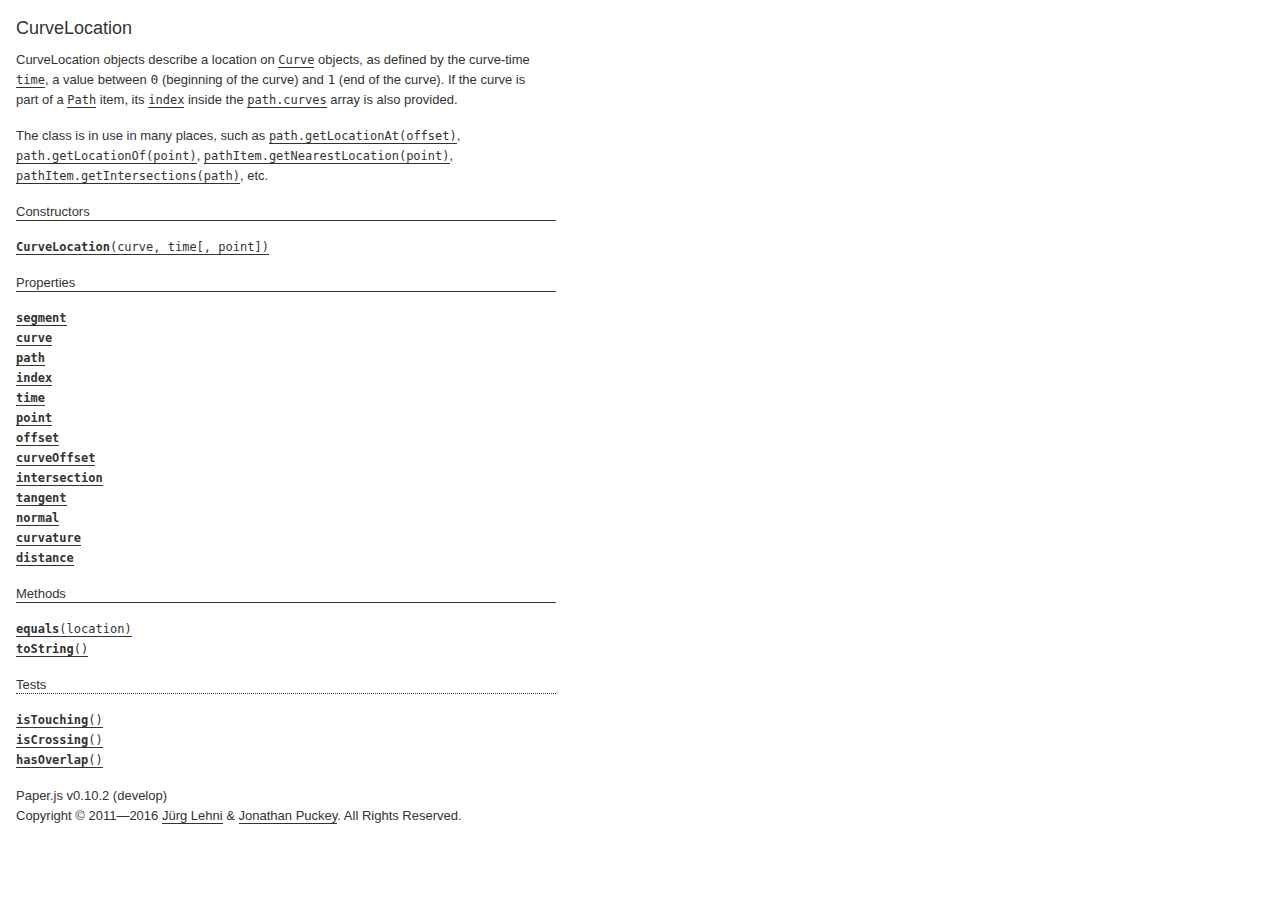
<file: paperHTML5/docs/classes/CurveLocation.html>
<!DOCTYPE html>
<html>
<head>
<meta charset="UTF-8">
<title>CurveLocation</title>
<base target="class-frame">
<link href="../assets/css/docs.css" rel="stylesheet" type="text/css">
<script src="../assets/js/paper.js"></script>
<script src="../assets/js/jquery.js"></script>
<script src="../assets/js/codemirror.js"></script>
<script src="../assets/js/docs.js"></script>
</head>
<body>
<article class="reference"> 
<div class="reference-class">
<h1>CurveLocation</h1>

<p>CurveLocation objects describe a location on <a href="../classes/Curve.html"><tt>Curve</tt></a> objects, as  defined by the curve-time <a href="../classes/CurveLocation.html#time"><tt>time</tt></a>, a value between <code>0</code> (beginning  of the curve) and <code>1</code> (end of the curve). If the curve is part of a  <a href="../classes/Path.html"><tt>Path</tt></a> item, its <a href="../classes/CurveLocation.html#index"><tt>index</tt></a> inside the <a href="../classes/Path.html#curves"><tt>path.curves</tt></a>  array is also provided.</p>
<p>The class is in use in many places, such as <a href="../classes/Path.html#getlocationat-offset"><tt>path.getLocationAt(offset)</tt></a>, <a href="../classes/Path.html#getlocationof-point"><tt>path.getLocationOf(point)</tt></a>, <a href="../classes/PathItem.html#getnearestlocation-point"><tt>pathItem.getNearestLocation(point)</tt></a>, <a href="../classes/PathItem.html#getintersections-path"><tt>pathItem.getIntersections(path)</tt></a>, etc.</p>

</div>

<!-- =============================== constructors ========================== -->
<div class="reference-members">
	<h2>Constructors</h2>
	
		
<div id="curvelocation-curve-time" class="member">
<div class="member-link">
<a name="curvelocation-curve-time" href="#curvelocation-curve-time"><tt><b>CurveLocation</b>(curve, time[, point])</tt></a>
</div>
<div class="member-description hidden">
<div class="member-text">
    <p>Creates a new CurveLocation object.</p>
    
    
<ul class="member-list">
	<h4>Parameters:</h4>
	
	<li>
<tt>curve:</tt> 
<a href="../classes/Curve.html"><tt>Curve</tt></a>


</li>
	
	<li>
<tt>time:</tt> 
<tt>Number</tt>


</li>
	
	<li>
<tt>point:</tt> 
<a href="../classes/Point.html"><tt>Point</tt></a>

&mdash;&nbsp;optional
</li>
	
</ul>

    
	<ul class="member-list">
		<h4>Returns:</h4>
		
			<li>
<tt><a href="../classes/CurveLocation.html"><tt>CurveLocation</tt></a></tt>
</li>
		
	</ul>

    
    
</div>
</div>
</div>
	
</div>





<!-- ================================ properties =========================== -->
	<div class="reference-members">
		<h2>Properties</h2>
		
			
<div id="segment" class="member">
<div class="member-link">
<a name="segment" href="#segment"><tt><b>segment</b></tt></a>
</div>
<div class="member-description hidden">

<div class="member-text">
	<p>The segment of the curve which is closer to the described location.</p>
	
		<p>Read only.</p>
	
	
	
	<ul class="member-list">
		<h4>Type:</h4>
		<li>
			<a href="../classes/Segment.html"><tt>Segment</tt></a>
		</li>
	</ul>
    
	
	
</div>

</div>
</div>
		
			
<div id="curve" class="member">
<div class="member-link">
<a name="curve" href="#curve"><tt><b>curve</b></tt></a>
</div>
<div class="member-description hidden">

<div class="member-text">
	<p>The curve that this location belongs to.</p>
	
		<p>Read only.</p>
	
	
	
	<ul class="member-list">
		<h4>Type:</h4>
		<li>
			<a href="../classes/Curve.html"><tt>Curve</tt></a>
		</li>
	</ul>
    
	
	
</div>

</div>
</div>
		
			
<div id="path" class="member">
<div class="member-link">
<a name="path" href="#path"><tt><b>path</b></tt></a>
</div>
<div class="member-description hidden">

<div class="member-text">
	<p>The path that this locations is situated on.</p>
	
		<p>Read only.</p>
	
	
	
	<ul class="member-list">
		<h4>Type:</h4>
		<li>
			<a href="../classes/Item.html"><tt>Item</tt></a>
		</li>
	</ul>
    
	
	
</div>

</div>
</div>
		
			
<div id="index" class="member">
<div class="member-link">
<a name="index" href="#index"><tt><b>index</b></tt></a>
</div>
<div class="member-description hidden">

<div class="member-text">
	<p>The index of the <a href="../classes/CurveLocation.html#curve"><tt>curve</tt></a> within the <a href="../classes/Path.html#curves"><tt>path.curves</tt></a> list, if it is part of a <a href="../classes/Path.html"><tt>Path</tt></a> item.</p>
	
		<p>Read only.</p>
	
	
	
	<ul class="member-list">
		<h4>Type:</h4>
		<li>
			<tt>Index</tt>
		</li>
	</ul>
    
	
	
</div>

</div>
</div>
		
			
<div id="time" class="member">
<div class="member-link">
<a name="time" href="#time"><tt><b>time</b></tt></a>
</div>
<div class="member-description hidden">

<div class="member-text">
	<p>The curve-time parameter, as used by various bezier curve calculations. It is value between <code>0</code> (beginning of the curve) and <code>1</code> (end of the curve).</p>
	
		<p>Read only.</p>
	
	
	
	<ul class="member-list">
		<h4>Type:</h4>
		<li>
			<tt>Number</tt>
		</li>
	</ul>
    
	
	
</div>

</div>
</div>
		
			
<div id="point" class="member">
<div class="member-link">
<a name="point" href="#point"><tt><b>point</b></tt></a>
</div>
<div class="member-description hidden">

<div class="member-text">
	<p>The point which is defined by the <a href="../classes/CurveLocation.html#curve"><tt>curve</tt></a> and <a href="../classes/CurveLocation.html#time"><tt>time</tt></a>.</p>
	
		<p>Read only.</p>
	
	
	
	<ul class="member-list">
		<h4>Type:</h4>
		<li>
			<a href="../classes/Point.html"><tt>Point</tt></a>
		</li>
	</ul>
    
	
	
</div>

</div>
</div>
		
			
<div id="offset" class="member">
<div class="member-link">
<a name="offset" href="#offset"><tt><b>offset</b></tt></a>
</div>
<div class="member-description hidden">

<div class="member-text">
	<p>The length of the path from its beginning up to the location described by this object. If the curve is not part of a path, then the length within the curve is returned instead.</p>
	
		<p>Read only.</p>
	
	
	
	<ul class="member-list">
		<h4>Type:</h4>
		<li>
			<tt>Number</tt>
		</li>
	</ul>
    
	
	
</div>

</div>
</div>
		
			
<div id="curveoffset" class="member">
<div class="member-link">
<a name="curveoffset" href="#curveoffset"><tt><b>curveOffset</b></tt></a>
</div>
<div class="member-description hidden">

<div class="member-text">
	<p>The length of the curve from its beginning up to the location described by this object.</p>
	
		<p>Read only.</p>
	
	
	
	<ul class="member-list">
		<h4>Type:</h4>
		<li>
			<tt>Number</tt>
		</li>
	</ul>
    
	
	
</div>

</div>
</div>
		
			
<div id="intersection" class="member">
<div class="member-link">
<a name="intersection" href="#intersection"><tt><b>intersection</b></tt></a>
</div>
<div class="member-description hidden">

<div class="member-text">
	<p>The curve location on the intersecting curve, if this location is the result of a call to <a href="../classes/PathItem.html#getintersections-path"><tt>pathItem.getIntersections(path)</tt></a> / <a href="../classes/Curve.html#getintersections-curve"><tt>curve.getIntersections(curve)</tt></a>.</p>
	
		<p>Read only.</p>
	
	
	
	<ul class="member-list">
		<h4>Type:</h4>
		<li>
			<a href="../classes/CurveLocation.html"><tt>CurveLocation</tt></a>
		</li>
	</ul>
    
	
	
</div>

</div>
</div>
		
			
<div id="tangent" class="member">
<div class="member-link">
<a name="tangent" href="#tangent"><tt><b>tangent</b></tt></a>
</div>
<div class="member-description hidden">

<div class="member-text">
	<p>The tangential vector to the <a href="../classes/CurveLocation.html#curve"><tt>curve</tt></a> at the given location.</p>
	
		<p>Read only.</p>
	
	
	
	<ul class="member-list">
		<h4>Type:</h4>
		<li>
			<a href="../classes/Point.html"><tt>Point</tt></a>
		</li>
	</ul>
    
	
	
</div>

</div>
</div>
		
			
<div id="normal" class="member">
<div class="member-link">
<a name="normal" href="#normal"><tt><b>normal</b></tt></a>
</div>
<div class="member-description hidden">

<div class="member-text">
	<p>The normal vector to the <a href="../classes/CurveLocation.html#curve"><tt>curve</tt></a> at the given location.</p>
	
		<p>Read only.</p>
	
	
	
	<ul class="member-list">
		<h4>Type:</h4>
		<li>
			<a href="../classes/Point.html"><tt>Point</tt></a>
		</li>
	</ul>
    
	
	
</div>

</div>
</div>
		
			
<div id="curvature" class="member">
<div class="member-link">
<a name="curvature" href="#curvature"><tt><b>curvature</b></tt></a>
</div>
<div class="member-description hidden">

<div class="member-text">
	<p>The curvature of the <a href="../classes/CurveLocation.html#curve"><tt>curve</tt></a> at the given location.</p>
	
		<p>Read only.</p>
	
	
	
	<ul class="member-list">
		<h4>Type:</h4>
		<li>
			<tt>Number</tt>
		</li>
	</ul>
    
	
	
</div>

</div>
</div>
		
			
<div id="distance" class="member">
<div class="member-link">
<a name="distance" href="#distance"><tt><b>distance</b></tt></a>
</div>
<div class="member-description hidden">

<div class="member-text">
	<p>The distance from the queried point to the returned location.</p>
	
		<p>Read only.</p>
	
	
	
	<ul class="member-list">
		<h4>Type:</h4>
		<li>
			<tt>Number</tt>
		</li>
	</ul>
    
	
	<ul class="member-list">
		<h4>See also:</h4>
		
			<li><tt><a href="../classes/Curve.html#getnearestlocation-point"><tt>curve.getNearestLocation(point)</tt></a></tt></li>
		
			<li><tt><tt>Path#getNearestLocation(point)</tt></tt></li>
		
	</ul>

	
</div>

</div>
</div>
		
	</div>





<!-- ============================== methods ================================ -->
	<div class="reference-members">
		<h2>Methods</h2>
		
	
<div id="equals-location" class="member">
<div class="member-link">
<a name="equals-location" href="#equals-location"><tt><b>equals</b>(location)</tt></a>
</div>
<div class="member-description hidden">
<div class="member-text">
	<p>Checks whether tow CurveLocation objects are describing the same location on a path, by applying the same tolerances as elsewhere when dealing with curve-time parameters.</p>
    
	
<ul class="member-list">
	<h4>Parameters:</h4>
	
	<li>
<tt>location:</tt> 
<a href="../classes/CurveLocation.html"><tt>CurveLocation</tt></a>


</li>
	
</ul>

	
	<ul class="member-list">
		<h4>Returns:</h4>
		
			<li>
<tt><tt>Boolean</tt></tt>&nbsp;&mdash;&nbsp;<tt>true</tt> if the locations are equal, <tt>false</tt> otherwise
</li>
		
	</ul>

	
	
</div>
</div>
</div>

	
<div id="tostring" class="member">
<div class="member-link">
<a name="tostring" href="#tostring"><tt><b>toString</b>()</tt></a>
</div>
<div class="member-description hidden">
<div class="member-text">
	
    
	
	
	<ul class="member-list">
		<h4>Returns:</h4>
		
			<li>
<tt><tt>String</tt></tt>&nbsp;&mdash;&nbsp;a string representation of the curve location
</li>
		
	</ul>

	
	
</div>
</div>
</div>

	
<h3>Tests</h3>

<div id="istouching" class="member">
<div class="member-link">
<a name="istouching" href="#istouching"><tt><b>isTouching</b>()</tt></a>
</div>
<div class="member-description hidden">
<div class="member-text">
	<p>Checks if the location is an intersection with another curve and is merely touching the other curve, as opposed to crossing it.</p>
    
	
	
	<ul class="member-list">
		<h4>Returns:</h4>
		
			<li>
<tt><tt>Boolean</tt></tt>&nbsp;&mdash;&nbsp;<tt>true</tt> if the location is an intersection that is merely touching another curve, <tt>false</tt> otherwise
</li>
		
	</ul>

	
	<ul class="member-list">
		<h4>See also:</h4>
		
			<li><tt><a href="../classes/CurveLocation.html#iscrossing"><tt>isCrossing</tt></a>()</tt></li>
		
	</ul>

	
</div>
</div>
</div>

	
<div id="iscrossing" class="member">
<div class="member-link">
<a name="iscrossing" href="#iscrossing"><tt><b>isCrossing</b>()</tt></a>
</div>
<div class="member-description hidden">
<div class="member-text">
	<p>Checks if the location is an intersection with another curve and is crossing the other curve, as opposed to just touching it.</p>
    
	
	
	<ul class="member-list">
		<h4>Returns:</h4>
		
			<li>
<tt><tt>Boolean</tt></tt>&nbsp;&mdash;&nbsp;<tt>true</tt> if the location is an intersection that is crossing another curve, <tt>false</tt> otherwise
</li>
		
	</ul>

	
	<ul class="member-list">
		<h4>See also:</h4>
		
			<li><tt><a href="../classes/CurveLocation.html#istouching"><tt>isTouching</tt></a>()</tt></li>
		
	</ul>

	
</div>
</div>
</div>

	
<div id="hasoverlap" class="member">
<div class="member-link">
<a name="hasoverlap" href="#hasoverlap"><tt><b>hasOverlap</b>()</tt></a>
</div>
<div class="member-description hidden">
<div class="member-text">
	<p>Checks if the location is an intersection with another curve and is part of an overlap between the two involved paths.</p>
    
	
	
	<ul class="member-list">
		<h4>Returns:</h4>
		
			<li>
<tt><tt>Boolean</tt></tt>&nbsp;&mdash;&nbsp;<tt>true</tt> if the location is an intersection that is part of an overlap between the two involved paths, <tt>false</tt> otherwise
</li>
		
	</ul>

	
	<ul class="member-list">
		<h4>See also:</h4>
		
			<li><tt><a href="../classes/CurveLocation.html#iscrossing"><tt>isCrossing</tt></a>()</tt></li>
		
			<li><tt><a href="../classes/CurveLocation.html#istouching"><tt>isTouching</tt></a>()</tt></li>
		
	</ul>

	
</div>
</div>
</div>


		
	</div>




<!-- =========================== copyright notice ========================== -->
<p class="footer">
Paper.js v0.10.2 (develop)<br>
Copyright &#169; 2011—2016 <a href="http://www.lehni.org" target="_blank">J&uuml;rg Lehni</a> &amp; <a href="http://www.jonathanpuckey.com" target="_blank">Jonathan Puckey</a>. All Rights Reserved.</p>
<div class="content-end"></div>


</article>
</body>
</file>
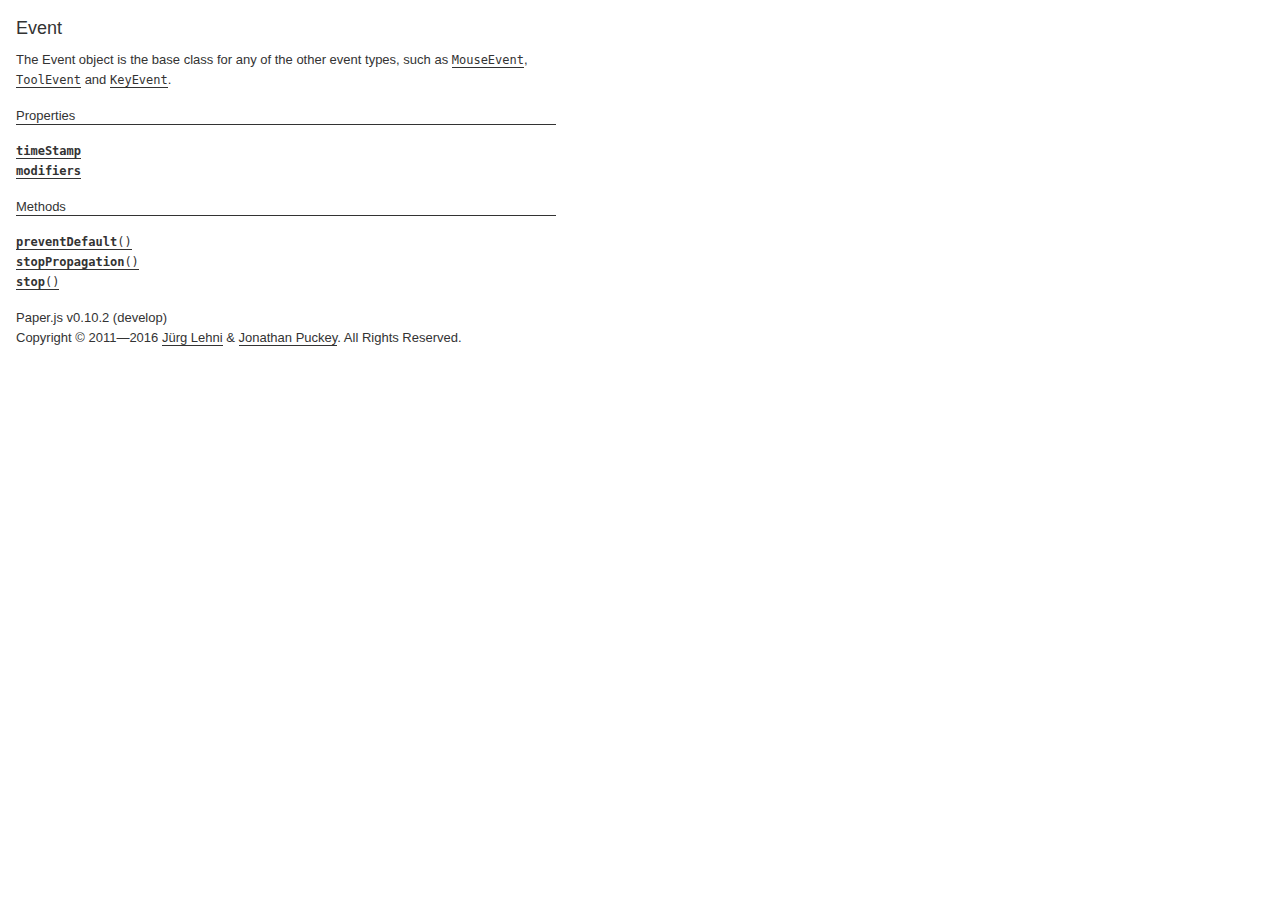
<file: paperHTML5/docs/classes/Event.html>
<!DOCTYPE html>
<html>
<head>
<meta charset="UTF-8">
<title>Event</title>
<base target="class-frame">
<link href="../assets/css/docs.css" rel="stylesheet" type="text/css">
<script src="../assets/js/paper.js"></script>
<script src="../assets/js/jquery.js"></script>
<script src="../assets/js/codemirror.js"></script>
<script src="../assets/js/docs.js"></script>
</head>
<body>
<article class="reference"> 
<div class="reference-class">
<h1>Event</h1>

<p>The Event object is the base class for any of the other event types, such as <a href="../classes/MouseEvent.html"><tt>MouseEvent</tt></a>, <a href="../classes/ToolEvent.html"><tt>ToolEvent</tt></a> and <a href="../classes/KeyEvent.html"><tt>KeyEvent</tt></a>.</p>

</div>





<!-- ================================ properties =========================== -->
	<div class="reference-members">
		<h2>Properties</h2>
		
			
<div id="timestamp" class="member">
<div class="member-link">
<a name="timestamp" href="#timestamp"><tt><b>timeStamp</b></tt></a>
</div>
<div class="member-description hidden">

<div class="member-text">
	<p>The time at which the event was created, in milliseconds since the epoch.</p>
	
		<p>Read only.</p>
	
	
	
	<ul class="member-list">
		<h4>Type:</h4>
		<li>
			<tt>Number</tt>
		</li>
	</ul>
    
	
	
</div>

</div>
</div>
		
			
<div id="modifiers" class="member">
<div class="member-link">
<a name="modifiers" href="#modifiers"><tt><b>modifiers</b></tt></a>
</div>
<div class="member-description hidden">

<div class="member-text">
	<p>The current state of the keyboard modifiers.</p>
	
		<p>Read only.</p>
	
	
	
	<ul class="member-list">
		<h4>Type:</h4>
		<li>
			<tt>object</tt>
		</li>
	</ul>
    
	
	<ul class="member-list">
		<h4>See also:</h4>
		
			<li><tt><a href="../classes/Key.html#modifiers"><tt>Key.modifiers</tt></a></tt></li>
		
	</ul>

	
</div>

</div>
</div>
		
	</div>





<!-- ============================== methods ================================ -->
	<div class="reference-members">
		<h2>Methods</h2>
		
	
<div id="preventdefault" class="member">
<div class="member-link">
<a name="preventdefault" href="#preventdefault"><tt><b>preventDefault</b>()</tt></a>
</div>
<div class="member-description hidden">
<div class="member-text">
	<p>Cancels the event if it is cancelable, without stopping further propagation of the event.</p>
    
	
	
	
	
</div>
</div>
</div>

	
<div id="stoppropagation" class="member">
<div class="member-link">
<a name="stoppropagation" href="#stoppropagation"><tt><b>stopPropagation</b>()</tt></a>
</div>
<div class="member-description hidden">
<div class="member-text">
	<p>Prevents further propagation of the current event.</p>
    
	
	
	
	
</div>
</div>
</div>

	
<div id="stop" class="member">
<div class="member-link">
<a name="stop" href="#stop"><tt><b>stop</b>()</tt></a>
</div>
<div class="member-description hidden">
<div class="member-text">
	<p>Cancels the event if it is cancelable, and stops stopping further propagation of the event. This is has the same effect as calling both <a href="../classes/Event.html#stoppropagation"><tt>stopPropagation</tt></a>() and <a href="../classes/Event.html#preventdefault"><tt>preventDefault</tt></a>().</p>
<p>Any handler can also return <code>false</code> to indicate that <code>stop()</code> should be called right after.</p>
    
	
	
	
	
</div>
</div>
</div>


		
	</div>




<!-- =========================== copyright notice ========================== -->
<p class="footer">
Paper.js v0.10.2 (develop)<br>
Copyright &#169; 2011—2016 <a href="http://www.lehni.org" target="_blank">J&uuml;rg Lehni</a> &amp; <a href="http://www.jonathanpuckey.com" target="_blank">Jonathan Puckey</a>. All Rights Reserved.</p>
<div class="content-end"></div>


</article>
</body>
</file>
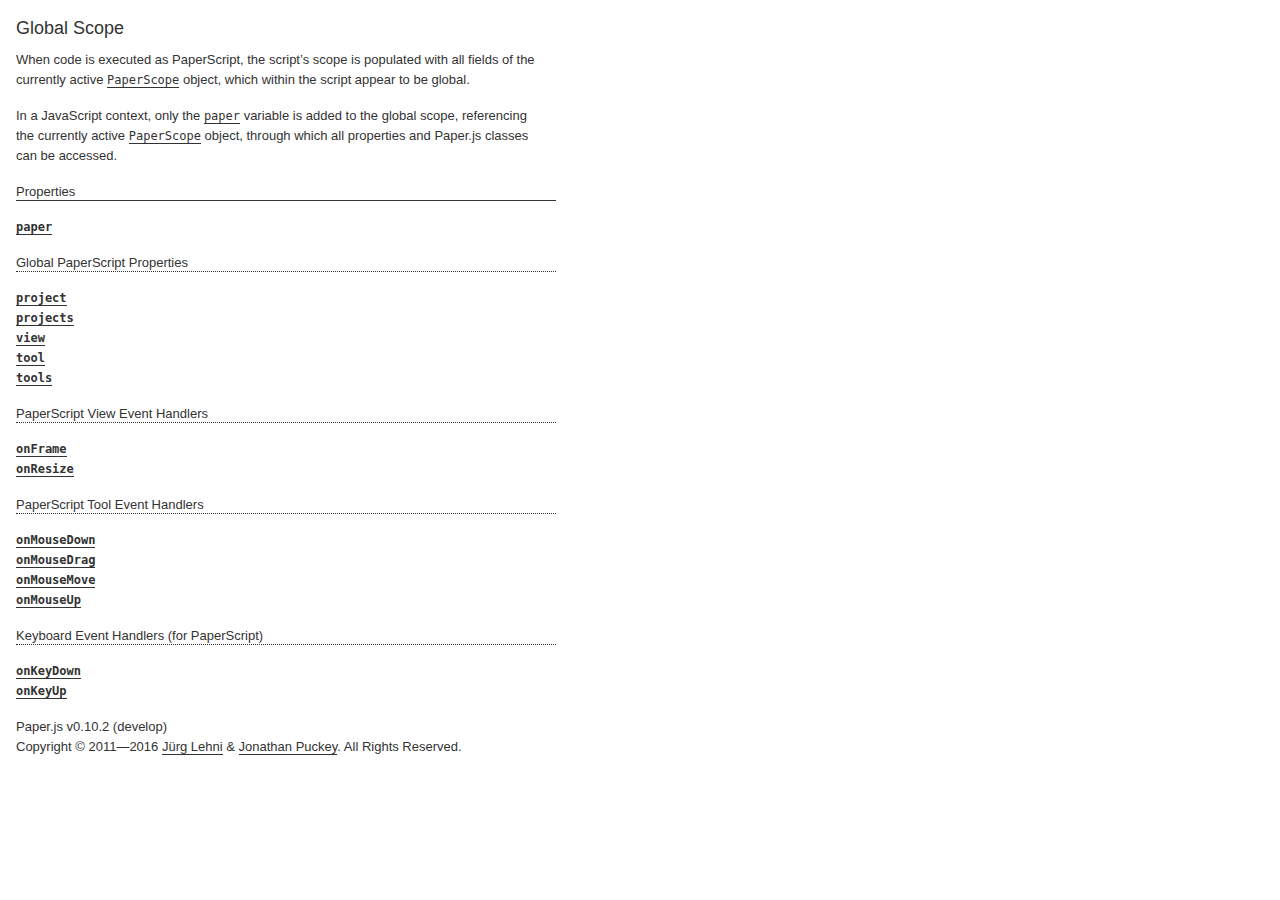
<file: paperHTML5/docs/classes/global.html>
<!DOCTYPE html>
<html>
<head>
<meta charset="UTF-8">
<title>_global_</title>
<base target="class-frame">
<link href="../assets/css/docs.css" rel="stylesheet" type="text/css">
<script src="../assets/js/paper.js"></script>
<script src="../assets/js/jquery.js"></script>
<script src="../assets/js/codemirror.js"></script>
<script src="../assets/js/docs.js"></script>
</head>
<body>
<article class="reference"> 
<div class="reference-class">
<h1>Global Scope</h1>

<p>When code is executed as PaperScript, the script&rsquo;s scope is populated with all fields of the currently active <a href="../classes/PaperScope.html"><tt>PaperScope</tt></a> object, which within the script appear to be global.</p>
<p>In a JavaScript context, only the <a href="../classes/global.html#paper"><tt>paper</tt></a> variable is added to the global scope, referencing the currently active <a href="../classes/PaperScope.html"><tt>PaperScope</tt></a> object, through which all properties and Paper.js classes can be accessed.</p>

</div>





<!-- ================================ properties =========================== -->
	<div class="reference-members">
		<h2>Properties</h2>
		
			
<div id="paper" class="member">
<div class="member-link">
<a name="paper" href="#paper"><tt><b>paper</b></tt></a>
</div>
<div class="member-description hidden">

<div class="member-text">
	<p>A reference to the currently active <a href="../classes/PaperScope.html"><tt>PaperScope</tt></a> object.</p>
	
	
	
	<ul class="member-list">
		<h4>Type:</h4>
		<li>
			<a href="../classes/PaperScope.html"><tt>PaperScope</tt></a>
		</li>
	</ul>
    
	
	
</div>

</div>
</div>
		
			
	<h3>Global PaperScript Properties</h3>

<div id="project" class="member">
<div class="member-link">
<a name="project" href="#project"><tt><b>project</b></tt></a>
</div>
<div class="member-description hidden">

<div class="member-text">
	<p>The project for which the PaperScript is executed.</p>
<p>Note that when working with mulitple projects, this does not necessarily reflect the currently active project. For this, use <a href="../classes/PaperScope.html#project"><tt>paperScope.project</tt></a> instead.</p>
	
	
	
	<ul class="member-list">
		<h4>Type:</h4>
		<li>
			<a href="../classes/Project.html"><tt>Project</tt></a>
		</li>
	</ul>
    
	
	
</div>

</div>
</div>
		
			
<div id="projects" class="member">
<div class="member-link">
<a name="projects" href="#projects"><tt><b>projects</b></tt></a>
</div>
<div class="member-description hidden">

<div class="member-text">
	<p>The list of all open projects within the current Paper.js context.</p>
	
	
	
	<ul class="member-list">
		<h4>Type:</h4>
		<li>
			Array of <a href="../classes/Project.html"><tt>Project</tt></a> objects
		</li>
	</ul>
    
	
	
</div>

</div>
</div>
		
			
<div id="view" class="member">
<div class="member-link">
<a name="view" href="#view"><tt><b>view</b></tt></a>
</div>
<div class="member-description hidden">

<div class="member-text">
	<p>The reference to the project&rsquo;s view.</p>
<p>Note that when working with mulitple projects, this does not necessarily reflect the view of the currently active project. For this, use <a href="../classes/PaperScope.html#view"><tt>paperScope.view</tt></a> instead.</p>
	
	
	
	<ul class="member-list">
		<h4>Type:</h4>
		<li>
			<a href="../classes/View.html"><tt>View</tt></a>
		</li>
	</ul>
    
	
	
</div>

</div>
</div>
		
			
<div id="tool" class="member">
<div class="member-link">
<a name="tool" href="#tool"><tt><b>tool</b></tt></a>
</div>
<div class="member-description hidden">

<div class="member-text">
	<p>The reference to the tool object which is automatically created when global tool event handlers are defined.</p>
<p>Note that when working with mulitple tools, this does not necessarily reflect the currently active tool. For this, use <a href="../classes/PaperScope.html#tool"><tt>paperScope.tool</tt></a> instead.</p>
	
	
	
	<ul class="member-list">
		<h4>Type:</h4>
		<li>
			<a href="../classes/Tool.html"><tt>Tool</tt></a>
		</li>
	</ul>
    
	
	
</div>

</div>
</div>
		
			
<div id="tools" class="member">
<div class="member-link">
<a name="tools" href="#tools"><tt><b>tools</b></tt></a>
</div>
<div class="member-description hidden">

<div class="member-text">
	<p>The list of available tools.</p>
	
	
	
	<ul class="member-list">
		<h4>Type:</h4>
		<li>
			Array of <a href="../classes/Tool.html"><tt>Tool</tt></a> objects
		</li>
	</ul>
    
	
	
</div>

</div>
</div>
		
			
	<h3>PaperScript View Event Handlers</h3>

<div id="onframe" class="member">
<div class="member-link">
<a name="onframe" href="#onframe"><tt><b>onFrame</b></tt></a>
</div>
<div class="member-description hidden">

<div class="member-text">
	<p>A global reference to the <a href="../classes/View.html#onframe"><tt>view.onFrame</tt></a> handler function.</p>
	
	
	
	<ul class="member-list">
		<h4>Type:</h4>
		<li>
			<tt>Function</tt>
		</li>
	</ul>
    
	
	
</div>

</div>
</div>
		
			
<div id="onresize" class="member">
<div class="member-link">
<a name="onresize" href="#onresize"><tt><b>onResize</b></tt></a>
</div>
<div class="member-description hidden">

<div class="member-text">
	<p>A reference to the <a href="../classes/View.html#onresize"><tt>view.onResize</tt></a> handler function.</p>
	
	
	
	<ul class="member-list">
		<h4>Type:</h4>
		<li>
			<tt>Function</tt>
		</li>
	</ul>
    
	
	
</div>

</div>
</div>
		
			
	<h3>PaperScript Tool Event Handlers</h3>

<div id="onmousedown" class="member">
<div class="member-link">
<a name="onmousedown" href="#onmousedown"><tt><b>onMouseDown</b></tt></a>
</div>
<div class="member-description hidden">

<div class="member-text">
	<p>A reference to the <a href="../classes/Tool.html#onmousedown"><tt>tool.onMouseDown</tt></a> handler function.</p>
	
	
	
	<ul class="member-list">
		<h4>Type:</h4>
		<li>
			<tt>Function</tt>
		</li>
	</ul>
    
	
	
</div>

</div>
</div>
		
			
<div id="onmousedrag" class="member">
<div class="member-link">
<a name="onmousedrag" href="#onmousedrag"><tt><b>onMouseDrag</b></tt></a>
</div>
<div class="member-description hidden">

<div class="member-text">
	<p>A reference to the <a href="../classes/Tool.html#onmousedrag"><tt>tool.onMouseDrag</tt></a> handler function.</p>
	
	
	
	<ul class="member-list">
		<h4>Type:</h4>
		<li>
			<tt>Function</tt>
		</li>
	</ul>
    
	
	
</div>

</div>
</div>
		
			
<div id="onmousemove" class="member">
<div class="member-link">
<a name="onmousemove" href="#onmousemove"><tt><b>onMouseMove</b></tt></a>
</div>
<div class="member-description hidden">

<div class="member-text">
	<p>A reference to the <a href="../classes/Tool.html#onmousemove"><tt>tool.onMouseMove</tt></a> handler function.</p>
	
	
	
	<ul class="member-list">
		<h4>Type:</h4>
		<li>
			<tt>Function</tt>
		</li>
	</ul>
    
	
	
</div>

</div>
</div>
		
			
<div id="onmouseup" class="member">
<div class="member-link">
<a name="onmouseup" href="#onmouseup"><tt><b>onMouseUp</b></tt></a>
</div>
<div class="member-description hidden">

<div class="member-text">
	<p>A reference to the <a href="../classes/Tool.html#onmouseup"><tt>tool.onMouseUp</tt></a> handler function.</p>
	
	
	
	<ul class="member-list">
		<h4>Type:</h4>
		<li>
			<tt>Function</tt>
		</li>
	</ul>
    
	
	
</div>

</div>
</div>
		
			
	<h3>Keyboard Event Handlers (for PaperScript)</h3>

<div id="onkeydown" class="member">
<div class="member-link">
<a name="onkeydown" href="#onkeydown"><tt><b>onKeyDown</b></tt></a>
</div>
<div class="member-description hidden">

<div class="member-text">
	<p>A reference to the <a href="../classes/Tool.html#onkeydown"><tt>tool.onKeyDown</tt></a> handler function.</p>
	
	
	
	<ul class="member-list">
		<h4>Type:</h4>
		<li>
			<tt>Function</tt>
		</li>
	</ul>
    
	
	
</div>

</div>
</div>
		
			
<div id="onkeyup" class="member">
<div class="member-link">
<a name="onkeyup" href="#onkeyup"><tt><b>onKeyUp</b></tt></a>
</div>
<div class="member-description hidden">

<div class="member-text">
	<p>A reference to the <a href="../classes/Tool.html#onkeyup"><tt>tool.onKeyUp</tt></a> handler function.</p>
	
	
	
	<ul class="member-list">
		<h4>Type:</h4>
		<li>
			<tt>Function</tt>
		</li>
	</ul>
    
	
	
</div>

</div>
</div>
		
	</div>








<!-- =========================== copyright notice ========================== -->
<p class="footer">
Paper.js v0.10.2 (develop)<br>
Copyright &#169; 2011—2016 <a href="http://www.lehni.org" target="_blank">J&uuml;rg Lehni</a> &amp; <a href="http://www.jonathanpuckey.com" target="_blank">Jonathan Puckey</a>. All Rights Reserved.</p>
<div class="content-end"></div>


</article>
</body>
</file>
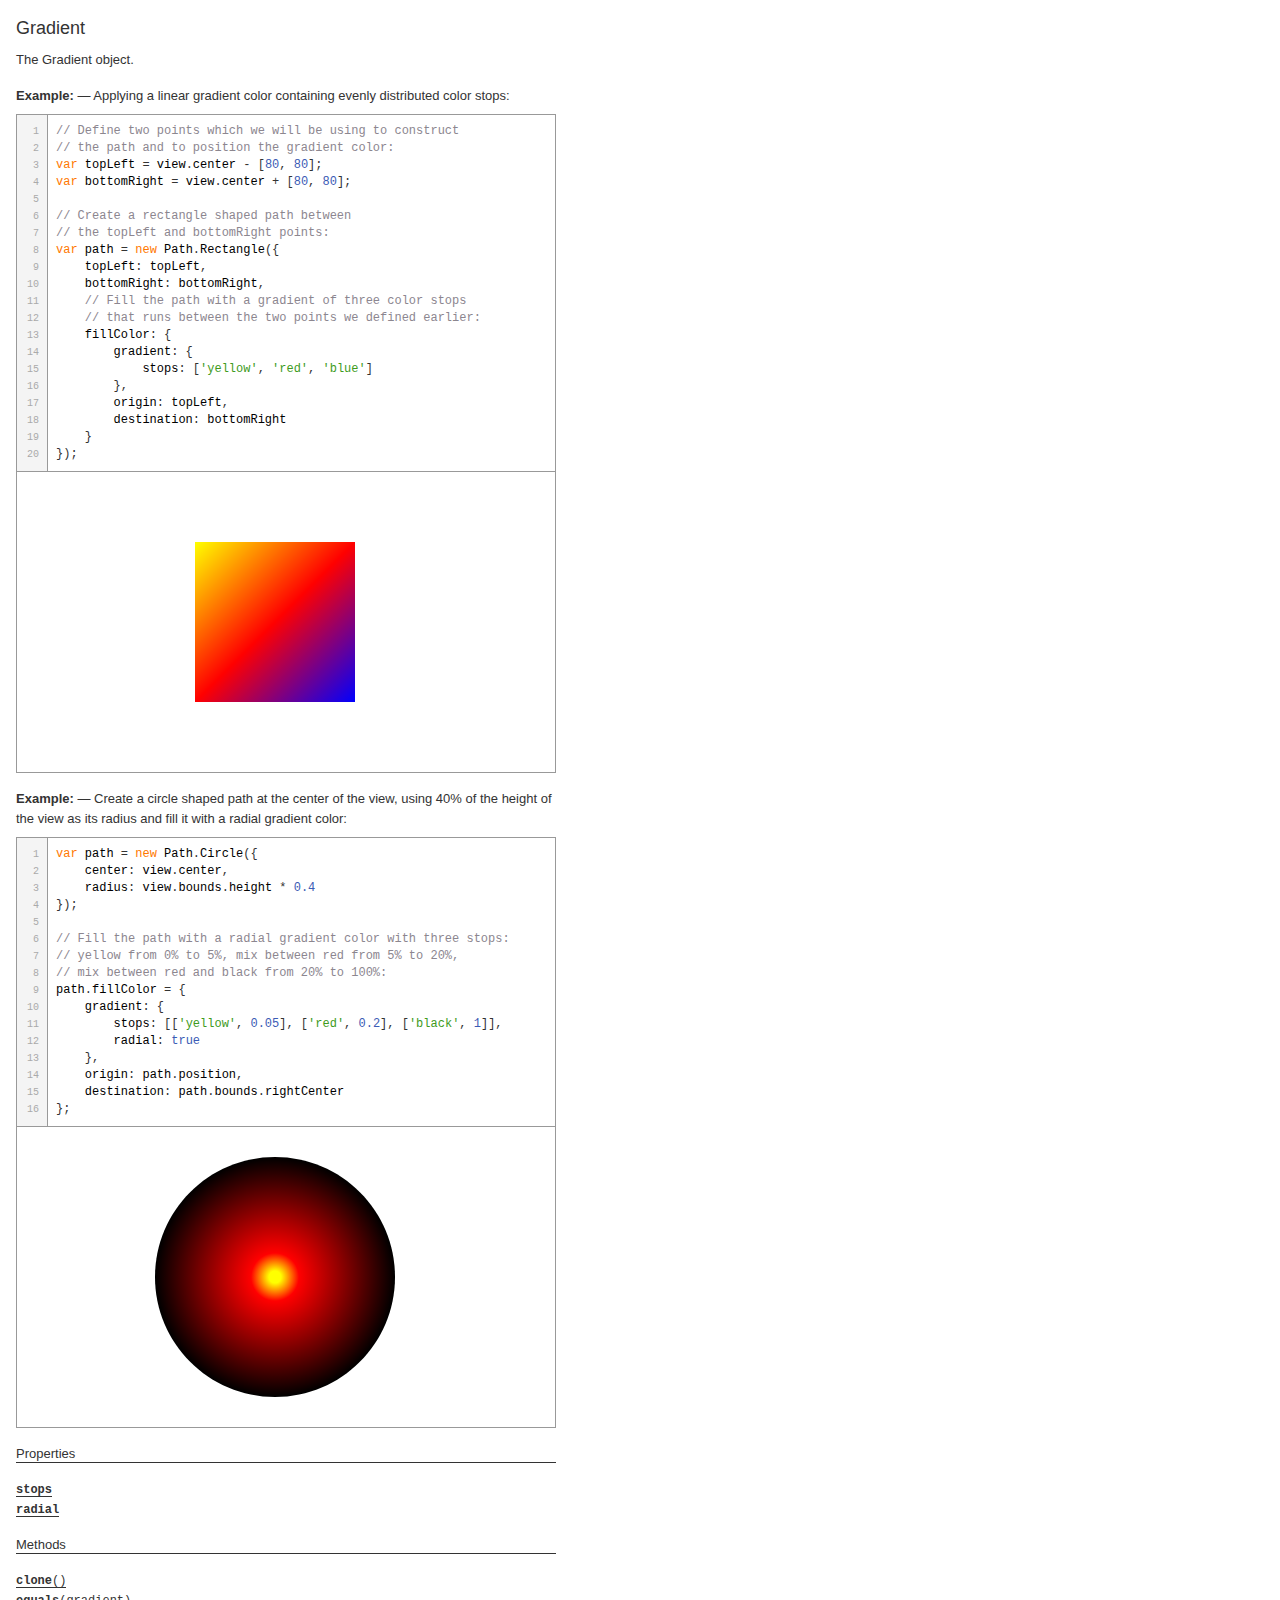
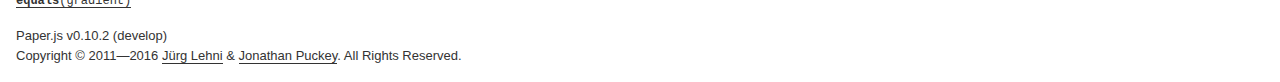
<file: paperHTML5/docs/classes/Gradient.html>
<!DOCTYPE html>
<html>
<head>
<meta charset="UTF-8">
<title>Gradient</title>
<base target="class-frame">
<link href="../assets/css/docs.css" rel="stylesheet" type="text/css">
<script src="../assets/js/paper.js"></script>
<script src="../assets/js/jquery.js"></script>
<script src="../assets/js/codemirror.js"></script>
<script src="../assets/js/docs.js"></script>
</head>
<body>
<article class="reference"> 
<div class="reference-class">
<h1>Gradient</h1>

<p>The Gradient object.</p>
<h4>Example:<span class="description">Applying a linear gradient color containing evenly distributed color stops:</span></h4>

<div class="paperscript split">

<div class="buttons">
<div class="button run">Run</div>
</div>

<script type="text/paperscript" canvas="canvas-0">
// Define two points which we will be using to construct
// the path and to position the gradient color:
var topLeft = view.center - [80, 80];
var bottomRight = view.center + [80, 80];

// Create a rectangle shaped path between
// the topLeft and bottomRight points:
var path = new Path.Rectangle({
    topLeft: topLeft,
    bottomRight: bottomRight,
    // Fill the path with a gradient of three color stops
    // that runs between the two points we defined earlier:
    fillColor: {
        gradient: {
            stops: ['yellow', 'red', 'blue']
        },
        origin: topLeft,
        destination: bottomRight
    }
});
</script>
<div class="canvas"><canvas width="516" height="300" id="canvas-0"></canvas></div>
</div>


<h4>Example:<span class="description">Create a circle shaped path at the center of the view, using 40% of the height of the view as its radius and fill it with a radial gradient color:</span></h4>

<div class="paperscript split">

<div class="buttons">
<div class="button run">Run</div>
</div>

<script type="text/paperscript" canvas="canvas-1">
var path = new Path.Circle({
    center: view.center,
    radius: view.bounds.height * 0.4
});

// Fill the path with a radial gradient color with three stops:
// yellow from 0% to 5%, mix between red from 5% to 20%,
// mix between red and black from 20% to 100%:
path.fillColor = {
    gradient: {
        stops: [['yellow', 0.05], ['red', 0.2], ['black', 1]],
        radial: true
    },
    origin: path.position,
    destination: path.bounds.rightCenter
};
</script>
<div class="canvas"><canvas width="516" height="300" id="canvas-1"></canvas></div>
</div>


</div>





<!-- ================================ properties =========================== -->
	<div class="reference-members">
		<h2>Properties</h2>
		
			
<div id="stops" class="member">
<div class="member-link">
<a name="stops" href="#stops"><tt><b>stops</b></tt></a>
</div>
<div class="member-description hidden">

<div class="member-text">
	<p>The gradient stops on the gradient ramp.</p>
	
	
	
	<ul class="member-list">
		<h4>Type:</h4>
		<li>
			Array of <a href="../classes/GradientStop.html"><tt>GradientStop</tt></a> objects
		</li>
	</ul>
    
	
	
</div>

</div>
</div>
		
			
<div id="radial" class="member">
<div class="member-link">
<a name="radial" href="#radial"><tt><b>radial</b></tt></a>
</div>
<div class="member-description hidden">

<div class="member-text">
	<p>Specifies whether the gradient is radial or linear.</p>
	
	
	
	<ul class="member-list">
		<h4>Type:</h4>
		<li>
			<tt>Boolean</tt>
		</li>
	</ul>
    
	
	
</div>

</div>
</div>
		
	</div>





<!-- ============================== methods ================================ -->
	<div class="reference-members">
		<h2>Methods</h2>
		
	
<div id="clone" class="member">
<div class="member-link">
<a name="clone" href="#clone"><tt><b>clone</b>()</tt></a>
</div>
<div class="member-description hidden">
<div class="member-text">
	
    
	
	
	<ul class="member-list">
		<h4>Returns:</h4>
		
			<li>
<tt><a href="../classes/Gradient.html"><tt>Gradient</tt></a></tt>&nbsp;&mdash;&nbsp;a copy of the gradient
</li>
		
	</ul>

	
	
</div>
</div>
</div>

	
<div id="equals-gradient" class="member">
<div class="member-link">
<a name="equals-gradient" href="#equals-gradient"><tt><b>equals</b>(gradient)</tt></a>
</div>
<div class="member-description hidden">
<div class="member-text">
	<p>Checks whether the gradient is equal to the supplied gradient.</p>
    
	
<ul class="member-list">
	<h4>Parameters:</h4>
	
	<li>
<tt>gradient:</tt> 
<a href="../classes/Gradient.html"><tt>Gradient</tt></a>


</li>
	
</ul>

	
	<ul class="member-list">
		<h4>Returns:</h4>
		
			<li>
<tt><tt>Boolean</tt></tt>&nbsp;&mdash;&nbsp;<tt>true</tt> if they are equal, <tt>false</tt> otherwise
</li>
		
	</ul>

	
	
</div>
</div>
</div>


		
	</div>




<!-- =========================== copyright notice ========================== -->
<p class="footer">
Paper.js v0.10.2 (develop)<br>
Copyright &#169; 2011—2016 <a href="http://www.lehni.org" target="_blank">J&uuml;rg Lehni</a> &amp; <a href="http://www.jonathanpuckey.com" target="_blank">Jonathan Puckey</a>. All Rights Reserved.</p>
<div class="content-end"></div>


</article>
</body>
</file>
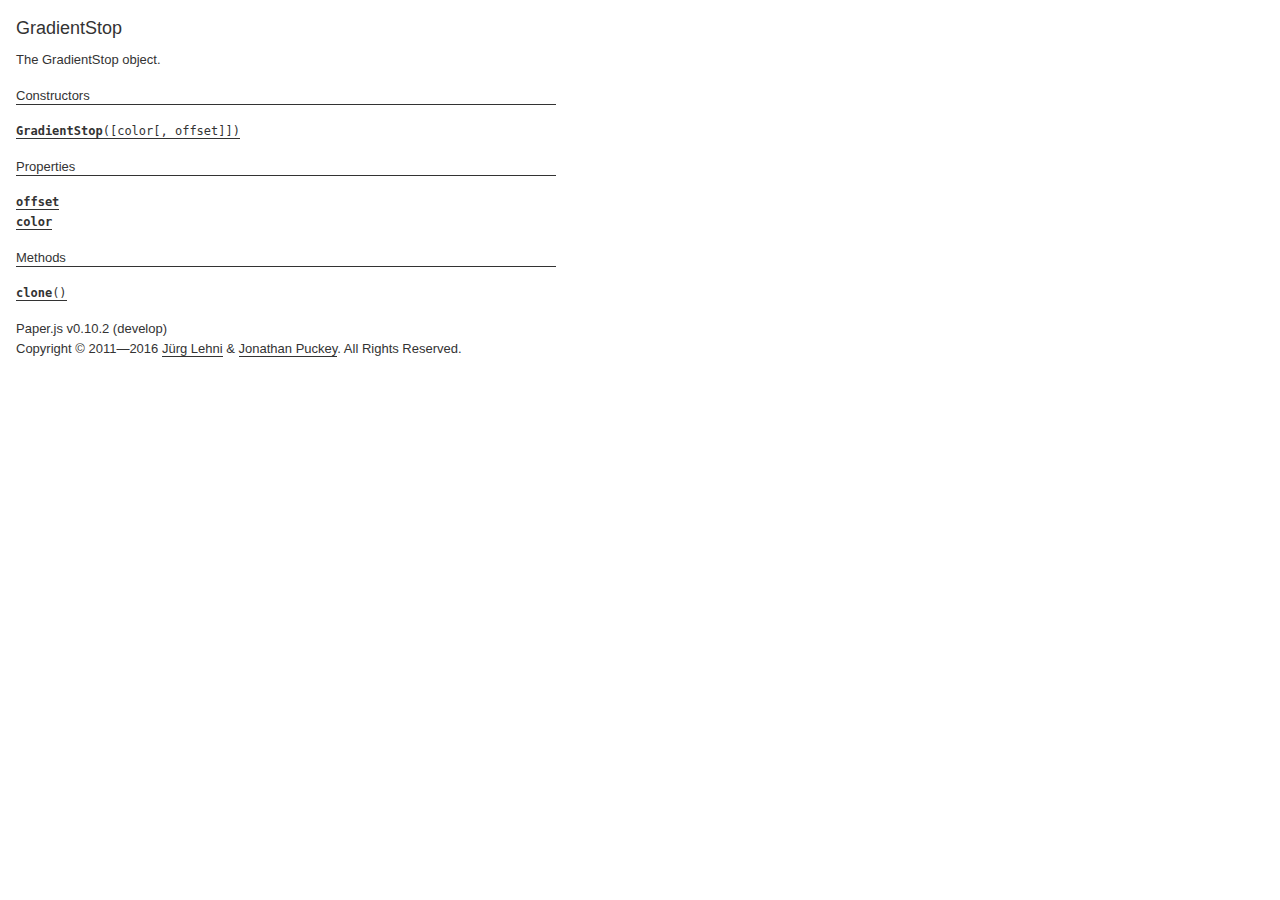
<file: paperHTML5/docs/classes/GradientStop.html>
<!DOCTYPE html>
<html>
<head>
<meta charset="UTF-8">
<title>GradientStop</title>
<base target="class-frame">
<link href="../assets/css/docs.css" rel="stylesheet" type="text/css">
<script src="../assets/js/paper.js"></script>
<script src="../assets/js/jquery.js"></script>
<script src="../assets/js/codemirror.js"></script>
<script src="../assets/js/docs.js"></script>
</head>
<body>
<article class="reference"> 
<div class="reference-class">
<h1>GradientStop</h1>

<p>The GradientStop object.</p>

</div>

<!-- =============================== constructors ========================== -->
<div class="reference-members">
	<h2>Constructors</h2>
	
		
<div id="gradientstop" class="member">
<div class="member-link">
<a name="gradientstop" href="#gradientstop"><tt><b>GradientStop</b>([color[, offset]])</tt></a>
</div>
<div class="member-description hidden">
<div class="member-text">
    <p>Creates a GradientStop object.</p>
    
    
<ul class="member-list">
	<h4>Parameters:</h4>
	
	<li>
<tt>color:</tt> 
<a href="../classes/Color.html"><tt>Color</tt></a>
&mdash;&nbsp;the color of the stop
&mdash;&nbsp;optional, default: <tt>new Color(0, 0, 0)</tt>
</li>
	
	<li>
<tt>offset:</tt> 
<tt>Number</tt>
&mdash;&nbsp;the position of the stop on the gradient ramp as a value between <code>0</code> and <code>1</code>; <code>null</code> or <code>undefined</code> for automatic assignment.
&mdash;&nbsp;optional, default: <tt>null</tt>
</li>
	
</ul>

    
	<ul class="member-list">
		<h4>Returns:</h4>
		
			<li>
<tt><a href="../classes/GradientStop.html"><tt>GradientStop</tt></a></tt>
</li>
		
	</ul>

    
    
</div>
</div>
</div>
	
</div>





<!-- ================================ properties =========================== -->
	<div class="reference-members">
		<h2>Properties</h2>
		
			
<div id="offset" class="member">
<div class="member-link">
<a name="offset" href="#offset"><tt><b>offset</b></tt></a>
</div>
<div class="member-description hidden">

<div class="member-text">
	<p>The ramp-point of the gradient stop as a value between <code>0</code> and <code>1</code>.</p>
	
	
	
	<ul class="member-list">
		<h4>Type:</h4>
		<li>
			<tt>Number</tt>
		</li>
	</ul>
    
	
	<h4>Example:<span class="description">Animating a gradient's ramp points:</span></h4>

<div class="paperscript split">

<div class="buttons">
<div class="button run">Run</div>
</div>

<script type="text/paperscript" canvas="canvas-0">
// Create a circle shaped path at the center of the view,
// using 40% of the height of the view as its radius
// and fill it with a radial gradient color:
var path = new Path.Circle({
    center: view.center,
    radius: view.bounds.height * 0.4
});

path.fillColor = {
    gradient: {
        stops: [['yellow', 0.05], ['red', 0.2], ['black', 1]],
        radial: true
    },
    origin: path.position,
    destination: path.bounds.rightCenter
};

var gradient = path.fillColor.gradient;

// This function is called each frame of the animation:
function onFrame(event) {
    var blackStop = gradient.stops[2];
    // Animate the offset between 0.7 and 0.9:
    blackStop.offset = Math.sin(event.time * 5) * 0.1 + 0.8;

    // Animate the offset between 0.2 and 0.4
    var redStop = gradient.stops[1];
    redStop.offset = Math.sin(event.time * 3) * 0.1 + 0.3;
}
</script>
<div class="canvas"><canvas width="516" height="300" id="canvas-0"></canvas></div>
</div>


</div>

</div>
</div>
		
			
<div id="color" class="member">
<div class="member-link">
<a name="color" href="#color"><tt><b>color</b></tt></a>
</div>
<div class="member-description hidden">

<div class="member-text">
	<p>The color of the gradient stop.</p>
	
	
	
	<ul class="member-list">
		<h4>Type:</h4>
		<li>
			<a href="../classes/Color.html"><tt>Color</tt></a>
		</li>
	</ul>
    
	
	<h4>Example:<span class="description">Animating a gradient's ramp points:</span></h4>

<div class="paperscript split">

<div class="buttons">
<div class="button run">Run</div>
</div>

<script type="text/paperscript" canvas="canvas-1">
// Create a circle shaped path at the center of the view,
// using 40% of the height of the view as its radius
// and fill it with a radial gradient color:
var path = new Path.Circle({
    center: view.center,
    radius: view.bounds.height * 0.4
});

path.fillColor = {
    gradient: {
        stops: [['yellow', 0.05], ['red', 0.2], ['black', 1]],
        radial: true
    },
    origin: path.position,
    destination: path.bounds.rightCenter
};

var redStop = path.fillColor.gradient.stops[1];
var blackStop = path.fillColor.gradient.stops[2];

// This function is called each frame of the animation:
function onFrame(event) {
    // Animate the offset between 0.7 and 0.9:
    blackStop.offset = Math.sin(event.time * 5) * 0.1 + 0.8;

    // Animate the offset between 0.2 and 0.4
    redStop.offset = Math.sin(event.time * 3) * 0.1 + 0.3;
}
</script>
<div class="canvas"><canvas width="516" height="300" id="canvas-1"></canvas></div>
</div>


</div>

</div>
</div>
		
	</div>





<!-- ============================== methods ================================ -->
	<div class="reference-members">
		<h2>Methods</h2>
		
	
<div id="clone" class="member">
<div class="member-link">
<a name="clone" href="#clone"><tt><b>clone</b>()</tt></a>
</div>
<div class="member-description hidden">
<div class="member-text">
	
    
	
	
	<ul class="member-list">
		<h4>Returns:</h4>
		
			<li>
<tt><a href="../classes/GradientStop.html"><tt>GradientStop</tt></a></tt>&nbsp;&mdash;&nbsp;a copy of the gradient-stop
</li>
		
	</ul>

	
	
</div>
</div>
</div>


		
	</div>




<!-- =========================== copyright notice ========================== -->
<p class="footer">
Paper.js v0.10.2 (develop)<br>
Copyright &#169; 2011—2016 <a href="http://www.lehni.org" target="_blank">J&uuml;rg Lehni</a> &amp; <a href="http://www.jonathanpuckey.com" target="_blank">Jonathan Puckey</a>. All Rights Reserved.</p>
<div class="content-end"></div>


</article>
</body>
</file>
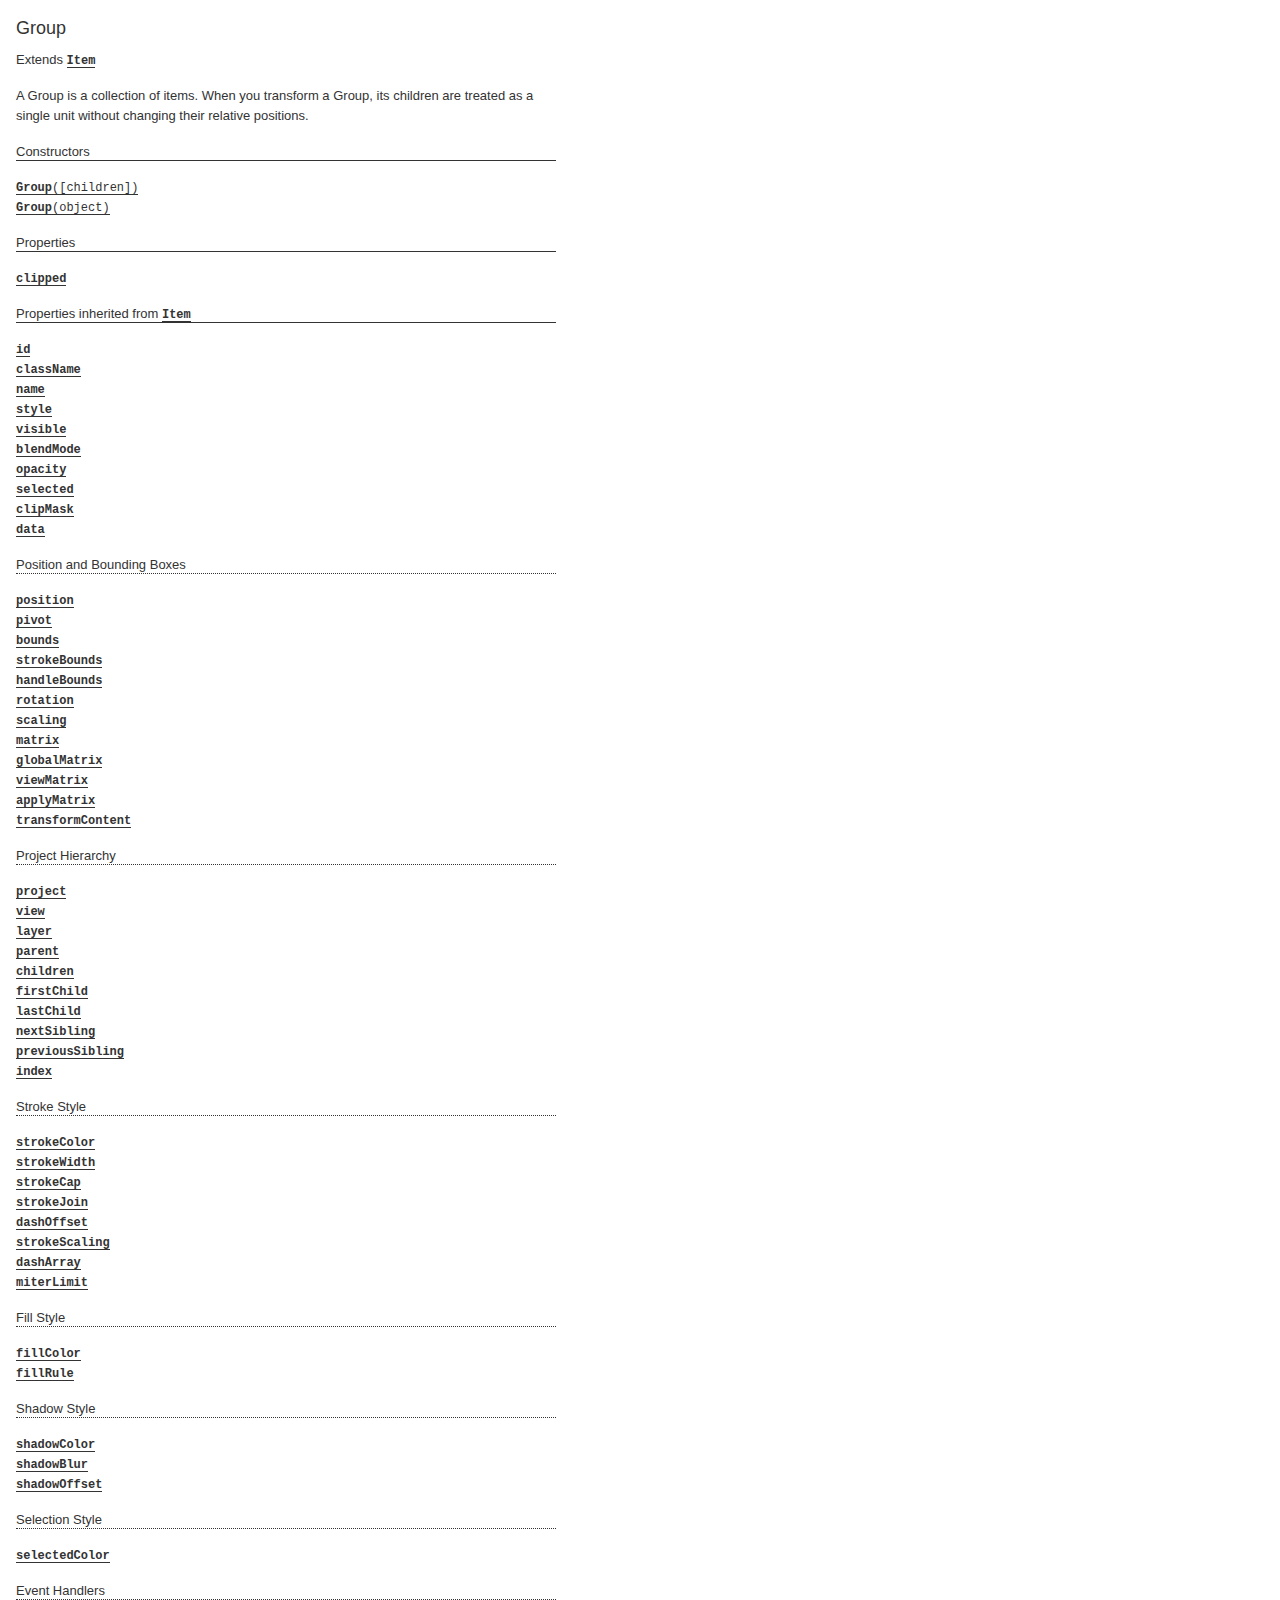
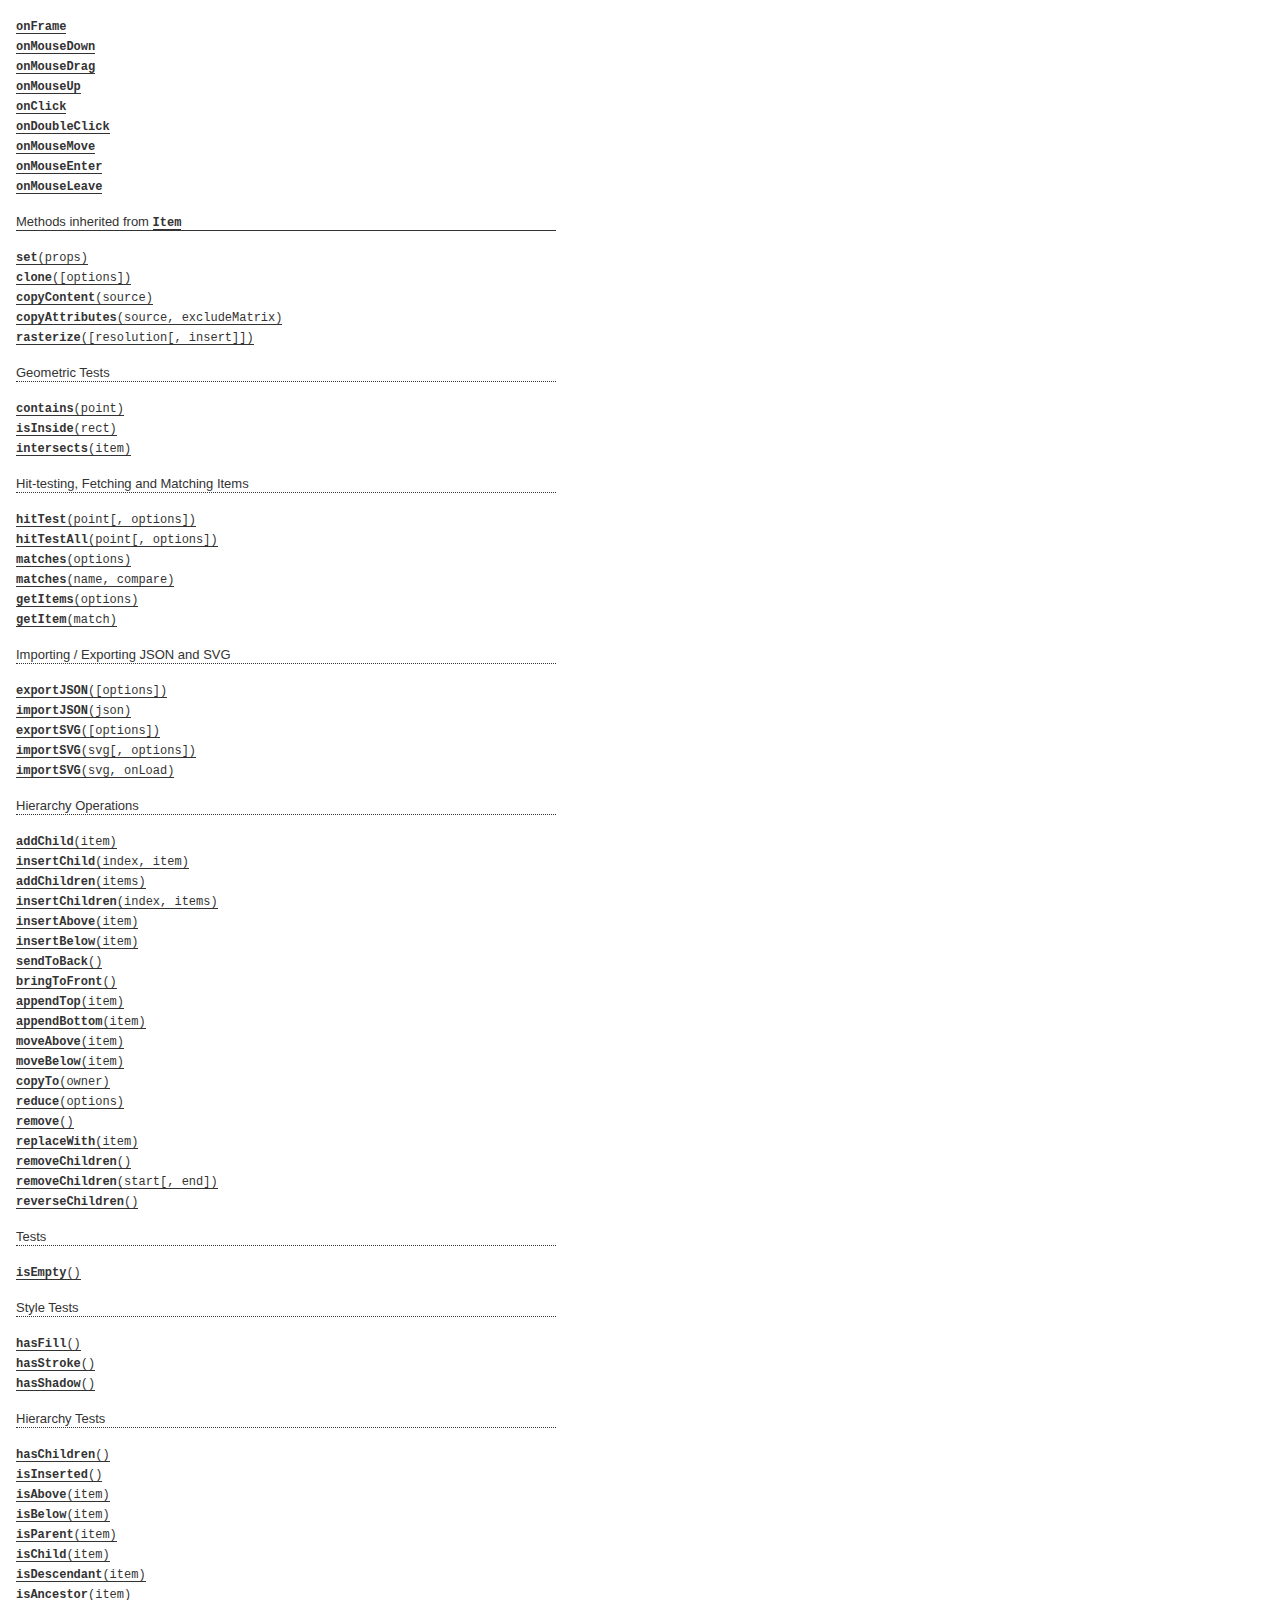
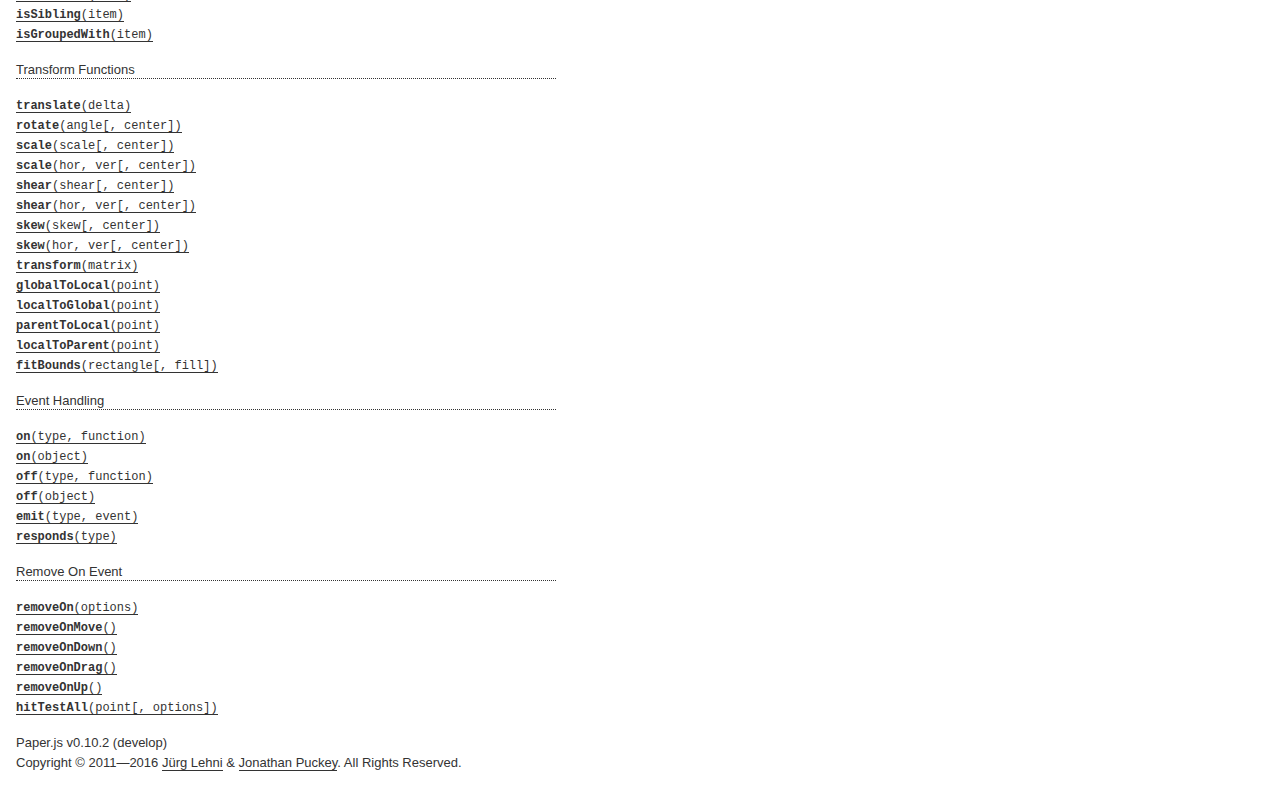
<file: paperHTML5/docs/classes/Group.html>
<!DOCTYPE html>
<html>
<head>
<meta charset="UTF-8">
<title>Group</title>
<base target="class-frame">
<link href="../assets/css/docs.css" rel="stylesheet" type="text/css">
<script src="../assets/js/paper.js"></script>
<script src="../assets/js/jquery.js"></script>
<script src="../assets/js/codemirror.js"></script>
<script src="../assets/js/docs.js"></script>
</head>
<body>
<article class="reference"> 
<div class="reference-class">
<h1>Group</h1>

<p> Extends <b><a href="../classes/Item.html"><tt>Item</tt></a></b></p>

<p>A Group is a collection of items. When you transform a Group, its children are treated as a single unit without changing their relative positions.</p>

</div>

<!-- =============================== constructors ========================== -->
<div class="reference-members">
	<h2>Constructors</h2>
	
		
<div id="group" class="member">
<div class="member-link">
<a name="group" href="#group"><tt><b>Group</b>([children])</tt></a>
</div>
<div class="member-description hidden">
<div class="member-text">
    <p>Creates a new Group item and places it at the top of the active layer.</p>
    
    
<ul class="member-list">
	<h4>Parameters:</h4>
	
	<li>
<tt>children:</tt> 
Array of <a href="../classes/Item.html"><tt>Item</tt></a> objects
&mdash;&nbsp;An array of children that will be added to the newly created group
&mdash;&nbsp;optional
</li>
	
</ul>

    
	<ul class="member-list">
		<h4>Returns:</h4>
		
			<li>
<tt><a href="../classes/Group.html"><tt>Group</tt></a></tt>
</li>
		
	</ul>

    
    <h4>Example:<span class="description">Create a group containing two paths:</span></h4>

<div class="paperscript split">

<div class="buttons">
<div class="button run">Run</div>
</div>

<script type="text/paperscript" canvas="canvas-0">
var path = new Path([100, 100], [100, 200]);
var path2 = new Path([50, 150], [150, 150]);

// Create a group from the two paths:
var group = new Group([path, path2]);

// Set the stroke color of all items in the group:
group.strokeColor = 'black';

// Move the group to the center of the view:
group.position = view.center;
</script>
<div class="canvas"><canvas width="516" height="100" id="canvas-0"></canvas></div>
</div>


<h4>Example:<span class="description">Click in the view to add a path to the group, which in turn is rotated every frame:</span></h4>

<div class="paperscript split">

<div class="buttons">
<div class="button run">Run</div>
</div>

<script type="text/paperscript" canvas="canvas-1">
var group = new Group();

function onMouseDown(event) {
    // Create a new circle shaped path at the position
    // of the mouse:
    var path = new Path.Circle(event.point, 5);
    path.fillColor = 'black';

    // Add the path to the group's children list:
    group.addChild(path);
}

function onFrame(event) {
    // Rotate the group by 1 degree from
    // the centerpoint of the view:
    group.rotate(1, view.center);
}
</script>
<div class="canvas"><canvas width="516" height="320" id="canvas-1"></canvas></div>
</div>


</div>
</div>
</div>
	
		
<div id="group-object" class="member">
<div class="member-link">
<a name="group-object" href="#group-object"><tt><b>Group</b>(object)</tt></a>
</div>
<div class="member-description hidden">
<div class="member-text">
    <p>Creates a new Group item and places it at the top of the active layer.</p>
    
    
<ul class="member-list">
	<h4>Parameters:</h4>
	
	<li>
<tt>object:</tt> 
<tt>Object</tt>
&mdash;&nbsp;an object literal containing the properties to be set on the group

</li>
	
</ul>

    
	<ul class="member-list">
		<h4>Returns:</h4>
		
			<li>
<tt><a href="../classes/Group.html"><tt>Group</tt></a></tt>
</li>
		
	</ul>

    
    <h4>Example:</h4>

<div class="paperscript split">

<div class="buttons">
<div class="button run">Run</div>
</div>

<script type="text/paperscript" canvas="canvas-2">
var path = new Path([100, 100], [100, 200]);
var path2 = new Path([50, 150], [150, 150]);

// Create a group from the two paths:
var group = new Group({
    children: [path, path2],
    // Set the stroke color of all items in the group:
    strokeColor: 'black',
    // Move the group to the center of the view:
    position: view.center
});
</script>
<div class="canvas"><canvas width="516" height="100" id="canvas-2"></canvas></div>
</div>


</div>
</div>
</div>
	
</div>





<!-- ================================ properties =========================== -->
	<div class="reference-members">
		<h2>Properties</h2>
		
			
<div id="clipped" class="member">
<div class="member-link">
<a name="clipped" href="#clipped"><tt><b>clipped</b></tt></a>
</div>
<div class="member-description hidden">

<div class="member-text">
	<p>Specifies whether the group item is to be clipped. When setting to <code>true</code>, the first child in the group is automatically defined as the clipping mask.</p>
	
	
	
	<ul class="member-list">
		<h4>Type:</h4>
		<li>
			<tt>Boolean</tt>
		</li>
	</ul>
    
	
	<h4>Example:</h4>

<div class="paperscript split">

<div class="buttons">
<div class="button run">Run</div>
</div>

<script type="text/paperscript" canvas="canvas-3">
var star = new Path.Star({
    center: view.center,
    points: 6,
    radius1: 20,
    radius2: 40,
    fillColor: 'red'
});

var circle = new Path.Circle({
    center: view.center,
    radius: 25,
    strokeColor: 'black'
});

// Create a group of the two items and clip it:
var group = new Group(circle, star);
group.clipped = true;

// Lets animate the circle:
function onFrame(event) {
    var offset = Math.sin(event.count / 30) * 30;
    circle.position.x = view.center.x + offset;
}
</script>
<div class="canvas"><canvas width="516" height="100" id="canvas-3"></canvas></div>
</div>


</div>

</div>
</div>
		
	</div>








<!-- =========================== inherited properties ====================== -->
<div class="reference-members"><h2>Properties inherited from <a href="../classes/Item.html"><tt>Item</tt></a></h2>

	
<div id="id" class="member">
<div class="member-link">
<a name="id" href="#id"><tt><b>id</b></tt></a>
</div>
<div class="member-description hidden">

<div class="member-text">
	<p>The unique id of the item.</p>
	
		<p>Read only.</p>
	
	
	
	<ul class="member-list">
		<h4>Type:</h4>
		<li>
			<tt>Number</tt>
		</li>
	</ul>
    
	
	
</div>

</div>
</div>

	
<div id="classname" class="member">
<div class="member-link">
<a name="classname" href="#classname"><tt><b>className</b></tt></a>
</div>
<div class="member-description hidden">

<div class="member-text">
	<p>The class name of the item as a string.</p>
	
	
		<ul class="member-list">
			<h4>Values:</h4>
			<li><tt>'Group'</tt>, <tt>'Layer'</tt>, <tt>'Path'</tt>, <tt>'CompoundPath'</tt>, <tt>'Shape'</tt>, <tt>'Raster'</tt>, <tt>'SymbolItem'</tt>, <tt>'PointText'</tt></li>
		</ul>
	
	
	<ul class="member-list">
		<h4>Type:</h4>
		<li>
			<tt>String</tt>
		</li>
	</ul>
    
	
	
</div>

</div>
</div>

	
<div id="name" class="member">
<div class="member-link">
<a name="name" href="#name"><tt><b>name</b></tt></a>
</div>
<div class="member-description hidden">

<div class="member-text">
	<p>The name of the item. If the item has a name, it can be accessed by name through its parent&rsquo;s children list.</p>
	
	
	
	<ul class="member-list">
		<h4>Type:</h4>
		<li>
			<tt>String</tt>
		</li>
	</ul>
    
	
	<h4>Example:</h4>

<div class="paperscript split">

<div class="buttons">
<div class="button run">Run</div>
</div>

<script type="text/paperscript" canvas="canvas-4">
var path = new Path.Circle({
    center: [80, 50],
    radius: 35
});
// Set the name of the path:
path.name = 'example';

// Create a group and add path to it as a child:
var group = new Group();
group.addChild(path);

// The path can be accessed by name:
group.children['example'].fillColor = 'red';
</script>
<div class="canvas"><canvas width="516" height="100" id="canvas-4"></canvas></div>
</div>


</div>

</div>
</div>

	
<div id="style" class="member">
<div class="member-link">
<a name="style" href="#style"><tt><b>style</b></tt></a>
</div>
<div class="member-description hidden">

<div class="member-text">
	<p>The path style of the item.</p>
	
	
	
	<ul class="member-list">
		<h4>Type:</h4>
		<li>
			<a href="../classes/Style.html"><tt>Style</tt></a>
		</li>
	</ul>
    
	
	<h4>Example:<span class="description">Applying several styles to an item in one go, by passing an object to its style property:</span></h4>

<div class="paperscript split">

<div class="buttons">
<div class="button run">Run</div>
</div>

<script type="text/paperscript" canvas="canvas-5">
var circle = new Path.Circle({
    center: [80, 50],
    radius: 30
});
circle.style = {
    fillColor: 'blue',
    strokeColor: 'red',
    strokeWidth: 5
};
</script>
<div class="canvas"><canvas width="516" height="100" id="canvas-5"></canvas></div>
</div>


<h4>Example:<span class="description">Copying the style of another item:</span></h4>

<div class="paperscript split">

<div class="buttons">
<div class="button run">Run</div>
</div>

<script type="text/paperscript" canvas="canvas-6">
var path = new Path.Circle({
    center: [50, 50],
    radius: 30,
    fillColor: 'red'
});

var path2 = new Path.Circle({
    center: new Point(180, 50),
    radius: 20
});

// Copy the path style of path:
path2.style = path.style;
</script>
<div class="canvas"><canvas width="516" height="100" id="canvas-6"></canvas></div>
</div>


<h4>Example:<span class="description">Applying the same style object to multiple items:</span></h4>

<div class="paperscript split">

<div class="buttons">
<div class="button run">Run</div>
</div>

<script type="text/paperscript" canvas="canvas-7">
var myStyle = {
    fillColor: 'red',
    strokeColor: 'blue',
    strokeWidth: 4
};

var path = new Path.Circle({
    center: [50, 50],
    radius: 30
});
path.style = myStyle;

var path2 = new Path.Circle({
    center: new Point(150, 50),
    radius: 20
});
path2.style = myStyle;
</script>
<div class="canvas"><canvas width="516" height="100" id="canvas-7"></canvas></div>
</div>


</div>

</div>
</div>

	
<div id="visible" class="member">
<div class="member-link">
<a name="visible" href="#visible"><tt><b>visible</b></tt></a>
</div>
<div class="member-description hidden">

<div class="member-text">
	<p>Specifies whether the item is visible. When set to <code>false</code>, the item won&rsquo;t be drawn.</p>
	
	
	
		<ul class="member-list">
			<h4>Default:</h4>
			<li><tt>true</tt></li>
		</ul>
	
	<ul class="member-list">
		<h4>Type:</h4>
		<li>
			<tt>Boolean</tt>
		</li>
	</ul>
    
	
	<h4>Example:<span class="description">Hiding an item:</span></h4>

<div class="paperscript split">

<div class="buttons">
<div class="button run">Run</div>
</div>

<script type="text/paperscript" canvas="canvas-8">
var path = new Path.Circle({
    center: [50, 50],
    radius: 20,
    fillColor: 'red'
});

// Hide the path:
path.visible = false;
</script>
<div class="canvas"><canvas width="516" height="100" id="canvas-8"></canvas></div>
</div>


</div>

</div>
</div>

	
<div id="blendmode" class="member">
<div class="member-link">
<a name="blendmode" href="#blendmode"><tt><b>blendMode</b></tt></a>
</div>
<div class="member-description hidden">

<div class="member-text">
	<p>The blend mode with which the item is composited onto the canvas. Both the standard canvas compositing modes, as well as the new CSS blend modes are supported. If blend-modes cannot be rendered natively, they are emulated. Be aware that emulation can have an impact on performance.</p>
	
	
		<ul class="member-list">
			<h4>Values:</h4>
			<li><tt>'normal'</tt>, <tt>'multiply'</tt>, <tt>'screen'</tt>, <tt>'overlay'</tt>, <tt>'soft-light'</tt>, <tt>'hard-
    light'</tt>, <tt>'color-dodge'</tt>, <tt>'color-burn'</tt>, <tt>'darken'</tt>, <tt>'lighten'</tt>, <tt>'difference'</tt>, <tt>'exclusion'</tt>, <tt>'hue'</tt>, <tt>'saturation'</tt>, <tt>'luminosity'</tt>, <tt>'color'</tt>, <tt>'add'</tt>, <tt>'subtract'</tt>, <tt>'average'</tt>, <tt>'pin-light'</tt>, <tt>'negation'</tt>, <tt>'source- over'</tt>, <tt>'source-in'</tt>, <tt>'source-out'</tt>, <tt>'source-atop'</tt>, <tt>'destination-over'</tt>, <tt>'destination-in'</tt>, <tt>'destination-out'</tt>, <tt>'destination-atop'</tt>, <tt>'lighter'</tt>, <tt>'darker'</tt>, <tt>'copy'</tt>, <tt>'xor'</tt></li>
		</ul>
	
	
		<ul class="member-list">
			<h4>Default:</h4>
			<li><tt>'normal'</tt></li>
		</ul>
	
	<ul class="member-list">
		<h4>Type:</h4>
		<li>
			<tt>String</tt>
		</li>
	</ul>
    
	
	<h4>Example:<span class="description">Setting an item's blend mode:</span></h4>

<div class="paperscript split">

<div class="buttons">
<div class="button run">Run</div>
</div>

<script type="text/paperscript" canvas="canvas-9">
// Create a white rectangle in the background
// with the same dimensions as the view:
var background = new Path.Rectangle(view.bounds);
background.fillColor = 'white';

var circle = new Path.Circle({
    center: [80, 50],
    radius: 35,
    fillColor: 'red'
});

var circle2 = new Path.Circle({
    center: new Point(120, 50),
    radius: 35,
    fillColor: 'blue'
});

// Set the blend mode of circle2:
circle2.blendMode = 'multiply';
</script>
<div class="canvas"><canvas width="516" height="100" id="canvas-9"></canvas></div>
</div>


</div>

</div>
</div>

	
<div id="opacity" class="member">
<div class="member-link">
<a name="opacity" href="#opacity"><tt><b>opacity</b></tt></a>
</div>
<div class="member-description hidden">

<div class="member-text">
	<p>The opacity of the item as a value between <code>0</code> and <code>1</code>.</p>
	
	
	
		<ul class="member-list">
			<h4>Default:</h4>
			<li><tt>1</tt></li>
		</ul>
	
	<ul class="member-list">
		<h4>Type:</h4>
		<li>
			<tt>Number</tt>
		</li>
	</ul>
    
	
	<h4>Example:<span class="description">Making an item 50% transparent:</span></h4>

<div class="paperscript split">

<div class="buttons">
<div class="button run">Run</div>
</div>

<script type="text/paperscript" canvas="canvas-10">
var circle = new Path.Circle({
    center: [80, 50],
    radius: 35,
    fillColor: 'red'
});

var circle2 = new Path.Circle({
    center: new Point(120, 50),
    radius: 35,
    fillColor: 'blue',
    strokeColor: 'green',
    strokeWidth: 10
});

// Make circle2 50% transparent:
circle2.opacity = 0.5;
</script>
<div class="canvas"><canvas width="516" height="100" id="canvas-10"></canvas></div>
</div>


</div>

</div>
</div>

	
<div id="selected" class="member">
<div class="member-link">
<a name="selected" href="#selected"><tt><b>selected</b></tt></a>
</div>
<div class="member-description hidden">

<div class="member-text">
	<p>Specifies whether the item is selected. This will also return <code>true</code> for <a href="../classes/Group.html"><tt>Group</tt></a> items if they are partially selected, e.g. groups containing selected or partially selected paths.</p>
<p>Paper.js draws the visual outlines of selected items on top of your project. This can be useful for debugging, as it allows you to see the construction of paths, position of path curves, individual segment points and bounding boxes of symbol and raster items.</p>
	
	
	
	<ul class="member-list">
		<h4>Type:</h4>
		<li>
			<tt>Boolean</tt>
		</li>
	</ul>
    
	
	<ul class="member-list">
		<h4>See also:</h4>
		
			<li><tt><a href="../classes/Project.html#selecteditems"><tt>project.selectedItems</tt></a></tt></li>
		
			<li><tt><a href="../classes/Segment.html#selected"><tt>segment.selected</tt></a></tt></li>
		
			<li><tt><a href="../classes/Curve.html#selected"><tt>curve.selected</tt></a></tt></li>
		
			<li><tt><a href="../classes/Point.html#selected"><tt>point.selected</tt></a></tt></li>
		
	</ul>

	<h4>Example:<span class="description">Selecting an item:</span></h4>

<div class="paperscript split">

<div class="buttons">
<div class="button run">Run</div>
</div>

<script type="text/paperscript" canvas="canvas-11">
var path = new Path.Circle({
    center: [80, 50],
    radius: 35
});
path.selected = true; // Select the path
</script>
<div class="canvas"><canvas width="516" height="100" id="canvas-11"></canvas></div>
</div>


</div>

</div>
</div>

	
<div id="clipmask" class="member">
<div class="member-link">
<a name="clipmask" href="#clipmask"><tt><b>clipMask</b></tt></a>
</div>
<div class="member-description hidden">

<div class="member-text">
	<p>Specifies whether the item defines a clip mask. This can only be set on paths, compound paths, and text frame objects, and only if the item is already contained within a clipping group.</p>
	
	
	
	<ul class="member-list">
		<h4>Type:</h4>
		<li>
			<tt>Boolean</tt>
		</li>
	</ul>
    
	
	
</div>

</div>
</div>

	
<div id="data" class="member">
<div class="member-link">
<a name="data" href="#data"><tt><b>data</b></tt></a>
</div>
<div class="member-description hidden">

<div class="member-text">
	<p>A plain javascript object which can be used to store arbitrary data on the item.</p>
	
	
	
	<ul class="member-list">
		<h4>Type:</h4>
		<li>
			<tt>Object</tt>
		</li>
	</ul>
    
	
	<h4>Example:</h4>


<pre><code>var path = new Path();
path.data.remember = 'milk';</code></pre>

<h4>Example:</h4>


<pre><code>var path = new Path();
path.data.malcolm = new Point(20, 30);
console.log(path.data.malcolm.x); // 20</code></pre>

<h4>Example:</h4>


<pre><code>var path = new Path();
path.data = {
    home: 'Omicron Theta',
    found: 2338,
    pets: ['Spot']
};
console.log(path.data.pets.length); // 1</code></pre>

<h4>Example:</h4>


<pre><code>var path = new Path({
    data: {
        home: 'Omicron Theta',
        found: 2338,
        pets: ['Spot']
    }
});
console.log(path.data.pets.length); // 1</code></pre>

</div>

</div>
</div>

	
	<h3>Position and Bounding Boxes</h3>

<div id="position" class="member">
<div class="member-link">
<a name="position" href="#position"><tt><b>position</b></tt></a>
</div>
<div class="member-description hidden">

<div class="member-text">
	<p>The item&rsquo;s position within the parent item&rsquo;s coordinate system. By default, this is the <a href="../classes/Rectangle.html#center"><tt>rectangle.center</tt></a> of the item&rsquo;s <a href="../classes/Item.html#bounds"><tt>bounds</tt></a> rectangle.</p>
	
	
	
	<ul class="member-list">
		<h4>Type:</h4>
		<li>
			<a href="../classes/Point.html"><tt>Point</tt></a>
		</li>
	</ul>
    
	
	<h4>Example:<span class="description">Changing the position of a path:</span></h4>

<div class="paperscript split">

<div class="buttons">
<div class="button run">Run</div>
</div>

<script type="text/paperscript" canvas="canvas-12">
// Create a circle at position { x: 10, y: 10 }
var circle = new Path.Circle({
    center: new Point(10, 10),
    radius: 10,
    fillColor: 'red'
});

// Move the circle to { x: 20, y: 20 }
circle.position = new Point(20, 20);

// Move the circle 100 points to the right and 50 points down
circle.position += new Point(100, 50);
</script>
<div class="canvas"><canvas width="516" height="100" id="canvas-12"></canvas></div>
</div>


<h4>Example:<span class="description">Changing the x coordinate of an item's position:</span></h4>

<div class="paperscript split">

<div class="buttons">
<div class="button run">Run</div>
</div>

<script type="text/paperscript" canvas="canvas-13">
// Create a circle at position { x: 20, y: 20 }
var circle = new Path.Circle({
    center: new Point(20, 20),
    radius: 10,
    fillColor: 'red'
});

// Move the circle 100 points to the right
circle.position.x += 100;
</script>
<div class="canvas"><canvas width="516" height="100" id="canvas-13"></canvas></div>
</div>


</div>

</div>
</div>

	
<div id="pivot" class="member">
<div class="member-link">
<a name="pivot" href="#pivot"><tt><b>pivot</b></tt></a>
</div>
<div class="member-description hidden">

<div class="member-text">
	<p>The item&rsquo;s pivot point specified in the item coordinate system, defining the point around which all transformations are hinging. This is also the reference point for <a href="../classes/Item.html#position"><tt>position</tt></a>. By default, it is set to <code>null</code>, meaning the <a href="../classes/Rectangle.html#center"><tt>rectangle.center</tt></a> of the item&rsquo;s <a href="../classes/Item.html#bounds"><tt>bounds</tt></a> rectangle is used as pivot.</p>
	
	
	
	<ul class="member-list">
		<h4>Type:</h4>
		<li>
			<a href="../classes/Point.html"><tt>Point</tt></a>
		</li>
	</ul>
    
	
	
</div>

</div>
</div>

	
<div id="bounds" class="member">
<div class="member-link">
<a name="bounds" href="#bounds"><tt><b>bounds</b></tt></a>
</div>
<div class="member-description hidden">

<div class="member-text">
	<p>The bounding rectangle of the item excluding stroke width.</p>
	
	
	
	<ul class="member-list">
		<h4>Type:</h4>
		<li>
			<a href="../classes/Rectangle.html"><tt>Rectangle</tt></a>
		</li>
	</ul>
    
	
	
</div>

</div>
</div>

	
<div id="strokebounds" class="member">
<div class="member-link">
<a name="strokebounds" href="#strokebounds"><tt><b>strokeBounds</b></tt></a>
</div>
<div class="member-description hidden">

<div class="member-text">
	<p>The bounding rectangle of the item including stroke width.</p>
	
	
	
	<ul class="member-list">
		<h4>Type:</h4>
		<li>
			<a href="../classes/Rectangle.html"><tt>Rectangle</tt></a>
		</li>
	</ul>
    
	
	
</div>

</div>
</div>

	
<div id="handlebounds" class="member">
<div class="member-link">
<a name="handlebounds" href="#handlebounds"><tt><b>handleBounds</b></tt></a>
</div>
<div class="member-description hidden">

<div class="member-text">
	<p>The bounding rectangle of the item including handles.</p>
	
	
	
	<ul class="member-list">
		<h4>Type:</h4>
		<li>
			<a href="../classes/Rectangle.html"><tt>Rectangle</tt></a>
		</li>
	</ul>
    
	
	
</div>

</div>
</div>

	
<div id="rotation" class="member">
<div class="member-link">
<a name="rotation" href="#rotation"><tt><b>rotation</b></tt></a>
</div>
<div class="member-description hidden">

<div class="member-text">
	<p>The current rotation angle of the item, as described by its <a href="../classes/Item.html#matrix"><tt>matrix</tt></a>.</p>
	
	
	
	<ul class="member-list">
		<h4>Type:</h4>
		<li>
			<tt>Number</tt>
		</li>
	</ul>
    
	
	
</div>

</div>
</div>

	
<div id="scaling" class="member">
<div class="member-link">
<a name="scaling" href="#scaling"><tt><b>scaling</b></tt></a>
</div>
<div class="member-description hidden">

<div class="member-text">
	<p>The current scale factor of the item, as described by its <a href="../classes/Item.html#matrix"><tt>matrix</tt></a>.</p>
	
	
	
	<ul class="member-list">
		<h4>Type:</h4>
		<li>
			<a href="../classes/Point.html"><tt>Point</tt></a>
		</li>
	</ul>
    
	
	
</div>

</div>
</div>

	
<div id="matrix" class="member">
<div class="member-link">
<a name="matrix" href="#matrix"><tt><b>matrix</b></tt></a>
</div>
<div class="member-description hidden">

<div class="member-text">
	<p>The item&rsquo;s transformation matrix, defining position and dimensions in relation to its parent item in which it is contained.</p>
	
	
	
	<ul class="member-list">
		<h4>Type:</h4>
		<li>
			<a href="../classes/Matrix.html"><tt>Matrix</tt></a>
		</li>
	</ul>
    
	
	
</div>

</div>
</div>

	
<div id="globalmatrix" class="member">
<div class="member-link">
<a name="globalmatrix" href="#globalmatrix"><tt><b>globalMatrix</b></tt></a>
</div>
<div class="member-description hidden">

<div class="member-text">
	<p>The item&rsquo;s global transformation matrix in relation to the global project coordinate space. Note that the view&rsquo;s transformations resulting from zooming and panning are not factored in.</p>
	
		<p>Read only.</p>
	
	
	
	<ul class="member-list">
		<h4>Type:</h4>
		<li>
			<a href="../classes/Matrix.html"><tt>Matrix</tt></a>
		</li>
	</ul>
    
	
	
</div>

</div>
</div>

	
<div id="viewmatrix" class="member">
<div class="member-link">
<a name="viewmatrix" href="#viewmatrix"><tt><b>viewMatrix</b></tt></a>
</div>
<div class="member-description hidden">

<div class="member-text">
	<p>The item&rsquo;s global matrix in relation to the view coordinate space. This means that the view&rsquo;s transformations resulting from zooming and panning are factored in.</p>
	
		<p>Read only.</p>
	
	
	
	<ul class="member-list">
		<h4>Type:</h4>
		<li>
			<a href="../classes/Matrix.html"><tt>Matrix</tt></a>
		</li>
	</ul>
    
	
	
</div>

</div>
</div>

	
<div id="applymatrix" class="member">
<div class="member-link">
<a name="applymatrix" href="#applymatrix"><tt><b>applyMatrix</b></tt></a>
</div>
<div class="member-description hidden">

<div class="member-text">
	<p>Controls whether the transformations applied to the item (e.g. through <a href="../classes/Item.html#transform-matrix"><tt>transform(matrix)</tt></a>, <a href="../classes/Item.html#rotate-angle"><tt>rotate(angle)</tt></a>, <a href="../classes/Item.html#scale-scale"><tt>scale(scale)</tt></a>, etc.) are stored in its <a href="../classes/Item.html#matrix"><tt>matrix</tt></a> property, or whether they are directly applied to its contents or children (passed on to the segments in <a href="../classes/Path.html"><tt>Path</tt></a> items, the children of <a href="../classes/Group.html"><tt>Group</tt></a> items, etc.).</p>
	
	
	
	<ul class="member-list">
		<h4>Type:</h4>
		<li>
			<tt>Boolean</tt>
		</li>
	</ul>
    
	
	
</div>

</div>
</div>

	
<div id="transformcontent" class="member">
<div class="member-link">
<a name="transformcontent" href="#transformcontent"><tt><b>transformContent</b></tt></a>
</div>
<div class="member-description hidden">

</div>
</div>

	
	<h3>Project Hierarchy</h3>

<div id="project" class="member">
<div class="member-link">
<a name="project" href="#project"><tt><b>project</b></tt></a>
</div>
<div class="member-description hidden">

<div class="member-text">
	<p>The project that this item belongs to.</p>
	
		<p>Read only.</p>
	
	
	
	<ul class="member-list">
		<h4>Type:</h4>
		<li>
			<a href="../classes/Project.html"><tt>Project</tt></a>
		</li>
	</ul>
    
	
	
</div>

</div>
</div>

	
<div id="view" class="member">
<div class="member-link">
<a name="view" href="#view"><tt><b>view</b></tt></a>
</div>
<div class="member-description hidden">

<div class="member-text">
	<p>The view that this item belongs to.</p>
	
		<p>Read only.</p>
	
	
	
	<ul class="member-list">
		<h4>Type:</h4>
		<li>
			<a href="../classes/View.html"><tt>View</tt></a>
		</li>
	</ul>
    
	
	
</div>

</div>
</div>

	
<div id="layer" class="member">
<div class="member-link">
<a name="layer" href="#layer"><tt><b>layer</b></tt></a>
</div>
<div class="member-description hidden">

<div class="member-text">
	<p>The layer that this item is contained within.</p>
	
		<p>Read only.</p>
	
	
	
	<ul class="member-list">
		<h4>Type:</h4>
		<li>
			<a href="../classes/Layer.html"><tt>Layer</tt></a>
		</li>
	</ul>
    
	
	
</div>

</div>
</div>

	
<div id="parent" class="member">
<div class="member-link">
<a name="parent" href="#parent"><tt><b>parent</b></tt></a>
</div>
<div class="member-description hidden">

<div class="member-text">
	<p>The item that this item is contained within.</p>
	
	
	
	<ul class="member-list">
		<h4>Type:</h4>
		<li>
			<a href="../classes/Item.html"><tt>Item</tt></a>
		</li>
	</ul>
    
	
	<h4>Example:</h4>


<pre><code>var path = new Path();

// New items are placed in the active layer:
console.log(path.parent == project.activeLayer); // true

var group = new Group();
group.addChild(path);

// Now the parent of the path has become the group:
console.log(path.parent == group); // true</code></pre>

<h4>Example:<span class="description">Setting the parent of the item to another item</span></h4>


<pre><code>var path = new Path();

// New items are placed in the active layer:
console.log(path.parent == project.activeLayer); // true

var group = new Group();
group.parent = path;

// Now the parent of the path has become the group:
console.log(path.parent == group); // true

// The path is now contained in the children list of group:
console.log(group.children[0] == path); // true</code></pre>

<h4>Example:<span class="description">Setting the parent of an item in the constructor</span></h4>


<pre><code>var group = new Group();

var path = new Path({
    parent: group
});

// The parent of the path is the group:
console.log(path.parent == group); // true

// The path is contained in the children list of group:
console.log(group.children[0] == path); // true</code></pre>

</div>

</div>
</div>

	
<div id="children" class="member">
<div class="member-link">
<a name="children" href="#children"><tt><b>children</b></tt></a>
</div>
<div class="member-description hidden">

<div class="member-text">
	<p>The children items contained within this item. Items that define a <a href="../classes/Item.html#name"><tt>name</tt></a> can also be accessed by name.</p>
<p><b>Please note:</b> The children array should not be modified directly using array functions. To remove single items from the children list, use <a href="../classes/Item.html#remove"><tt>item.remove</tt></a>(), to remove all items from the children list, use <a href="../classes/Item.html#removechildren"><tt>item.removeChildren</tt></a>(). To add items to the children list, use <a href="../classes/Item.html#addchild-item"><tt>item.addChild(item)</tt></a> or <a href="../classes/Item.html#insertchild-index-item"><tt>item.insertChild(index, item)</tt></a>.</p>
	
	
	
	<ul class="member-list">
		<h4>Type:</h4>
		<li>
			Array of <a href="../classes/Item.html"><tt>Item</tt></a> objects
		</li>
	</ul>
    
	
	<h4>Example:<span class="description">Accessing items in the children array:</span></h4>

<div class="paperscript split">

<div class="buttons">
<div class="button run">Run</div>
</div>

<script type="text/paperscript" canvas="canvas-14">
var path = new Path.Circle({
    center: [80, 50],
    radius: 35
});

// Create a group and move the path into it:
var group = new Group();
group.addChild(path);

// Access the path through the group's children array:
group.children[0].fillColor = 'red';
</script>
<div class="canvas"><canvas width="516" height="100" id="canvas-14"></canvas></div>
</div>


<h4>Example:<span class="description">Accessing children by name:</span></h4>

<div class="paperscript split">

<div class="buttons">
<div class="button run">Run</div>
</div>

<script type="text/paperscript" canvas="canvas-15">
var path = new Path.Circle({
    center: [80, 50],
    radius: 35
});
// Set the name of the path:
path.name = 'example';

// Create a group and move the path into it:
var group = new Group();
group.addChild(path);

// The path can be accessed by name:
group.children['example'].fillColor = 'orange';
</script>
<div class="canvas"><canvas width="516" height="100" id="canvas-15"></canvas></div>
</div>


<h4>Example:<span class="description">Passing an array of items to item.children:</span></h4>

<div class="paperscript split">

<div class="buttons">
<div class="button run">Run</div>
</div>

<script type="text/paperscript" canvas="canvas-16">
var path = new Path.Circle({
    center: [80, 50],
    radius: 35
});

var group = new Group();
group.children = [path];

// The path is the first child of the group:
group.firstChild.fillColor = 'green';
</script>
<div class="canvas"><canvas width="516" height="100" id="canvas-16"></canvas></div>
</div>


</div>

</div>
</div>

	
<div id="firstchild" class="member">
<div class="member-link">
<a name="firstchild" href="#firstchild"><tt><b>firstChild</b></tt></a>
</div>
<div class="member-description hidden">

<div class="member-text">
	<p>The first item contained within this item. This is a shortcut for accessing <code>item.children[0]</code>.</p>
	
		<p>Read only.</p>
	
	
	
	<ul class="member-list">
		<h4>Type:</h4>
		<li>
			<a href="../classes/Item.html"><tt>Item</tt></a>
		</li>
	</ul>
    
	
	
</div>

</div>
</div>

	
<div id="lastchild" class="member">
<div class="member-link">
<a name="lastchild" href="#lastchild"><tt><b>lastChild</b></tt></a>
</div>
<div class="member-description hidden">

<div class="member-text">
	<p>The last item contained within this item.This is a shortcut for accessing <code>item.children[item.children.length - 1]</code>.</p>
	
		<p>Read only.</p>
	
	
	
	<ul class="member-list">
		<h4>Type:</h4>
		<li>
			<a href="../classes/Item.html"><tt>Item</tt></a>
		</li>
	</ul>
    
	
	
</div>

</div>
</div>

	
<div id="nextsibling" class="member">
<div class="member-link">
<a name="nextsibling" href="#nextsibling"><tt><b>nextSibling</b></tt></a>
</div>
<div class="member-description hidden">

<div class="member-text">
	<p>The next item on the same level as this item.</p>
	
		<p>Read only.</p>
	
	
	
	<ul class="member-list">
		<h4>Type:</h4>
		<li>
			<a href="../classes/Item.html"><tt>Item</tt></a>
		</li>
	</ul>
    
	
	
</div>

</div>
</div>

	
<div id="previoussibling" class="member">
<div class="member-link">
<a name="previoussibling" href="#previoussibling"><tt><b>previousSibling</b></tt></a>
</div>
<div class="member-description hidden">

<div class="member-text">
	<p>The previous item on the same level as this item.</p>
	
		<p>Read only.</p>
	
	
	
	<ul class="member-list">
		<h4>Type:</h4>
		<li>
			<a href="../classes/Item.html"><tt>Item</tt></a>
		</li>
	</ul>
    
	
	
</div>

</div>
</div>

	
<div id="index" class="member">
<div class="member-link">
<a name="index" href="#index"><tt><b>index</b></tt></a>
</div>
<div class="member-description hidden">

<div class="member-text">
	<p>The index of this item within the list of its parent&rsquo;s children.</p>
	
		<p>Read only.</p>
	
	
	
	<ul class="member-list">
		<h4>Type:</h4>
		<li>
			<tt>Number</tt>
		</li>
	</ul>
    
	
	
</div>

</div>
</div>

	
	<h3>Stroke Style</h3>

<div id="strokecolor" class="member">
<div class="member-link">
<a name="strokecolor" href="#strokecolor"><tt><b>strokeColor</b></tt></a>
</div>
<div class="member-description hidden">

<div class="member-text">
	<p>The color of the stroke.</p>
	
	
	
	<ul class="member-list">
		<h4>Type:</h4>
		<li>
			<a href="../classes/Color.html"><tt>Color</tt></a>
		</li>
	</ul>
    
	
	<h4>Example:<span class="description">Setting the stroke color of a path:</span></h4>

<div class="paperscript split">

<div class="buttons">
<div class="button run">Run</div>
</div>

<script type="text/paperscript" canvas="canvas-17">
// Create a circle shaped path at { x: 80, y: 50 }
// with a radius of 35:
var circle = new Path.Circle({
    center: [80, 50],
    radius: 35
});

// Set its stroke color to RGB red:
circle.strokeColor = new Color(1, 0, 0);
</script>
<div class="canvas"><canvas width="516" height="100" id="canvas-17"></canvas></div>
</div>


</div>

</div>
</div>

	
<div id="strokewidth" class="member">
<div class="member-link">
<a name="strokewidth" href="#strokewidth"><tt><b>strokeWidth</b></tt></a>
</div>
<div class="member-description hidden">

<div class="member-text">
	<p>The width of the stroke.</p>
	
	
	
	<ul class="member-list">
		<h4>Type:</h4>
		<li>
			<tt>Number</tt>
		</li>
	</ul>
    
	
	<h4>Example:<span class="description">Setting an item's stroke width:</span></h4>

<div class="paperscript split">

<div class="buttons">
<div class="button run">Run</div>
</div>

<script type="text/paperscript" canvas="canvas-18">
// Create a circle shaped path at { x: 80, y: 50 }
// with a radius of 35:
var circle = new Path.Circle({
    center: [80, 50],
    radius: 35,
    strokeColor: 'red'
});

// Set its stroke width to 10:
circle.strokeWidth = 10;
</script>
<div class="canvas"><canvas width="516" height="100" id="canvas-18"></canvas></div>
</div>


</div>

</div>
</div>

	
<div id="strokecap" class="member">
<div class="member-link">
<a name="strokecap" href="#strokecap"><tt><b>strokeCap</b></tt></a>
</div>
<div class="member-description hidden">

<div class="member-text">
	<p>The shape to be used at the beginning and end of open <a href="../classes/Path.html"><tt>Path</tt></a> items, when they have a stroke.</p>
	
	
		<ul class="member-list">
			<h4>Values:</h4>
			<li><tt>'round'</tt>, <tt>'square'</tt>, <tt>'butt'</tt></li>
		</ul>
	
	
		<ul class="member-list">
			<h4>Default:</h4>
			<li><tt>'butt'</tt></li>
		</ul>
	
	<ul class="member-list">
		<h4>Type:</h4>
		<li>
			<tt>String</tt>
		</li>
	</ul>
    
	
	<h4>Example:<span class="description">A look at the different stroke caps:</span></h4>

<div class="paperscript split">

<div class="buttons">
<div class="button run">Run</div>
</div>

<script type="text/paperscript" canvas="canvas-19">
var line = new Path({
    segments: [[80, 50], [420, 50]],
    strokeColor: 'black',
    strokeWidth: 20,
    selected: true
});

// Set the stroke cap of the line to be round:
line.strokeCap = 'round';

// Copy the path and set its stroke cap to be square:
var line2 = line.clone();
line2.position.y += 50;
line2.strokeCap = 'square';

// Make another copy and set its stroke cap to be butt:
var line2 = line.clone();
line2.position.y += 100;
line2.strokeCap = 'butt';
</script>
<div class="canvas"><canvas width="516" height="200" id="canvas-19"></canvas></div>
</div>


</div>

</div>
</div>

	
<div id="strokejoin" class="member">
<div class="member-link">
<a name="strokejoin" href="#strokejoin"><tt><b>strokeJoin</b></tt></a>
</div>
<div class="member-description hidden">

<div class="member-text">
	<p>The shape to be used at the segments and corners of <a href="../classes/Path.html"><tt>Path</tt></a> items when they have a stroke.</p>
	
	
		<ul class="member-list">
			<h4>Values:</h4>
			<li><tt>'miter'</tt>, <tt>'round'</tt>, <tt>'bevel'</tt></li>
		</ul>
	
	
		<ul class="member-list">
			<h4>Default:</h4>
			<li><tt>'miter'</tt></li>
		</ul>
	
	<ul class="member-list">
		<h4>Type:</h4>
		<li>
			<tt>String</tt>
		</li>
	</ul>
    
	
	<h4>Example:<span class="description">A look at the different stroke joins:</span></h4>

<div class="paperscript split">

<div class="buttons">
<div class="button run">Run</div>
</div>

<script type="text/paperscript" canvas="canvas-20">
var path = new Path({
    segments: [[80, 100], [120, 40], [160, 100]],
    strokeColor: 'black',
    strokeWidth: 20,
    // Select the path, in order to see where the stroke is formed:
    selected: true
});

var path2 = path.clone();
path2.position.x += path2.bounds.width * 1.5;
path2.strokeJoin = 'round';

var path3 = path2.clone();
path3.position.x += path3.bounds.width * 1.5;
path3.strokeJoin = 'bevel';
</script>
<div class="canvas"><canvas width="516" height="120" id="canvas-20"></canvas></div>
</div>


</div>

</div>
</div>

	
<div id="dashoffset" class="member">
<div class="member-link">
<a name="dashoffset" href="#dashoffset"><tt><b>dashOffset</b></tt></a>
</div>
<div class="member-description hidden">

<div class="member-text">
	<p>The dash offset of the stroke.</p>
	
	
	
		<ul class="member-list">
			<h4>Default:</h4>
			<li><tt>0</tt></li>
		</ul>
	
	<ul class="member-list">
		<h4>Type:</h4>
		<li>
			<tt>Number</tt>
		</li>
	</ul>
    
	
	
</div>

</div>
</div>

	
<div id="strokescaling" class="member">
<div class="member-link">
<a name="strokescaling" href="#strokescaling"><tt><b>strokeScaling</b></tt></a>
</div>
<div class="member-description hidden">

<div class="member-text">
	<p>Specifies whether the stroke is to be drawn taking the current affine transformation into account (the default behavior), or whether it should appear as a non-scaling stroke.</p>
	
	
	
		<ul class="member-list">
			<h4>Default:</h4>
			<li><tt>true</tt></li>
		</ul>
	
	<ul class="member-list">
		<h4>Type:</h4>
		<li>
			<tt>Boolean</tt>
		</li>
	</ul>
    
	
	
</div>

</div>
</div>

	
<div id="dasharray" class="member">
<div class="member-link">
<a name="dasharray" href="#dasharray"><tt><b>dashArray</b></tt></a>
</div>
<div class="member-description hidden">

<div class="member-text">
	<p>Specifies an array containing the dash and gap lengths of the stroke.</p>
	
	
	
		<ul class="member-list">
			<h4>Default:</h4>
			<li><tt>[]</tt></li>
		</ul>
	
	<ul class="member-list">
		<h4>Type:</h4>
		<li>
			<tt>Array</tt>
		</li>
	</ul>
    
	
	<h4>Example:</h4>

<div class="paperscript split">

<div class="buttons">
<div class="button run">Run</div>
</div>

<script type="text/paperscript" canvas="canvas-21">
var path = new Path.Circle({
    center: [80, 50],
    radius: 40,
    strokeWidth: 2,
    strokeColor: 'black'
});

// Set the dashed stroke to [10pt dash, 4pt gap]:
path.dashArray = [10, 4];
</script>
<div class="canvas"><canvas width="516" height="100" id="canvas-21"></canvas></div>
</div>


</div>

</div>
</div>

	
<div id="miterlimit" class="member">
<div class="member-link">
<a name="miterlimit" href="#miterlimit"><tt><b>miterLimit</b></tt></a>
</div>
<div class="member-description hidden">

<div class="member-text">
	<p>The miter limit of the stroke. When two line segments meet at a sharp angle and miter joins have been specified for <a href="../classes/Item.html#strokejoin"><tt>item.strokeJoin</tt></a>, it is possible for the miter to extend far beyond the <a href="../classes/Item.html#strokewidth"><tt>item.strokeWidth</tt></a> of the path. The miterLimit imposes a limit on the ratio of the miter length to the <a href="../classes/Item.html#strokewidth"><tt>item.strokeWidth</tt></a>.</p>
	
	
	
		<ul class="member-list">
			<h4>Default:</h4>
			<li><tt>10</tt></li>
		</ul>
	
	<ul class="member-list">
		<h4>Type:</h4>
		<li>
			<tt>Number</tt>
		</li>
	</ul>
    
	
	
</div>

</div>
</div>

	
	<h3>Fill Style</h3>

<div id="fillcolor" class="member">
<div class="member-link">
<a name="fillcolor" href="#fillcolor"><tt><b>fillColor</b></tt></a>
</div>
<div class="member-description hidden">

<div class="member-text">
	<p>The fill color of the item.</p>
	
	
	
	<ul class="member-list">
		<h4>Type:</h4>
		<li>
			<a href="../classes/Color.html"><tt>Color</tt></a>
		</li>
	</ul>
    
	
	<h4>Example:<span class="description">Setting the fill color of a path to red:</span></h4>

<div class="paperscript split">

<div class="buttons">
<div class="button run">Run</div>
</div>

<script type="text/paperscript" canvas="canvas-22">
// Create a circle shaped path at { x: 80, y: 50 }
// with a radius of 35:
var circle = new Path.Circle({
    center: [80, 50],
    radius: 35
});

// Set the fill color of the circle to RGB red:
circle.fillColor = new Color(1, 0, 0);
</script>
<div class="canvas"><canvas width="516" height="100" id="canvas-22"></canvas></div>
</div>


</div>

</div>
</div>

	
<div id="fillrule" class="member">
<div class="member-link">
<a name="fillrule" href="#fillrule"><tt><b>fillRule</b></tt></a>
</div>
<div class="member-description hidden">

<div class="member-text">
	<p>The fill-rule with which the shape gets filled. Please note that only modern browsers support fill-rules other than <code>&#39;nonzero&#39;</code>.</p>
	
	
		<ul class="member-list">
			<h4>Values:</h4>
			<li><tt>'nonzero'</tt>, <tt>'evenodd'</tt></li>
		</ul>
	
	
		<ul class="member-list">
			<h4>Default:</h4>
			<li><tt>'nonzero'</tt></li>
		</ul>
	
	<ul class="member-list">
		<h4>Type:</h4>
		<li>
			<tt>String</tt>
		</li>
	</ul>
    
	
	
</div>

</div>
</div>

	
	<h3>Shadow Style</h3>

<div id="shadowcolor" class="member">
<div class="member-link">
<a name="shadowcolor" href="#shadowcolor"><tt><b>shadowColor</b></tt></a>
</div>
<div class="member-description hidden">

<div class="member-text">
	<p>The shadow color.</p>
	
	
	
	<ul class="member-list">
		<h4>Type:</h4>
		<li>
			<a href="../classes/Color.html"><tt>Color</tt></a>
		</li>
	</ul>
    
	
	<h4>Example:<span class="description">Creating a circle with a black shadow:</span></h4>

<div class="paperscript split">

<div class="buttons">
<div class="button run">Run</div>
</div>

<script type="text/paperscript" canvas="canvas-23">
var circle = new Path.Circle({
    center: [80, 50],
    radius: 35,
    fillColor: 'white',
    // Set the shadow color of the circle to RGB black:
    shadowColor: new Color(0, 0, 0),
    // Set the shadow blur radius to 12:
    shadowBlur: 12,
    // Offset the shadow by { x: 5, y: 5 }
    shadowOffset: new Point(5, 5)
});
</script>
<div class="canvas"><canvas width="516" height="100" id="canvas-23"></canvas></div>
</div>


</div>

</div>
</div>

	
<div id="shadowblur" class="member">
<div class="member-link">
<a name="shadowblur" href="#shadowblur"><tt><b>shadowBlur</b></tt></a>
</div>
<div class="member-description hidden">

<div class="member-text">
	<p>The shadow&rsquo;s blur radius.</p>
	
	
	
		<ul class="member-list">
			<h4>Default:</h4>
			<li><tt>0</tt></li>
		</ul>
	
	<ul class="member-list">
		<h4>Type:</h4>
		<li>
			<tt>Number</tt>
		</li>
	</ul>
    
	
	
</div>

</div>
</div>

	
<div id="shadowoffset" class="member">
<div class="member-link">
<a name="shadowoffset" href="#shadowoffset"><tt><b>shadowOffset</b></tt></a>
</div>
<div class="member-description hidden">

<div class="member-text">
	<p>The shadow&rsquo;s offset.</p>
	
	
	
		<ul class="member-list">
			<h4>Default:</h4>
			<li><tt>0</tt></li>
		</ul>
	
	<ul class="member-list">
		<h4>Type:</h4>
		<li>
			<a href="../classes/Point.html"><tt>Point</tt></a>
		</li>
	</ul>
    
	
	
</div>

</div>
</div>

	
	<h3>Selection Style</h3>

<div id="selectedcolor" class="member">
<div class="member-link">
<a name="selectedcolor" href="#selectedcolor"><tt><b>selectedColor</b></tt></a>
</div>
<div class="member-description hidden">

<div class="member-text">
	<p>The color the item is highlighted with when selected. If the item does not specify its own color, the color defined by its layer is used instead.</p>
	
	
	
	<ul class="member-list">
		<h4>Type:</h4>
		<li>
			<a href="../classes/Color.html"><tt>Color</tt></a>
		</li>
	</ul>
    
	
	
</div>

</div>
</div>

	
	<h3>Event Handlers</h3>

<div id="onframe" class="member">
<div class="member-link">
<a name="onframe" href="#onframe"><tt><b>onFrame</b></tt></a>
</div>
<div class="member-description hidden">

<div class="member-text">
	<p>Item level handler function to be called on each frame of an animation. The function receives an event object which contains information about the frame event:</p>
	
	
	
	<ul class="member-list">
		<h4>Type:</h4>
		<li>
			<tt>Function</tt>
		</li>
	</ul>
    <ul class="member-list">
<h4>Options:</h4>
<li><tt>event.count: <tt>Number</tt></tt> &mdash; the number of times the frame event was  fired</li>
<li><tt>event.time: <tt>Number</tt></tt> &mdash; the total amount of time passed since the  first frame event in seconds</li>
<li><tt>event.delta: <tt>Number</tt></tt> &mdash; the time passed in seconds since the last  frame event</li>
</ul>
	
	<ul class="member-list">
		<h4>See also:</h4>
		
			<li><tt><a href="../classes/View.html#onframe"><tt>view.onFrame</tt></a></tt></li>
		
	</ul>

	<h4>Example:<span class="description">Creating an animation:</span></h4>

<div class="paperscript split">

<div class="buttons">
<div class="button run">Run</div>
</div>

<script type="text/paperscript" canvas="canvas-24">
// Create a rectangle shaped path with its top left point at:
// {x: 50, y: 25} and a size of {width: 50, height: 50}
var path = new Path.Rectangle(new Point(50, 25), new Size(50, 50));
path.fillColor = 'black';

path.onFrame = function(event) {
    // Every frame, rotate the path by 3 degrees:
    this.rotate(3);
}
</script>
<div class="canvas"><canvas width="516" height="100" id="canvas-24"></canvas></div>
</div>


</div>

</div>
</div>

	
<div id="onmousedown" class="member">
<div class="member-link">
<a name="onmousedown" href="#onmousedown"><tt><b>onMouseDown</b></tt></a>
</div>
<div class="member-description hidden">

<div class="member-text">
	<p>The function to be called when the mouse button is pushed down on the item. The function receives a <a href="../classes/MouseEvent.html"><tt>MouseEvent</tt></a> object which contains information about the mouse event. Note that such mouse events bubble up the scene graph hierarchy and will reach the view, unless they are stopped with <a href="../classes/Event.html#stoppropagation"><tt>event.stopPropagation</tt></a>() or by returning <code>false</code> from the handler.</p>
	
	
	
	<ul class="member-list">
		<h4>Type:</h4>
		<li>
			<tt>Function</tt>
		</li>
	</ul>
    
	
	<ul class="member-list">
		<h4>See also:</h4>
		
			<li><tt><a href="../classes/View.html#onmousedown"><tt>view.onMouseDown</tt></a></tt></li>
		
	</ul>

	<h4>Example:<span class="description">Press the mouse button down on the circle shaped path, to make it red:</span></h4>

<div class="paperscript split">

<div class="buttons">
<div class="button run">Run</div>
</div>

<script type="text/paperscript" canvas="canvas-25">
// Create a circle shaped path at the center of the view:
var path = new Path.Circle({
    center: view.center,
    radius: 25,
    fillColor: 'black'
});

// When the mouse is pressed on the item,
// set its fill color to red:
path.onMouseDown = function(event) {
    this.fillColor = 'red';
}
</script>
<div class="canvas"><canvas width="516" height="100" id="canvas-25"></canvas></div>
</div>


<h4>Example:<span class="description">Press the mouse on the circle shaped paths to remove them:</span></h4>

<div class="paperscript split">

<div class="buttons">
<div class="button run">Run</div>
</div>

<script type="text/paperscript" canvas="canvas-26">
// Loop 30 times:
for (var i = 0; i < 30; i++) {
    // Create a circle shaped path at a random position
    // in the view:
    var path = new Path.Circle({
        center: Point.random() * view.size,
        radius: 25,
        fillColor: 'black',
        strokeColor: 'white'
    });

    // When the mouse is pressed on the item, remove it:
    path.onMouseDown = function(event) {
        this.remove();
    }
}
</script>
<div class="canvas"><canvas width="516" height="100" id="canvas-26"></canvas></div>
</div>


</div>

</div>
</div>

	
<div id="onmousedrag" class="member">
<div class="member-link">
<a name="onmousedrag" href="#onmousedrag"><tt><b>onMouseDrag</b></tt></a>
</div>
<div class="member-description hidden">

<div class="member-text">
	<p>The function to be called when the mouse position changes while the mouse is being dragged over the item. The function receives a <a href="../classes/MouseEvent.html"><tt>MouseEvent</tt></a> object which contains information about the mouse event. Note that such mouse events bubble up the scene graph hierarchy and will reach the view, unless they are stopped with <a href="../classes/Event.html#stoppropagation"><tt>event.stopPropagation</tt></a>() or by returning <code>false</code> from the handler.</p>
	
	
	
	<ul class="member-list">
		<h4>Type:</h4>
		<li>
			<tt>Function</tt>
		</li>
	</ul>
    
	
	<ul class="member-list">
		<h4>See also:</h4>
		
			<li><tt><a href="../classes/View.html#onmousedrag"><tt>view.onMouseDrag</tt></a></tt></li>
		
	</ul>

	<h4>Example:<span class="description">Press and drag the mouse on the blue circle to move it:</span></h4>

<div class="paperscript split">

<div class="buttons">
<div class="button run">Run</div>
</div>

<script type="text/paperscript" canvas="canvas-27">
// Create a circle shaped path at the center of the view:
var path = new Path.Circle({
    center: view.center,
    radius: 50,
    fillColor: 'blue'
});

// Install a drag event handler that moves the path along.
path.onMouseDrag = function(event) {
    path.position += event.delta;
}
</script>
<div class="canvas"><canvas width="516" height="240" id="canvas-27"></canvas></div>
</div>


</div>

</div>
</div>

	
<div id="onmouseup" class="member">
<div class="member-link">
<a name="onmouseup" href="#onmouseup"><tt><b>onMouseUp</b></tt></a>
</div>
<div class="member-description hidden">

<div class="member-text">
	<p>The function to be called when the mouse button is released over the item. The function receives a <a href="../classes/MouseEvent.html"><tt>MouseEvent</tt></a> object which contains information about the mouse event. Note that such mouse events bubble up the scene graph hierarchy and will reach the view, unless they are stopped with <a href="../classes/Event.html#stoppropagation"><tt>event.stopPropagation</tt></a>() or by returning <code>false</code> from the handler.</p>
	
	
	
	<ul class="member-list">
		<h4>Type:</h4>
		<li>
			<tt>Function</tt>
		</li>
	</ul>
    
	
	<ul class="member-list">
		<h4>See also:</h4>
		
			<li><tt><a href="../classes/View.html#onmouseup"><tt>view.onMouseUp</tt></a></tt></li>
		
	</ul>

	<h4>Example:<span class="description">Release the mouse button over the circle shaped path, to make it red:</span></h4>

<div class="paperscript split">

<div class="buttons">
<div class="button run">Run</div>
</div>

<script type="text/paperscript" canvas="canvas-28">
// Create a circle shaped path at the center of the view:
var path = new Path.Circle({
    center: view.center,
    radius: 25,
    fillColor: 'black'
});

// When the mouse is released over the item,
// set its fill color to red:
path.onMouseUp = function(event) {
    this.fillColor = 'red';
}
</script>
<div class="canvas"><canvas width="516" height="100" id="canvas-28"></canvas></div>
</div>


</div>

</div>
</div>

	
<div id="onclick" class="member">
<div class="member-link">
<a name="onclick" href="#onclick"><tt><b>onClick</b></tt></a>
</div>
<div class="member-description hidden">

<div class="member-text">
	<p>The function to be called when the mouse clicks on the item. The function receives a <a href="../classes/MouseEvent.html"><tt>MouseEvent</tt></a> object which contains information about the mouse event. Note that such mouse events bubble up the scene graph hierarchy and will reach the view, unless they are stopped with <a href="../classes/Event.html#stoppropagation"><tt>event.stopPropagation</tt></a>() or by returning <code>false</code> from the handler.</p>
	
	
	
	<ul class="member-list">
		<h4>Type:</h4>
		<li>
			<tt>Function</tt>
		</li>
	</ul>
    
	
	<ul class="member-list">
		<h4>See also:</h4>
		
			<li><tt><a href="../classes/View.html#onclick"><tt>view.onClick</tt></a></tt></li>
		
	</ul>

	<h4>Example:<span class="description">Click on the circle shaped path, to make it red:</span></h4>

<div class="paperscript split">

<div class="buttons">
<div class="button run">Run</div>
</div>

<script type="text/paperscript" canvas="canvas-29">
// Create a circle shaped path at the center of the view:
var path = new Path.Circle({
    center: view.center,
    radius: 25,
    fillColor: 'black'
});

// When the mouse is clicked on the item,
// set its fill color to red:
path.onClick = function(event) {
    this.fillColor = 'red';
}
</script>
<div class="canvas"><canvas width="516" height="100" id="canvas-29"></canvas></div>
</div>


<h4>Example:<span class="description">Click on the circle shaped paths to remove them:</span></h4>

<div class="paperscript split">

<div class="buttons">
<div class="button run">Run</div>
</div>

<script type="text/paperscript" canvas="canvas-30">
// Loop 30 times:
for (var i = 0; i < 30; i++) {
    // Create a circle shaped path at a random position
    // in the view:
    var path = new Path.Circle({
        center: Point.random() * view.size,
        radius: 25,
        fillColor: 'black',
        strokeColor: 'white'
    });

    // When the mouse clicks on the item, remove it:
    path.onClick = function(event) {
        this.remove();
    }
}
</script>
<div class="canvas"><canvas width="516" height="100" id="canvas-30"></canvas></div>
</div>


</div>

</div>
</div>

	
<div id="ondoubleclick" class="member">
<div class="member-link">
<a name="ondoubleclick" href="#ondoubleclick"><tt><b>onDoubleClick</b></tt></a>
</div>
<div class="member-description hidden">

<div class="member-text">
	<p>The function to be called when the mouse double clicks on the item. The function receives a <a href="../classes/MouseEvent.html"><tt>MouseEvent</tt></a> object which contains information about the mouse event. Note that such mouse events bubble up the scene graph hierarchy and will reach the view, unless they are stopped with <a href="../classes/Event.html#stoppropagation"><tt>event.stopPropagation</tt></a>() or by returning <code>false</code> from the handler.</p>
	
	
	
	<ul class="member-list">
		<h4>Type:</h4>
		<li>
			<tt>Function</tt>
		</li>
	</ul>
    
	
	<ul class="member-list">
		<h4>See also:</h4>
		
			<li><tt><a href="../classes/View.html#ondoubleclick"><tt>view.onDoubleClick</tt></a></tt></li>
		
	</ul>

	<h4>Example:<span class="description">Double click on the circle shaped path, to make it red:</span></h4>

<div class="paperscript split">

<div class="buttons">
<div class="button run">Run</div>
</div>

<script type="text/paperscript" canvas="canvas-31">
// Create a circle shaped path at the center of the view:
var path = new Path.Circle({
    center: view.center,
    radius: 25,
    fillColor: 'black'
});

// When the mouse is double clicked on the item,
// set its fill color to red:
path.onDoubleClick = function(event) {
    this.fillColor = 'red';
}
</script>
<div class="canvas"><canvas width="516" height="100" id="canvas-31"></canvas></div>
</div>


<h4>Example:<span class="description">Double click on the circle shaped paths to remove them:</span></h4>

<div class="paperscript split">

<div class="buttons">
<div class="button run">Run</div>
</div>

<script type="text/paperscript" canvas="canvas-32">
// Loop 30 times:
for (var i = 0; i < 30; i++) {
    // Create a circle shaped path at a random position
    // in the view:
    var path = new Path.Circle({
        center: Point.random() * view.size,
        radius: 25,
        fillColor: 'black',
        strokeColor: 'white'
    });

    // When the mouse is double clicked on the item, remove it:
    path.onDoubleClick = function(event) {
        this.remove();
    }
}
</script>
<div class="canvas"><canvas width="516" height="100" id="canvas-32"></canvas></div>
</div>


</div>

</div>
</div>

	
<div id="onmousemove" class="member">
<div class="member-link">
<a name="onmousemove" href="#onmousemove"><tt><b>onMouseMove</b></tt></a>
</div>
<div class="member-description hidden">

<div class="member-text">
	<p>The function to be called repeatedly while the mouse moves over the item. The function receives a <a href="../classes/MouseEvent.html"><tt>MouseEvent</tt></a> object which contains information about the mouse event. Note that such mouse events bubble up the scene graph hierarchy and will reach the view, unless they are stopped with <a href="../classes/Event.html#stoppropagation"><tt>event.stopPropagation</tt></a>() or by returning <code>false</code> from the handler.</p>
	
	
	
	<ul class="member-list">
		<h4>Type:</h4>
		<li>
			<tt>Function</tt>
		</li>
	</ul>
    
	
	<ul class="member-list">
		<h4>See also:</h4>
		
			<li><tt><a href="../classes/View.html#onmousemove"><tt>view.onMouseMove</tt></a></tt></li>
		
	</ul>

	<h4>Example:<span class="description">Move over the circle shaped path, to change its opacity:</span></h4>

<div class="paperscript split">

<div class="buttons">
<div class="button run">Run</div>
</div>

<script type="text/paperscript" canvas="canvas-33">
// Create a circle shaped path at the center of the view:
    var path = new Path.Circle({
    center: view.center,
    radius: 25,
    fillColor: 'black'
    });

// When the mouse moves on top of the item, set its opacity
// to a random value between 0 and 1:
path.onMouseMove = function(event) {
    this.opacity = Math.random();
}
</script>
<div class="canvas"><canvas width="516" height="100" id="canvas-33"></canvas></div>
</div>


</div>

</div>
</div>

	
<div id="onmouseenter" class="member">
<div class="member-link">
<a name="onmouseenter" href="#onmouseenter"><tt><b>onMouseEnter</b></tt></a>
</div>
<div class="member-description hidden">

<div class="member-text">
	<p>The function to be called when the mouse moves over the item. This function will only be called again, once the mouse moved outside of the item first. The function receives a <a href="../classes/MouseEvent.html"><tt>MouseEvent</tt></a> object which contains information about the mouse event. Note that such mouse events bubble up the scene graph hierarchy and will reach the view, unless they are stopped with <a href="../classes/Event.html#stoppropagation"><tt>event.stopPropagation</tt></a>() or by returning <code>false</code> from the handler.</p>
	
	
	
	<ul class="member-list">
		<h4>Type:</h4>
		<li>
			<tt>Function</tt>
		</li>
	</ul>
    
	
	<ul class="member-list">
		<h4>See also:</h4>
		
			<li><tt><a href="../classes/View.html#onmouseenter"><tt>view.onMouseEnter</tt></a></tt></li>
		
	</ul>

	<h4>Example:<span class="description">When you move the mouse over the item, its fill color is set to red. When you move the mouse outside again, its fill color is set back to black.</span></h4>

<div class="paperscript split">

<div class="buttons">
<div class="button run">Run</div>
</div>

<script type="text/paperscript" canvas="canvas-34">
// Create a circle shaped path at the center of the view:
var path = new Path.Circle({
    center: view.center,
    radius: 25,
    fillColor: 'black'
});

// When the mouse enters the item, set its fill color to red:
path.onMouseEnter = function(event) {
    this.fillColor = 'red';
}

// When the mouse leaves the item, set its fill color to black:
path.onMouseLeave = function(event) {
    this.fillColor = 'black';
}
</script>
<div class="canvas"><canvas width="516" height="100" id="canvas-34"></canvas></div>
</div>


<h4>Example:<span class="description">When you click the mouse, you create new circle shaped items. When you move the mouse over the item, its fill color is set to red. When you move the mouse outside again, its fill color is set back to black.</span></h4>

<div class="paperscript split">

<div class="buttons">
<div class="button run">Run</div>
</div>

<script type="text/paperscript" canvas="canvas-35">
function enter(event) {
    this.fillColor = 'red';
}

function leave(event) {
    this.fillColor = 'black';
}

// When the mouse is pressed:
function onMouseDown(event) {
    // Create a circle shaped path at the position of the mouse:
    var path = new Path.Circle(event.point, 25);
    path.fillColor = 'black';

    // When the mouse enters the item, set its fill color to red:
    path.onMouseEnter = enter;

    // When the mouse leaves the item, set its fill color to black:
    path.onMouseLeave = leave;
}
</script>
<div class="canvas"><canvas width="516" height="100" id="canvas-35"></canvas></div>
</div>


</div>

</div>
</div>

	
<div id="onmouseleave" class="member">
<div class="member-link">
<a name="onmouseleave" href="#onmouseleave"><tt><b>onMouseLeave</b></tt></a>
</div>
<div class="member-description hidden">

<div class="member-text">
	<p>The function to be called when the mouse moves out of the item. The function receives a <a href="../classes/MouseEvent.html"><tt>MouseEvent</tt></a> object which contains information about the mouse event. Note that such mouse events bubble up the scene graph hierarchy and will reach the view, unless they are stopped with <a href="../classes/Event.html#stoppropagation"><tt>event.stopPropagation</tt></a>() or by returning <code>false</code> from the handler.</p>
	
	
	
	<ul class="member-list">
		<h4>Type:</h4>
		<li>
			<tt>Function</tt>
		</li>
	</ul>
    
	
	<ul class="member-list">
		<h4>See also:</h4>
		
			<li><tt><a href="../classes/View.html#onmouseleave"><tt>view.onMouseLeave</tt></a></tt></li>
		
	</ul>

	<h4>Example:<span class="description">Move the mouse over the circle shaped path and then move it out of it again to set its fill color to red:</span></h4>

<div class="paperscript split">

<div class="buttons">
<div class="button run">Run</div>
</div>

<script type="text/paperscript" canvas="canvas-36">
// Create a circle shaped path at the center of the view:
var path = new Path.Circle({
    center: view.center,
    radius: 25,
    fillColor: 'black'
});

// When the mouse leaves the item, set its fill color to red:
path.onMouseLeave = function(event) {
    this.fillColor = 'red';
}
</script>
<div class="canvas"><canvas width="516" height="100" id="canvas-36"></canvas></div>
</div>


</div>

</div>
</div>

</div>


<!-- =========================== inherited methods ========================= -->
<div class="reference-members"><h2>Methods inherited from <a href="../classes/Item.html"><tt>Item</tt></a></h2>

	
<div id="set-props" class="member">
<div class="member-link">
<a name="set-props" href="#set-props"><tt><b>set</b>(props)</tt></a>
</div>
<div class="member-description hidden">
<div class="member-text">
	<p>Sets those properties of the passed object literal on this item to the values defined in the object literal, if the item has property of the given name (or a setter defined for it).</p>
    
	
<ul class="member-list">
	<h4>Parameters:</h4>
	
	<li>
<tt>props:</tt> 
<tt>Object</tt>


</li>
	
</ul>

	
	<ul class="member-list">
		<h4>Returns:</h4>
		
			<li>
<tt><a href="../classes/Item.html"><tt>Item</tt></a></tt>&nbsp;&mdash;&nbsp;the item itself
</li>
		
	</ul>

	
	<h4>Example:<span class="description">Setting properties through an object literal</span></h4>

<div class="paperscript split">

<div class="buttons">
<div class="button run">Run</div>
</div>

<script type="text/paperscript" canvas="canvas-37">
var circle = new Path.Circle({
    center: [80, 50],
    radius: 35
});

circle.set({
    strokeColor: 'red',
    strokeWidth: 10,
    fillColor: 'black',
    selected: true
});
</script>
<div class="canvas"><canvas width="516" height="100" id="canvas-37"></canvas></div>
</div>


</div>
</div>
</div>

	
<div id="clone" class="member">
<div class="member-link">
<a name="clone" href="#clone"><tt><b>clone</b>([options])</tt></a>
</div>
<div class="member-description hidden">
<div class="member-text">
	<p>Clones the item within the same project and places the copy above the item.</p>
    <ul class="member-list">
<h4>Options:</h4>
<li><tt>insert: undefined</tt> &mdash; specifies whether the copy should be  inserted into the scene graph. When set to <code>true</code>, it is inserted  above the original &mdash;&nbsp;default: <tt>true</tt></li>
<li><tt>deep: undefined</tt> &mdash; specifies whether the item&rsquo;s children should also be  cloned &mdash;&nbsp;default: <tt>true</tt></li>
</ul>
	
<ul class="member-list">
	<h4>Parameters:</h4>
	
	<li>
<tt>options:</tt> 
<tt>Object</tt>

&mdash;&nbsp;optional, default: <tt>{ insert: true, deep: true }</tt>
</li>
	
</ul>

	
	<ul class="member-list">
		<h4>Returns:</h4>
		
			<li>
<tt><a href="../classes/Item.html"><tt>Item</tt></a></tt>&nbsp;&mdash;&nbsp;the newly cloned item
</li>
		
	</ul>

	
	<h4>Example:<span class="description">Cloning items:</span></h4>

<div class="paperscript split">

<div class="buttons">
<div class="button run">Run</div>
</div>

<script type="text/paperscript" canvas="canvas-38">
var circle = new Path.Circle({
    center: [50, 50],
    radius: 10,
    fillColor: 'red'
});

// Make 20 copies of the circle:
for (var i = 0; i < 20; i++) {
    var copy = circle.clone();

    // Distribute the copies horizontally, so we can see them:
    copy.position.x += i * copy.bounds.width;
}
</script>
<div class="canvas"><canvas width="516" height="100" id="canvas-38"></canvas></div>
</div>


</div>
</div>
</div>

	
<div id="copycontent-source" class="member">
<div class="member-link">
<a name="copycontent-source" href="#copycontent-source"><tt><b>copyContent</b>(source)</tt></a>
</div>
<div class="member-description hidden">
<div class="member-text">
	<p>Copies the content of the specified item over to this item.</p>
    
	
<ul class="member-list">
	<h4>Parameters:</h4>
	
	<li>
<tt>source:</tt> 
<a href="../classes/Item.html"><tt>Item</tt></a>
&mdash;&nbsp;the item to copy the content from

</li>
	
</ul>

	
	
	
</div>
</div>
</div>

	
<div id="copyattributes-source-excludeMatrix" class="member">
<div class="member-link">
<a name="copyattributes-source-excludeMatrix" href="#copyattributes-source-excludeMatrix"><tt><b>copyAttributes</b>(source, excludeMatrix)</tt></a>
</div>
<div class="member-description hidden">
<div class="member-text">
	<p>Copies all attributes of the specified item over to this item. This includes its style, visibility, matrix, pivot, blend-mode, opacity, selection state, data, name, etc.</p>
    
	
<ul class="member-list">
	<h4>Parameters:</h4>
	
	<li>
<tt>source:</tt> 
<a href="../classes/Item.html"><tt>Item</tt></a>
&mdash;&nbsp;the item to copy the attributes from

</li>
	
	<li>
<tt>excludeMatrix:</tt> 
<tt>Boolean</tt>
&mdash;&nbsp;whether to exclude the transformation matrix when copying all attributes

</li>
	
</ul>

	
	
	
</div>
</div>
</div>

	
<div id="rasterize" class="member">
<div class="member-link">
<a name="rasterize" href="#rasterize"><tt><b>rasterize</b>([resolution[, insert]])</tt></a>
</div>
<div class="member-description hidden">
<div class="member-text">
	<p>Rasterizes the item into a newly created Raster object. The item itself is not removed after rasterization.</p>
    
	
<ul class="member-list">
	<h4>Parameters:</h4>
	
	<li>
<tt>resolution:</tt> 
<tt>Number</tt>
&mdash;&nbsp;the resolution of the raster  in pixels per inch (DPI). If not specified, the value of  <code>view.resolution</code> is used.
&mdash;&nbsp;optional, default: <tt>view.resolution</tt>
</li>
	
	<li>
<tt>insert:</tt> 
<tt>Boolean</tt>
&mdash;&nbsp;specifies whether the raster should be  inserted into the scene graph. When set to <code>true</code>, it is inserted  above the original
&mdash;&nbsp;optional, default: <tt>true</tt>
</li>
	
</ul>

	
	<ul class="member-list">
		<h4>Returns:</h4>
		
			<li>
<tt><a href="../classes/Raster.html"><tt>Raster</tt></a></tt>&nbsp;&mdash;&nbsp;the newly created raster item
</li>
		
	</ul>

	
	<h4>Example:<span class="description">Rasterizing an item:</span></h4>

<div class="paperscript split">

<div class="buttons">
<div class="button run">Run</div>
</div>

<script type="text/paperscript" canvas="canvas-39">
var circle = new Path.Circle({
    center: [50, 50],
    radius: 5,
    fillColor: 'red'
});

// Create a rasterized version of the path:
var raster = circle.rasterize();

// Move it 100pt to the right:
raster.position.x += 100;

// Scale the path and the raster by 300%, so we can compare them:
circle.scale(5);
raster.scale(5);
</script>
<div class="canvas"><canvas width="516" height="100" id="canvas-39"></canvas></div>
</div>


</div>
</div>
</div>

	
<h3>Geometric Tests</h3>

<div id="contains-point" class="member">
<div class="member-link">
<a name="contains-point" href="#contains-point"><tt><b>contains</b>(point)</tt></a>
</div>
<div class="member-description hidden">
<div class="member-text">
	<p>Checks whether the item&rsquo;s geometry contains the given point.</p>
    
	
<ul class="member-list">
	<h4>Parameters:</h4>
	
	<li>
<tt>point:</tt> 
<a href="../classes/Point.html"><tt>Point</tt></a>
&mdash;&nbsp;the point to check for

</li>
	
</ul>

	
	
	<h4>Example:<span class="description">Click within and outside the star below Create a star shaped path:</span></h4>

<div class="paperscript split">

<div class="buttons">
<div class="button run">Run</div>
</div>

<script type="text/paperscript" canvas="canvas-40">
var path = new Path.Star({
    center: [50, 50],
    points: 12,
    radius1: 20,
    radius2: 40,
    fillColor: 'black'
});

// Whenever the user presses the mouse:
function onMouseDown(event) {
    // If the position of the mouse is within the path,
    // set its fill color to red, otherwise set it to
    // black:
    if (path.contains(event.point)) {
        path.fillColor = 'red';
    } else {
        path.fillColor = 'black';
    }
}
</script>
<div class="canvas"><canvas width="516" height="100" id="canvas-40"></canvas></div>
</div>


</div>
</div>
</div>

	
<div id="isinside-rect" class="member">
<div class="member-link">
<a name="isinside-rect" href="#isinside-rect"><tt><b>isInside</b>(rect)</tt></a>
</div>
<div class="member-description hidden">
<div class="member-text">
	
    
	
<ul class="member-list">
	<h4>Parameters:</h4>
	
	<li>
<tt>rect:</tt> 
<a href="../classes/Rectangle.html"><tt>Rectangle</tt></a>
&mdash;&nbsp;the rectangle to check against

</li>
	
</ul>

	
	<ul class="member-list">
		<h4>Returns:</h4>
		
			<li>
<tt><tt>Boolean</tt></tt>
</li>
		
	</ul>

	
	
</div>
</div>
</div>

	
<div id="intersects-item" class="member">
<div class="member-link">
<a name="intersects-item" href="#intersects-item"><tt><b>intersects</b>(item)</tt></a>
</div>
<div class="member-description hidden">
<div class="member-text">
	
    
	
<ul class="member-list">
	<h4>Parameters:</h4>
	
	<li>
<tt>item:</tt> 
<a href="../classes/Item.html"><tt>Item</tt></a>
&mdash;&nbsp;the item to check against

</li>
	
</ul>

	
	<ul class="member-list">
		<h4>Returns:</h4>
		
			<li>
<tt><tt>Boolean</tt></tt>
</li>
		
	</ul>

	
	
</div>
</div>
</div>

	
<h3>Hit-testing, Fetching and Matching Items</h3>

<div id="hittest-point" class="member">
<div class="member-link">
<a name="hittest-point" href="#hittest-point"><tt><b>hitTest</b>(point[, options])</tt></a>
</div>
<div class="member-description hidden">
<div class="member-text">
	<p>Performs a hit-test on the item and its children (if it is a <a href="../classes/Group.html"><tt>Group</tt></a> or <a href="../classes/Layer.html"><tt>Layer</tt></a>) at the location of the specified point, returning the first found hit.</p>
<p>The options object allows you to control the specifics of the hit- test and may contain a combination of the following values:</p>
    <ul class="member-list">
<h4>Options:</h4>
<li><tt>options.tolerance: <tt>Number</tt></tt> &mdash; the tolerance of the hit-test &mdash;&nbsp;default: <tt><a href="../classes/PaperScope.html#settings"><tt>paperScope.settings</tt></a>.hitTolerance</tt></li>
<li><tt>options.class: <tt>Function</tt></tt> &mdash; only hit-test again a certain item  class and its sub-classes: <tt>Group</tt>, <tt>Layer</tt>, <tt>Path</tt>, <tt>CompoundPath</tt>, <tt>Shape</tt>, <tt>Raster</tt>, <tt>SymbolItem</tt>, <tt>PointText</tt>, &hellip;</li>
<li><tt>options.match: <tt>Function</tt></tt> &mdash; a match function to be called for each  found hit result: Return <code>true</code> to return the result, <code>false</code> to keep  searching</li>
<li><tt>options.fill: <tt>Boolean</tt></tt> &mdash; hit-test the fill of items &mdash;&nbsp;default: <tt>true</tt></li>
<li><tt>options.stroke: <tt>Boolean</tt></tt> &mdash; hit-test the stroke of path  items, taking into account the setting of stroke color and width &mdash;&nbsp;default: <tt>true</tt></li>
<li><tt>options.segments: <tt>Boolean</tt></tt> &mdash; hit-test for <a href="../classes/Segment.html#point"><tt>segment.point</tt></a> of <a href="../classes/Path.html"><tt>Path</tt></a> items &mdash;&nbsp;default: <tt>true</tt></li>
<li><tt>options.curves: <tt>Boolean</tt></tt> &mdash; hit-test the curves of path items,  without taking the stroke color or width into account</li>
<li><tt>options.handles: <tt>Boolean</tt></tt> &mdash; hit-test for the handles (<a href="../classes/Segment.html#handlein"><tt>segment.handleIn</tt></a> / <a href="../classes/Segment.html#handleout"><tt>segment.handleOut</tt></a>) of path segments.</li>
<li><tt>options.ends: <tt>Boolean</tt></tt> &mdash; only hit-test for the first or last  segment points of open path items</li>
<li><tt>options.bounds: <tt>Boolean</tt></tt> &mdash; hit-test the corners and side-centers of  the bounding rectangle of items (<a href="../classes/Item.html#bounds"><tt>item.bounds</tt></a>)</li>
<li><tt>options.center: <tt>Boolean</tt></tt> &mdash; hit-test the <a href="../classes/Rectangle.html#center"><tt>rectangle.center</tt></a> of  the bounding rectangle of items (<a href="../classes/Item.html#bounds"><tt>item.bounds</tt></a>)</li>
<li><tt>options.guides: <tt>Boolean</tt></tt> &mdash; hit-test items that have <tt>Item#guide</tt> set to <code>true</code></li>
<li><tt>options.selected: <tt>Boolean</tt></tt> &mdash; only hit selected items</li>
</ul>
	
<ul class="member-list">
	<h4>Parameters:</h4>
	
	<li>
<tt>point:</tt> 
<a href="../classes/Point.html"><tt>Point</tt></a>
&mdash;&nbsp;the point where the hit-test should be performed

</li>
	
	<li>
<tt>options:</tt> 
<tt>Object</tt>

&mdash;&nbsp;optional, default: <tt>{ fill: true, stroke: true, segments: true,  tolerance: settings.hitTolerance }</tt>
</li>
	
</ul>

	
	<ul class="member-list">
		<h4>Returns:</h4>
		
			<li>
<tt><a href="../classes/HitResult.html"><tt>HitResult</tt></a></tt>&nbsp;&mdash;&nbsp;a hit result object describing what exactly was hit  or <code>null</code> if nothing was hit
</li>
		
	</ul>

	
	
</div>
</div>
</div>

	
<div id="hittestall-point" class="member">
<div class="member-link">
<a name="hittestall-point" href="#hittestall-point"><tt><b>hitTestAll</b>(point[, options])</tt></a>
</div>
<div class="member-description hidden">
<div class="member-text">
	<p>Performs a hit-test on the item and its children (if it is a <a href="../classes/Group.html"><tt>Group</tt></a> or <a href="../classes/Layer.html"><tt>Layer</tt></a>) at the location of the specified point, returning all found hits.</p>
<p>The options object allows you to control the specifics of the hit- test. See <a href="../classes/Item.html#hittest-point"><tt>hitTest(point[, options])</tt></a> for a list of all options.</p>
    
	
<ul class="member-list">
	<h4>Parameters:</h4>
	
	<li>
<tt>point:</tt> 
<a href="../classes/Point.html"><tt>Point</tt></a>
&mdash;&nbsp;the point where the hit-test should be performed

</li>
	
	<li>
<tt>options:</tt> 
<tt>Object</tt>

&mdash;&nbsp;optional, default: <tt>{ fill: true, stroke: true, segments: true,  tolerance: settings.hitTolerance }</tt>
</li>
	
</ul>

	
	<ul class="member-list">
		<h4>Returns:</h4>
		
			<li>
<tt>Array of <a href="../classes/HitResult.html"><tt>HitResult</tt></a> objects</tt>&nbsp;&mdash;&nbsp;hit result objects for all hits, describing what  exactly was hit or <code>null</code> if nothing was hit
</li>
		
	</ul>

	
	<ul class="member-list">
		<h4>See also:</h4>
		
			<li><tt><a href="../classes/Item.html#hittest-point"><tt>hitTest(point[, options])</tt></a>;</tt></li>
		
	</ul>

	
</div>
</div>
</div>

	
<div id="matches-options" class="member">
<div class="member-link">
<a name="matches-options" href="#matches-options"><tt><b>matches</b>(options)</tt></a>
</div>
<div class="member-description hidden">
<div class="member-text">
	<p>Checks whether the item matches the criteria described by the given object, by iterating over all of its properties and matching against their values through <a href="../classes/Item.html#matches-name-compare"><tt>matches(name, compare)</tt></a>.</p>
<p>See <a href="../classes/Project.html#getitems-options"><tt>project.getItems(options)</tt></a> for a selection of illustrated examples.</p>
    
	
<ul class="member-list">
	<h4>Parameters:</h4>
	
	<li>
<tt>options:</tt> 
<tt>Object</tt>⟋<tt>Function</tt>
&mdash;&nbsp;the criteria to match against

</li>
	
</ul>

	
	<ul class="member-list">
		<h4>Returns:</h4>
		
			<li>
<tt><tt>Boolean</tt></tt>&nbsp;&mdash;&nbsp;<tt>true</tt> if the item matches all the criteria, <tt>false</tt> otherwise
</li>
		
	</ul>

	
	<ul class="member-list">
		<h4>See also:</h4>
		
			<li><tt><a href="../classes/Item.html#getitems-options"><tt>getItems(options)</tt></a></tt></li>
		
	</ul>

	
</div>
</div>
</div>

	
<div id="matches-name-compare" class="member">
<div class="member-link">
<a name="matches-name-compare" href="#matches-name-compare"><tt><b>matches</b>(name, compare)</tt></a>
</div>
<div class="member-description hidden">
<div class="member-text">
	<p>Checks whether the item matches the given criteria. Extended matching is possible by providing a compare function or a regular expression. Matching points, colors only work as a comparison of the full object, not partial matching (e.g. only providing the x-coordinate to match all points with that x-value). Partial matching does work for <a href="../classes/Item.html#data"><tt>item.data</tt></a>.</p>
<p>See <a href="../classes/Project.html#getitems-options"><tt>project.getItems(options)</tt></a> for a selection of illustrated examples.</p>
    
	
<ul class="member-list">
	<h4>Parameters:</h4>
	
	<li>
<tt>name:</tt> 
<tt>String</tt>
&mdash;&nbsp;the name of the state to match against

</li>
	
	<li>
<tt>compare:</tt> 
<tt>Object</tt>
&mdash;&nbsp;the value, function or regular expression to compare against

</li>
	
</ul>

	
	<ul class="member-list">
		<h4>Returns:</h4>
		
			<li>
<tt><tt>Boolean</tt></tt>&nbsp;&mdash;&nbsp;<tt>true</tt> if the item matches the state, <tt>false</tt> otherwise
</li>
		
	</ul>

	
	<ul class="member-list">
		<h4>See also:</h4>
		
			<li><tt><a href="../classes/Item.html#getitems-options"><tt>getItems(options)</tt></a></tt></li>
		
	</ul>

	
</div>
</div>
</div>

	
<div id="getitems-options" class="member">
<div class="member-link">
<a name="getitems-options" href="#getitems-options"><tt><b>getItems</b>(options)</tt></a>
</div>
<div class="member-description hidden">
<div class="member-text">
	<p>Fetch the descendants (children or children of children) of this item that match the properties in the specified object. Extended matching is possible by providing a compare function or regular expression. Matching points, colors only work as a comparison of the full object, not partial matching (e.g. only providing the x- coordinate to match all points with that x-value). Partial matching does work for <a href="../classes/Item.html#data"><tt>item.data</tt></a>.</p>
<p>Matching items against a rectangular area is also possible, by setting either <code>options.inside</code> or <code>options.overlapping</code> to a rectangle describing the area in which the items either have to be fully or partly contained.</p>
<p>See <a href="../classes/Project.html#getitems-options"><tt>project.getItems(options)</tt></a> for a selection of illustrated examples.</p>
    <ul class="member-list">
<h4>Options:</h4>
<li><tt>options.recursive: <tt>Boolean</tt></tt> &mdash; whether to loop recursively  through all children, or stop at the current level &mdash;&nbsp;default: <tt>true</tt></li>
<li><tt>options.match: <tt>Function</tt></tt> &mdash; a match function to be called for each  item, allowing the definition of more flexible item checks that are  not bound to properties. If no other match properties are defined,  this function can also be passed instead of the <code>options</code> object</li>
<li><tt>options.class: <tt>Function</tt></tt> &mdash; the constructor function of the item type  to match against</li>
<li><tt>options.inside: <a href="../classes/Rectangle.html"><tt>Rectangle</tt></a></tt> &mdash; the rectangle in which the items need to  be fully contained</li>
<li><tt>options.overlapping: <a href="../classes/Rectangle.html"><tt>Rectangle</tt></a></tt> &mdash; the rectangle with which the items  need to at least partly overlap</li>
</ul>
	
<ul class="member-list">
	<h4>Parameters:</h4>
	
	<li>
<tt>options:</tt> 
<tt>Object</tt>⟋<tt>Function</tt>
&mdash;&nbsp;the criteria to match against

</li>
	
</ul>

	
	<ul class="member-list">
		<h4>Returns:</h4>
		
			<li>
<tt>Array of <a href="../classes/Item.html"><tt>Item</tt></a> objects</tt>&nbsp;&mdash;&nbsp;the list of matching descendant items
</li>
		
	</ul>

	
	<ul class="member-list">
		<h4>See also:</h4>
		
			<li><tt><a href="../classes/Item.html#matches-options"><tt>matches(options)</tt></a></tt></li>
		
	</ul>

	
</div>
</div>
</div>

	
<div id="getitem-match" class="member">
<div class="member-link">
<a name="getitem-match" href="#getitem-match"><tt><b>getItem</b>(match)</tt></a>
</div>
<div class="member-description hidden">
<div class="member-text">
	<p>Fetch the first descendant (child or child of child) of this item that matches the properties in the specified object. Extended matching is possible by providing a compare function or regular expression. Matching points, colors only work as a comparison of the full object, not partial matching (e.g. only providing the x- coordinate to match all points with that x-value). Partial matching does work for <a href="../classes/Item.html#data"><tt>item.data</tt></a>. See <a href="../classes/Project.html#getitems-match"><tt>project.getItems(match)</tt></a> for a selection of illustrated examples.</p>
    
	
<ul class="member-list">
	<h4>Parameters:</h4>
	
	<li>
<tt>match:</tt> 
<tt>Object</tt>⟋<tt>Function</tt>
&mdash;&nbsp;the criteria to match against

</li>
	
</ul>

	
	<ul class="member-list">
		<h4>Returns:</h4>
		
			<li>
<tt><a href="../classes/Item.html"><tt>Item</tt></a></tt>&nbsp;&mdash;&nbsp;the first descendant item matching the given criteria
</li>
		
	</ul>

	
	<ul class="member-list">
		<h4>See also:</h4>
		
			<li><tt><a href="../classes/Item.html#getitems-match"><tt>getItems(match)</tt></a></tt></li>
		
	</ul>

	
</div>
</div>
</div>

	
<h3>Importing / Exporting JSON and SVG</h3>

<div id="exportjson" class="member">
<div class="member-link">
<a name="exportjson" href="#exportjson"><tt><b>exportJSON</b>([options])</tt></a>
</div>
<div class="member-description hidden">
<div class="member-text">
	<p>Exports (serializes) the item with its content and child items to a JSON data string.</p>
    <ul class="member-list">
<h4>Options:</h4>
<li><tt>options.asString: <tt>Boolean</tt></tt> &mdash; whether the JSON is returned as  a <code>Object</code> or a <code>String</code> &mdash;&nbsp;default: <tt>true</tt></li>
<li><tt>options.precision: <tt>Number</tt></tt> &mdash; the amount of fractional digits in  numbers used in JSON data &mdash;&nbsp;default: <tt>5</tt></li>
</ul>
	
<ul class="member-list">
	<h4>Parameters:</h4>
	
	<li>
<tt>options:</tt> 
<tt>Object</tt>
&mdash;&nbsp;the serialization options
&mdash;&nbsp;optional
</li>
	
</ul>

	
	<ul class="member-list">
		<h4>Returns:</h4>
		
			<li>
<tt><tt>String</tt></tt>&nbsp;&mdash;&nbsp;the exported JSON data
</li>
		
	</ul>

	
	
</div>
</div>
</div>

	
<div id="importjson-json" class="member">
<div class="member-link">
<a name="importjson-json" href="#importjson-json"><tt><b>importJSON</b>(json)</tt></a>
</div>
<div class="member-description hidden">
<div class="member-text">
	<p>Imports (deserializes) the stored JSON data into this item. If the data describes an item of the same class or a parent class of the item, the data is imported into the item itself. If not, the imported item is added to this item&rsquo;s <a href="../classes/Item.html#children"><tt>item.children</tt></a> list. Note that not all type of items can have children.</p>
    
	
<ul class="member-list">
	<h4>Parameters:</h4>
	
	<li>
<tt>json:</tt> 
<tt>String</tt>
&mdash;&nbsp;the JSON data to import from

</li>
	
</ul>

	
	
	
</div>
</div>
</div>

	
<div id="exportsvg" class="member">
<div class="member-link">
<a name="exportsvg" href="#exportsvg"><tt><b>exportSVG</b>([options])</tt></a>
</div>
<div class="member-description hidden">
<div class="member-text">
	<p>Exports the item with its content and child items as an SVG DOM.</p>
    <ul class="member-list">
<h4>Options:</h4>
<li><tt>options.asString: <tt>Boolean</tt></tt> &mdash; whether a SVG node or a  <code>String</code> is to be returned &mdash;&nbsp;default: <tt>false</tt></li>
<li><tt>options.precision: <tt>Number</tt></tt> &mdash; the amount of fractional digits in  numbers used in SVG data &mdash;&nbsp;default: <tt>5</tt></li>
<li><tt>options.matchShapes: <tt>Boolean</tt></tt> &mdash; whether path items should  tried to be converted to SVG shape items (rect, circle, ellipse,  line, polyline, polygon), if their geometries match &mdash;&nbsp;default: <tt>false</tt></li>
<li><tt>options.embedImages: <tt>Boolean</tt></tt> &mdash; whether raster images should  be embedded as base64 data inlined in the xlink:href attribute, or  kept as a link to their external URL. &mdash;&nbsp;default: <tt>true</tt></li>
</ul>
	
<ul class="member-list">
	<h4>Parameters:</h4>
	
	<li>
<tt>options:</tt> 
<tt>Object</tt>
&mdash;&nbsp;the export options
&mdash;&nbsp;optional
</li>
	
</ul>

	
	<ul class="member-list">
		<h4>Returns:</h4>
		
			<li>
<tt><tt>SVGElement</tt></tt>&nbsp;&mdash;&nbsp;the item converted to an SVG node
</li>
		
	</ul>

	
	
</div>
</div>
</div>

	
<div id="importsvg-svg" class="member">
<div class="member-link">
<a name="importsvg-svg" href="#importsvg-svg"><tt><b>importSVG</b>(svg[, options])</tt></a>
</div>
<div class="member-description hidden">
<div class="member-text">
	<p>Converts the provided SVG content into Paper.js items and adds them to the this item&rsquo;s children list. Note that the item is not cleared first. You can call <a href="../classes/Item.html#removechildren"><tt>item.removeChildren</tt></a>() to do so.</p>
    <ul class="member-list">
<h4>Options:</h4>
<li><tt>options.expandShapes: <tt>Boolean</tt></tt> &mdash; whether imported shape  items should be expanded to path items &mdash;&nbsp;default: <tt>false</tt></li>
<li><tt>options.onLoad: <tt>Function</tt></tt> &mdash; the callback function to call once the  SVG content is loaded from the given URL receiving two arguments: the  converted <code>item</code> and the original <code>svg</code> data as a string. Only  required when loading from external resources.</li>
<li><tt>options.onError: <tt>Function</tt></tt> &mdash; the callback function to call if an  error occurs during loading. Only required when loading from external  resources.</li>
<li><tt>options.insert: <tt>Boolean</tt></tt> &mdash; whether the imported items should  be added to the item that <code>importSVG()</code> is called on &mdash;&nbsp;default: <tt>true</tt></li>
<li><tt>options.applyMatrix: <tt>Boolean</tt></tt> &mdash; whether the imported items should have their transformation  matrices applied to their contents or not &mdash;&nbsp;default: <tt><a href="../classes/PaperScope.html#settings"><tt>paperScope.settings</tt></a>.applyMatrix</tt></li>
</ul>
	
<ul class="member-list">
	<h4>Parameters:</h4>
	
	<li>
<tt>svg:</tt> 
<tt>SVGElement</tt>⟋<tt>String</tt>
&mdash;&nbsp;the SVG content to import, either as a SVG  DOM node, a string containing SVG content, or a string describing the  URL of the SVG file to fetch.

</li>
	
	<li>
<tt>options:</tt> 
<tt>Object</tt>
&mdash;&nbsp;the import options
&mdash;&nbsp;optional
</li>
	
</ul>

	
	<ul class="member-list">
		<h4>Returns:</h4>
		
			<li>
<tt><a href="../classes/Item.html"><tt>Item</tt></a></tt>&nbsp;&mdash;&nbsp;the newly created Paper.js item containing the converted  SVG content
</li>
		
	</ul>

	
	
</div>
</div>
</div>

	
<div id="importsvg-svg-onLoad" class="member">
<div class="member-link">
<a name="importsvg-svg-onLoad" href="#importsvg-svg-onLoad"><tt><b>importSVG</b>(svg, onLoad)</tt></a>
</div>
<div class="member-description hidden">
<div class="member-text">
	<p>Imports the provided external SVG file, converts it into Paper.js items and adds them to the this item&rsquo;s children list. Note that the item is not cleared first. You can call <a href="../classes/Item.html#removechildren"><tt>item.removeChildren</tt></a>() to do so.</p>
    
	
<ul class="member-list">
	<h4>Parameters:</h4>
	
	<li>
<tt>svg:</tt> 
<tt>SVGElement</tt>⟋<tt>String</tt>
&mdash;&nbsp;the URL of the SVG file to fetch.

</li>
	
	<li>
<tt>onLoad:</tt> 
<tt>Function</tt>
&mdash;&nbsp;the callback function to call once the SVG  content is loaded from the given URL receiving two arguments: the  converted <code>item</code> and the original <code>svg</code> data as a string. Only  required when loading from external files.

</li>
	
</ul>

	
	<ul class="member-list">
		<h4>Returns:</h4>
		
			<li>
<tt><a href="../classes/Item.html"><tt>Item</tt></a></tt>&nbsp;&mdash;&nbsp;the newly created Paper.js item containing the converted  SVG content
</li>
		
	</ul>

	
	
</div>
</div>
</div>

	
<h3>Hierarchy Operations</h3>

<div id="addchild-item" class="member">
<div class="member-link">
<a name="addchild-item" href="#addchild-item"><tt><b>addChild</b>(item)</tt></a>
</div>
<div class="member-description hidden">
<div class="member-text">
	<p>Adds the specified item as a child of this item at the end of the its <a href="../classes/Item.html#children"><tt>children</tt></a> list. You can use this function for groups, compound paths and layers.</p>
    
	
<ul class="member-list">
	<h4>Parameters:</h4>
	
	<li>
<tt>item:</tt> 
<a href="../classes/Item.html"><tt>Item</tt></a>
&mdash;&nbsp;the item to be added as a child

</li>
	
</ul>

	
	<ul class="member-list">
		<h4>Returns:</h4>
		
			<li>
<tt><a href="../classes/Item.html"><tt>Item</tt></a></tt>&nbsp;&mdash;&nbsp;the added item, or <code>null</code> if adding was not possible
</li>
		
	</ul>

	
	
</div>
</div>
</div>

	
<div id="insertchild-index-item" class="member">
<div class="member-link">
<a name="insertchild-index-item" href="#insertchild-index-item"><tt><b>insertChild</b>(index, item)</tt></a>
</div>
<div class="member-description hidden">
<div class="member-text">
	<p>Inserts the specified item as a child of this item at the specified index in its <a href="../classes/Item.html#children"><tt>children</tt></a> list. You can use this function for groups, compound paths and layers.</p>
    
	
<ul class="member-list">
	<h4>Parameters:</h4>
	
	<li>
<tt>index:</tt> 
<tt>Number</tt>
&mdash;&nbsp;the index at which to insert the item

</li>
	
	<li>
<tt>item:</tt> 
<a href="../classes/Item.html"><tt>Item</tt></a>
&mdash;&nbsp;the item to be inserted as a child

</li>
	
</ul>

	
	<ul class="member-list">
		<h4>Returns:</h4>
		
			<li>
<tt><a href="../classes/Item.html"><tt>Item</tt></a></tt>&nbsp;&mdash;&nbsp;the inserted item, or <code>null</code> if inserting was not possible
</li>
		
	</ul>

	
	
</div>
</div>
</div>

	
<div id="addchildren-items" class="member">
<div class="member-link">
<a name="addchildren-items" href="#addchildren-items"><tt><b>addChildren</b>(items)</tt></a>
</div>
<div class="member-description hidden">
<div class="member-text">
	<p>Adds the specified items as children of this item at the end of the its children list. You can use this function for groups, compound paths and layers.</p>
    
	
<ul class="member-list">
	<h4>Parameters:</h4>
	
	<li>
<tt>items:</tt> 
Array of <a href="../classes/Item.html"><tt>Item</tt></a> objects
&mdash;&nbsp;the items to be added as children

</li>
	
</ul>

	
	<ul class="member-list">
		<h4>Returns:</h4>
		
			<li>
<tt>Array of <a href="../classes/Item.html"><tt>Item</tt></a> objects</tt>&nbsp;&mdash;&nbsp;the added items, or <code>null</code> if adding was not possible
</li>
		
	</ul>

	
	
</div>
</div>
</div>

	
<div id="insertchildren-index-items" class="member">
<div class="member-link">
<a name="insertchildren-index-items" href="#insertchildren-index-items"><tt><b>insertChildren</b>(index, items)</tt></a>
</div>
<div class="member-description hidden">
<div class="member-text">
	<p>Inserts the specified items as children of this item at the specified index in its <a href="../classes/Item.html#children"><tt>children</tt></a> list. You can use this function for groups, compound paths and layers.</p>
    
	
<ul class="member-list">
	<h4>Parameters:</h4>
	
	<li>
<tt>index:</tt> 
<tt>Number</tt>


</li>
	
	<li>
<tt>items:</tt> 
Array of <a href="../classes/Item.html"><tt>Item</tt></a> objects
&mdash;&nbsp;the items to be appended as children

</li>
	
</ul>

	
	<ul class="member-list">
		<h4>Returns:</h4>
		
			<li>
<tt>Array of <a href="../classes/Item.html"><tt>Item</tt></a> objects</tt>&nbsp;&mdash;&nbsp;the inserted items, or <code>null</code> if inserted was not  possible
</li>
		
	</ul>

	
	
</div>
</div>
</div>

	
<div id="insertabove-item" class="member">
<div class="member-link">
<a name="insertabove-item" href="#insertabove-item"><tt><b>insertAbove</b>(item)</tt></a>
</div>
<div class="member-description hidden">
<div class="member-text">
	<p>Inserts this item above the specified item.</p>
    
	
<ul class="member-list">
	<h4>Parameters:</h4>
	
	<li>
<tt>item:</tt> 
<a href="../classes/Item.html"><tt>Item</tt></a>
&mdash;&nbsp;the item above which it should be inserted

</li>
	
</ul>

	
	<ul class="member-list">
		<h4>Returns:</h4>
		
			<li>
<tt><a href="../classes/Item.html"><tt>Item</tt></a></tt>&nbsp;&mdash;&nbsp;the inserted item, or <code>null</code> if inserting was not possible
</li>
		
	</ul>

	
	
</div>
</div>
</div>

	
<div id="insertbelow-item" class="member">
<div class="member-link">
<a name="insertbelow-item" href="#insertbelow-item"><tt><b>insertBelow</b>(item)</tt></a>
</div>
<div class="member-description hidden">
<div class="member-text">
	<p>Inserts this item below the specified item.</p>
    
	
<ul class="member-list">
	<h4>Parameters:</h4>
	
	<li>
<tt>item:</tt> 
<a href="../classes/Item.html"><tt>Item</tt></a>
&mdash;&nbsp;the item below which it should be inserted

</li>
	
</ul>

	
	<ul class="member-list">
		<h4>Returns:</h4>
		
			<li>
<tt><a href="../classes/Item.html"><tt>Item</tt></a></tt>&nbsp;&mdash;&nbsp;the inserted item, or <code>null</code> if inserting was not possible
</li>
		
	</ul>

	
	
</div>
</div>
</div>

	
<div id="sendtoback" class="member">
<div class="member-link">
<a name="sendtoback" href="#sendtoback"><tt><b>sendToBack</b>()</tt></a>
</div>
<div class="member-description hidden">
<div class="member-text">
	<p>Sends this item to the back of all other items within the same parent.</p>
    
	
	
	
	
</div>
</div>
</div>

	
<div id="bringtofront" class="member">
<div class="member-link">
<a name="bringtofront" href="#bringtofront"><tt><b>bringToFront</b>()</tt></a>
</div>
<div class="member-description hidden">
<div class="member-text">
	<p>Brings this item to the front of all other items within the same parent.</p>
    
	
	
	
	
</div>
</div>
</div>

	
<div id="appendtop-item" class="member">
<div class="member-link">
<a name="appendtop-item" href="#appendtop-item"><tt><b>appendTop</b>(item)</tt></a>
</div>
<div class="member-description hidden">
<div class="member-text">
	<p>Inserts the specified item as a child of this item by appending it to the list of children and moving it above all other children. You can use this function for groups, compound paths and layers.</p>
    
	
<ul class="member-list">
	<h4>Parameters:</h4>
	
	<li>
<tt>item:</tt> 
<a href="../classes/Item.html"><tt>Item</tt></a>
&mdash;&nbsp;the item to be appended as a child

</li>
	
</ul>

	
	
	
</div>
</div>
</div>

	
<div id="appendbottom-item" class="member">
<div class="member-link">
<a name="appendbottom-item" href="#appendbottom-item"><tt><b>appendBottom</b>(item)</tt></a>
</div>
<div class="member-description hidden">
<div class="member-text">
	<p>Inserts the specified item as a child of this item by appending it to the list of children and moving it below all other children. You can use this function for groups, compound paths and layers.</p>
    
	
<ul class="member-list">
	<h4>Parameters:</h4>
	
	<li>
<tt>item:</tt> 
<a href="../classes/Item.html"><tt>Item</tt></a>
&mdash;&nbsp;the item to be appended as a child

</li>
	
</ul>

	
	
	
</div>
</div>
</div>

	
<div id="moveabove-item" class="member">
<div class="member-link">
<a name="moveabove-item" href="#moveabove-item"><tt><b>moveAbove</b>(item)</tt></a>
</div>
<div class="member-description hidden">
<div class="member-text">
	<p>Moves this item above the specified item.</p>
    
	
<ul class="member-list">
	<h4>Parameters:</h4>
	
	<li>
<tt>item:</tt> 
<a href="../classes/Item.html"><tt>Item</tt></a>
&mdash;&nbsp;the item above which it should be moved

</li>
	
</ul>

	
	<ul class="member-list">
		<h4>Returns:</h4>
		
			<li>
<tt><tt>Boolean</tt></tt>&nbsp;&mdash;&nbsp;<tt>true</tt> if it was moved, <tt>false</tt> otherwise
</li>
		
	</ul>

	
	
</div>
</div>
</div>

	
<div id="movebelow-item" class="member">
<div class="member-link">
<a name="movebelow-item" href="#movebelow-item"><tt><b>moveBelow</b>(item)</tt></a>
</div>
<div class="member-description hidden">
<div class="member-text">
	<p>Moves the item below the specified item.</p>
    
	
<ul class="member-list">
	<h4>Parameters:</h4>
	
	<li>
<tt>item:</tt> 
<a href="../classes/Item.html"><tt>Item</tt></a>
&mdash;&nbsp;the item below which it should be moved

</li>
	
</ul>

	
	<ul class="member-list">
		<h4>Returns:</h4>
		
			<li>
<tt><tt>Boolean</tt></tt>&nbsp;&mdash;&nbsp;<tt>true</tt> if it was moved, <tt>false</tt> otherwise
</li>
		
	</ul>

	
	
</div>
</div>
</div>

	
<div id="copyto-owner" class="member">
<div class="member-link">
<a name="copyto-owner" href="#copyto-owner"><tt><b>copyTo</b>(owner)</tt></a>
</div>
<div class="member-description hidden">
<div class="member-text">
	<p>When passed a project, copies the item to the project, or duplicates it within the same project. When passed an item, copies the item into the specified item.</p>
    
	
<ul class="member-list">
	<h4>Parameters:</h4>
	
	<li>
<tt>owner:</tt> 
<a href="../classes/Project.html"><tt>Project</tt></a>⟋<a href="../classes/Layer.html"><tt>Layer</tt></a>⟋<a href="../classes/Group.html"><tt>Group</tt></a>⟋<a href="../classes/CompoundPath.html"><tt>CompoundPath</tt></a>
&mdash;&nbsp;the item or project to copy the item to

</li>
	
</ul>

	
	<ul class="member-list">
		<h4>Returns:</h4>
		
			<li>
<tt><a href="../classes/Item.html"><tt>Item</tt></a></tt>&nbsp;&mdash;&nbsp;the new copy of the item
</li>
		
	</ul>

	
	
</div>
</div>
</div>

	
<div id="reduce-options" class="member">
<div class="member-link">
<a name="reduce-options" href="#reduce-options"><tt><b>reduce</b>(options)</tt></a>
</div>
<div class="member-description hidden">
<div class="member-text">
	<p>If this is a group, layer or compound-path with only one child-item, the child-item is moved outside and the parent is erased. Otherwise, the item itself is returned unmodified.</p>
    
	
<ul class="member-list">
	<h4>Parameters:</h4>
	
	<li>
<tt>options:</tt> 



</li>
	
</ul>

	
	<ul class="member-list">
		<h4>Returns:</h4>
		
			<li>
<tt><a href="../classes/Item.html"><tt>Item</tt></a></tt>&nbsp;&mdash;&nbsp;the reduced item
</li>
		
	</ul>

	
	
</div>
</div>
</div>

	
<div id="remove" class="member">
<div class="member-link">
<a name="remove" href="#remove"><tt><b>remove</b>()</tt></a>
</div>
<div class="member-description hidden">
<div class="member-text">
	<p>Removes the item and all its children from the project. The item is not destroyed and can be inserted again after removal.</p>
    
	
	
	<ul class="member-list">
		<h4>Returns:</h4>
		
			<li>
<tt><tt>Boolean</tt></tt>&nbsp;&mdash;&nbsp;<tt>true</tt> if the item was removed, <tt>false</tt> otherwise
</li>
		
	</ul>

	
	
</div>
</div>
</div>

	
<div id="replacewith-item" class="member">
<div class="member-link">
<a name="replacewith-item" href="#replacewith-item"><tt><b>replaceWith</b>(item)</tt></a>
</div>
<div class="member-description hidden">
<div class="member-text">
	<p>Replaces this item with the provided new item which will takes its place in the project hierarchy instead.</p>
    
	
<ul class="member-list">
	<h4>Parameters:</h4>
	
	<li>
<tt>item:</tt> 



</li>
	
</ul>

	
	<ul class="member-list">
		<h4>Returns:</h4>
		
			<li>
<tt><tt>Boolean</tt></tt>&nbsp;&mdash;&nbsp;<tt>true</tt> if the item was replaced, <tt>false</tt> otherwise
</li>
		
	</ul>

	
	
</div>
</div>
</div>

	
<div id="removechildren" class="member">
<div class="member-link">
<a name="removechildren" href="#removechildren"><tt><b>removeChildren</b>()</tt></a>
</div>
<div class="member-description hidden">
<div class="member-text">
	<p>Removes all of the item&rsquo;s <a href="../classes/Item.html#children"><tt>children</tt></a> (if any).</p>
    
	
	
	<ul class="member-list">
		<h4>Returns:</h4>
		
			<li>
<tt>Array of <a href="../classes/Item.html"><tt>Item</tt></a> objects</tt>&nbsp;&mdash;&nbsp;an array containing the removed items
</li>
		
	</ul>

	
	
</div>
</div>
</div>

	
<div id="removechildren-start" class="member">
<div class="member-link">
<a name="removechildren-start" href="#removechildren-start"><tt><b>removeChildren</b>(start[, end])</tt></a>
</div>
<div class="member-description hidden">
<div class="member-text">
	<p>Removes the children from the specified <code>start</code> index to and excluding the <code>end</code> index from the parent&rsquo;s <a href="../classes/Item.html#children"><tt>children</tt></a> array.</p>
    
	
<ul class="member-list">
	<h4>Parameters:</h4>
	
	<li>
<tt>start:</tt> 
<tt>Number</tt>
&mdash;&nbsp;the beginning index, inclusive

</li>
	
	<li>
<tt>end:</tt> 
<tt>Number</tt>
&mdash;&nbsp;the ending index, exclusive
&mdash;&nbsp;optional, default: <tt>children.length</tt>
</li>
	
</ul>

	
	<ul class="member-list">
		<h4>Returns:</h4>
		
			<li>
<tt>Array of <a href="../classes/Item.html"><tt>Item</tt></a> objects</tt>&nbsp;&mdash;&nbsp;an array containing the removed items
</li>
		
	</ul>

	
	
</div>
</div>
</div>

	
<div id="reversechildren" class="member">
<div class="member-link">
<a name="reversechildren" href="#reversechildren"><tt><b>reverseChildren</b>()</tt></a>
</div>
<div class="member-description hidden">
<div class="member-text">
	<p>Reverses the order of the item&rsquo;s children</p>
    
	
	
	
	
</div>
</div>
</div>

	
<h3>Tests</h3>

<div id="isempty" class="member">
<div class="member-link">
<a name="isempty" href="#isempty"><tt><b>isEmpty</b>()</tt></a>
</div>
<div class="member-description hidden">
<div class="member-text">
	<p>Specifies whether the item has any content or not. The meaning of what content is differs from type to type. For example, a <a href="../classes/Group.html"><tt>Group</tt></a> with no children, a <a href="../classes/TextItem.html"><tt>TextItem</tt></a> with no text content and a <a href="../classes/Path.html"><tt>Path</tt></a> with no segments all are considered empty.</p>
    
	
	
	<ul class="member-list">
		<h4>Returns:</h4>
		
			<li>
<tt></tt>&nbsp;&mdash;&nbsp;Boolean
</li>
		
	</ul>

	
	
</div>
</div>
</div>

	
<h3>Style Tests</h3>

<div id="hasfill" class="member">
<div class="member-link">
<a name="hasfill" href="#hasfill"><tt><b>hasFill</b>()</tt></a>
</div>
<div class="member-description hidden">
<div class="member-text">
	<p>Checks whether the item has a fill.</p>
    
	
	
	<ul class="member-list">
		<h4>Returns:</h4>
		
			<li>
<tt><tt>Boolean</tt></tt>&nbsp;&mdash;&nbsp;<tt>true</tt> if the item has a fill, <tt>false</tt> otherwise
</li>
		
	</ul>

	
	
</div>
</div>
</div>

	
<div id="hasstroke" class="member">
<div class="member-link">
<a name="hasstroke" href="#hasstroke"><tt><b>hasStroke</b>()</tt></a>
</div>
<div class="member-description hidden">
<div class="member-text">
	<p>Checks whether the item has a stroke.</p>
    
	
	
	<ul class="member-list">
		<h4>Returns:</h4>
		
			<li>
<tt><tt>Boolean</tt></tt>&nbsp;&mdash;&nbsp;<tt>true</tt> if the item has a stroke, <tt>false</tt> otherwise
</li>
		
	</ul>

	
	
</div>
</div>
</div>

	
<div id="hasshadow" class="member">
<div class="member-link">
<a name="hasshadow" href="#hasshadow"><tt><b>hasShadow</b>()</tt></a>
</div>
<div class="member-description hidden">
<div class="member-text">
	<p>Checks whether the item has a shadow.</p>
    
	
	
	<ul class="member-list">
		<h4>Returns:</h4>
		
			<li>
<tt><tt>Boolean</tt></tt>&nbsp;&mdash;&nbsp;<tt>true</tt> if the item has a shadow, <tt>false</tt> otherwise
</li>
		
	</ul>

	
	
</div>
</div>
</div>

	
<h3>Hierarchy Tests</h3>

<div id="haschildren" class="member">
<div class="member-link">
<a name="haschildren" href="#haschildren"><tt><b>hasChildren</b>()</tt></a>
</div>
<div class="member-description hidden">
<div class="member-text">
	<p>Checks if the item contains any children items.</p>
    
	
	
	<ul class="member-list">
		<h4>Returns:</h4>
		
			<li>
<tt><tt>Boolean</tt></tt>&nbsp;&mdash;&nbsp;<tt>true</tt> it has one or more children, <tt>false</tt> otherwise
</li>
		
	</ul>

	
	
</div>
</div>
</div>

	
<div id="isinserted" class="member">
<div class="member-link">
<a name="isinserted" href="#isinserted"><tt><b>isInserted</b>()</tt></a>
</div>
<div class="member-description hidden">
<div class="member-text">
	<p>Checks whether the item and all its parents are inserted into scene graph or not.</p>
    
	
	
	<ul class="member-list">
		<h4>Returns:</h4>
		
			<li>
<tt><tt>Boolean</tt></tt>&nbsp;&mdash;&nbsp;<tt>true</tt> if the item is inserted into the scene graph, <tt>false</tt> otherwise
</li>
		
	</ul>

	
	
</div>
</div>
</div>

	
<div id="isabove-item" class="member">
<div class="member-link">
<a name="isabove-item" href="#isabove-item"><tt><b>isAbove</b>(item)</tt></a>
</div>
<div class="member-description hidden">
<div class="member-text">
	<p>Checks if this item is above the specified item in the stacking order of the project.</p>
    
	
<ul class="member-list">
	<h4>Parameters:</h4>
	
	<li>
<tt>item:</tt> 
<a href="../classes/Item.html"><tt>Item</tt></a>
&mdash;&nbsp;the item to check against

</li>
	
</ul>

	
	<ul class="member-list">
		<h4>Returns:</h4>
		
			<li>
<tt><tt>Boolean</tt></tt>&nbsp;&mdash;&nbsp;<tt>true</tt> if it is above the specified item, <tt>false</tt> otherwise
</li>
		
	</ul>

	
	
</div>
</div>
</div>

	
<div id="isbelow-item" class="member">
<div class="member-link">
<a name="isbelow-item" href="#isbelow-item"><tt><b>isBelow</b>(item)</tt></a>
</div>
<div class="member-description hidden">
<div class="member-text">
	<p>Checks if the item is below the specified item in the stacking order of the project.</p>
    
	
<ul class="member-list">
	<h4>Parameters:</h4>
	
	<li>
<tt>item:</tt> 
<a href="../classes/Item.html"><tt>Item</tt></a>
&mdash;&nbsp;the item to check against

</li>
	
</ul>

	
	<ul class="member-list">
		<h4>Returns:</h4>
		
			<li>
<tt><tt>Boolean</tt></tt>&nbsp;&mdash;&nbsp;<tt>true</tt> if it is below the specified item, <tt>false</tt> otherwise
</li>
		
	</ul>

	
	
</div>
</div>
</div>

	
<div id="isparent-item" class="member">
<div class="member-link">
<a name="isparent-item" href="#isparent-item"><tt><b>isParent</b>(item)</tt></a>
</div>
<div class="member-description hidden">
<div class="member-text">
	<p>Checks whether the specified item is the parent of the item.</p>
    
	
<ul class="member-list">
	<h4>Parameters:</h4>
	
	<li>
<tt>item:</tt> 
<a href="../classes/Item.html"><tt>Item</tt></a>
&mdash;&nbsp;the item to check against

</li>
	
</ul>

	
	<ul class="member-list">
		<h4>Returns:</h4>
		
			<li>
<tt><tt>Boolean</tt></tt>&nbsp;&mdash;&nbsp;<tt>true</tt> if it is the parent of the item, <tt>false</tt> otherwise
</li>
		
	</ul>

	
	
</div>
</div>
</div>

	
<div id="ischild-item" class="member">
<div class="member-link">
<a name="ischild-item" href="#ischild-item"><tt><b>isChild</b>(item)</tt></a>
</div>
<div class="member-description hidden">
<div class="member-text">
	<p>Checks whether the specified item is a child of the item.</p>
    
	
<ul class="member-list">
	<h4>Parameters:</h4>
	
	<li>
<tt>item:</tt> 
<a href="../classes/Item.html"><tt>Item</tt></a>
&mdash;&nbsp;the item to check against

</li>
	
</ul>

	
	<ul class="member-list">
		<h4>Returns:</h4>
		
			<li>
<tt><tt>Boolean</tt></tt>&nbsp;&mdash;&nbsp;<tt>true</tt> it is a child of the item, <tt>false</tt> otherwise
</li>
		
	</ul>

	
	
</div>
</div>
</div>

	
<div id="isdescendant-item" class="member">
<div class="member-link">
<a name="isdescendant-item" href="#isdescendant-item"><tt><b>isDescendant</b>(item)</tt></a>
</div>
<div class="member-description hidden">
<div class="member-text">
	<p>Checks if the item is contained within the specified item.</p>
    
	
<ul class="member-list">
	<h4>Parameters:</h4>
	
	<li>
<tt>item:</tt> 
<a href="../classes/Item.html"><tt>Item</tt></a>
&mdash;&nbsp;the item to check against

</li>
	
</ul>

	
	<ul class="member-list">
		<h4>Returns:</h4>
		
			<li>
<tt><tt>Boolean</tt></tt>&nbsp;&mdash;&nbsp;<tt>true</tt> if it is inside the specified item, <tt>false</tt> otherwise
</li>
		
	</ul>

	
	
</div>
</div>
</div>

	
<div id="isancestor-item" class="member">
<div class="member-link">
<a name="isancestor-item" href="#isancestor-item"><tt><b>isAncestor</b>(item)</tt></a>
</div>
<div class="member-description hidden">
<div class="member-text">
	<p>Checks if the item is an ancestor of the specified item.</p>
    
	
<ul class="member-list">
	<h4>Parameters:</h4>
	
	<li>
<tt>item:</tt> 
<a href="../classes/Item.html"><tt>Item</tt></a>
&mdash;&nbsp;the item to check against

</li>
	
</ul>

	
	<ul class="member-list">
		<h4>Returns:</h4>
		
			<li>
<tt><tt>Boolean</tt></tt>&nbsp;&mdash;&nbsp;<tt>true</tt> if the item is an ancestor of the specified item, <tt>false</tt> otherwise
</li>
		
	</ul>

	
	
</div>
</div>
</div>

	
<div id="issibling-item" class="member">
<div class="member-link">
<a name="issibling-item" href="#issibling-item"><tt><b>isSibling</b>(item)</tt></a>
</div>
<div class="member-description hidden">
<div class="member-text">
	<p>Checks if the item is an a sibling of the specified item.</p>
    
	
<ul class="member-list">
	<h4>Parameters:</h4>
	
	<li>
<tt>item:</tt> 
<a href="../classes/Item.html"><tt>Item</tt></a>
&mdash;&nbsp;the item to check against

</li>
	
</ul>

	
	<ul class="member-list">
		<h4>Returns:</h4>
		
			<li>
<tt><tt>Boolean</tt></tt>&nbsp;&mdash;&nbsp;<tt>true</tt> if the item is aa sibling of the specified item, <tt>false</tt> otherwise
</li>
		
	</ul>

	
	
</div>
</div>
</div>

	
<div id="isgroupedwith-item" class="member">
<div class="member-link">
<a name="isgroupedwith-item" href="#isgroupedwith-item"><tt><b>isGroupedWith</b>(item)</tt></a>
</div>
<div class="member-description hidden">
<div class="member-text">
	<p>Checks whether the item is grouped with the specified item.</p>
    
	
<ul class="member-list">
	<h4>Parameters:</h4>
	
	<li>
<tt>item:</tt> 
<a href="../classes/Item.html"><tt>Item</tt></a>


</li>
	
</ul>

	
	<ul class="member-list">
		<h4>Returns:</h4>
		
			<li>
<tt><tt>Boolean</tt></tt>&nbsp;&mdash;&nbsp;<tt>true</tt> if the items are grouped together, <tt>false</tt> otherwise
</li>
		
	</ul>

	
	
</div>
</div>
</div>

	
<h3>Transform Functions</h3>

<div id="translate-delta" class="member">
<div class="member-link">
<a name="translate-delta" href="#translate-delta"><tt><b>translate</b>(delta)</tt></a>
</div>
<div class="member-description hidden">
<div class="member-text">
	<p>Translates (moves) the item by the given offset views.</p>
    
	
<ul class="member-list">
	<h4>Parameters:</h4>
	
	<li>
<tt>delta:</tt> 
<a href="../classes/Point.html"><tt>Point</tt></a>
&mdash;&nbsp;the offset to translate the item by

</li>
	
</ul>

	
	
	
</div>
</div>
</div>

	
<div id="rotate-angle" class="member">
<div class="member-link">
<a name="rotate-angle" href="#rotate-angle"><tt><b>rotate</b>(angle[, center])</tt></a>
</div>
<div class="member-description hidden">
<div class="member-text">
	<p>Rotates the item by a given angle around the given center point.</p>
<p>Angles are oriented clockwise and measured in degrees.</p>
    
	
<ul class="member-list">
	<h4>Parameters:</h4>
	
	<li>
<tt>angle:</tt> 
<tt>Number</tt>
&mdash;&nbsp;the rotation angle

</li>
	
	<li>
<tt>center:</tt> 
<a href="../classes/Point.html"><tt>Point</tt></a>

&mdash;&nbsp;optional, default: <tt><a href="../classes/Item.html#position"><tt>item.position</tt></a></tt>
</li>
	
</ul>

	
	
	<ul class="member-list">
		<h4>See also:</h4>
		
			<li><tt><a href="../classes/Matrix.html#rotate-angle"><tt>matrix.rotate(angle[, center])</tt></a></tt></li>
		
	</ul>

	<h4>Example:<span class="description">Rotating an item:</span></h4>

<div class="paperscript split">

<div class="buttons">
<div class="button run">Run</div>
</div>

<script type="text/paperscript" canvas="canvas-41">
// Create a rectangle shaped path with its top left
// point at {x: 80, y: 25} and a size of {width: 50, height: 50}:
var path = new Path.Rectangle(new Point(80, 25), new Size(50, 50));
path.fillColor = 'black';

// Rotate the path by 30 degrees:
path.rotate(30);
</script>
<div class="canvas"><canvas width="516" height="100" id="canvas-41"></canvas></div>
</div>


<h4>Example:<span class="description">Rotating an item around a specific point:</span></h4>

<div class="paperscript split">

<div class="buttons">
<div class="button run">Run</div>
</div>

<script type="text/paperscript" canvas="canvas-42">
// Create a rectangle shaped path with its top left
// point at {x: 175, y: 50} and a size of {width: 100, height: 100}:
var topLeft = new Point(175, 50);
var size = new Size(100, 100);
var path = new Path.Rectangle(topLeft, size);
path.fillColor = 'black';

// Draw a circle shaped path in the center of the view,
// to show the rotation point:
var circle = new Path.Circle({
    center: view.center,
    radius: 5,
    fillColor: 'white'
});

// Each frame rotate the path 3 degrees around the center point
// of the view:
function onFrame(event) {
    path.rotate(3, view.center);
}
</script>
<div class="canvas"><canvas width="516" height="200" id="canvas-42"></canvas></div>
</div>


</div>
</div>
</div>

	
<div id="scale-scale" class="member">
<div class="member-link">
<a name="scale-scale" href="#scale-scale"><tt><b>scale</b>(scale[, center])</tt></a>
</div>
<div class="member-description hidden">
<div class="member-text">
	<p>Scales the item by the given value from its center point, or optionally from a supplied point.</p>
    
	
<ul class="member-list">
	<h4>Parameters:</h4>
	
	<li>
<tt>scale:</tt> 
<tt>Number</tt>
&mdash;&nbsp;the scale factor

</li>
	
	<li>
<tt>center:</tt> 
<a href="../classes/Point.html"><tt>Point</tt></a>

&mdash;&nbsp;optional, default: <tt><a href="../classes/Item.html#position"><tt>item.position</tt></a></tt>
</li>
	
</ul>

	
	
	<h4>Example:<span class="description">Scaling an item from its center point:</span></h4>

<div class="paperscript split">

<div class="buttons">
<div class="button run">Run</div>
</div>

<script type="text/paperscript" canvas="canvas-43">
// Create a circle shaped path at { x: 80, y: 50 }
// with a radius of 20:
var circle = new Path.Circle({
    center: [80, 50],
    radius: 20,
    fillColor: 'red'
});

// Scale the path by 150% from its center point
circle.scale(1.5);
</script>
<div class="canvas"><canvas width="516" height="100" id="canvas-43"></canvas></div>
</div>


<h4>Example:<span class="description">Scaling an item from a specific point:</span></h4>

<div class="paperscript split">

<div class="buttons">
<div class="button run">Run</div>
</div>

<script type="text/paperscript" canvas="canvas-44">
// Create a circle shaped path at { x: 80, y: 50 }
// with a radius of 20:
var circle = new Path.Circle({
    center: [80, 50],
    radius: 20,
    fillColor: 'red'
});

// Scale the path 150% from its bottom left corner
circle.scale(1.5, circle.bounds.bottomLeft);
</script>
<div class="canvas"><canvas width="516" height="100" id="canvas-44"></canvas></div>
</div>


</div>
</div>
</div>

	
<div id="scale-hor-ver" class="member">
<div class="member-link">
<a name="scale-hor-ver" href="#scale-hor-ver"><tt><b>scale</b>(hor, ver[, center])</tt></a>
</div>
<div class="member-description hidden">
<div class="member-text">
	<p>Scales the item by the given values from its center point, or optionally from a supplied point.</p>
    
	
<ul class="member-list">
	<h4>Parameters:</h4>
	
	<li>
<tt>hor:</tt> 
<tt>Number</tt>
&mdash;&nbsp;the horizontal scale factor

</li>
	
	<li>
<tt>ver:</tt> 
<tt>Number</tt>
&mdash;&nbsp;the vertical scale factor

</li>
	
	<li>
<tt>center:</tt> 
<a href="../classes/Point.html"><tt>Point</tt></a>

&mdash;&nbsp;optional, default: <tt><a href="../classes/Item.html#position"><tt>item.position</tt></a></tt>
</li>
	
</ul>

	
	
	<h4>Example:<span class="description">Scaling an item horizontally by 300%:</span></h4>

<div class="paperscript split">

<div class="buttons">
<div class="button run">Run</div>
</div>

<script type="text/paperscript" canvas="canvas-45">
// Create a circle shaped path at { x: 100, y: 50 }
// with a radius of 20:
var circle = new Path.Circle({
    center: [100, 50],
    radius: 20,
    fillColor: 'red'
});

// Scale the path horizontally by 300%
circle.scale(3, 1);
</script>
<div class="canvas"><canvas width="516" height="100" id="canvas-45"></canvas></div>
</div>


</div>
</div>
</div>

	
<div id="shear-shear" class="member">
<div class="member-link">
<a name="shear-shear" href="#shear-shear"><tt><b>shear</b>(shear[, center])</tt></a>
</div>
<div class="member-description hidden">
<div class="member-text">
	<p>Shears the item by the given value from its center point, or optionally by a supplied point.</p>
    
	
<ul class="member-list">
	<h4>Parameters:</h4>
	
	<li>
<tt>shear:</tt> 
<a href="../classes/Point.html"><tt>Point</tt></a>
&mdash;&nbsp;the horziontal and vertical shear factors as a point

</li>
	
	<li>
<tt>center:</tt> 
<a href="../classes/Point.html"><tt>Point</tt></a>

&mdash;&nbsp;optional, default: <tt><a href="../classes/Item.html#position"><tt>item.position</tt></a></tt>
</li>
	
</ul>

	
	
	<ul class="member-list">
		<h4>See also:</h4>
		
			<li><tt><a href="../classes/Matrix.html#shear-shear"><tt>matrix.shear(shear[, center])</tt></a></tt></li>
		
	</ul>

	
</div>
</div>
</div>

	
<div id="shear-hor-ver" class="member">
<div class="member-link">
<a name="shear-hor-ver" href="#shear-hor-ver"><tt><b>shear</b>(hor, ver[, center])</tt></a>
</div>
<div class="member-description hidden">
<div class="member-text">
	<p>Shears the item by the given values from its center point, or optionally by a supplied point.</p>
    
	
<ul class="member-list">
	<h4>Parameters:</h4>
	
	<li>
<tt>hor:</tt> 
<tt>Number</tt>
&mdash;&nbsp;the horizontal shear factor

</li>
	
	<li>
<tt>ver:</tt> 
<tt>Number</tt>
&mdash;&nbsp;the vertical shear factor

</li>
	
	<li>
<tt>center:</tt> 
<a href="../classes/Point.html"><tt>Point</tt></a>

&mdash;&nbsp;optional, default: <tt><a href="../classes/Item.html#position"><tt>item.position</tt></a></tt>
</li>
	
</ul>

	
	
	<ul class="member-list">
		<h4>See also:</h4>
		
			<li><tt><a href="../classes/Matrix.html#shear-hor-ver"><tt>matrix.shear(hor, ver[, center])</tt></a></tt></li>
		
	</ul>

	
</div>
</div>
</div>

	
<div id="skew-skew" class="member">
<div class="member-link">
<a name="skew-skew" href="#skew-skew"><tt><b>skew</b>(skew[, center])</tt></a>
</div>
<div class="member-description hidden">
<div class="member-text">
	<p>Skews the item by the given angles from its center point, or optionally by a supplied point.</p>
    
	
<ul class="member-list">
	<h4>Parameters:</h4>
	
	<li>
<tt>skew:</tt> 
<a href="../classes/Point.html"><tt>Point</tt></a>
&mdash;&nbsp;the horziontal and vertical skew angles in degrees

</li>
	
	<li>
<tt>center:</tt> 
<a href="../classes/Point.html"><tt>Point</tt></a>

&mdash;&nbsp;optional, default: <tt><a href="../classes/Item.html#position"><tt>item.position</tt></a></tt>
</li>
	
</ul>

	
	
	<ul class="member-list">
		<h4>See also:</h4>
		
			<li><tt><a href="../classes/Matrix.html#shear-skew"><tt>matrix.shear(skew[, center])</tt></a></tt></li>
		
	</ul>

	
</div>
</div>
</div>

	
<div id="skew-hor-ver" class="member">
<div class="member-link">
<a name="skew-hor-ver" href="#skew-hor-ver"><tt><b>skew</b>(hor, ver[, center])</tt></a>
</div>
<div class="member-description hidden">
<div class="member-text">
	<p>Skews the item by the given angles from its center point, or optionally by a supplied point.</p>
    
	
<ul class="member-list">
	<h4>Parameters:</h4>
	
	<li>
<tt>hor:</tt> 
<tt>Number</tt>
&mdash;&nbsp;the horizontal skew angle in degrees

</li>
	
	<li>
<tt>ver:</tt> 
<tt>Number</tt>
&mdash;&nbsp;the vertical sskew angle in degrees

</li>
	
	<li>
<tt>center:</tt> 
<a href="../classes/Point.html"><tt>Point</tt></a>

&mdash;&nbsp;optional, default: <tt><a href="../classes/Item.html#position"><tt>item.position</tt></a></tt>
</li>
	
</ul>

	
	
	<ul class="member-list">
		<h4>See also:</h4>
		
			<li><tt><a href="../classes/Matrix.html#shear-hor-ver"><tt>matrix.shear(hor, ver[, center])</tt></a></tt></li>
		
	</ul>

	
</div>
</div>
</div>

	
<div id="transform-matrix" class="member">
<div class="member-link">
<a name="transform-matrix" href="#transform-matrix"><tt><b>transform</b>(matrix)</tt></a>
</div>
<div class="member-description hidden">
<div class="member-text">
	<p>Transform the item.</p>
    
	
<ul class="member-list">
	<h4>Parameters:</h4>
	
	<li>
<tt>matrix:</tt> 
<a href="../classes/Matrix.html"><tt>Matrix</tt></a>
&mdash;&nbsp;the matrix by which the item shall be transformed

</li>
	
</ul>

	
	
	
</div>
</div>
</div>

	
<div id="globaltolocal-point" class="member">
<div class="member-link">
<a name="globaltolocal-point" href="#globaltolocal-point"><tt><b>globalToLocal</b>(point)</tt></a>
</div>
<div class="member-description hidden">
<div class="member-text">
	<p>Converts the specified point from global project coordinate space to the item&rsquo;s own local coordinate space.</p>
    
	
<ul class="member-list">
	<h4>Parameters:</h4>
	
	<li>
<tt>point:</tt> 
<a href="../classes/Point.html"><tt>Point</tt></a>
&mdash;&nbsp;the point to be transformed

</li>
	
</ul>

	
	<ul class="member-list">
		<h4>Returns:</h4>
		
			<li>
<tt><a href="../classes/Point.html"><tt>Point</tt></a></tt>&nbsp;&mdash;&nbsp;the transformed point as a new instance
</li>
		
	</ul>

	
	
</div>
</div>
</div>

	
<div id="localtoglobal-point" class="member">
<div class="member-link">
<a name="localtoglobal-point" href="#localtoglobal-point"><tt><b>localToGlobal</b>(point)</tt></a>
</div>
<div class="member-description hidden">
<div class="member-text">
	<p>Converts the specified point from the item&rsquo;s own local coordinate space to the global project coordinate space.</p>
    
	
<ul class="member-list">
	<h4>Parameters:</h4>
	
	<li>
<tt>point:</tt> 
<a href="../classes/Point.html"><tt>Point</tt></a>
&mdash;&nbsp;the point to be transformed

</li>
	
</ul>

	
	<ul class="member-list">
		<h4>Returns:</h4>
		
			<li>
<tt><a href="../classes/Point.html"><tt>Point</tt></a></tt>&nbsp;&mdash;&nbsp;the transformed point as a new instance
</li>
		
	</ul>

	
	
</div>
</div>
</div>

	
<div id="parenttolocal-point" class="member">
<div class="member-link">
<a name="parenttolocal-point" href="#parenttolocal-point"><tt><b>parentToLocal</b>(point)</tt></a>
</div>
<div class="member-description hidden">
<div class="member-text">
	<p>Converts the specified point from the parent&rsquo;s coordinate space to item&rsquo;s own local coordinate space.</p>
    
	
<ul class="member-list">
	<h4>Parameters:</h4>
	
	<li>
<tt>point:</tt> 
<a href="../classes/Point.html"><tt>Point</tt></a>
&mdash;&nbsp;the point to be transformed

</li>
	
</ul>

	
	<ul class="member-list">
		<h4>Returns:</h4>
		
			<li>
<tt><a href="../classes/Point.html"><tt>Point</tt></a></tt>&nbsp;&mdash;&nbsp;the transformed point as a new instance
</li>
		
	</ul>

	
	
</div>
</div>
</div>

	
<div id="localtoparent-point" class="member">
<div class="member-link">
<a name="localtoparent-point" href="#localtoparent-point"><tt><b>localToParent</b>(point)</tt></a>
</div>
<div class="member-description hidden">
<div class="member-text">
	<p>Converts the specified point from the item&rsquo;s own local coordinate space to the parent&rsquo;s coordinate space.</p>
    
	
<ul class="member-list">
	<h4>Parameters:</h4>
	
	<li>
<tt>point:</tt> 
<a href="../classes/Point.html"><tt>Point</tt></a>
&mdash;&nbsp;the point to be transformed

</li>
	
</ul>

	
	<ul class="member-list">
		<h4>Returns:</h4>
		
			<li>
<tt><a href="../classes/Point.html"><tt>Point</tt></a></tt>&nbsp;&mdash;&nbsp;the transformed point as a new instance
</li>
		
	</ul>

	
	
</div>
</div>
</div>

	
<div id="fitbounds-rectangle" class="member">
<div class="member-link">
<a name="fitbounds-rectangle" href="#fitbounds-rectangle"><tt><b>fitBounds</b>(rectangle[, fill])</tt></a>
</div>
<div class="member-description hidden">
<div class="member-text">
	<p>Transform the item so that its <a href="../classes/Item.html#bounds"><tt>bounds</tt></a> fit within the specified rectangle, without changing its aspect ratio.</p>
    
	
<ul class="member-list">
	<h4>Parameters:</h4>
	
	<li>
<tt>rectangle:</tt> 
<a href="../classes/Rectangle.html"><tt>Rectangle</tt></a>


</li>
	
	<li>
<tt>fill:</tt> 
<tt>Boolean</tt>

&mdash;&nbsp;optional, default: <tt>false</tt>
</li>
	
</ul>

	
	
	<h4>Example:<span class="description">Fitting an item to the bounding rectangle of another item's bounding rectangle:</span></h4>

<div class="paperscript split">

<div class="buttons">
<div class="button run">Run</div>
</div>

<script type="text/paperscript" canvas="canvas-46">
// Create a rectangle shaped path with its top left corner
// at {x: 80, y: 25} and a size of {width: 75, height: 50}:
var path = new Path.Rectangle({
    point: [80, 25],
    size: [75, 50],
    fillColor: 'black'
});

// Create a circle shaped path with its center at {x: 80, y: 50}
// and a radius of 30.
var circlePath = new Path.Circle({
    center: [80, 50],
    radius: 30,
    fillColor: 'red'
});

// Fit the circlePath to the bounding rectangle of
// the rectangular path:
circlePath.fitBounds(path.bounds);
</script>
<div class="canvas"><canvas width="516" height="100" id="canvas-46"></canvas></div>
</div>


<h4>Example:<span class="description">Fitting an item to the bounding rectangle of another item's bounding rectangle with the fill parameter set to true:</span></h4>

<div class="paperscript split">

<div class="buttons">
<div class="button run">Run</div>
</div>

<script type="text/paperscript" canvas="canvas-47">
// Create a rectangle shaped path with its top left corner
// at {x: 80, y: 25} and a size of {width: 75, height: 50}:
var path = new Path.Rectangle({
    point: [80, 25],
    size: [75, 50],
    fillColor: 'black'
});

// Create a circle shaped path with its center at {x: 80, y: 50}
// and a radius of 30.
var circlePath = new Path.Circle({
    center: [80, 50],
    radius: 30,
    fillColor: 'red'
});

// Fit the circlePath to the bounding rectangle of
// the rectangular path:
circlePath.fitBounds(path.bounds, true);
</script>
<div class="canvas"><canvas width="516" height="100" id="canvas-47"></canvas></div>
</div>


<h4>Example:<span class="description">Fitting an item to the bounding rectangle of the view</span></h4>

<div class="paperscript split">

<div class="buttons">
<div class="button run">Run</div>
</div>

<script type="text/paperscript" canvas="canvas-48">
var path = new Path.Circle({
    center: [80, 50],
    radius: 30,
    fillColor: 'red'
});

// Fit the path to the bounding rectangle of the view:
path.fitBounds(view.bounds);
</script>
<div class="canvas"><canvas width="516" height="200" id="canvas-48"></canvas></div>
</div>


</div>
</div>
</div>

	
<h3>Event Handling</h3>

<div id="on-type-function" class="member">
<div class="member-link">
<a name="on-type-function" href="#on-type-function"><tt><b>on</b>(type, function)</tt></a>
</div>
<div class="member-description hidden">
<div class="member-text">
	<p>Attaches an event handler to the item.</p>
    
	
<ul class="member-list">
	<h4>Parameters:</h4>
	
	<li>
<tt>type:</tt> 
<tt>String</tt>
&mdash;&nbsp;the type of event: <tt>&lsquo;frame&rsquo;</tt>, <tt>mousedown&rsquo;</tt>, <tt>&lsquo;mouseup&rsquo;</tt>, <tt>&lsquo;mousedrag&rsquo;</tt>, <tt>&lsquo;click&rsquo;</tt>, <tt>&lsquo;doubleclick&rsquo;</tt>, <tt>&lsquo;mousemove&rsquo;</tt>, <tt>&lsquo;mouseenter&rsquo;</tt>, <tt>&lsquo;mouseleave&rsquo;</tt>

</li>
	
	<li>
<tt>function:</tt> 
<tt>Function</tt>
&mdash;&nbsp;the function to be called when the event  occurs, receiving a <a href="../classes/MouseEvent.html"><tt>MouseEvent</tt></a> or <a href="../classes/Event.html"><tt>Event</tt></a> object as its  sole argument

</li>
	
</ul>

	
	<ul class="member-list">
		<h4>Returns:</h4>
		
			<li>
<tt><a href="../classes/Item.html"><tt>Item</tt></a></tt>&nbsp;&mdash;&nbsp;this item itself, so calls can be chained
</li>
		
	</ul>

	
	<h4>Example:<span class="description">Change the fill color of the path to red when the mouse enters its shape and back to black again, when it leaves its shape.</span></h4>

<div class="paperscript split">

<div class="buttons">
<div class="button run">Run</div>
</div>

<script type="text/paperscript" canvas="canvas-49">
// Create a circle shaped path at the center of the view:
var path = new Path.Circle({
    center: view.center,
    radius: 25,
    fillColor: 'black'
});

// When the mouse enters the item, set its fill color to red:
path.on('mouseenter', function() {
    this.fillColor = 'red';
});

// When the mouse leaves the item, set its fill color to black:
path.on('mouseleave', function() {
    this.fillColor = 'black';
});
</script>
<div class="canvas"><canvas width="516" height="100" id="canvas-49"></canvas></div>
</div>


</div>
</div>
</div>

	
<div id="on-object" class="member">
<div class="member-link">
<a name="on-object" href="#on-object"><tt><b>on</b>(object)</tt></a>
</div>
<div class="member-description hidden">
<div class="member-text">
	<p>Attaches one or more event handlers to the item.</p>
    
	
<ul class="member-list">
	<h4>Parameters:</h4>
	
	<li>
<tt>object:</tt> 
<tt>Object</tt>
&mdash;&nbsp;an object literal containing one or more of the  following properties: <tt>frame</tt>, <tt>mousedown</tt>, <tt>mouseup</tt>, <tt>mousedrag</tt>, <tt>click</tt>, <tt>doubleclick</tt>, <tt>mousemove</tt>, <tt>mouseenter</tt>, <tt>mouseleave</tt>

</li>
	
</ul>

	
	<ul class="member-list">
		<h4>Returns:</h4>
		
			<li>
<tt><a href="../classes/Item.html"><tt>Item</tt></a></tt>&nbsp;&mdash;&nbsp;this item itself, so calls can be chained
</li>
		
	</ul>

	
	<h4>Example:<span class="description">Change the fill color of the path to red when the mouse enters its shape and back to black again, when it leaves its shape.</span></h4>

<div class="paperscript split">

<div class="buttons">
<div class="button run">Run</div>
</div>

<script type="text/paperscript" canvas="canvas-50">
// Create a circle shaped path at the center of the view:
var path = new Path.Circle({
    center: view.center,
    radius: 25
});
path.fillColor = 'black';

// When the mouse enters the item, set its fill color to red:
path.on({
    mouseenter: function(event) {
        this.fillColor = 'red';
    },
    mouseleave: function(event) {
        this.fillColor = 'black';
    }
});
</script>
<div class="canvas"><canvas width="516" height="100" id="canvas-50"></canvas></div>
</div>


<h4>Example:<span class="description">When you click the mouse, you create new circle shaped items. When you move the mouse over the item, its fill color is set to red. When you move the mouse outside again, its fill color is set black.</span></h4>

<div class="paperscript split">

<div class="buttons">
<div class="button run">Run</div>
</div>

<script type="text/paperscript" canvas="canvas-51">
var pathHandlers = {
    mouseenter: function(event) {
        this.fillColor = 'red';
    },
    mouseleave: function(event) {
        this.fillColor = 'black';
    }
}

// When the mouse is pressed:
function onMouseDown(event) {
    // Create a circle shaped path at the position of the mouse:
    var path = new Path.Circle({
        center: event.point,
        radius: 25,
        fillColor: 'black'
    });

    // Attach the handers inside the object literal to the path:
    path.on(pathHandlers);
}
</script>
<div class="canvas"><canvas width="516" height="100" id="canvas-51"></canvas></div>
</div>


</div>
</div>
</div>

	
<div id="off-type-function" class="member">
<div class="member-link">
<a name="off-type-function" href="#off-type-function"><tt><b>off</b>(type, function)</tt></a>
</div>
<div class="member-description hidden">
<div class="member-text">
	<p>Detach an event handler from the item.</p>
    
	
<ul class="member-list">
	<h4>Parameters:</h4>
	
	<li>
<tt>type:</tt> 
<tt>String</tt>
&mdash;&nbsp;the type of event: <tt>&lsquo;frame&rsquo;</tt>, <tt>mousedown&rsquo;</tt>, <tt>&lsquo;mouseup&rsquo;</tt>, <tt>&lsquo;mousedrag&rsquo;</tt>, <tt>&lsquo;click&rsquo;</tt>, <tt>&lsquo;doubleclick&rsquo;</tt>, <tt>&lsquo;mousemove&rsquo;</tt>, <tt>&lsquo;mouseenter&rsquo;</tt>, <tt>&lsquo;mouseleave&rsquo;</tt>

</li>
	
	<li>
<tt>function:</tt> 
<tt>Function</tt>
&mdash;&nbsp;the function to be detached

</li>
	
</ul>

	
	<ul class="member-list">
		<h4>Returns:</h4>
		
			<li>
<tt><a href="../classes/Item.html"><tt>Item</tt></a></tt>&nbsp;&mdash;&nbsp;this item itself, so calls can be chained
</li>
		
	</ul>

	
	
</div>
</div>
</div>

	
<div id="off-object" class="member">
<div class="member-link">
<a name="off-object" href="#off-object"><tt><b>off</b>(object)</tt></a>
</div>
<div class="member-description hidden">
<div class="member-text">
	<p>Detach one or more event handlers to the item.</p>
    
	
<ul class="member-list">
	<h4>Parameters:</h4>
	
	<li>
<tt>object:</tt> 
<tt>Object</tt>
&mdash;&nbsp;an object literal containing one or more of the  following properties: <tt>frame</tt>, <tt>mousedown</tt>, <tt>mouseup</tt>, <tt>mousedrag</tt>, <tt>click</tt>, <tt>doubleclick</tt>, <tt>mousemove</tt>, <tt>mouseenter</tt>, <tt>mouseleave</tt>

</li>
	
</ul>

	
	<ul class="member-list">
		<h4>Returns:</h4>
		
			<li>
<tt><a href="../classes/Item.html"><tt>Item</tt></a></tt>&nbsp;&mdash;&nbsp;this item itself, so calls can be chained
</li>
		
	</ul>

	
	
</div>
</div>
</div>

	
<div id="emit-type-event" class="member">
<div class="member-link">
<a name="emit-type-event" href="#emit-type-event"><tt><b>emit</b>(type, event)</tt></a>
</div>
<div class="member-description hidden">
<div class="member-text">
	<p>Emit an event on the item.</p>
    
	
<ul class="member-list">
	<h4>Parameters:</h4>
	
	<li>
<tt>type:</tt> 
<tt>String</tt>
&mdash;&nbsp;the type of event: <tt>&lsquo;frame&rsquo;</tt>, <tt>mousedown&rsquo;</tt>, <tt>&lsquo;mouseup&rsquo;</tt>, <tt>&lsquo;mousedrag&rsquo;</tt>, <tt>&lsquo;click&rsquo;</tt>, <tt>&lsquo;doubleclick&rsquo;</tt>, <tt>&lsquo;mousemove&rsquo;</tt>, <tt>&lsquo;mouseenter&rsquo;</tt>, <tt>&lsquo;mouseleave&rsquo;</tt>

</li>
	
	<li>
<tt>event:</tt> 
<tt>Object</tt>
&mdash;&nbsp;an object literal containing properties describing the event

</li>
	
</ul>

	
	<ul class="member-list">
		<h4>Returns:</h4>
		
			<li>
<tt><tt>Boolean</tt></tt>&nbsp;&mdash;&nbsp;<tt>true</tt> if the event had listeners, <tt>false</tt> otherwise
</li>
		
	</ul>

	
	
</div>
</div>
</div>

	
<div id="responds-type" class="member">
<div class="member-link">
<a name="responds-type" href="#responds-type"><tt><b>responds</b>(type)</tt></a>
</div>
<div class="member-description hidden">
<div class="member-text">
	<p>Check if the item has one or more event handlers of the specified type.</p>
    
	
<ul class="member-list">
	<h4>Parameters:</h4>
	
	<li>
<tt>type:</tt> 
<tt>String</tt>
&mdash;&nbsp;the type of event: <tt>&lsquo;frame&rsquo;</tt>, <tt>mousedown&rsquo;</tt>, <tt>&lsquo;mouseup&rsquo;</tt>, <tt>&lsquo;mousedrag&rsquo;</tt>, <tt>&lsquo;click&rsquo;</tt>, <tt>&lsquo;doubleclick&rsquo;</tt>, <tt>&lsquo;mousemove&rsquo;</tt>, <tt>&lsquo;mouseenter&rsquo;</tt>, <tt>&lsquo;mouseleave&rsquo;</tt>

</li>
	
</ul>

	
	<ul class="member-list">
		<h4>Returns:</h4>
		
			<li>
<tt><tt>Boolean</tt></tt>&nbsp;&mdash;&nbsp;<tt>true</tt> if the item has one or more event handlers of the specified type, <tt>false</tt> otherwise
</li>
		
	</ul>

	
	
</div>
</div>
</div>

	
<h3>Remove On Event</h3>

<div id="removeon-options" class="member">
<div class="member-link">
<a name="removeon-options" href="#removeon-options"><tt><b>removeOn</b>(options)</tt></a>
</div>
<div class="member-description hidden">
<div class="member-text">
	<p>Removes the item when the events specified in the passed options object occur.</p>
    <ul class="member-list">
<h4>Options:</h4>
<li><tt>options.move: undefined</tt> &mdash; {Boolean) remove the item when the next <a href="../classes/Tool.html#onmousemove"><tt>tool.onMouseMove</tt></a> event is fired.</li>
<li><tt>options.drag: undefined</tt> &mdash; {Boolena) remove the item when the next <a href="../classes/Tool.html#onmousedrag"><tt>tool.onMouseDrag</tt></a> event is fired.</li>
<li><tt>options.down: undefined</tt> &mdash; {Boolean) remove the item when the next <a href="../classes/Tool.html#onmousedown"><tt>tool.onMouseDown</tt></a> event is fired.</li>
<li><tt>options.up: undefined</tt> &mdash; {Boolean) remove the item when the next <a href="../classes/Tool.html#onmouseup"><tt>tool.onMouseUp</tt></a> event is fired.</li>
</ul>
	
<ul class="member-list">
	<h4>Parameters:</h4>
	
	<li>
<tt>options:</tt> 
<tt>Object</tt>


</li>
	
</ul>

	
	
	<h4>Example:<span class="description">Click and drag below:</span></h4>

<div class="paperscript split">

<div class="buttons">
<div class="button run">Run</div>
</div>

<script type="text/paperscript" canvas="canvas-52">
function onMouseDrag(event) {
    // Create a circle shaped path at the mouse position,
    // with a radius of 10:
    var path = new Path.Circle({
        center: event.point,
        radius: 10,
        fillColor: 'black'
    });

    // Remove the path on the next onMouseDrag or onMouseDown event:
    path.removeOn({
        drag: true,
        down: true
    });
}
</script>
<div class="canvas"><canvas width="516" height="200" id="canvas-52"></canvas></div>
</div>


</div>
</div>
</div>

	
<div id="removeonmove" class="member">
<div class="member-link">
<a name="removeonmove" href="#removeonmove"><tt><b>removeOnMove</b>()</tt></a>
</div>
<div class="member-description hidden">
<div class="member-text">
	<p>Removes the item when the next <a href="../classes/Tool.html#onmousemove"><tt>tool.onMouseMove</tt></a> event is fired.</p>
    
	
	
	
	<h4>Example:<span class="description">Move your mouse below:</span></h4>

<div class="paperscript split">

<div class="buttons">
<div class="button run">Run</div>
</div>

<script type="text/paperscript" canvas="canvas-53">
function onMouseMove(event) {
    // Create a circle shaped path at the mouse position,
    // with a radius of 10:
    var path = new Path.Circle({
        center: event.point,
        radius: 10,
        fillColor: 'black'
    });

    // On the next move event, automatically remove the path:
    path.removeOnMove();
}
</script>
<div class="canvas"><canvas width="516" height="200" id="canvas-53"></canvas></div>
</div>


</div>
</div>
</div>

	
<div id="removeondown" class="member">
<div class="member-link">
<a name="removeondown" href="#removeondown"><tt><b>removeOnDown</b>()</tt></a>
</div>
<div class="member-description hidden">
<div class="member-text">
	<p>Removes the item when the next <a href="../classes/Tool.html#onmousedown"><tt>tool.onMouseDown</tt></a> event is fired.</p>
    
	
	
	
	<h4>Example:<span class="description">Click a few times below:</span></h4>

<div class="paperscript split">

<div class="buttons">
<div class="button run">Run</div>
</div>

<script type="text/paperscript" canvas="canvas-54">
function onMouseDown(event) {
    // Create a circle shaped path at the mouse position,
    // with a radius of 10:
    var path = new Path.Circle({
        center: event.point,
        radius: 10,
        fillColor: 'black'
    });

    // Remove the path, next time the mouse is pressed:
    path.removeOnDown();
}
</script>
<div class="canvas"><canvas width="516" height="200" id="canvas-54"></canvas></div>
</div>


</div>
</div>
</div>

	
<div id="removeondrag" class="member">
<div class="member-link">
<a name="removeondrag" href="#removeondrag"><tt><b>removeOnDrag</b>()</tt></a>
</div>
<div class="member-description hidden">
<div class="member-text">
	<p>Removes the item when the next <a href="../classes/Tool.html#onmousedrag"><tt>tool.onMouseDrag</tt></a> event is fired.</p>
    
	
	
	
	<h4>Example:<span class="description">Click and drag below:</span></h4>

<div class="paperscript split">

<div class="buttons">
<div class="button run">Run</div>
</div>

<script type="text/paperscript" canvas="canvas-55">
function onMouseDrag(event) {
    // Create a circle shaped path at the mouse position,
    // with a radius of 10:
    var path = new Path.Circle({
        center: event.point,
        radius: 10,
        fillColor: 'black'
    });

    // On the next drag event, automatically remove the path:
    path.removeOnDrag();
}
</script>
<div class="canvas"><canvas width="516" height="200" id="canvas-55"></canvas></div>
</div>


</div>
</div>
</div>

	
<div id="removeonup" class="member">
<div class="member-link">
<a name="removeonup" href="#removeonup"><tt><b>removeOnUp</b>()</tt></a>
</div>
<div class="member-description hidden">
<div class="member-text">
	<p>Removes the item when the next <a href="../classes/Tool.html#onmouseup"><tt>tool.onMouseUp</tt></a> event is fired.</p>
    
	
	
	
	<h4>Example:<span class="description">Click a few times below:</span></h4>

<div class="paperscript split">

<div class="buttons">
<div class="button run">Run</div>
</div>

<script type="text/paperscript" canvas="canvas-56">
function onMouseDown(event) {
    // Create a circle shaped path at the mouse position,
    // with a radius of 10:
    var path = new Path.Circle({
        center: event.point,
        radius: 10,
        fillColor: 'black'
    });

    // Remove the path, when the mouse is released:
    path.removeOnUp();
}
</script>
<div class="canvas"><canvas width="516" height="200" id="canvas-56"></canvas></div>
</div>


</div>
</div>
</div>

	
<div id="hittestall-point" class="member">
<div class="member-link">
<a name="hittestall-point" href="#hittestall-point"><tt><b>hitTestAll</b>(point[, options])</tt></a>
</div>
<div class="member-description hidden">
<div class="member-text">
	<p>Performs a hit-test on the item and its children (if it is a <a href="../classes/Group.html"><tt>Group</tt></a> or <a href="../classes/Layer.html"><tt>Layer</tt></a>) at the location of the specified point, returning all found hits.</p>
<p>The options object allows you to control the specifics of the hit- test. See <a href="../classes/Item.html#hittest-point"><tt>hitTest(point[, options])</tt></a> for a list of all options.</p>
    
	
<ul class="member-list">
	<h4>Parameters:</h4>
	
	<li>
<tt>point:</tt> 
<a href="../classes/Point.html"><tt>Point</tt></a>
&mdash;&nbsp;the point where the hit-test should be performed

</li>
	
	<li>
<tt>options:</tt> 
<tt>Object</tt>

&mdash;&nbsp;optional, default: <tt>{ fill: true, stroke: true, segments: true,  tolerance: settings.hitTolerance }</tt>
</li>
	
</ul>

	
	<ul class="member-list">
		<h4>Returns:</h4>
		
			<li>
<tt>Array of <a href="../classes/HitResult.html"><tt>HitResult</tt></a> objects</tt>&nbsp;&mdash;&nbsp;hit result objects for all hits, describing what  exactly was hit or <code>null</code> if nothing was hit
</li>
		
	</ul>

	
	<ul class="member-list">
		<h4>See also:</h4>
		
			<li><tt><a href="../classes/Item.html#hittest-point"><tt>hitTest(point[, options])</tt></a>;</tt></li>
		
	</ul>

	
</div>
</div>
</div>

</div>



<!-- =========================== copyright notice ========================== -->
<p class="footer">
Paper.js v0.10.2 (develop)<br>
Copyright &#169; 2011—2016 <a href="http://www.lehni.org" target="_blank">J&uuml;rg Lehni</a> &amp; <a href="http://www.jonathanpuckey.com" target="_blank">Jonathan Puckey</a>. All Rights Reserved.</p>
<div class="content-end"></div>


</article>
</body>
</file>
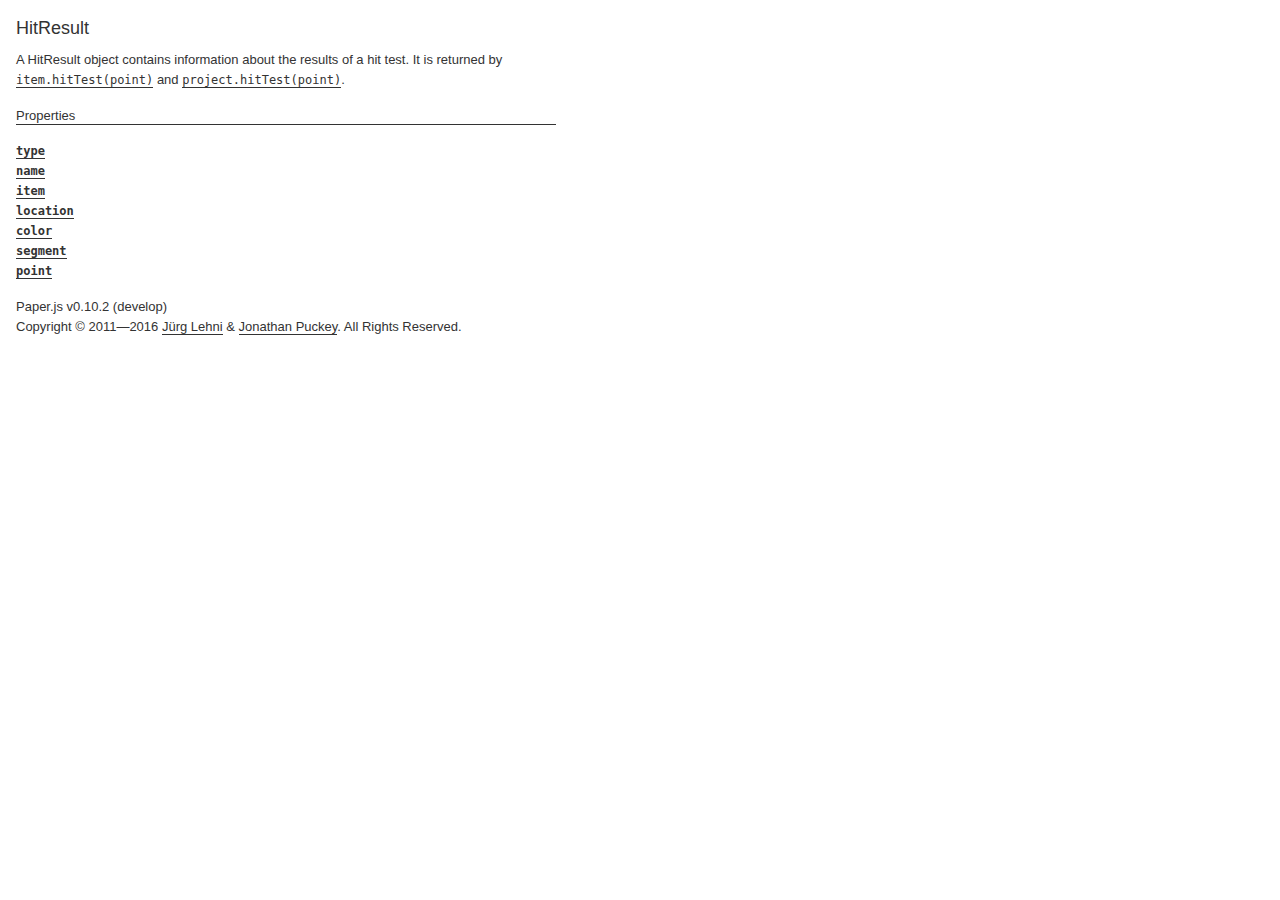
<file: paperHTML5/docs/classes/HitResult.html>
<!DOCTYPE html>
<html>
<head>
<meta charset="UTF-8">
<title>HitResult</title>
<base target="class-frame">
<link href="../assets/css/docs.css" rel="stylesheet" type="text/css">
<script src="../assets/js/paper.js"></script>
<script src="../assets/js/jquery.js"></script>
<script src="../assets/js/codemirror.js"></script>
<script src="../assets/js/docs.js"></script>
</head>
<body>
<article class="reference"> 
<div class="reference-class">
<h1>HitResult</h1>

<p>A HitResult object contains information about the results of a hit test. It is returned by <a href="../classes/Item.html#hittest-point"><tt>item.hitTest(point)</tt></a> and <a href="../classes/Project.html#hittest-point"><tt>project.hitTest(point)</tt></a>.</p>

</div>





<!-- ================================ properties =========================== -->
	<div class="reference-members">
		<h2>Properties</h2>
		
			
<div id="type" class="member">
<div class="member-link">
<a name="type" href="#type"><tt><b>type</b></tt></a>
</div>
<div class="member-description hidden">

<div class="member-text">
	<p>Describes the type of the hit result. For example, if you hit a segment point, the type would be <code>&#39;segment&#39;</code>.</p>
	
	
		<ul class="member-list">
			<h4>Values:</h4>
			<li><tt>'segment'</tt>, <tt>'handle-in'</tt>, <tt>'handle-out'</tt>, <tt>'curve'</tt>, <tt>'stroke'</tt>, <tt>'fill'</tt>, <tt>'bounds'</tt>, <tt>'center'</tt>, <tt>'pixel'</tt></li>
		</ul>
	
	
	<ul class="member-list">
		<h4>Type:</h4>
		<li>
			<tt>String</tt>
		</li>
	</ul>
    
	
	
</div>

</div>
</div>
		
			
<div id="name" class="member">
<div class="member-link">
<a name="name" href="#name"><tt><b>name</b></tt></a>
</div>
<div class="member-description hidden">

<div class="member-text">
	<p>If the HitResult has a <a href="../classes/HitResult.html#type"><tt>hitResult.type</tt></a> of <code>&#39;bounds&#39;</code>, this property describes which corner of the bounding rectangle was hit.</p>
	
	
		<ul class="member-list">
			<h4>Values:</h4>
			<li><tt>'top-left'</tt>, <tt>'top-right'</tt>, <tt>'bottom-left'</tt>, <tt>'bottom-right'</tt>, <tt>'left-center'</tt>, <tt>'top-center'</tt>, <tt>'right-center'</tt>, <tt>'bottom- center'</tt></li>
		</ul>
	
	
	<ul class="member-list">
		<h4>Type:</h4>
		<li>
			<tt>String</tt>
		</li>
	</ul>
    
	
	
</div>

</div>
</div>
		
			
<div id="item" class="member">
<div class="member-link">
<a name="item" href="#item"><tt><b>item</b></tt></a>
</div>
<div class="member-description hidden">

<div class="member-text">
	<p>The item that was hit.</p>
	
	
	
	<ul class="member-list">
		<h4>Type:</h4>
		<li>
			<a href="../classes/Item.html"><tt>Item</tt></a>
		</li>
	</ul>
    
	
	
</div>

</div>
</div>
		
			
<div id="location" class="member">
<div class="member-link">
<a name="location" href="#location"><tt><b>location</b></tt></a>
</div>
<div class="member-description hidden">

<div class="member-text">
	<p>If the HitResult has a type of &lsquo;curve&rsquo; or &lsquo;stroke&rsquo;, this property gives more information about the exact position that was hit on the path.</p>
	
	
	
	<ul class="member-list">
		<h4>Type:</h4>
		<li>
			<a href="../classes/CurveLocation.html"><tt>CurveLocation</tt></a>
		</li>
	</ul>
    
	
	
</div>

</div>
</div>
		
			
<div id="color" class="member">
<div class="member-link">
<a name="color" href="#color"><tt><b>color</b></tt></a>
</div>
<div class="member-description hidden">

<div class="member-text">
	<p>If the HitResult has a type of &lsquo;pixel&rsquo;, this property refers to the color of the pixel on the <a href="../classes/Raster.html"><tt>Raster</tt></a> that was hit.</p>
	
	
	
	<ul class="member-list">
		<h4>Type:</h4>
		<li>
			<a href="../classes/Color.html"><tt>Color</tt></a>
		</li>
	</ul>
    
	
	
</div>

</div>
</div>
		
			
<div id="segment" class="member">
<div class="member-link">
<a name="segment" href="#segment"><tt><b>segment</b></tt></a>
</div>
<div class="member-description hidden">

<div class="member-text">
	<p>If the HitResult has a type of &lsquo;stroke&rsquo;, &lsquo;segment&rsquo;, &lsquo;handle-in&rsquo; or &lsquo;handle-out&rsquo;, this property refers to the segment that was hit or that is closest to the hitResult.location on the curve.</p>
	
	
	
	<ul class="member-list">
		<h4>Type:</h4>
		<li>
			<a href="../classes/Segment.html"><tt>Segment</tt></a>
		</li>
	</ul>
    
	
	
</div>

</div>
</div>
		
			
<div id="point" class="member">
<div class="member-link">
<a name="point" href="#point"><tt><b>point</b></tt></a>
</div>
<div class="member-description hidden">

<div class="member-text">
	<p>Describes the actual coordinates of the segment, handle or bounding box corner that was hit.</p>
	
	
	
	<ul class="member-list">
		<h4>Type:</h4>
		<li>
			<a href="../classes/Point.html"><tt>Point</tt></a>
		</li>
	</ul>
    
	
	
</div>

</div>
</div>
		
	</div>








<!-- =========================== copyright notice ========================== -->
<p class="footer">
Paper.js v0.10.2 (develop)<br>
Copyright &#169; 2011—2016 <a href="http://www.lehni.org" target="_blank">J&uuml;rg Lehni</a> &amp; <a href="http://www.jonathanpuckey.com" target="_blank">Jonathan Puckey</a>. All Rights Reserved.</p>
<div class="content-end"></div>


</article>
</body>
</file>
<file: paperHTML5/docs/assets/css/docs.css>
@charset "UTF-8";
form,
img,
ul,
ol,
table,
td,
article,
figure,
figcaption {
  margin: 0;
  padding: 0;
  border: 0; }

a {
  outline: none;
  border: 0; }

ul,
ol {
  list-style: none outside none; }

table {
  border-spacing: 0; }

td {
  vertical-align: top; }

html {
  -webkit-text-size-adjust: none; }

/* Content Styles */
article {
  /* Text Content */ }
  article,
  article a {
    color: #333333; }
  article a {
    border-bottom: 1px solid; }
  article a:hover,
  article a:hover em {
    background: #e5e5e5; }
  article em {
    font-style: normal;
    background: #efefef; }
  article p,
  article ul,
  article ol {
    margin: 0 8px 16px 0; }
    article p.small,
    article ul.small,
    article ol.small {
      margin-bottom: 8px; }
  article figure,
  article .CodeMirror,
  article .paperscript {
    margin-bottom: 16px; }
  article ul,
  article ol {
    padding: 0;
    list-style: none outside none; }
  article ul ul,
  article ul ol,
  article ol ul,
  article ol ol {
    margin-bottom: 0; }
  article ul > li {
    margin-left: 1em;
    position: relative; }
    article ul > li:before {
      content: '–';
      position: absolute;
      left: -1em; }
  article ol {
    counter-reset: item; }
  article ol > li {
    margin-left: 1.5em;
    position: relative; }
    article ol > li:before {
      position: absolute;
      left: -1.5em;
      content: counter(item,upper-latin) ") ";
      counter-increment: item; }

section {
  clear: both;
  margin: 0 0 16px;
  padding: 0; }

.column {
  width: 260px;
  float: left; }
  .column + .column {
    margin-left: 16px; }

.row {
  clear: both; }

.donation {
  padding-bottom: 16px; }
  .donation input,
  .donation select {
    margin-right: 0.35em; }

.reference h1,
.reference h2,
.reference h3,
.reference h4 {
  font-size: 13px;
  font-weight: normal;
  margin: 0; }
.reference h1,
.reference h2,
.reference h3 {
  height: 18px;
  border-bottom: 1px solid;
  margin-bottom: 16px; }
.reference h2 a {
  font-weight: bold; }
.reference h3 {
  margin-top: 16px;
  border-bottom-style: dotted; }
.reference h4 {
  font-weight: bold; }
  .reference h4 .description {
    font-weight: normal; }
    .reference h4 .description:before {
      content: ' — '; }
  .reference h4 + ul, .reference h4 + pre, .reference h4 + .paperscript {
    margin-top: 8px;
    margin-bottom: 16px; }
.reference a tt {
  line-height: 17px; }
.reference ul,
.reference p {
  margin-bottom: 16px; }
.reference hr {
  border: none;
  border-bottom: 1px dotted; }
.reference .reference-list ul,
.reference .reference-inherited ul {
  margin-left: 16px; }
.reference .reference-inherited ul li {
  text-indent: -30px;
  padding-left: 30px; }
.reference ul.reference-classes {
  padding-bottom: 4px; }
  .reference ul.reference-classes li {
    margin: 0;
    text-indent: 0; }
  .reference ul.reference-classes ul {
    margin: 0 0 10px 10px; }
  .reference ul.reference-classes h2,
  .reference ul.reference-classes h3,
  .reference ul.reference-classes hr {
    margin: 10px 0 10px 0; }
  .reference ul.reference-classes .first h2 {
    margin-top: 0; }
  * html .reference ul.reference-classes img {
    margin-top: 5px; }
.reference ul.member-list li {
  margin-left: 2em;
  margin-bottom: 8px;
  text-indent: -2em; }
  .reference ul.member-list li:before {
    display: none; }
.reference .reference-members {
  margin-bottom: 16px; }
.reference .member-group-text {
  margin-bottom: 16px; }
.reference .member-description {
  border: 1px solid #999;
  border-top: 0;
  margin: 16px 0 16px 0; }
.reference .member-header {
  border-top: 1px solid #999;
  padding: 10px;
  *zoom: 1; }
  .reference .member-header .member-link {
    float: left; }
  .reference .member-header .member-close {
    float: right; }
  .reference .member-header:before, .reference .member-header:after {
    content: " ";
    display: table; }
  .reference .member-header:after {
    clear: both; }
.reference .member-text {
  border-top: 1px dashed #999;
  padding: 10px 10px 0 10px;
  margin-bottom: -6px; }
  .reference .member-text ul ul,
  .reference .member-text ul ol,
  .reference .member-text ol ul,
  .reference .member-text ol ol,
  .reference .member-text ul p,
  .reference .member-text ol p {
    margin-bottom: 8px; }
.reference .member-link {
  text-indent: -30px;
  padding-left: 30px; }

body,
select,
input,
textarea {
  font-family: "Lucida Grande", Geneva, Verdana, Arial, sans-serif; }

tt,
pre,
.CodeMirror {
  font-family: Menlo, Consolas, "Vera Mono", monospace;
  font-size: 12px;
  line-height: 17px; }

body {
  background: #fff;
  margin: 16px;
  font-size: 13px;
  line-height: 20px;
  color: #333333;
  max-width: 540px; }

select,
input,
textarea {
  font-size: 11px;
  margin: 0;
  color: #000; }

a {
  color: #333333;
  text-decoration: none;
  border-bottom: 1px solid #333333; }
  a:hover {
    background: #e5e5e5; }

img {
  border: 0; }

p {
  margin: 0 0 16px 0; }

ul,
ol {
  padding: 0;
  margin: 0 0 16px 0;
  list-style: none; }

.clear {
  clear: both; }

.hidden {
  display: none; }

.reference-index,
.reference-index a {
  color: #009dec;
  border-bottom: 0px; }
.reference-index a:hover {
  background: #e3f4fc; }
.reference-index h2,
.reference-index h3,
.reference-index hr {
  border-color: #009dec; }

.reference h1 {
  font-size: 18px;
  font-weight: normal;
  line-height: 24px;
  border: none; }
  .reference h1 .version {
    font-size: 10px;
    line-height: 16px;
    vertical-align: top;
    margin-left: 0.35em; }

.footer {
  margin-top: 16px; }

.CodeMirror pre {
  margin: 0;
  padding: 0;
  background: transparent; }
.paperscript .CodeMirror {
  height: 100%; }

.CodeMirror-scroll {
  min-height: 100%;
  overflow: auto; }

.CodeMirror-gutter {
  position: absolute;
  left: 0;
  top: 0;
  min-width: 30px;
  height: 100%;
  background-color: #f4f4f4;
  border-right: 1px solid #999; }

.CodeMirror-gutter-text {
  color: #aaa;
  text-align: right;
  padding: 2px 8px 2px 8px; }
  .CodeMirror-gutter-text pre {
    font-size: 10px; }

.CodeMirror-lines {
  background: #ffffff;
  padding: 2px 0 2px 8px; }
  .CodeMirror-lines pre.highlight {
    background-color: #edf5fc; }

.CodeMirror-cursor {
  z-index: 10;
  position: absolute;
  visibility: hidden;
  border-left: 1px solid #7c7c7c !important;
  height: 17px; }

.CodeMirror-selected {
  background: #ccc !important;
  color: HighlightText !important;
  padding: 2px 0 2px 0; }

.CodeMirror-focused .CodeMirror-cursor {
  visibility: visible; }
.CodeMirror-focused .CodeMirror-selected {
  background: Highlight !important; }

.CodeMirror-matchingbracket {
  background: #e3fc8d !important; }

.CodeMirror-nonmatchingbracket {
  color: #d62a28 !important; }

/* JavaScript & HTML Modes */
span.cm-keyword {
  color: #ff7800; }
span.cm-atom, span.cm-number {
  color: #3b5bb5; }
span.cm-def, span.cm-variable-2, span.cm-variable-3 {
  color: #3a4a64; }
span.cm-variable {
  color: #000; }
span.cm-property {
  color: #000; }
span.cm-operator {
  color: #000; }
span.cm-comment {
  color: #8c868f; }
span.cm-string {
  color: #409b1c; }
span.cm-meta {
  color: #555; }
span.cm-error {
  color: #f30; }
span.cm-qualifier {
  color: #555; }
span.cm-builtin {
  color: #30a; }
span.cm-bracket {
  color: #cc7; }
span.cm-tag {
  font-weight: bold;
  color: #3b5bb5; }
span.cm-attribute {
  font-style: italic;
  color: #3b5bb5; }

.paperscript {
  position: relative; }
  .paperscript .buttons {
    position: absolute;
    right: 0;
    z-index: 1; }
  .paperscript .button,
  .paperscript .explain {
    float: right;
    display: none;
    font-size: 12px;
    line-height: 16px;
    padding: 2px 6px;
    border-radius: 4px;
    -moz-border-radius: 4px;
    -webkit-border-radius: 4px;
    margin: 8px 8px 0 0; }
  .paperscript .button {
    background: #eee; }
  .paperscript .explain {
    background: #e3f4fc; }
  .paperscript .explain, .paperscript:hover .button {
    display: inline-block; }
  .paperscript .button:hover {
    background: #ddd;
    cursor: pointer; }
  .paperscript .tools {
    display: inline; }
  .paperscript .source {
    overflow: auto;
    border: 1px solid #999; }
  .paperscript .CodeMirror {
    margin: 0 !important; }
  .paperscript .CodeMirror-gutter-text,
  .paperscript .CodeMirror-lines {
    padding-top: 8px;
    padding-bottom: 8px; }
  .paperscript .canvas {
    line-height: 0; }
  .paperscript .canvas.border canvas {
    border: 1px solid #999; }
  .paperscript.split .canvas {
    border: 1px solid #999;
    border-top: 0; }
</file>
<file: semantic/range.css>
/*!
 * # Range slider for Semantic UI.
 * 
 */

.ui.range {
	width: 100%;
	height: 20px;
}

.ui.range .inner {
	margin: 0 10px 0 10px;
	height: 20px;
	position: relative;
}

.ui.range .inner:hover {
	cursor: pointer;
}

.ui.range .inner .track {
	position: absolute;
	width: 100%;
	height: 4px;
	border-radius: 4px;
	top: 9px;
	left: 0;
	background-color: rgba(0,0,0,.05);
}

.ui.inverted.range .inner .track {
	background-color: rgba(255,255,255,.08);
}

.ui.range .inner .track-fill {
	position: absolute;
	width: 0;
	height: 4px;
	border-radius: 4px;
	top: 9px;
	left: 0;
	background-color: #1b1c1d;
}

.ui.inverted.range .inner .track-fill {
	background-color: #545454;
}

.ui.range .inner .thumb {
	position: absolute;
	top: 0;
	left: 0;
	height: 20px;
	width: 20px;
	background: #fff linear-gradient(transparent, rgba(0, 0, 0, 0.05));
	background: #fff -webkit-linear-gradient(transparent, rgba(0, 0, 0, 0.05));
	background: #fff -o-linear-gradient(transparent, rgba(0, 0, 0, 0.05));
	background: #fff -moz-linear-gradient(transparent, rgba(0, 0, 0, 0.05));
	border-radius: 100%;
	box-shadow: 0 1px 2px 0 rgba(34,36,38,.15),0 0 0 1px rgba(34,36,38,.15) inset;
}

/*--------------
     Colors
---------------*/

/* Red */
.ui.red.range .inner .track-fill {
	background-color: #DB2828;
}
.ui.red.inverted.range .inner .track-fill {
	background-color: #FF695E;
}

/* Orange */
.ui.orange.range .inner .track-fill {
	background-color: #F2711C;
}
.ui.orange.inverted.range .inner .track-fill {
	background-color: #FF851B;
}

/* Yellow */
.ui.yellow.range .inner .track-fill {
	background-color: #FBBD08;
}
.ui.yellow.inverted.range .inner .track-fill {
	background-color: #FFE21F;
}

/* Olive */
.ui.olive.range .inner .track-fill {
	background-color: #B5CC18;
}
.ui.olive.inverted.range .inner .track-fill {
	background-color: #D9E778;
}

/* Green */
.ui.green.range .inner .track-fill {
	background-color: #21BA45;
}
.ui.green.inverted.range .inner .track-fill {
	background-color: #2ECC40;
}

/* Teal */
.ui.teal.range .inner .track-fill {
	background-color: #00B5AD;
}
.ui.teal.inverted.range .inner .track-fill {
	background-color: #6DFFFF;
}

/* Blue */
.ui.blue.range .inner .track-fill {
	background-color: #2185D0;
}
.ui.blue.inverted.range .inner .track-fill {
	background-color: #54C8FF;
}

/* Violet */
.ui.violet.range .inner .track-fill {
	background-color: #6435C9;
}
.ui.violet.inverted.range .inner .track-fill {
	background-color: #A291FB;
}

/* Purple */
.ui.purple.range .inner .track-fill {
	background-color: #A333C8;
}
.ui.purple.inverted.range .inner .track-fill {
	background-color: #DC73FF;
}

/* Pink */
.ui.pink.range .inner .track-fill {
	background-color: #E03997;
}
.ui.pink.inverted.range .inner .track-fill {
	background-color: #FF8EDF;
}

/* Brown */
.ui.brown.range .inner .track-fill {
	background-color: #A5673F;
}
.ui.brown.inverted.range .inner .track-fill {
	background-color: #D67C1C;
}

/* Grey */
.ui.grey.range .inner .track-fill {
	background-color: #767676;
}
.ui.grey.inverted.range .inner .track-fill {
	background-color: #DCDDDE;
}

/* Black */
.ui.black.range .inner .track-fill {
	background-color: #1b1c1d;
}
.ui.black.inverted.range .inner .track-fill {
	background-color: #545454;
}

/*--------------
    Disabled
---------------*/
.ui.range.disabled {
	opacity: .5;
}

.ui.range.disabled .inner:hover {
	cursor: auto;
}

.ui.range.disabled .inner .track-fill {
	background: #ccc;
}
</file>
